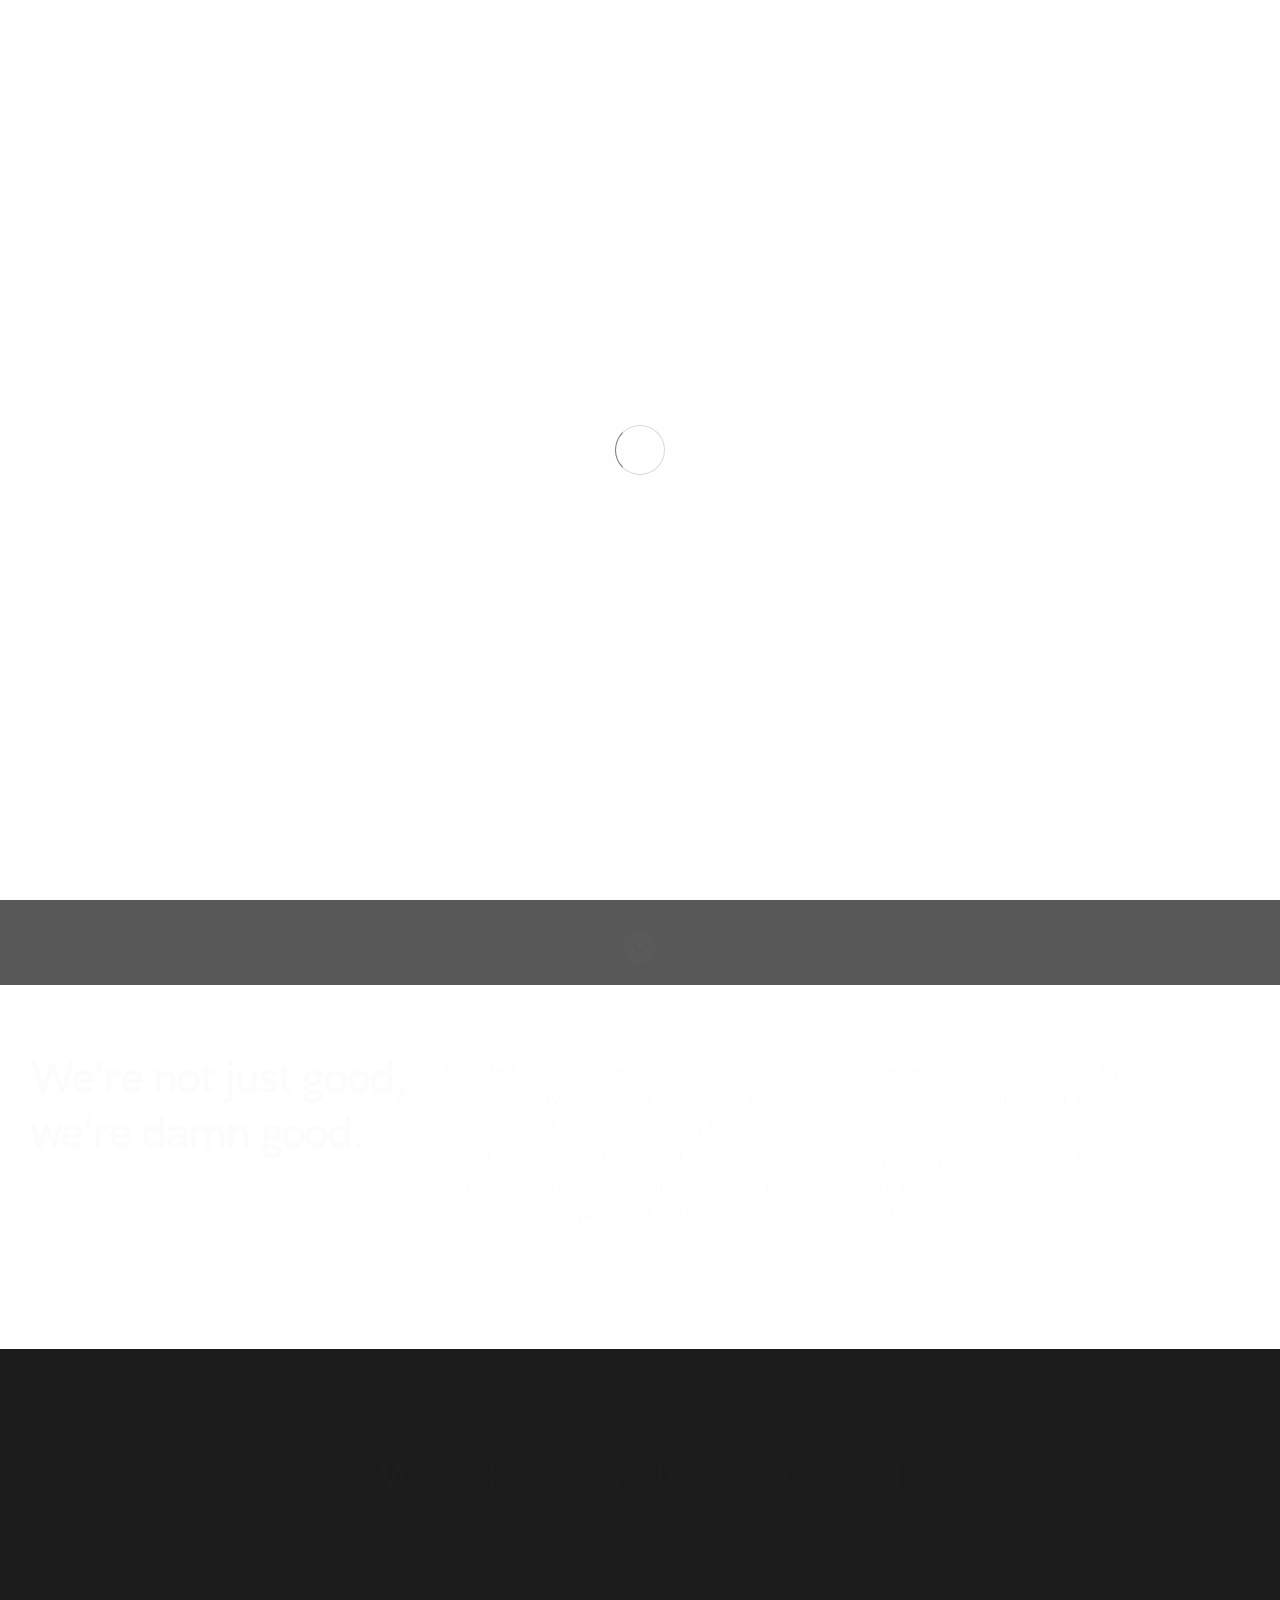
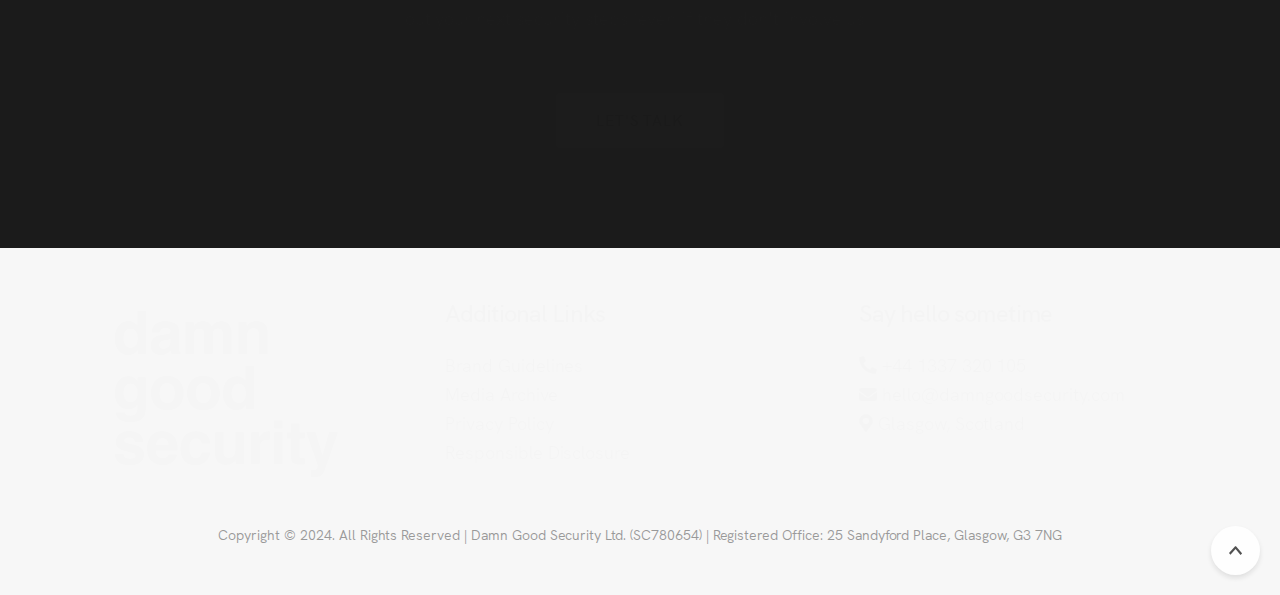
<file: index.html>
<!DOCTYPE html>
<html lang="en">
    <head>
        <title>Damn Good Security | Home</title>
        <meta name="description" content="We don't just do security, we do Damn Good Security">  
        <meta charset="utf-8">
        <!--[if IE]><meta http-equiv='X-UA-Compatible' content='IE=edge,chrome=1'><![endif]-->
        <meta name="viewport" content="width=device-width, initial-scale=1.0" />
        <!-- Favicons -->
<link rel="apple-touch-icon" sizes="180x180" href="/img/favicon/apple-touch-icon.png">
<link rel="icon" type="image/png" sizes="32x32" href="/img/favicon/favicon-32x32.png">
<link rel="icon" type="image/png" sizes="16x16" href="/img/favicon/favicon-16x16.png">
<link rel="manifest" href="/img/favicon/site.webmanifest">
<link rel="mask-icon" href="/img/favicon/safari-pinned-tab.svg" color="#5bbad5">
<meta name="msapplication-TileColor" content="#da532c">
<meta name="theme-color" content="#ffffff">

<!-- CSS -->
<link rel="stylesheet" href="https://cdn.jsdelivr.net/npm/bootstrap@5.3.2/dist/css/bootstrap.min.css">
<link rel="stylesheet" href="css/style.css">
<link rel="stylesheet" href="css/style-responsive.css">
<link rel="stylesheet" href="css/vertical-rhythm.min.css">
<link rel="stylesheet" href="css/magnific-popup.css">
<link rel="stylesheet" href="css/owl.carousel.css">
<link rel="stylesheet" href="css/animate.min.css">
<link rel="stylesheet" href="css/splitting.css">
    </head>
    <body class="appear-animate">
        
        <!-- Page Loader -->        
        <div class="page-loader">
            <div class="loader">Loading...</div>
        </div>
        <!-- End Page Loader -->

        <!-- Skip to Content -->
        <a href="#main" class="btn skip-to-content">Skip to Content</a>
        <!-- End Skip to Content -->
        
        <!-- Page Wrap -->
        <div class="page" id="top">
            
            <!-- Navigation panel -->
            <nav class="main-nav sticky wow-menubar">
                <div class="full-wrapper relative clearfix">
                    <!-- Logo ( * your text or image into link tag *) -->
<div class="nav-logo-wrap local-scroll">
    <a href="/" class="logo">
        <img src="img/dgs-black.png" alt="Damn Good Security" width="188" height="37" />
    </a>
</div>

<!-- Mobile Menu Button -->
<div class="mobile-nav" role="button" tabindex="0">
    <i class="fa fa-bars"></i>
    <span class="sr-only">Menu</span>
</div>
<!-- Main Menu -->
<div class="inner-nav desktop-nav">
    <ul class="clearlist">
        <li>
            <a href="/" class="">Home</a>
        </li>
        <li>
            <a href="/about" class="">About</a>
        </li>
        <li>
            <a href="/services" class="">Services</a>
        </li>
        <li>
            <a href="/community" class="">Community</a>
        </li>
        <li>
            <a href="/media" class="">Media</a>
        </li>
        <li>
            <a href="/contact" class="">Contact</a>
        </li>
    </ul>
</div>
<!-- End Main Menu -->                </div>
            </nav>
            <!-- End Navigation panel -->
            
            <main id="main">    
            
                <!-- Home Section -->
                <section class="home-section bg-dark-alfa-70 parallax-5" data-background="img/hello.png" id="home">
                    <div class="container min-height-100vh d-flex align-items-center pt-100 pb-100">
                        
                        <!-- Hero Content -->
                        <div class="home-content">
                            <h1 class="hs-line-2 mb-40 mb-xs-20 wow fadeInUpShort" data-wow-delay=".1s">Need some damn good security?</h1>
                            <h2 class="hs-line-3 mb-70 mb-xs-40 wow fadeInUpShort" data-wow-delay=".2s">You've come to the right place</h2>
                            
                            <div class="local-scroll wow fadeInUpShort" data-wow-delay=".3s">
                                <a href="#about" class="btn btn-mod btn-border-w btn-large btn-round mx-md-1">Learn More</a>
                                <a href="/contact" class="btn btn-mod btn-w btn-large btn-round mx-md-1">speak to us</a>
                            </div>
                        </div>
                        <!-- End Hero Content -->
                        
                        <!-- Scroll Down -->
                        <div class="local-scroll scroll-down-wrap wow fadeInUpShort" data-wow-offset="0">
                            <a href="#about" class="scroll-down"><i class="scroll-down-icon"></i><span class="sr-only">Scroll to the next section</span></a>
                        </div>
                        <!-- End Scroll Down -->
                        
                    </div>
                </section>
                <!-- End Home Section -->                
                
                <!-- About Section -->
                <section class="page-section pt-70 pb-0 mb-0" id="about">
                    <div class="container relative">
                        
                        <div class="mb-120 mb-sm-50 mb-xs-20">
                            <div class="row section-text">
                            
                                <div class="col-md-12 col-lg-4 mb-md-50 mb-xs-30">
                                    <div class="lead-alt wow linesAnimIn" data-splitting="lines">
                                        We're not just good, we're damn good.
                                    </div>
                                </div>
                                
                                <div class="col-md-6 col-lg-4 mb-sm-50 mb-xs-30 wow linesAnimIn" data-splitting="lines">
                                    Founded with a simple goal in mind – making cyber security simple and accessible for businesses of all sizes. We grew tired hearing about small- to medium-sized businesses who felt left behind when it came to keeping their business, employees, and customers safe.
                                </div>
                                
                                <div class="col-md-6 col-lg-4 mb-sm-50 mb-xs-30 wow linesAnimIn" data-splitting="lines">
                                    Whether you're looking to audit your SOC, arrange a penetration test, explore deception technologies, or are just unsure of what, if anything, you need - Damn Good Security are here to help, so you can focus on what you do best.
                                </div>
                                
                            </div>
                        </div>
                                            
                    </div>
                </section>
                <!-- End About Section -->
 



                

                <!-- Call Action Section -->
                <section class="small-section bg-dark light-content">
                    <div class="container relative">
                        <div class="row wow fadeInUpShort">
                            <div class="col-md-8 offset-md-2 text-center">
                                <h3 class="call-action-1-heading">We're here to help you succeed</h3>
                                <div class="call-action-1-decription mb-60 mb-sm-30">
                                    Our primary job is to let you get on with yours. Whether you need a second opinion, are unsure what you need, or just want to explore what is available, we're happy to have a chat.
                                    <br/>In fact, more than just a chat, we're happy to give 45 minutes' free consultancy to help you figure out your next security steps (even if they don't involve us).
                                </div>                                     
                            
                                <div class="local-scroll">
                                    <a href="http://damngoodsecurity.com/talk" class="btn btn-mod btn-w btn-large btn-round">Let's Talk</a>
                                </div>
                            </div>
                        </div>
                    </div>
                </section>
                <!-- End Call Action Section -->
                
            </main>
            
           <!-- Footer -->
    <footer class="page-section bg-gray-lighter footer pt-50 pt-sm-50 pb-50 pb-sm-50">
        <div class="container">

            <div class="mb-30 mb-sm-30">
                <div class="row section-text">
                
                    <div class="col-md-6 col-lg-4 mb-sm-30 mb-xs-30 wow linesAnimIn" data-wow-offset="0" data-splitting="lines">
                        <img src="img/dgs-black.png" style="width:60%">
                    </div>

                    
                    <div class="col-md-6 col-lg-4 mb-sm-30 mb-xs-30 wow linesAnimIn work-prev" data-wow-offset="0" data-splitting="lines">
                        <h4>Additional Links</h4>
                        <ul class="clearlist">
                            <li><a href="/brand-guidelines">Brand Guidelines</a></li>
                            <li><a href="/media">Media Archive</a></li>
                            <li><a href="/privacy">Privacy Policy</a></li>
                            <li><a href="/cvd">Responsible Disclosure</a></li>
                        </ul>
                    </div>
                    

                    <div class="col-md-6 col-lg-4 mb-sm-30 mb-xs-30 wow linesAnimIn work-prev">
                        <h4>Say hello sometime</h4>
                        <ul class="clearlist">
                            <li>
                                <i class="fa fa-phone-alt"></i> <span>+44 1337 320 105 </span>
                             </li>
                            <li>
                                <i class="fa fa-envelope"></i> <span><a href="mailto:hello@damngoodsecurity.com">hello@damngoodsecurity.com</a></span>
                             </li>
                             <li>
                                 <i class="fa fa-map-marker-alt"></i>  <span>Glasgow, Scotland</span>
                             </li>
                        </ul>
                    </div>
                    
                </div>
            </div>

            <!-- Footer Text -->
            <div class="footer-text">

                
                <div class="footer-made">
                    Copyright &copy; 2024. All Rights Reserved | Damn Good Security Ltd. (SC780654) | Registered Office: 25 Sandyford Place, Glasgow, G3 7NG
                </div>
                
            </div>
            <!-- End Footer Text --> 
            
         </div>
         
         <!-- Top Link -->
         <div class="local-scroll">
             <a href="#top" class="link-to-top"><i class="link-to-top-icon"></i><span class="sr-only">Scroll to top</span></a>
         </div>
         <!-- End Top Link -->
         
    </footer>
    <!-- End Footer -->

</div>
<!-- End Page Wrap -->


<!-- JS -->
<script src="js/jquery.min.js"></script>
<script src="js/jquery.easing.1.3.js"></script>
<script src="js/bootstrap.bundle.min.js"></script>
<script src="js/SmoothScroll.js"></script>
<script src="js/jquery.scrollTo.min.js"></script>
<script src="js/jquery.localScroll.min.js"></script>
<script src="js/jquery.viewport.mini.js"></script>
<script src="js/jquery.parallax-1.1.3.js"></script>
<script src="js/jquery.fitvids.js"></script>
<script src="js/owl.carousel.min.js"></script>
<script src="js/isotope.pkgd.min.js"></script>
<script src="js/imagesloaded.pkgd.min.js"></script>
<script src="js/jquery.magnific-popup.min.js"></script>
<script src="js/masonry.pkgd.min.js"></script>
<script src="js/jquery.lazyload.min.js"></script>
<script src="js/wow.min.js"></script>
<script src="js/morphext.js"></script>
<script src="js/typed.min.js"></script>
<script src="js/all.js"></script>
<script src="js/contact-form.js"></script>
<script src="js/jquery.ajaxchimp.min.js"></script>
<script src="js/objectFitPolyfill.min.js"></script>
<script src="js/splitting.min.js"></script>
    </body>
</html>
</file>
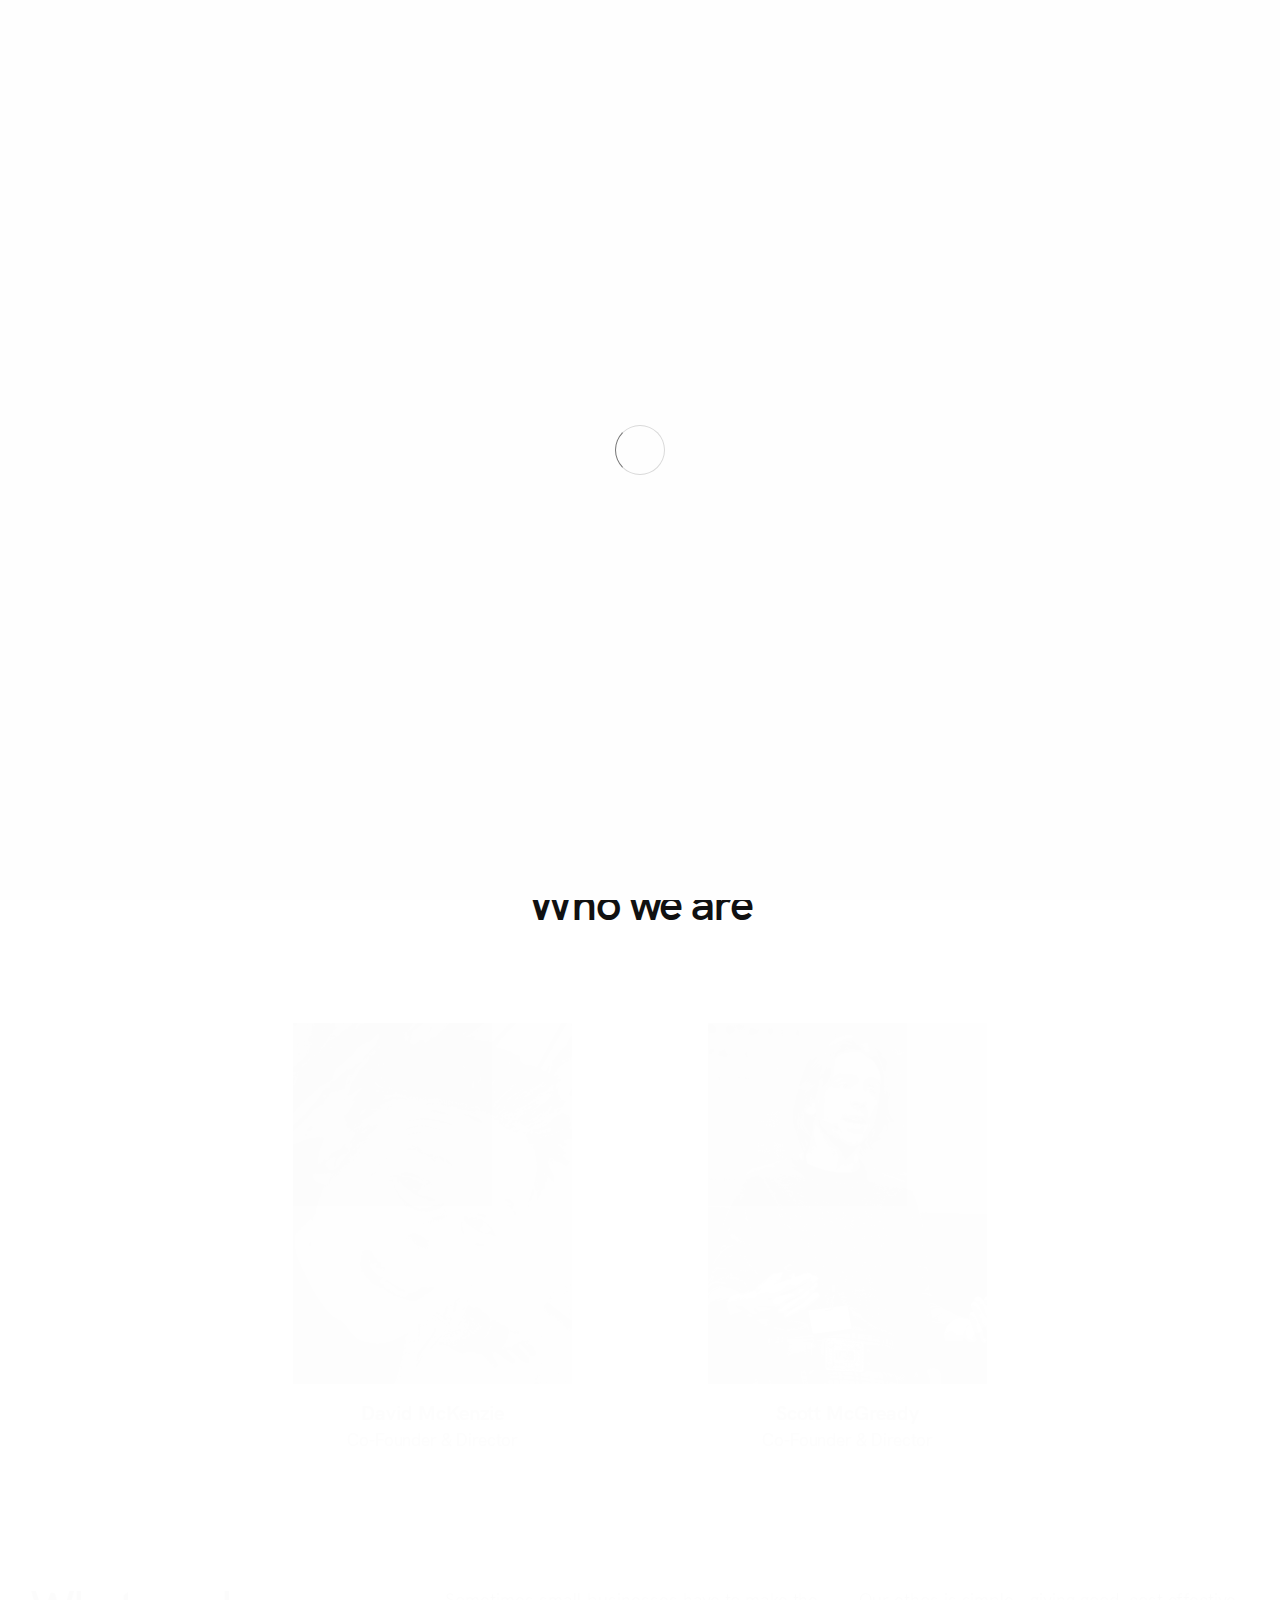
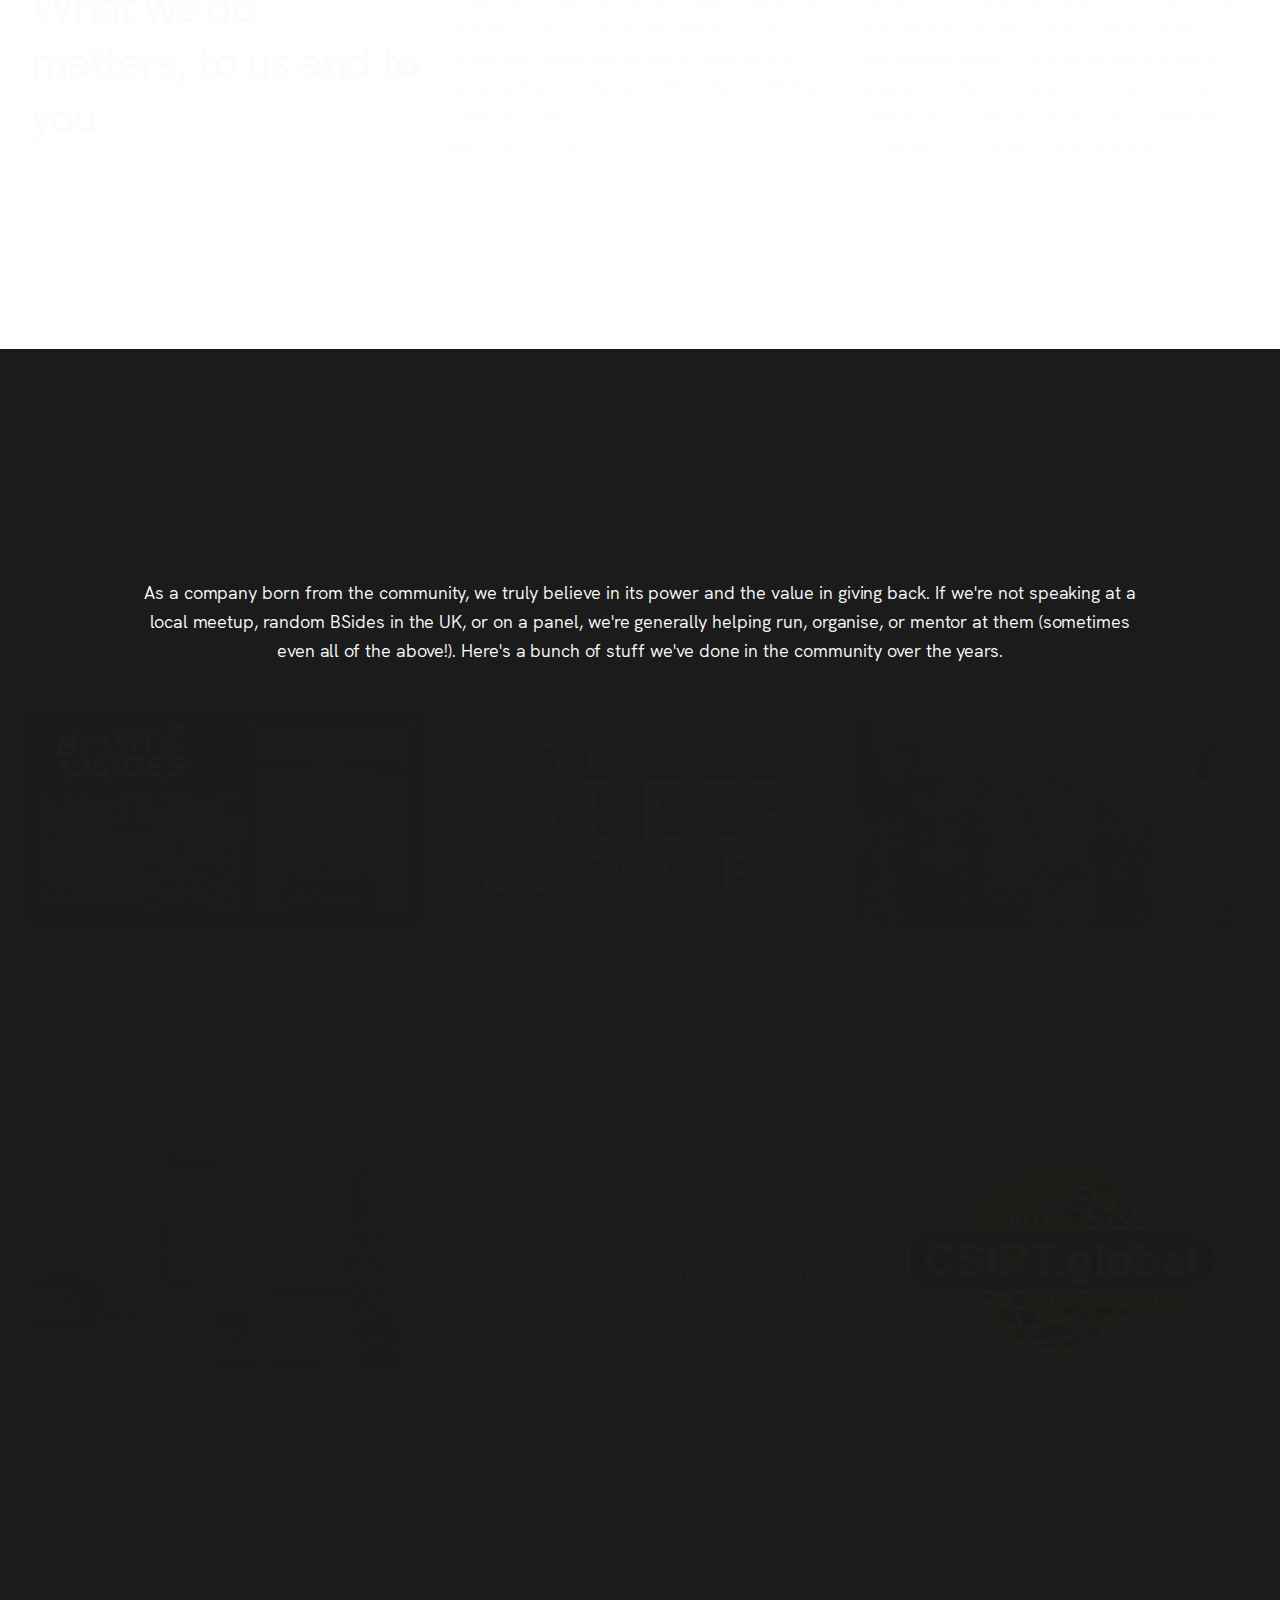
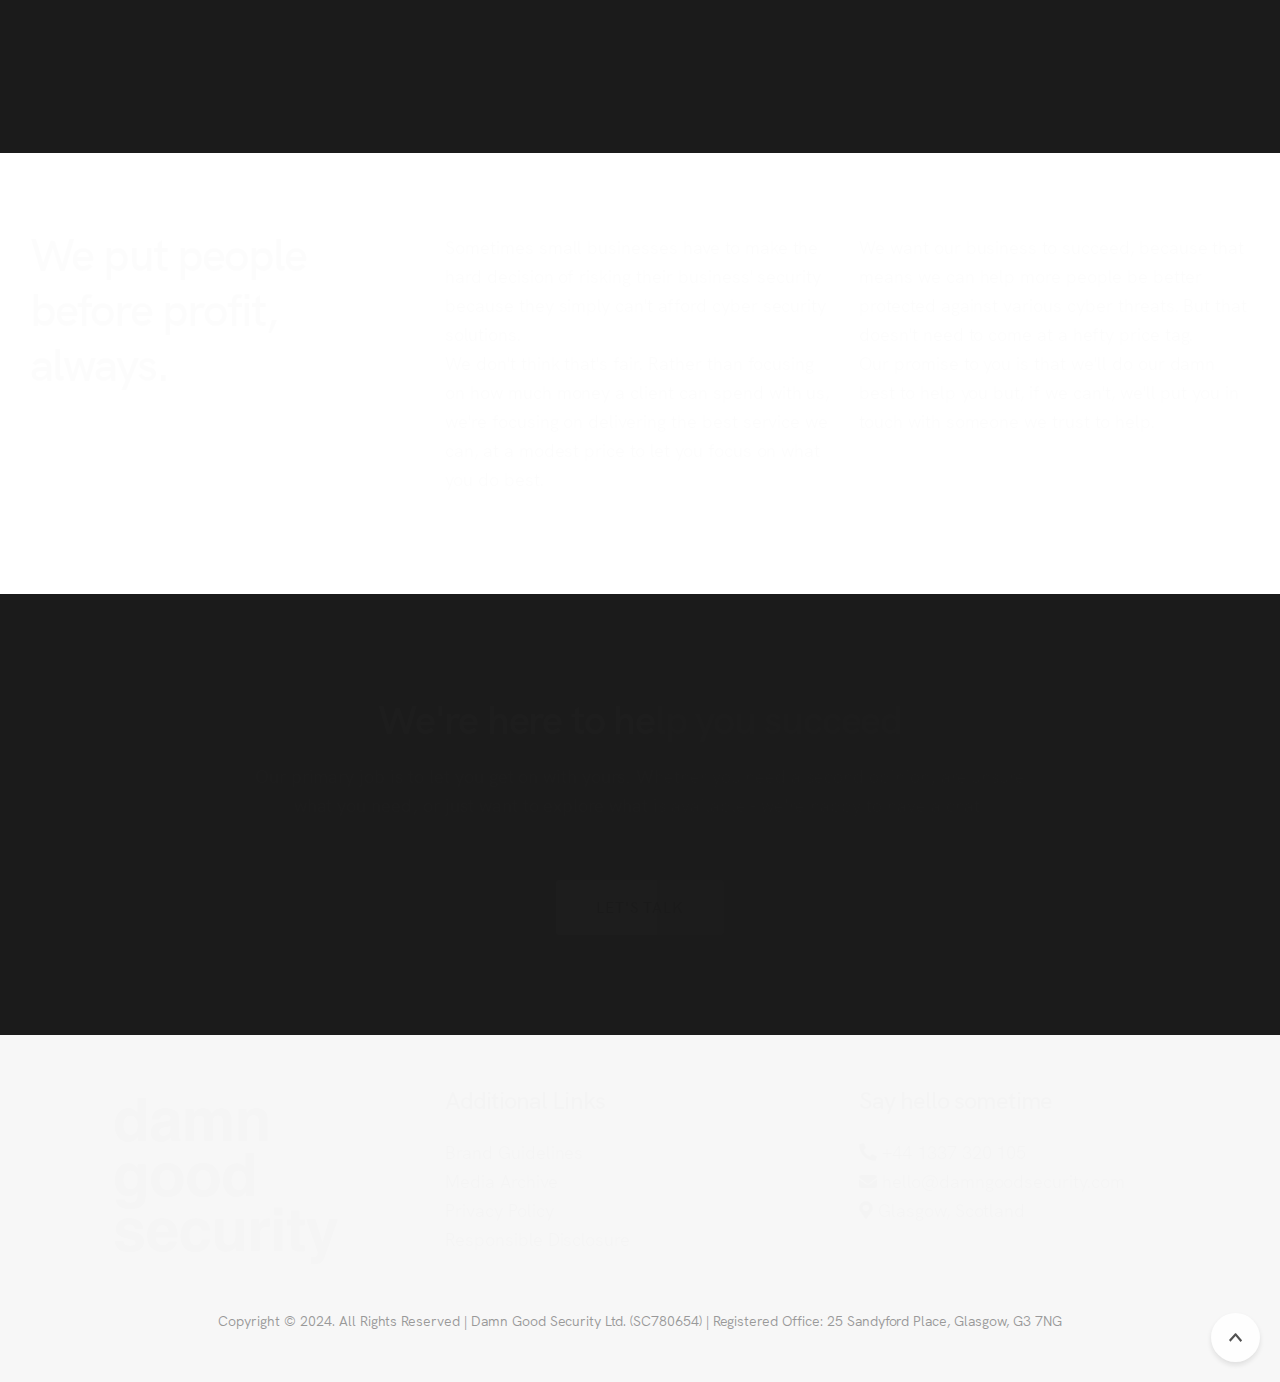
<file: about.html>
<!DOCTYPE html>
<html lang="en">
    <head>
        <title>Damn Good Security | About</title>
        <meta name="description" content="We don't just do security, we do Damn Good Security">  
        <meta charset="utf-8">
        <!--[if IE]><meta http-equiv='X-UA-Compatible' content='IE=edge,chrome=1'><![endif]-->
        <meta name="viewport" content="width=device-width, initial-scale=1.0" />
        <!-- Favicons -->
<link rel="apple-touch-icon" sizes="180x180" href="/img/favicon/apple-touch-icon.png">
<link rel="icon" type="image/png" sizes="32x32" href="/img/favicon/favicon-32x32.png">
<link rel="icon" type="image/png" sizes="16x16" href="/img/favicon/favicon-16x16.png">
<link rel="manifest" href="/img/favicon/site.webmanifest">
<link rel="mask-icon" href="/img/favicon/safari-pinned-tab.svg" color="#5bbad5">
<meta name="msapplication-TileColor" content="#da532c">
<meta name="theme-color" content="#ffffff">

<!-- CSS -->
<link rel="stylesheet" href="https://cdn.jsdelivr.net/npm/bootstrap@5.3.2/dist/css/bootstrap.min.css">
<link rel="stylesheet" href="css/style.css">
<link rel="stylesheet" href="css/style-responsive.css">
<link rel="stylesheet" href="css/vertical-rhythm.min.css">
<link rel="stylesheet" href="css/magnific-popup.css">
<link rel="stylesheet" href="css/owl.carousel.css">
<link rel="stylesheet" href="css/animate.min.css">
<link rel="stylesheet" href="css/splitting.css">
    </head>
    <body class="appear-animate">
        
        <!-- Page Loader -->        
        <div class="page-loader">
            <div class="loader">Loading...</div>
        </div>
        <!-- End Page Loader -->

        <!-- Skip to Content -->
        <a href="#main" class="btn skip-to-content">Skip to Content</a>
        <!-- End Skip to Content -->
        
        <!-- Page Wrap -->
        <div class="page" id="top">
            
            <!-- Navigation panel -->
            <nav class="main-nav sticky wow-menubar">
                <div class="full-wrapper relative clearfix">
                    <!-- Logo ( * your text or image into link tag *) -->
<div class="nav-logo-wrap local-scroll">
    <a href="/" class="logo">
        <img src="img/dgs-black.png" alt="Damn Good Security" width="188" height="37" />
    </a>
</div>

<!-- Mobile Menu Button -->
<div class="mobile-nav" role="button" tabindex="0">
    <i class="fa fa-bars"></i>
    <span class="sr-only">Menu</span>
</div>
<!-- Main Menu -->
<div class="inner-nav desktop-nav">
    <ul class="clearlist">
        <li>
            <a href="/" class="">Home</a>
        </li>
        <li>
            <a href="/about" class="">About</a>
        </li>
        <li>
            <a href="/services" class="">Services</a>
        </li>
        <li>
            <a href="/community" class="">Community</a>
        </li>
        <li>
            <a href="/media" class="">Media</a>
        </li>
        <li>
            <a href="/contact" class="">Contact</a>
        </li>
    </ul>
</div>
<!-- End Main Menu -->                </div>
            </nav>
            <!-- End Navigation panel -->
            
            <main id="main">    
            
                <!-- Home Section -->
                <section class="page-section bg-dark-alfa-50 bg-scroll" data-background="img/the-duke.png" id="home">
                    <div class="container relative">
                    
                        <div class="row">
                            
                            <div class="col-md-8">
                                <div class="wow fadeInUpShort" data-wow-delay=".1s">
                                    <h1 class="hs-line-7 mb-20 mb-xs-10">About</h1>
                                </div>
                            </div>
                            
                        </div>
                    
                    </div>
                </section>
                <!-- End Home Section -->
                
                
                <!-- About Section -->
                <section class="page-section pt-50" id="about">
                    <div class="container relative">
                        
                        <div class="mb-120 mb-sm-50">
                            <div class="row section-text">
                            
                                <div class="col-md-12 col-lg-4 mb-md-50 mb-xs-30">
                                    <div class="lead-alt wow linesAnimIn" data-wow-offset="0" data-splitting="lines">Trust can't be bought, it can only be earned</div>
                                </div>
                                
                                <div class="col-md-6 col-lg-4 mb-sm-50 mb-xs-30 wow linesAnimIn" data-wow-offset="0" data-splitting="lines">
                                    We founded <strong>Damn Good Security</strong> with a simple goal in mind - fairness and equality.<br/>Born from the spirit of the hacker community, we believe in doing the right thing, the right way, for the right people.<br/>
                                    We don’t do sales targets, cold calls, or upsells and that lets us focus on keeping you, your staff, and your data safe.
                                </div>
                                
                                <div class="col-md-6 col-lg-4 mb-sm-50 mb-xs-30 wow linesAnimIn" data-wow-offset="0" data-splitting="lines">
                                    Small and medium businesses shouldn't be left behind when it comes to cyber security because it's too complicated or expensive.<br/><br/>
                                    Simply put - we truly believe that by focusing on the customer first, we can provide the best service to fit your needs.
                                </div>
                                
                            </div>
                        </div>
                        
                        <div class="row mb-120 mb-sm-50">
                            <div class="align-center">
                            <h2>Who we are</h2></div>

                            <!-- Team item -->
                            <div class="offset-md-2 col-md-4 mb-xs-30">
                                <div class="team-item-wrap wow fadeInUp" data-wow-delay=".1s" data-wow-duration="1.2s">
                                    <div class="team-item-decoration" style="background-image: url(img/d.png);"></div>
                                    <div class="team-item">
                                        <div class="team-item-image">
                                            <img src="img/dave.png" alt="" />
                                            <div class="team-item-detail">
                                                <p class="team-item-detail-title">
                                                    David McKenzie
                                                </p>
                                                <p>
                                                    Speaker. mentor, doer of good deeds. May or may not be batman. 
                                                </p>
                                                <div class="team-social-links">
                                                    <a href="https://twitter.com/_davewm_" target="_blank"><i class="fab fa-twitter"></i><span class="sr-only">Twitter</span></a>
                                                    <a href="https://www.linkedin.com/in/davewmckenzie/" target="_blank"><i class="fab fa-linkedin"></i><span class="sr-only">LinkedIn</span></a>
                                                </div>
                                            </div>
                                        </div>
                                        <div class="team-item-descr">
                                            <div class="team-item-name">
                                                David McKenzie
                                            </div>
                                            <div class="team-item-role">
                                                Co-Founder & Director
                                            </div>
                                        </div>
                                    </div>
                                </div>
                            </div>
                            <!-- End Team item -->

                            <!-- Team item... not yet-->
                            <!-- 
                            
                            <div class="col-md-4 mb-xs-30">
                                <div class="team-item-wrap wow fadeInUp" data-wow-delay=".1s" data-wow-duration="1.2s">
                                    <div class="team-item-decoration" style="background-image: url(img/g.png);"></div>
                                    <div class="team-item">
                                        <div class="team-item-image">
                                            <img src="img/g-person.png" alt="" />
                                            <div class="team-item-detail">
                                                <p class="team-item-detail-title">
                                                    The "silent" G
                                                </p>
                                                <p>
                                                    Our third co-founder is, currently, a silent partner. Stay tuned to hear who it is...
                                                </p>
                                                <div class="team-social-links">
                                                    <a href="https://twitter.com/damngoodsec" target="_blank"><i class="fab fa-twitter"></i><span class="sr-only">Twitter</span></a>
                                                    <a href="https://linkedin.com/company/damn-good-security" target="_blank"><i class="fab fa-linkedin"></i><span class="sr-only">LinkedIn</span></a>
                                                </div>
                                            </div>
                                        </div>
                                        <div class="team-item-descr">
                                            <div class="team-item-name">
                                                G
                                            </div>
                                            <div class="team-item-role">
                                                Co-Founder & Director
                                            </div>
                                        </div>
                                    </div>
                                </div>
                            </div>

                            -->
                            <!-- End Team item --> 

                            <!-- Team item -->
                            <div class="col-md-4 mb-xs-30">
                                <div class="team-item-wrap wow fadeInUp" data-wow-delay=".2s" data-wow-duration="1.2s">
                                    <div class="team-item-decoration" style="background-image: url(img/s.png);"></div>
                                    <div class="team-item">
                                        <div class="team-item-image">
                                            <img src="img/scott.png" alt="" />
                                            <div class="team-item-detail">
                                                <p class="team-item-detail-title">
                                                    Scott McGready
                                                </p>
                                                <p>
                                                    Maker, breaker, fixer, faker. Occasionally seen on TV and radio. Focusing on making the world a safer place.
                                                </p>
                                                <div class="team-social-links">
                                                    <a href="https://twitter.com/scottmcgready" target="_blank"><i class="fab fa-twitter"></i><span class="sr-only">Twitter</span></a>
                                                    <a href="https://www.linkedin.com/in/scottmcgready/" target="_blank"><i class="fab fa-linkedin"></i><span class="sr-only">LinkedIn</span></a>
                                                </div>
                                            </div>
                                        </div>
                                        <div class="team-item-descr">
                                            <div class="team-item-name">
                                                Scott McGready
                                            </div>
                                            <div class="team-item-role">
                                                Co-Founder & Director
                                            </div>
                                        </div>
                                    </div>
                                </div>
                            </div>
                            <!-- End Team item -->
                            


                            
                        </div>
                        
                        <div class="mb-50 mb-sm-50">
                            <div class="row section-text">
                            
                                <div class="col-md-12 col-lg-4 mb-md-50 mb-xs-30">
                                    <div class="lead-alt wow linesAnimIn" data-wow-offset="0" data-splitting="lines">
                                        What we do matters, to us and to you
                                    </div>
                                </div>
                                
                                <div class="col-md-6 col-lg-4 mb-sm-50 mb-xs-30 wow linesAnimIn" data-wow-offset="0" data-splitting="lines">
                                    Sometimes small businesses have to make the hard decision of risking their entire business hoping they never encounter a cyber attack, because they simply can't afford help with their cyber security.<br/>We think this sucks.
                                </div>
                                
                                <div class="col-md-6 col-lg-4 mb-sm-50 mb-xs-30 wow linesAnimIn" data-wow-offset="0" data-splitting="lines">
                                    Our ethos is simple - giving good, cost effective, and value for money solutions to those who desperately need it. Of course, we still support large and enterprise level customers, but we believe all businesses, of all sizes, should be protected from cyber threats equally.
                                </div>
                                
                            </div>
                        </div>


                    </div>
                </section>
                <!-- End About Section -->         
                
                <!-- Home Section -->
                <section class="page-section bg-dark light-content pb-20" id="home">
                    <div class="container relative text-center">
                        
                        <div class="row">
                            <div class="col-lg-10 offset-lg-1">
                                <h2 class="hs-line-5 mb-0 wow fadeInUpShort" data-wow-delay=".2s">Part of the community</h2>
                                <p>As a company born from the community, we truly believe in its power and the value in giving back. If we're not speaking at a local meetup, random BSides in the UK, or on a panel, we're generally helping run, organise, or mentor at them (sometimes even all of the above!). Here's a bunch of stuff we've done in the community over the years.</p>
                            </div>
                        </div>
                        
                    </div>
                </section>
                <!-- End Home Section -->
                
                
                <!-- Section -->
                <section class="page-section bg-dark light-content pt-0 mt-0">
                    <div class="container relative">
                        
                        <!-- Logo Grid -->
                        <div class="row alt-features-grid">
                            
                            <!-- Logo Item -->
                            <div class="col-sm-6 col-md-4 col-lg-4">
                                <div class="alt-features-item align-left wow fadeIn" data-wow-delay="0" data-wow-duration="1.5s">
                                    <div class="mb-20">
                                        <a href="https://www.youtube.com/watch?v=759_4pQKTW4" target="_blank"><img src="img/bsidesncl21.png" alt="BSides NCL 21 - choose your own keynote" /></a>
                                    </div>
                                    <h3 class="alt-features-title">"Choose your own keynote"<br/>BSides NCL 2021</h3>
                                    <div class="alt-features-descr align-left">
                                        Dave McKenzie's first debut of the ever popular "choose your own keynote" talk at BSides NCL 2021.
                                    </div>
                                </div>
                            </div>
                            <!-- End Logo Item -->
                            
                            <!-- Logo Item -->
                            <div class="col-sm-6 col-md-4 col-lg-4">
                                <div class="alt-features-item align-left wow fadeIn" data-wow-delay=".1s" data-wow-duration="1.5s">
                                    <div class="mb-20">
                                        <a href="https://www.youtube.com/@TheBeerFarmers" target="_blank"><img src="img/tbf.png" alt="BeerCon" /></a>
                                    </div>
                                    <h3 class="alt-features-title">BeerCon 2, 3, and 4</h3>
                                    <div class="alt-features-descr align-left">
                                        Helping The Beer Farmers run, manage, and host their rookie centric conferences. We provided mentorship for first time speakers proving that community sponsorship doesn't always need to be a bag of cash.
                                    </div>
                                </div>
                            </div>
                            <!-- End Logo Item -->
                            
                            <!-- Logo Item -->
                            <div class="col-sm-6 col-md-4 col-lg-4">
                                <div class="alt-features-item align-left wow fadeIn" data-wow-delay=".2" data-wow-duration="1.5s">
                                    <div class="mb-20">
                                        <a href="https://hackthurs.day" target="_blank"><img src="img/hack-thursday.png" alt="Hack Thursday" /></a>
                                    </div>
                                    <h3 class="alt-features-title">Hack Thursday</h3>
                                    <div class="alt-features-descr align-left">
                                        Our co-founders help organise and run Hack Thursday - a successful Glasgow based meetup for anyone with an interest in infosec, hacking, and cyber security.
                                    </div>
                                </div>
                            </div>
                            <!-- End Logo Item -->
                            
                            <!-- Logo Item -->
                            <div class="col-sm-6 col-md-4 col-lg-4">
                                <div class="alt-features-item align-left wow fadeIn" data-wow-delay="0" data-wow-duration="1.5s">
                                    <div class="mb-20">
                                        <img src="img/tcs.png" alt="G3C UK" />
                                    </div>
                                    <h3 class="alt-features-title">"This Conference Sucks"<br/>G3C 2023</h3>
                                    <div class="alt-features-descr align-left">
                                        Having been involved in organising, operating, hosting, volunteering, and speaking at many conferences around the world, Scott McGready gave the next generation of students at Glasgow Caledonian University top tips to run successful, yet fun, conferences.
                                    </div>
                                </div>
                            </div>
                            <!-- End Logo Item -->
                            
                            <!-- Logo Item -->
                            <div class="col-sm-6 col-md-4 col-lg-4">
                                <div class="alt-features-item align-left wow fadeIn" data-wow-delay=".1s" data-wow-duration="1.5s">
                                    <div class="mb-20">
                                        <a href="https://www.linkedin.com/company/covid19-cyber-threat-coalition/" target="_blank"><img src="img/cv19.png" alt="Covid 19 Cyber Threat Coalition" /></a>
                                    </div>
                                    <h3 class="alt-features-title">Covid19 Cyber Threat Coalition</h3>
                                    <div class="alt-features-descr align-left">
                                        During the Covid19 pandemic criminals took advantage of the chaos around working from home and targeted organisations that weren't able to defend themselves. David McKenzie volunteered with this organisation as Head Of Infrastructure & Steering Committee Member.
                                    </div>
                                </div>
                            </div>
                            <!-- End Logo Item -->
                            
                            <!-- Logo Item -->
                            <div class="col-sm-6 col-md-4 col-lg-4">
                                <div class="alt-features-item align-left wow fadeIn" data-wow-delay=".2s" data-wow-duration="1.5s">
                                    <div class="mb-20">
                                        <a href="https://csirt.global" target="_blank"><img src="img/csirt.png" alt="CSIRT.global" /></a>
                                    </div>
                                    <h3 class="alt-features-title">CSIRT.global UK</h3>
                                    <div class="alt-features-descr align-left">
                                        Organisations sometimes don't realise they have a gaping vulnerability that criminals will use to exploit. CSIRT.global (an offshoot of DIVD) aims to solve this by informing companies of any vulnerabilities that they have, for free, as soon as possible.<br/> Due to our co-founders' experience, they were asked to lead the UK's arm of CSIRT.global.
                                    </div>
                                </div>
                            </div>
                            <!-- End Logo Item -->
                            
                        </div>
                        <!-- End Logo Grid -->
                        
                    </div>
                </section>
                <!-- End Section -->



                <section class="page-section pt-50 pb-50 mt-30 mb-50" id="about">
                    <div class="container relative">
                
                        <div class="mb-0 mb-sm-0">
                            <div class="row section-text">
                            
                                <div class="col-md-12 col-lg-4 mb-md-50 mb-xs-30">
                                    <div class="lead-alt wow linesAnimIn" data-wow-offset="0" data-splitting="lines">
                                        We put people before profit, always.
                                    </div>
                                </div>
                                
                                <div class="col-md-6 col-lg-4 mb-sm-50 mb-xs-30 wow linesAnimIn" data-wow-offset="0" data-splitting="lines">
                                    Sometimes small businesses have to make the hard decision of risking their business' security because they simply can't afford cyber security solutions.<br/>We don't think that's fair. Rather than focusing on how much money a client can spend with us, we're focusing on delivering the best service we can, at a modest price to let you focus on what you do best.
                                </div>
                                
                                <div class="col-md-6 col-lg-4 mb-sm-50 mb-xs-30 wow linesAnimIn" data-wow-offset="0" data-splitting="lines">
                                    We want our business to succeed, because that means we can help more people be better protected against various cyber threats. But that doesn't need to come at a hefty price tag.<br/>Our promise to you is that we'll do our damn best to help you but, if we can't, we'll put you in touch with someone we trust to help.
                                </div>
                                
                            </div>
                        </div>

                    </div>
                </section>

                <!-- Call Action Section -->
                <section class="small-section bg-dark light-content">
                    <div class="container relative">
                        <div class="row wow fadeInUpShort">
                            <div class="col-md-8 offset-md-2 text-center">
                                <h3 class="call-action-1-heading">We're here to help you succeed</h3>
                                <div class="call-action-1-decription mb-60 mb-sm-30">
                                    Our primary job is to let you get on with yours. Whether you need a second opinion, are unsure what you need, or just want to explore what is available - we're happy to have a chat.
                                </div>                                     
                            
                                <div class="local-scroll">
                                    <a href="/contact" class="btn btn-mod btn-w btn-large btn-round">Let's Talk</a>
                                </div>
                            </div>
                        </div>
                    </div>
                </section>
                <!-- End Call Action Section -->
                
            </main>
            
        
        </div>
        <!-- End Page Wrap -->
        
           <!-- Footer -->
    <footer class="page-section bg-gray-lighter footer pt-50 pt-sm-50 pb-50 pb-sm-50">
        <div class="container">

            <div class="mb-30 mb-sm-30">
                <div class="row section-text">
                
                    <div class="col-md-6 col-lg-4 mb-sm-30 mb-xs-30 wow linesAnimIn" data-wow-offset="0" data-splitting="lines">
                        <img src="img/dgs-black.png" style="width:60%">
                    </div>

                    
                    <div class="col-md-6 col-lg-4 mb-sm-30 mb-xs-30 wow linesAnimIn work-prev" data-wow-offset="0" data-splitting="lines">
                        <h4>Additional Links</h4>
                        <ul class="clearlist">
                            <li><a href="/brand-guidelines">Brand Guidelines</a></li>
                            <li><a href="/media">Media Archive</a></li>
                            <li><a href="/privacy">Privacy Policy</a></li>
                            <li><a href="/cvd">Responsible Disclosure</a></li>
                        </ul>
                    </div>
                    

                    <div class="col-md-6 col-lg-4 mb-sm-30 mb-xs-30 wow linesAnimIn work-prev">
                        <h4>Say hello sometime</h4>
                        <ul class="clearlist">
                            <li>
                                <i class="fa fa-phone-alt"></i> <span>+44 1337 320 105 </span>
                             </li>
                            <li>
                                <i class="fa fa-envelope"></i> <span><a href="mailto:hello@damngoodsecurity.com">hello@damngoodsecurity.com</a></span>
                             </li>
                             <li>
                                 <i class="fa fa-map-marker-alt"></i>  <span>Glasgow, Scotland</span>
                             </li>
                        </ul>
                    </div>
                    
                </div>
            </div>

            <!-- Footer Text -->
            <div class="footer-text">

                
                <div class="footer-made">
                    Copyright &copy; 2024. All Rights Reserved | Damn Good Security Ltd. (SC780654) | Registered Office: 25 Sandyford Place, Glasgow, G3 7NG
                </div>
                
            </div>
            <!-- End Footer Text --> 
            
         </div>
         
         <!-- Top Link -->
         <div class="local-scroll">
             <a href="#top" class="link-to-top"><i class="link-to-top-icon"></i><span class="sr-only">Scroll to top</span></a>
         </div>
         <!-- End Top Link -->
         
    </footer>
    <!-- End Footer -->

</div>
<!-- End Page Wrap -->


<!-- JS -->
<script src="js/jquery.min.js"></script>
<script src="js/jquery.easing.1.3.js"></script>
<script src="js/bootstrap.bundle.min.js"></script>
<script src="js/SmoothScroll.js"></script>
<script src="js/jquery.scrollTo.min.js"></script>
<script src="js/jquery.localScroll.min.js"></script>
<script src="js/jquery.viewport.mini.js"></script>
<script src="js/jquery.parallax-1.1.3.js"></script>
<script src="js/jquery.fitvids.js"></script>
<script src="js/owl.carousel.min.js"></script>
<script src="js/isotope.pkgd.min.js"></script>
<script src="js/imagesloaded.pkgd.min.js"></script>
<script src="js/jquery.magnific-popup.min.js"></script>
<script src="js/masonry.pkgd.min.js"></script>
<script src="js/jquery.lazyload.min.js"></script>
<script src="js/wow.min.js"></script>
<script src="js/morphext.js"></script>
<script src="js/typed.min.js"></script>
<script src="js/all.js"></script>
<script src="js/contact-form.js"></script>
<script src="js/jquery.ajaxchimp.min.js"></script>
<script src="js/objectFitPolyfill.min.js"></script>
<script src="js/splitting.min.js"></script>
    </body>
</html>
</file>
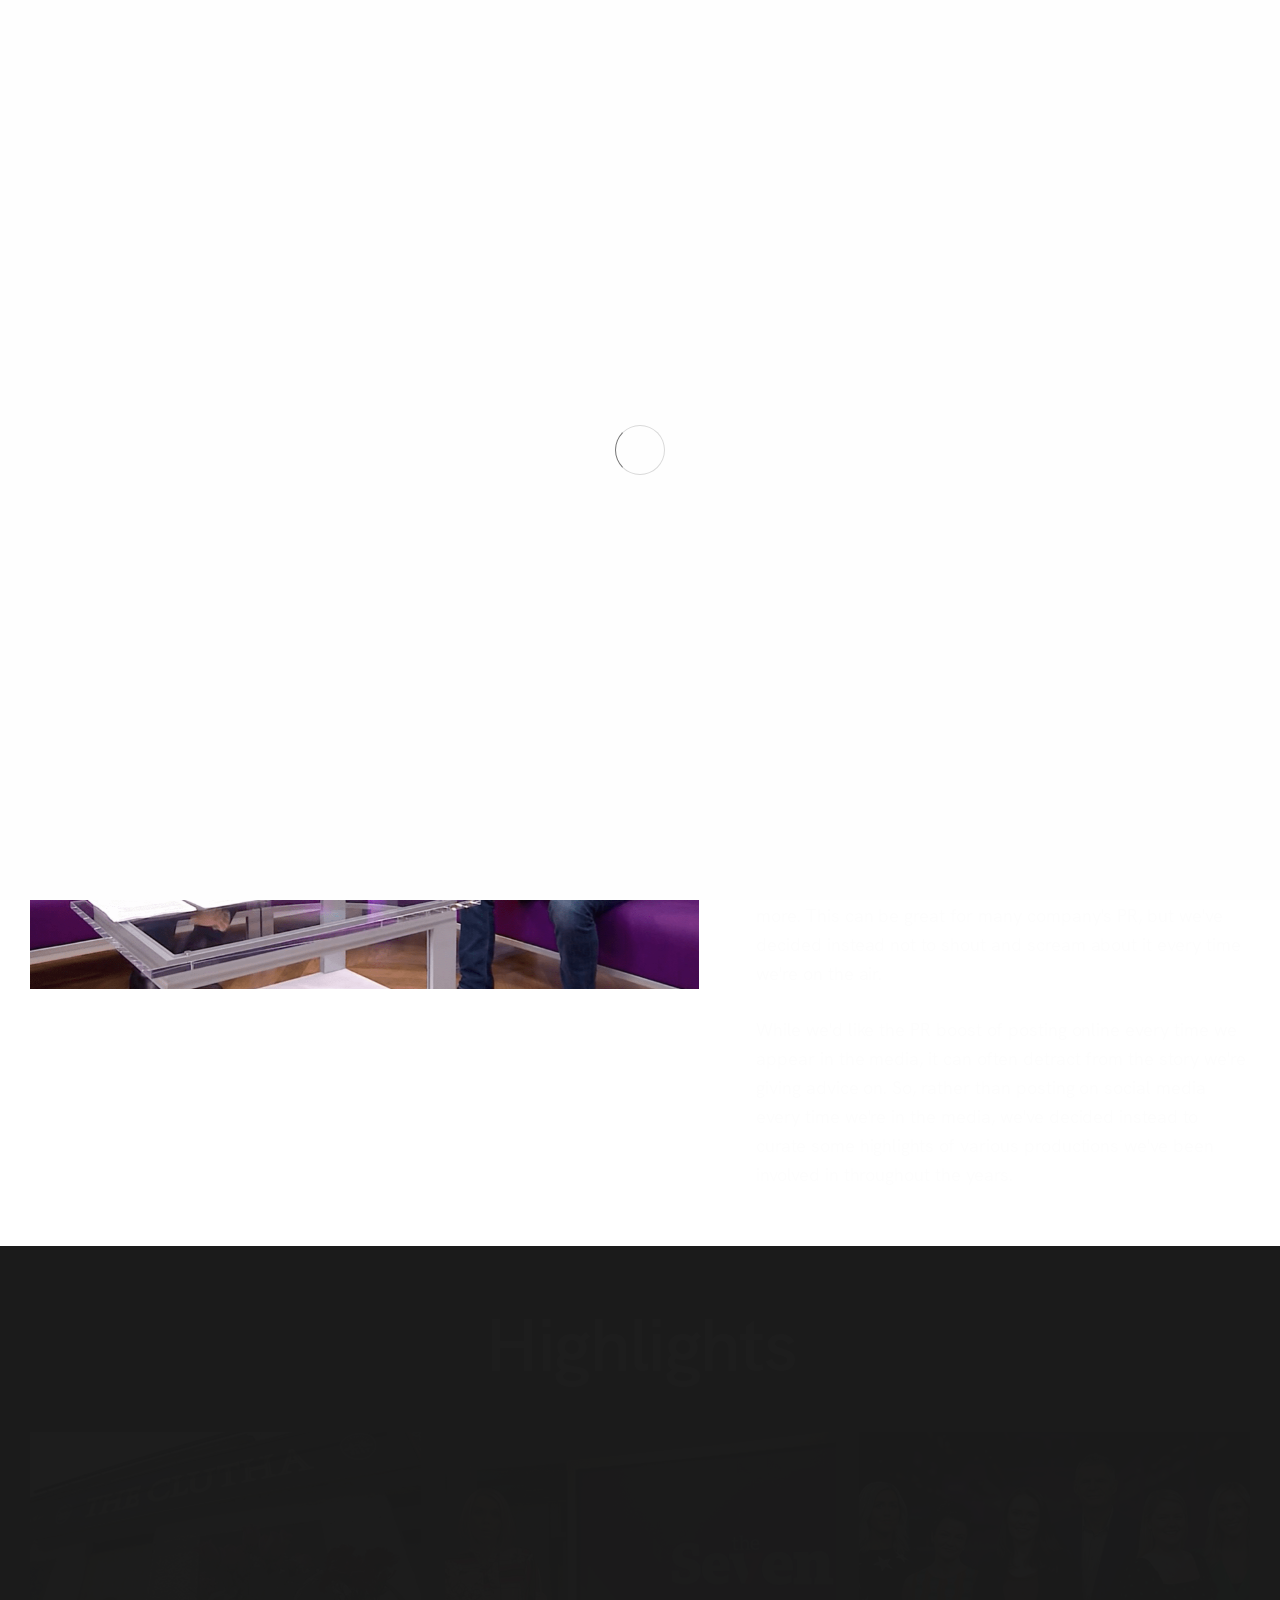
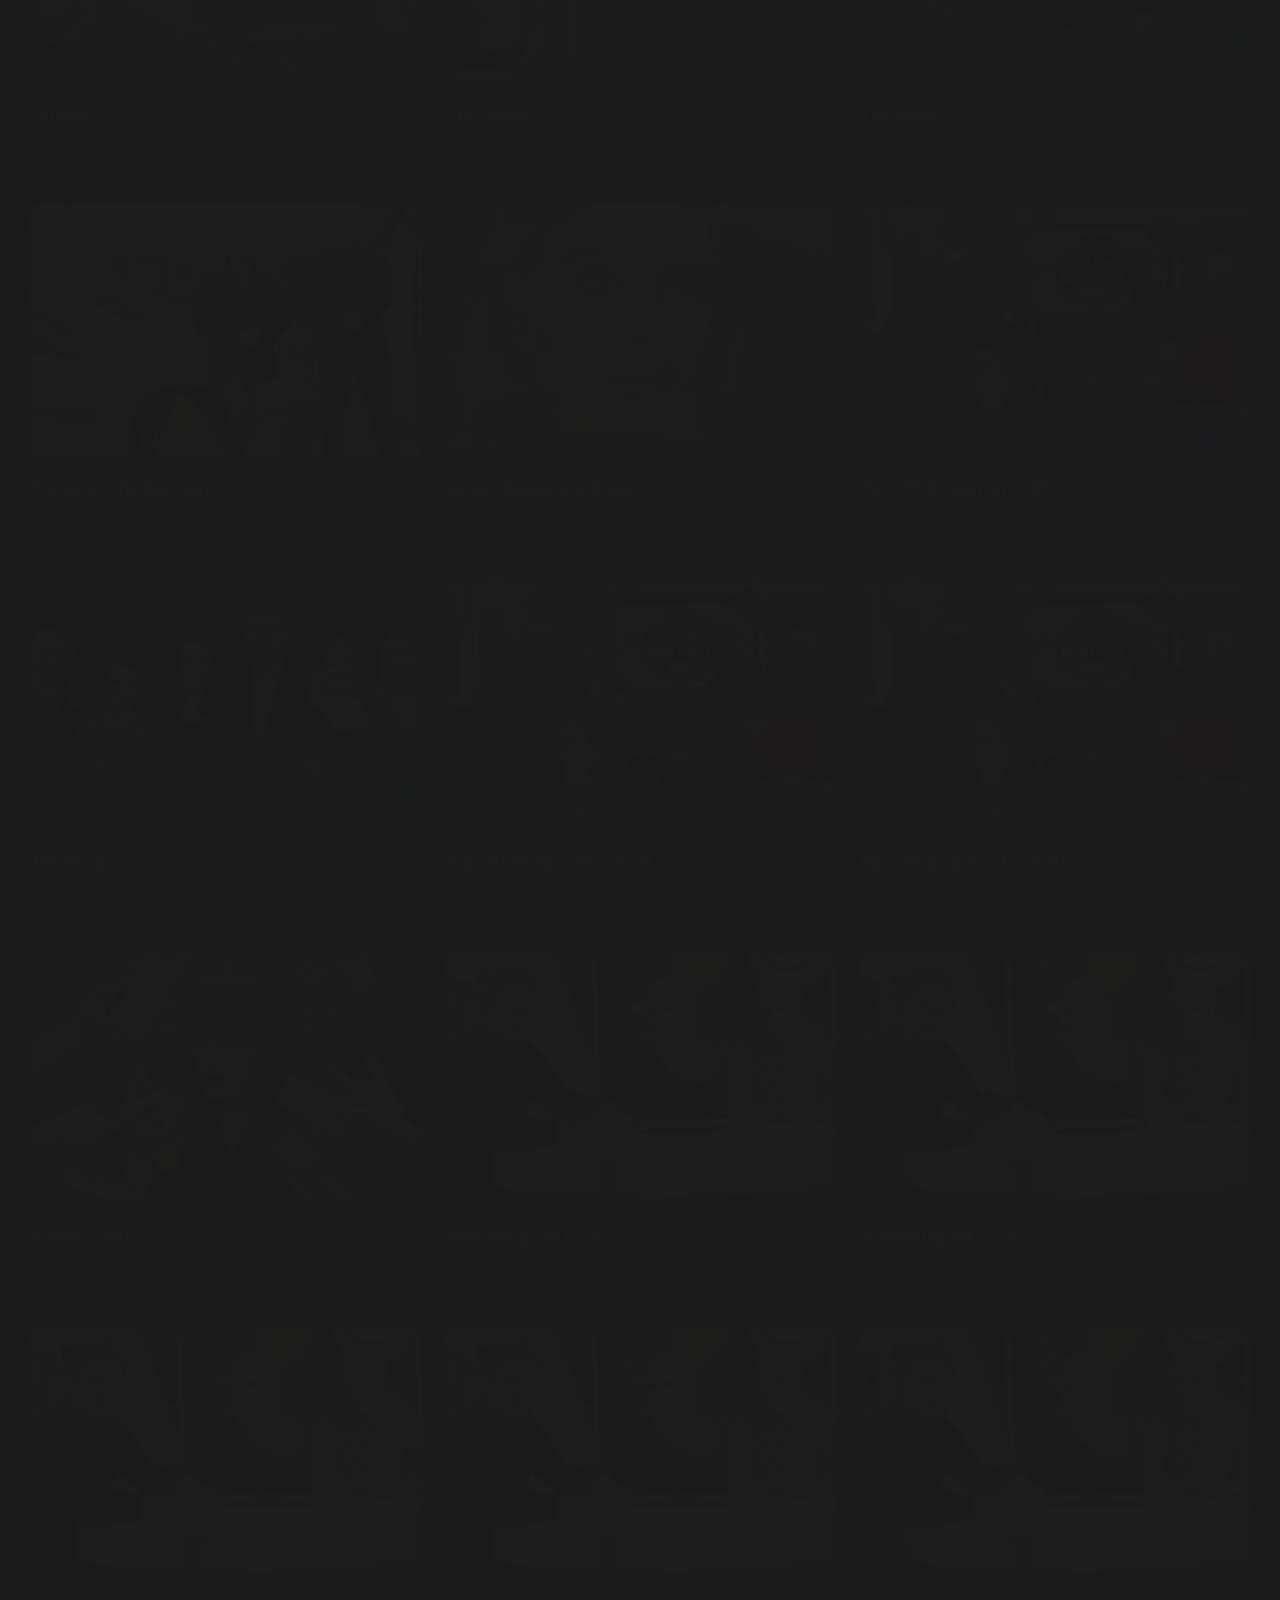
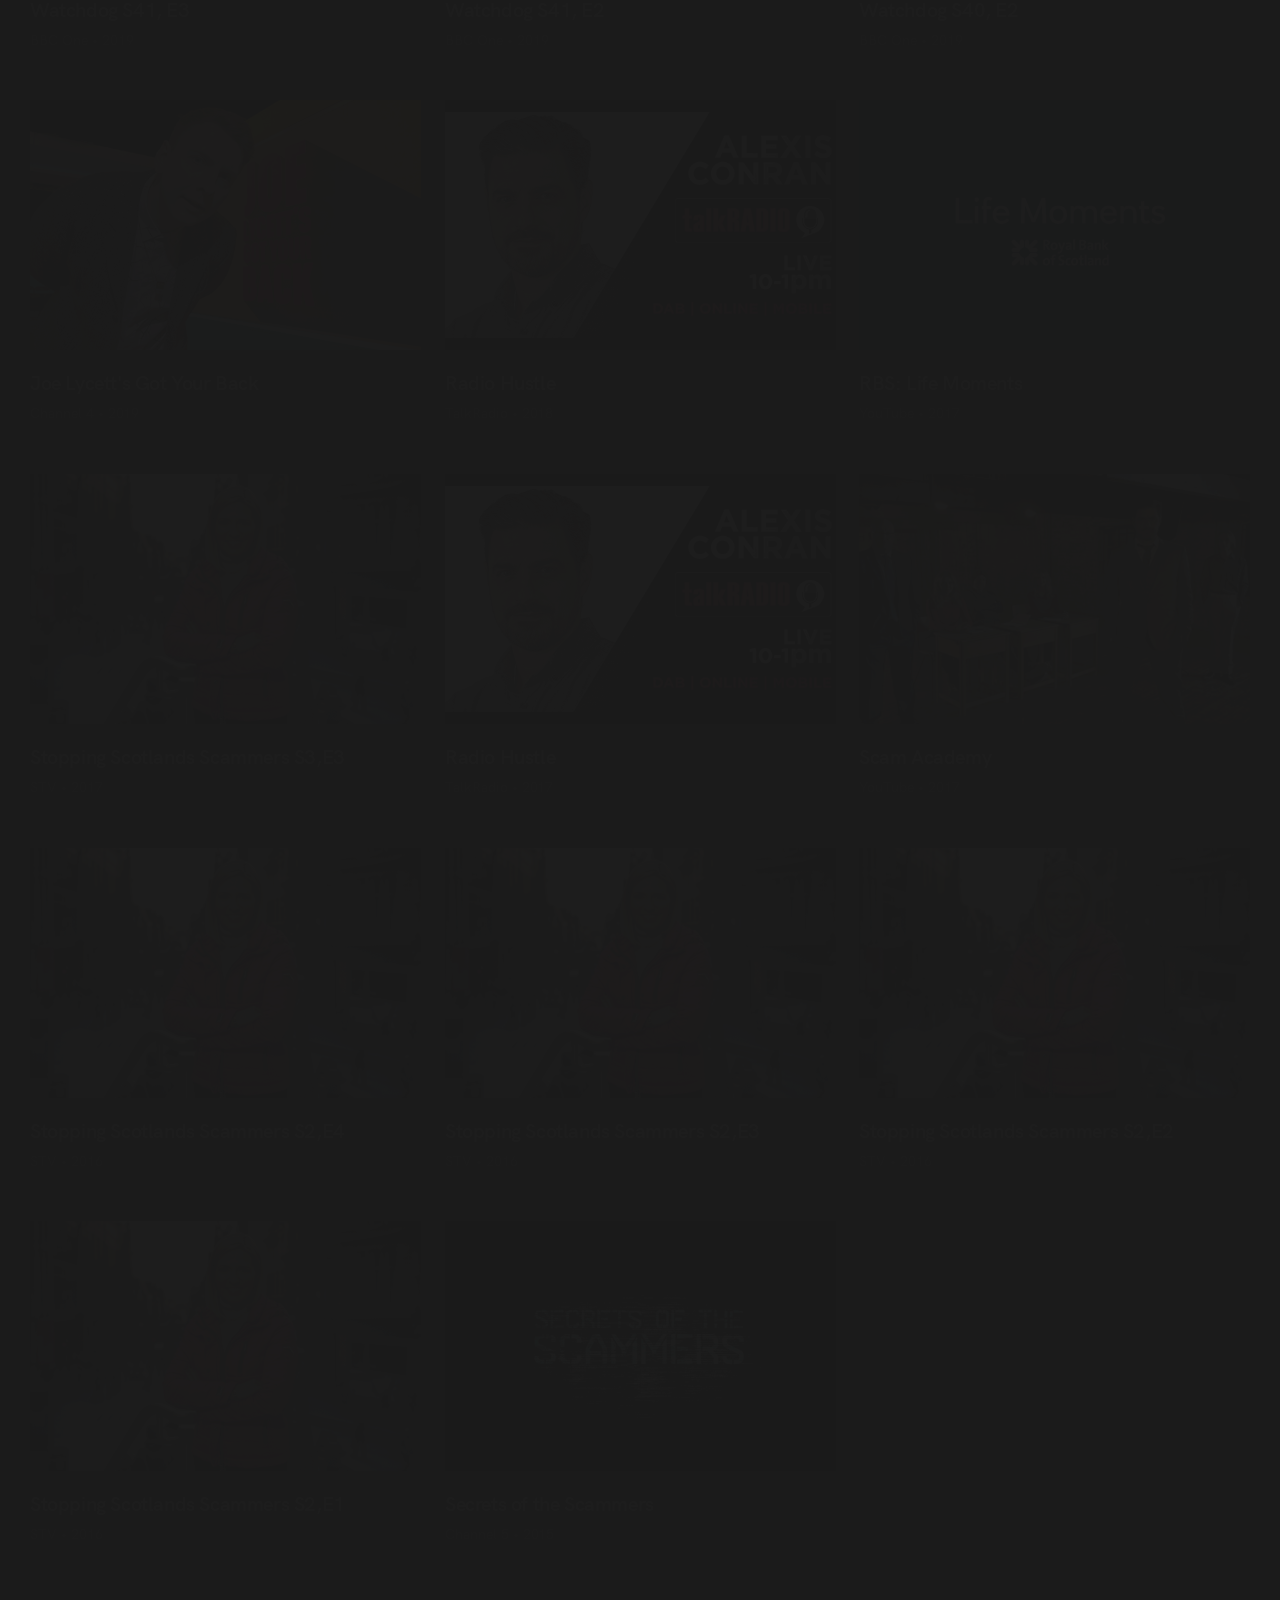
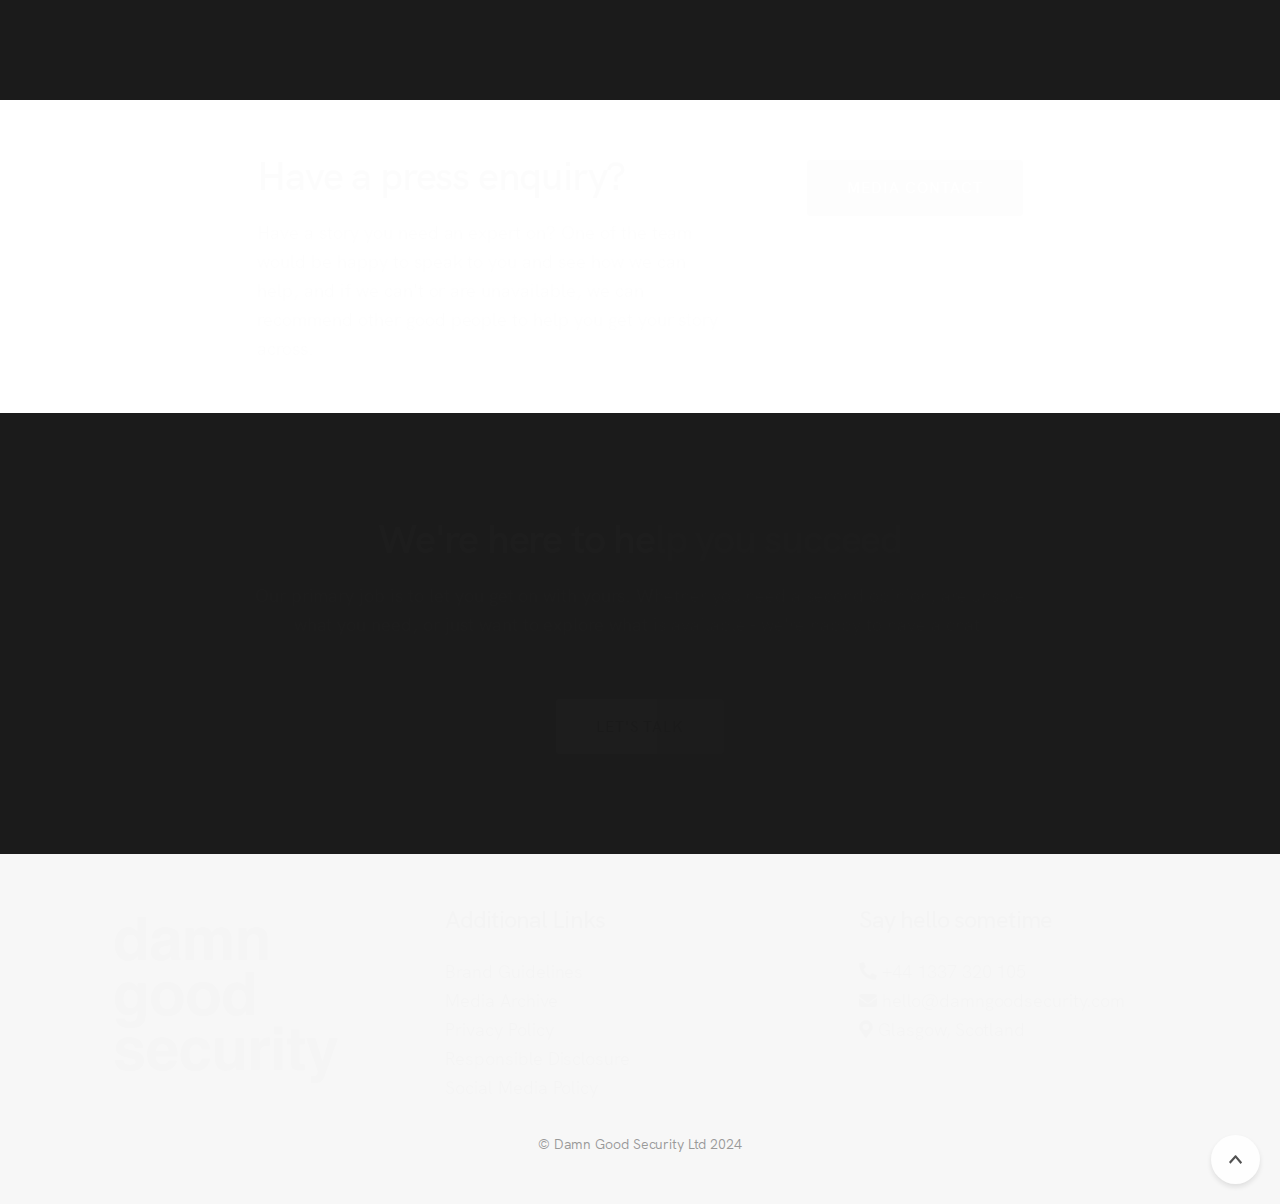
<file: archive.html>
<!DOCTYPE html>
<html lang="en">
    <head>
        <title>Damn Good Security | Archive</title>
        <meta name="description" content="We don't just do security, we do Damn Good Security">  
        <meta charset="utf-8">
        <!--[if IE]><meta http-equiv='X-UA-Compatible' content='IE=edge,chrome=1'><![endif]-->
        <meta name="viewport" content="width=device-width, initial-scale=1.0" />
        <!-- Favicons -->
<link rel="apple-touch-icon" sizes="180x180" href="/img/favicon/apple-touch-icon.png">
<link rel="icon" type="image/png" sizes="32x32" href="/img/favicon/favicon-32x32.png">
<link rel="icon" type="image/png" sizes="16x16" href="/img/favicon/favicon-16x16.png">
<link rel="manifest" href="/img/favicon/site.webmanifest">
<link rel="mask-icon" href="/img/favicon/safari-pinned-tab.svg" color="#5bbad5">
<meta name="msapplication-TileColor" content="#da532c">
<meta name="theme-color" content="#ffffff">

<!-- CSS -->
<link rel="stylesheet" href="https://cdn.jsdelivr.net/npm/bootstrap@5.3.2/dist/css/bootstrap.min.css">
<link rel="stylesheet" href="css/style.css">
<link rel="stylesheet" href="css/style-responsive.css">
<link rel="stylesheet" href="css/vertical-rhythm.min.css">
<link rel="stylesheet" href="css/magnific-popup.css">
<link rel="stylesheet" href="css/owl.carousel.css">
<link rel="stylesheet" href="css/animate.min.css">
<link rel="stylesheet" href="css/splitting.css">
    </head>
    <body class="appear-animate">
        
        <!-- Page Loader -->        
        <div class="page-loader">
            <div class="loader">Loading...</div>
        </div>
        <!-- End Page Loader -->

        <!-- Skip to Content -->
        <a href="#main" class="btn skip-to-content">Skip to Content</a>
        <!-- End Skip to Content -->
        
        <!-- Page Wrap -->
        <div class="page" id="top">
            
            <!-- Navigation panel -->
            <nav class="main-nav sticky wow-menubar">
                <div class="full-wrapper relative clearfix">
                    <!-- Logo ( * your text or image into link tag *) -->
<div class="nav-logo-wrap local-scroll">
    <a href="/" class="logo">
        <img src="img/dgs-black.png" alt="Damn Good Security" width="188" height="37" />
    </a>
</div>

<!-- Mobile Menu Button -->
<div class="mobile-nav" role="button" tabindex="0">
    <i class="fa fa-bars"></i>
    <span class="sr-only">Menu</span>
</div>
<!-- Main Menu -->
<div class="inner-nav desktop-nav">
    <ul class="clearlist">
        <li>
            <a href="/" class="">Home</a>
        </li>
        <li>
            <a href="/about" class="">About</a>
        </li>
        <li>
            <a href="/services" class="">Services</a>
        </li>
        <li>
            <a href="/community" class="">Community</a>
        </li>
        <li>
            <a href="/archive" class="">Media</a>
        </li>
        <li>
            <a href="/contact" class="">Contact</a>
        </li>
    </ul>
</div>
<!-- End Main Menu -->                </div>
            </nav>
            <!-- End Navigation panel -->
            
            <main id="main">    
            
                <!-- Home Section -->
                <section class="page-section bg-dark-alfa-50 bg-scroll" data-background="img/media.png" id="home">
                    <div class="container relative">
                    
                        <div class="row">
                            
                            <div class="col-md-8">
                                <div class="wow fadeInUpShort" data-wow-delay=".1s">
                                    <h1 class="hs-line-7 mb-20 mb-xs-10">Media archive</h1>
                                </div>
                            </div>
                            
                        </div>
                    
                    </div>
                </section>
                <!-- End Home Section -->
               
                <!-- Logotypes Section -->
                <section class="small-section pt-20 pb-20">
                    <div class="container relative">
                        
                        <div class="row wow fadeInUpShort text-center">
                            <div class="col-md-12">
                                <h3 class="call-action-1-heading">As seen and heard on</h3>
                                
                                <div class="small-item-carousel black owl-carousel mb-0">
                                    <!-- Logo Item -->
                                    <div class="logo-item">
                                        <img src="img/media/bbcr2.png" width="150" height="90" alt="Company Name" />
                                    </div>
                                    <!-- End Logo Item -->
                                    <!-- Logo Item -->
                                    <div class="logo-item">
                                        <img src="img/media/stv.png" width="150" height="90" alt="Company Name" />
                                    </div>
                                    <!-- End Logo Item -->
                                    <!-- Logo Item -->
                                    <div class="logo-item">
                                        <img src="img/media/thenine.png" width="150" height="90" alt="Company Name" />
                                    </div>
                                    <!-- End Logo Item -->
                                    <!-- Logo Item -->
                                    <div class="logo-item">
                                        <img src="img/media/c4.png" width="150" height="90" alt="Company Name" />
                                    </div>
                                    <!-- End Logo Item -->
                                    <!-- Logo Item -->
                                    <div class="logo-item">
                                        <img src="img/media/c5.png" width="150" height="90" alt="Company Name" />
                                    </div>
                                    <!-- End Logo Item -->
                                    <!-- Logo Item -->
                                    <div class="logo-item">
                                        <img src="img/media/bbc3.png" width="150" height="90" alt="Company Name" />
                                    </div>
                                    <!-- End Logo Item -->
                                    <!-- Logo Item -->
                                    <div class="logo-item">
                                        <img src="img/media/bbcalba.png" width="150" height="90" alt="Company Name" />
                                    </div>
                                    <!-- End Logo Item -->
                                    <!-- Logo Item -->
                                    <div class="logo-item">
                                        <img src="img/media/bbc-haw.png" width="150" height="90" alt="Company Name" />
                                    </div>
                                    <!-- End Logo Item -->
                                    <!-- Logo Item -->
                                    <div class="logo-item">
                                        <img src="img/media/bbc-r5.png" width="150" height="90" alt="Company Name" />
                                    </div>
                                    <!-- End Logo Item -->
                                    <!-- Logo Item -->
                                    <div class="logo-item">
                                        <img src="img/media/bbc-rk.png" width="150" height="90" alt="Company Name" />
                                    </div>
                                    <!-- End Logo Item -->
                                    <!-- Logo Item -->
                                    <div class="logo-item">
                                        <img src="img/media/bbcj.png" width="150" height="90" alt="Company Name" />
                                    </div>
                                    <!-- End Logo Item -->
                                    <!-- Logo Item -->
                                    <div class="logo-item">
                                        <img src="img/media/bbcs.png" width="150" height="90" alt="Company Name" />
                                    </div>
                                    <!-- End Logo Item -->
                                    <!-- Logo Item -->
                                    <div class="logo-item">
                                        <img src="img/media/tr.png" width="150" height="90" alt="Company Name" />
                                    </div>
                                    <!-- End Logo Item -->
                                    <!-- Logo Item -->
                                    <div class="logo-item">
                                        <img src="img/media/bbcscotland.png" width="150" height="90" alt="Company Name" />
                                    </div>
                                    <!-- End Logo Item -->
                                    <!-- Logo Item -->
                                    <div class="logo-item">
                                        <img src="img/media/bbc-cymru.png" width="150" height="90" alt="Company Name" />
                                    </div>
                                    <!-- End Logo Item -->
                                    <!-- Logo Item -->
                                    <div class="logo-item">
                                        <img src="img/media/ts.png" width="150" height="90" alt="Company Name" />
                                    </div>
                                    <!-- End Logo Item -->
                                    <!-- Logo Item -->
                                    <div class="logo-item">
                                        <img src="img/media/times.png" width="150" height="90" alt="Company Name" />
                                    </div>
                                    <!-- End Logo Item -->
                                    <!-- Logo Item -->
                                    <div class="logo-item">
                                        <img src="img/media/bbcwm.png" width="150" height="90" alt="Company Name" />
                                    </div>
                                    <!-- End Logo Item -->
                                    <!-- Logo Item -->
                                    <div class="logo-item">
                                        <img src="img/media/bbcu.png" width="150" height="90" alt="Company Name" />
                                    </div>
                                    <!-- End Logo Item -->
                                </div>
                                    
                             </div>
                         </div>
                        
                     </div>
                </section>
                <!-- End Logotypes --> 
         
                <!-- Call Action Section -->
                <section class="page-section pt-20 pb-30">
                    <div class="container relative">
                        <div class="row">
                            
                            <!-- Images --> 
                            <div class="col-lg-7 mb-md-60 mb-xs-30">                                                               
                                <div class="call-action-2-images">
                                    
                                    
                                    <div class="call-action-2-image-5">
                                        <img src="img/thenine.png" alt="Add Image Description" class="wow scaleOutIn" data-wow-duration="1.2s" data-wow-offset="134" />
                                    </div>
                                    
                                </div>                                                                              
                            </div>
                            <!-- End Images -->
                            
                            <!-- Text -->
                            <div class="col-lg-5 wow fadeInUpShort" data-wow-duration="1.2s" data-wow-offset="255">
                                
                                <h2 class="section-title mb-50 mb-sm-20">We do media because it matters, not for the free PR</h2>
                                <p>In 2023, we averaged two media appearances per week on television or radio (be it local, regional, national, and even international) talking about fraud, hacking, cyber crime, and more. This can be great for many company's PR, but we've decided instead not to shout and scream about it every time we're on the air.</p>
                                <p>While we'd like the PR boost of posting online every time we appear in the media, it can often detract from the story we're giving advice on. So, rather than posting on social media every time we're in the media, we've decided instead to curate some highlights of various productions we've been involved in throughout the years.</p>
                            </div>
                            <!-- End Text -->
                            
                        </div>
                    </div>
                </section>
                <!-- End Call Action Section -->


                <!-- Home Section -->
                <section class="page-section bg-dark light-content pt-50 pb-20" id="home">
                    <div class="container relative text-center">
                        
                        <div class="row">
                            <div class="col-lg-10 offset-lg-1">
                                <h2 class="hs-line-5 mb-0 wow fadeInUpShort" data-wow-delay=".2s">Highlights</h2>
                                <p></p>
                            </div>
                        </div>
                        
                    </div>
                </section>
                <!-- End Home Section -->
                

                
                <!-- Section -->
                <section class="page-section bg-dark light-content pt-0 mt-0">
                    <div class="container relative">
                        
                        <!-- Logo Grid -->
                        <div class="row alt-features-grid">
                            
<!-- Logo Item -->
<div class="col-sm-6 col-md-4 col-lg-4">
    <div class="alt-features-item align-left wow fadeIn" data-wow-delay="0" data-wow-duration="1.5s">
        <div class="mb-20">
            <img src="img/shows/clutha.png" alt="Clutha" />
        </div>
        <h3 class="alt-features-title">Clutha</h3>
        <div class="post-prev-info">
            BBC Alba • 2023
                                </div>
    </div>
</div>
<!-- End Logo Item --><!-- Logo Item -->
<div class="col-sm-6 col-md-4 col-lg-4">
    <div class="alt-features-item align-left wow fadeIn" data-wow-delay="0" data-wow-duration="1.5s">
        <div class="mb-20">
            <img src="img/shows/seven.png" alt="The Seven" />
        </div>
        <h3 class="alt-features-title">The Seven</h3>
        <div class="post-prev-info">
            BBC Scotland • 2023
                                </div>
    </div>
</div>
<!-- End Logo Item --><!-- Logo Item -->
<div class="col-sm-6 col-md-4 col-lg-4">
    <div class="alt-features-item align-left wow fadeIn" data-wow-delay="0" data-wow-duration="1.5s">
        <div class="mb-20">
            <img src="img/shows/thenine.png" alt="The Nine" />
        </div>
        <h3 class="alt-features-title">The Nine</h3>
        <div class="post-prev-info">
            BBC Scotland • 2023
                                </div>
    </div>
</div>
<!-- End Logo Item --><!-- Logo Item -->
<div class="col-sm-6 col-md-4 col-lg-4">
    <div class="alt-features-item align-left wow fadeIn" data-wow-delay="0" data-wow-duration="1.5s">
        <div class="mb-20">
            <img src="img/shows/parking.png" alt="Parking: The Big Con?" />
        </div>
        <h3 class="alt-features-title">Parking: The Big Con?</h3>
        <div class="post-prev-info">
            Channel 5 • 2021
                                </div>
    </div>
</div>
<!-- End Logo Item --><!-- Logo Item -->
<div class="col-sm-6 col-md-4 col-lg-4">
    <div class="alt-features-item align-left wow fadeIn" data-wow-delay="0" data-wow-duration="1.5s">
        <div class="mb-20">
            <img src="img/shows/nudes.png" alt="When Nudes are Stolen" />
        </div>
        <h3 class="alt-features-title">When Nudes are Stolen</h3>
        <div class="post-prev-info">
            BBC Three • 2021
                                </div>
    </div>
</div>
<!-- End Logo Item --><!-- Logo Item -->
<div class="col-sm-6 col-md-4 col-lg-4">
    <div class="alt-features-item align-left wow fadeIn" data-wow-delay="0" data-wow-duration="1.5s">
        <div class="mb-20">
            <img src="img/shows/rob.png" alt="Rip Off Britain S12, E0" />
        </div>
        <h3 class="alt-features-title">Rip Off Britain S12, E0</h3>
        <div class="post-prev-info">
            BBC One • 2021
                                </div>
    </div>
</div>
<!-- End Logo Item --><!-- Logo Item -->
<div class="col-sm-6 col-md-4 col-lg-4">
    <div class="alt-features-item align-left wow fadeIn" data-wow-delay="0" data-wow-duration="1.5s">
        <div class="mb-20">
            <img src="img/shows/thenine.png" alt="The Nine" />
        </div>
        <h3 class="alt-features-title">The Nine</h3>
        <div class="post-prev-info">
            BBC Scotland • 2019
                                </div>
    </div>
</div>
<!-- End Logo Item --><!-- Logo Item -->
<div class="col-sm-6 col-md-4 col-lg-4">
    <div class="alt-features-item align-left wow fadeIn" data-wow-delay="0" data-wow-duration="1.5s">
        <div class="mb-20">
            <img src="img/shows/rob.png" alt="Rip Off Britain S11, E10" />
        </div>
        <h3 class="alt-features-title">Rip Off Britain S11, E10</h3>
        <div class="post-prev-info">
            BBC One • 2019
                                </div>
    </div>
</div>
<!-- End Logo Item --><!-- Logo Item -->
<div class="col-sm-6 col-md-4 col-lg-4">
    <div class="alt-features-item align-left wow fadeIn" data-wow-delay="0" data-wow-duration="1.5s">
        <div class="mb-20">
            <img src="img/shows/rob.png" alt="Rip Off Britain S11, E20" />
        </div>
        <h3 class="alt-features-title">Rip Off Britain S11, E20</h3>
        <div class="post-prev-info">
            BBC One • 2019
                                </div>
    </div>
</div>
<!-- End Logo Item --><!-- Logo Item -->
<div class="col-sm-6 col-md-4 col-lg-4">
    <div class="alt-features-item align-left wow fadeIn" data-wow-delay="0" data-wow-duration="1.5s">
        <div class="mb-20">
            <img src="img/shows/screengrab.png" alt="Screen Grab" />
        </div>
        <h3 class="alt-features-title">Screen Grab</h3>
        <div class="post-prev-info">
            BBC Scotland • 2019
                                </div>
    </div>
</div>
<!-- End Logo Item --><!-- Logo Item -->
<div class="col-sm-6 col-md-4 col-lg-4">
    <div class="alt-features-item align-left wow fadeIn" data-wow-delay="0" data-wow-duration="1.5s">
        <div class="mb-20">
            <img src="img/shows/watchdog.png" alt="Watchdog S41, E6" />
        </div>
        <h3 class="alt-features-title">Watchdog S41, E6</h3>
        <div class="post-prev-info">
            BBC One • 2019
                                </div>
    </div>
</div>
<!-- End Logo Item --><!-- Logo Item -->
<div class="col-sm-6 col-md-4 col-lg-4">
    <div class="alt-features-item align-left wow fadeIn" data-wow-delay="0" data-wow-duration="1.5s">
        <div class="mb-20">
            <img src="img/shows/watchdog.png" alt="Watchdog S41, E4" />
        </div>
        <h3 class="alt-features-title">Watchdog S41, E4</h3>
        <div class="post-prev-info">
            BBC One • 2019
                                </div>
    </div>
</div>
<!-- End Logo Item --><!-- Logo Item -->
<div class="col-sm-6 col-md-4 col-lg-4">
    <div class="alt-features-item align-left wow fadeIn" data-wow-delay="0" data-wow-duration="1.5s">
        <div class="mb-20">
            <img src="img/shows/watchdog.png" alt="Watchdog S41, E3" />
        </div>
        <h3 class="alt-features-title">Watchdog S41, E3</h3>
        <div class="post-prev-info">
            BBC One • 2019
                                </div>
    </div>
</div>
<!-- End Logo Item --><!-- Logo Item -->
<div class="col-sm-6 col-md-4 col-lg-4">
    <div class="alt-features-item align-left wow fadeIn" data-wow-delay="0" data-wow-duration="1.5s">
        <div class="mb-20">
            <img src="img/shows/watchdog.png" alt="Watchdog S41, E2" />
        </div>
        <h3 class="alt-features-title">Watchdog S41, E2</h3>
        <div class="post-prev-info">
            BBC One • 2019
                                </div>
    </div>
</div>
<!-- End Logo Item --><!-- Logo Item -->
<div class="col-sm-6 col-md-4 col-lg-4">
    <div class="alt-features-item align-left wow fadeIn" data-wow-delay="0" data-wow-duration="1.5s">
        <div class="mb-20">
            <img src="img/shows/watchdog.png" alt="Watchdog S40, E2" />
        </div>
        <h3 class="alt-features-title">Watchdog S40, E2</h3>
        <div class="post-prev-info">
            BBC One • 2019
                                </div>
    </div>
</div>
<!-- End Logo Item --><!-- Logo Item -->
<div class="col-sm-6 col-md-4 col-lg-4">
    <div class="alt-features-item align-left wow fadeIn" data-wow-delay="0" data-wow-duration="1.5s">
        <div class="mb-20">
            <img src="img/shows/joegotyourback.png" alt="Joe Lycett&apos;s Got Your Back" />
        </div>
        <h3 class="alt-features-title">Joe Lycett&apos;s Got Your Back</h3>
        <div class="post-prev-info">
            Channel 4 • 2019
                                </div>
    </div>
</div>
<!-- End Logo Item --><!-- Logo Item -->
<div class="col-sm-6 col-md-4 col-lg-4">
    <div class="alt-features-item align-left wow fadeIn" data-wow-delay="0" data-wow-duration="1.5s">
        <div class="mb-20">
            <img src="img/shows/radiohustle.png" alt="Radio Hustle" />
        </div>
        <h3 class="alt-features-title">Radio Hustle</h3>
        <div class="post-prev-info">
            TalkRadio • 2018
                                </div>
    </div>
</div>
<!-- End Logo Item --><!-- Logo Item -->
<div class="col-sm-6 col-md-4 col-lg-4">
    <div class="alt-features-item align-left wow fadeIn" data-wow-delay="0" data-wow-duration="1.5s">
        <div class="mb-20">
            <img src="img/shows/rbs.png" alt="RBS: Life Moments" />
        </div>
        <h3 class="alt-features-title">RBS: Life Moments</h3>
        <div class="post-prev-info">
            YouTube • 2017
                                </div>
    </div>
</div>
<!-- End Logo Item --><!-- Logo Item -->
<div class="col-sm-6 col-md-4 col-lg-4">
    <div class="alt-features-item align-left wow fadeIn" data-wow-delay="0" data-wow-duration="1.5s">
        <div class="mb-20">
            <img src="img/shows/scammers.png" alt="Stopping Scotlands Scammers S3,E3" />
        </div>
        <h3 class="alt-features-title">Stopping Scotlands Scammers S3,E3</h3>
        <div class="post-prev-info">
            STV • 2017
                                </div>
    </div>
</div>
<!-- End Logo Item --><!-- Logo Item -->
<div class="col-sm-6 col-md-4 col-lg-4">
    <div class="alt-features-item align-left wow fadeIn" data-wow-delay="0" data-wow-duration="1.5s">
        <div class="mb-20">
            <img src="img/shows/radiohustle.png" alt="Radio Hustle" />
        </div>
        <h3 class="alt-features-title">Radio Hustle</h3>
        <div class="post-prev-info">
            TalkRadio • 2017
                                </div>
    </div>
</div>
<!-- End Logo Item --><!-- Logo Item -->
<div class="col-sm-6 col-md-4 col-lg-4">
    <div class="alt-features-item align-left wow fadeIn" data-wow-delay="0" data-wow-duration="1.5s">
        <div class="mb-20">
            <img src="img/shows/scamacademy.png" alt="Scam Academy" />
        </div>
        <h3 class="alt-features-title">Scam Academy</h3>
        <div class="post-prev-info">
            YouTube • 2017
                                </div>
    </div>
</div>
<!-- End Logo Item --><!-- Logo Item -->
<div class="col-sm-6 col-md-4 col-lg-4">
    <div class="alt-features-item align-left wow fadeIn" data-wow-delay="0" data-wow-duration="1.5s">
        <div class="mb-20">
            <img src="img/shows/scammers.png" alt="Stopping Scotlands Scammers S2,E4" />
        </div>
        <h3 class="alt-features-title">Stopping Scotlands Scammers S2,E4</h3>
        <div class="post-prev-info">
            STV • 2016
                                </div>
    </div>
</div>
<!-- End Logo Item --><!-- Logo Item -->
<div class="col-sm-6 col-md-4 col-lg-4">
    <div class="alt-features-item align-left wow fadeIn" data-wow-delay="0" data-wow-duration="1.5s">
        <div class="mb-20">
            <img src="img/shows/scammers.png" alt="Stopping Scotlands Scammers S2,E3" />
        </div>
        <h3 class="alt-features-title">Stopping Scotlands Scammers S2,E3</h3>
        <div class="post-prev-info">
            STV • 2016
                                </div>
    </div>
</div>
<!-- End Logo Item --><!-- Logo Item -->
<div class="col-sm-6 col-md-4 col-lg-4">
    <div class="alt-features-item align-left wow fadeIn" data-wow-delay="0" data-wow-duration="1.5s">
        <div class="mb-20">
            <img src="img/shows/scammers.png" alt="Stopping Scotlands Scammers S2,E2" />
        </div>
        <h3 class="alt-features-title">Stopping Scotlands Scammers S2,E2</h3>
        <div class="post-prev-info">
            STV • 2016
                                </div>
    </div>
</div>
<!-- End Logo Item --><!-- Logo Item -->
<div class="col-sm-6 col-md-4 col-lg-4">
    <div class="alt-features-item align-left wow fadeIn" data-wow-delay="0" data-wow-duration="1.5s">
        <div class="mb-20">
            <img src="img/shows/scammers.png" alt="Stopping Scotlands Scammers S2,E1" />
        </div>
        <h3 class="alt-features-title">Stopping Scotlands Scammers S2,E1</h3>
        <div class="post-prev-info">
            STV • 2016
                                </div>
    </div>
</div>
<!-- End Logo Item --><!-- Logo Item -->
<div class="col-sm-6 col-md-4 col-lg-4">
    <div class="alt-features-item align-left wow fadeIn" data-wow-delay="0" data-wow-duration="1.5s">
        <div class="mb-20">
            <img src="img/shows/secrets.png" alt="Secrets of the Scammers" />
        </div>
        <h3 class="alt-features-title">Secrets of the Scammers</h3>
        <div class="post-prev-info">
            Channel 5 • 2015
                                </div>
    </div>
</div>
<!-- End Logo Item -->                            
                        </div>
                        <!-- End Logo Grid -->
                        
                    </div>
                </section>
                <!-- End Section -->


                    <section class="page-section pt-0 pb-0" id="portfolio">
                    <div class="container relative">
                        <!-- Call Action Section -->
                        <section class="page-section pt-50 pb-50">
                            <div class="container relative">
                                <div class="row wow fadeInUpShort">
                                    <div class="col-lg-5 offset-lg-2">
                                        <h3 class="call-action-1-heading">Have a press enquiry?</h3>
                                        <div class="call-action-1-decription mb-0 pb-md-20">
                                            Have a story you need an expert on? One of the team would be happy to speak to you and see how we can help, and if we can't or are unavailable, we can recommend other good people to help you get your story across.
                                        </div>                                        
                                    </div>
                                    <div class="col-lg-3 pt-10 text-lg-end">
                                        <div class="local-scroll">
                                            <a href="mailto:press@damngoodsecurity.com" class="btn btn-mod btn-large btn-round">media contact</a>
                                        </div>
                                    </div>
                                </div>
                            </div>
                        </section>
                        <!-- End Call Action Section -->
                        
                    </div>
                </section>

                <!-- Call Action Section -->
                <section class="small-section bg-dark light-content">
                    <div class="container relative">
                        <div class="row wow fadeInUpShort">
                            <div class="col-md-8 offset-md-2 text-center">
                                <h3 class="call-action-1-heading">We're here to help you succeed</h3>
                                <div class="call-action-1-decription mb-60 mb-sm-30">
                                    Our primary job is to let you get on with yours. Whether you need a second opinion, are unsure what you need, or just want to explore what is available - we're happy to have a chat.
                                </div>                                     
                            
                                <div class="local-scroll">
                                    <a href="/contact" class="btn btn-mod btn-w btn-large btn-round">Let's Talk</a>
                                </div>
                            </div>
                        </div>
                    </div>
                </section>
                <!-- End Call Action Section -->
                
            </main>
            
        
        </div>
        <!-- End Page Wrap -->
        
           <!-- Footer -->
    <footer class="page-section bg-gray-lighter footer pt-50 pt-sm-50 pb-50 pb-sm-50">
        <div class="container">

            <div class="mb-30 mb-sm-30">
                <div class="row section-text">
                
                    <div class="col-md-6 col-lg-4 mb-sm-30 mb-xs-30 wow linesAnimIn" data-wow-offset="0" data-splitting="lines">
                        <img src="img/dgs-black.png" style="width:60%">
                    </div>

                    
                    <div class="col-md-6 col-lg-4 mb-sm-30 mb-xs-30 wow linesAnimIn work-prev" data-wow-offset="0" data-splitting="lines">
                        <h4>Additional Links</h4>
                        <ul class="clearlist">
                            <li><a href="/brand-guidelines">Brand Guidelines</a></li>
                            <li><a href="/archive">Media Archive</a></li>
                            <li><a href="/privacy">Privacy Policy</a></li>
                            <li><a href="/cvd">Responsible Disclosure</a></li>
                            <li><a href="/social-media-policy">Social Media Policy</a></li>
                        </ul>
                    </div>
                    

                    <div class="col-md-6 col-lg-4 mb-sm-30 mb-xs-30 wow linesAnimIn work-prev">
                        <h4>Say hello sometime</h4>
                        <ul class="clearlist">
                            <li>
                                <i class="fa fa-phone-alt"></i> <span>+44 1337 320 105 </span>
                             </li>
                            <li>
                                <i class="fa fa-envelope"></i> <span><a href="mailto:hello@damngoodsecurity.com">hello@damngoodsecurity.com</a></span>
                             </li>
                             <li>
                                 <i class="fa fa-map-marker-alt"></i>  <span>Glasgow, Scotland</span>
                             </li>
                        </ul>
                    </div>
                    
                </div>
            </div>

            <!-- Footer Text -->
            <div class="footer-text">

                
                <div class="footer-made">
                    © Damn Good Security Ltd 2024
                </div>
                
            </div>
            <!-- End Footer Text --> 
            
         </div>
         
         <!-- Top Link -->
         <div class="local-scroll">
             <a href="#top" class="link-to-top"><i class="link-to-top-icon"></i><span class="sr-only">Scroll to top</span></a>
         </div>
         <!-- End Top Link -->
         
    </footer>
    <!-- End Footer -->

</div>
<!-- End Page Wrap -->


<!-- JS -->
<script src="js/jquery.min.js"></script>
<script src="js/jquery.easing.1.3.js"></script>
<script src="js/bootstrap.bundle.min.js"></script>
<script src="js/SmoothScroll.js"></script>
<script src="js/jquery.scrollTo.min.js"></script>
<script src="js/jquery.localScroll.min.js"></script>
<script src="js/jquery.viewport.mini.js"></script>
<script src="js/jquery.parallax-1.1.3.js"></script>
<script src="js/jquery.fitvids.js"></script>
<script src="js/owl.carousel.min.js"></script>
<script src="js/isotope.pkgd.min.js"></script>
<script src="js/imagesloaded.pkgd.min.js"></script>
<script src="js/jquery.magnific-popup.min.js"></script>
<script src="js/masonry.pkgd.min.js"></script>
<script src="js/jquery.lazyload.min.js"></script>
<script src="js/wow.min.js"></script>
<script src="js/morphext.js"></script>
<script src="js/typed.min.js"></script>
<script src="js/all.js"></script>
<script src="js/contact-form.js"></script>
<script src="js/jquery.ajaxchimp.min.js"></script>
<script src="js/objectFitPolyfill.min.js"></script>
<script src="js/splitting.min.js"></script>
    </body>
</html>
</file>
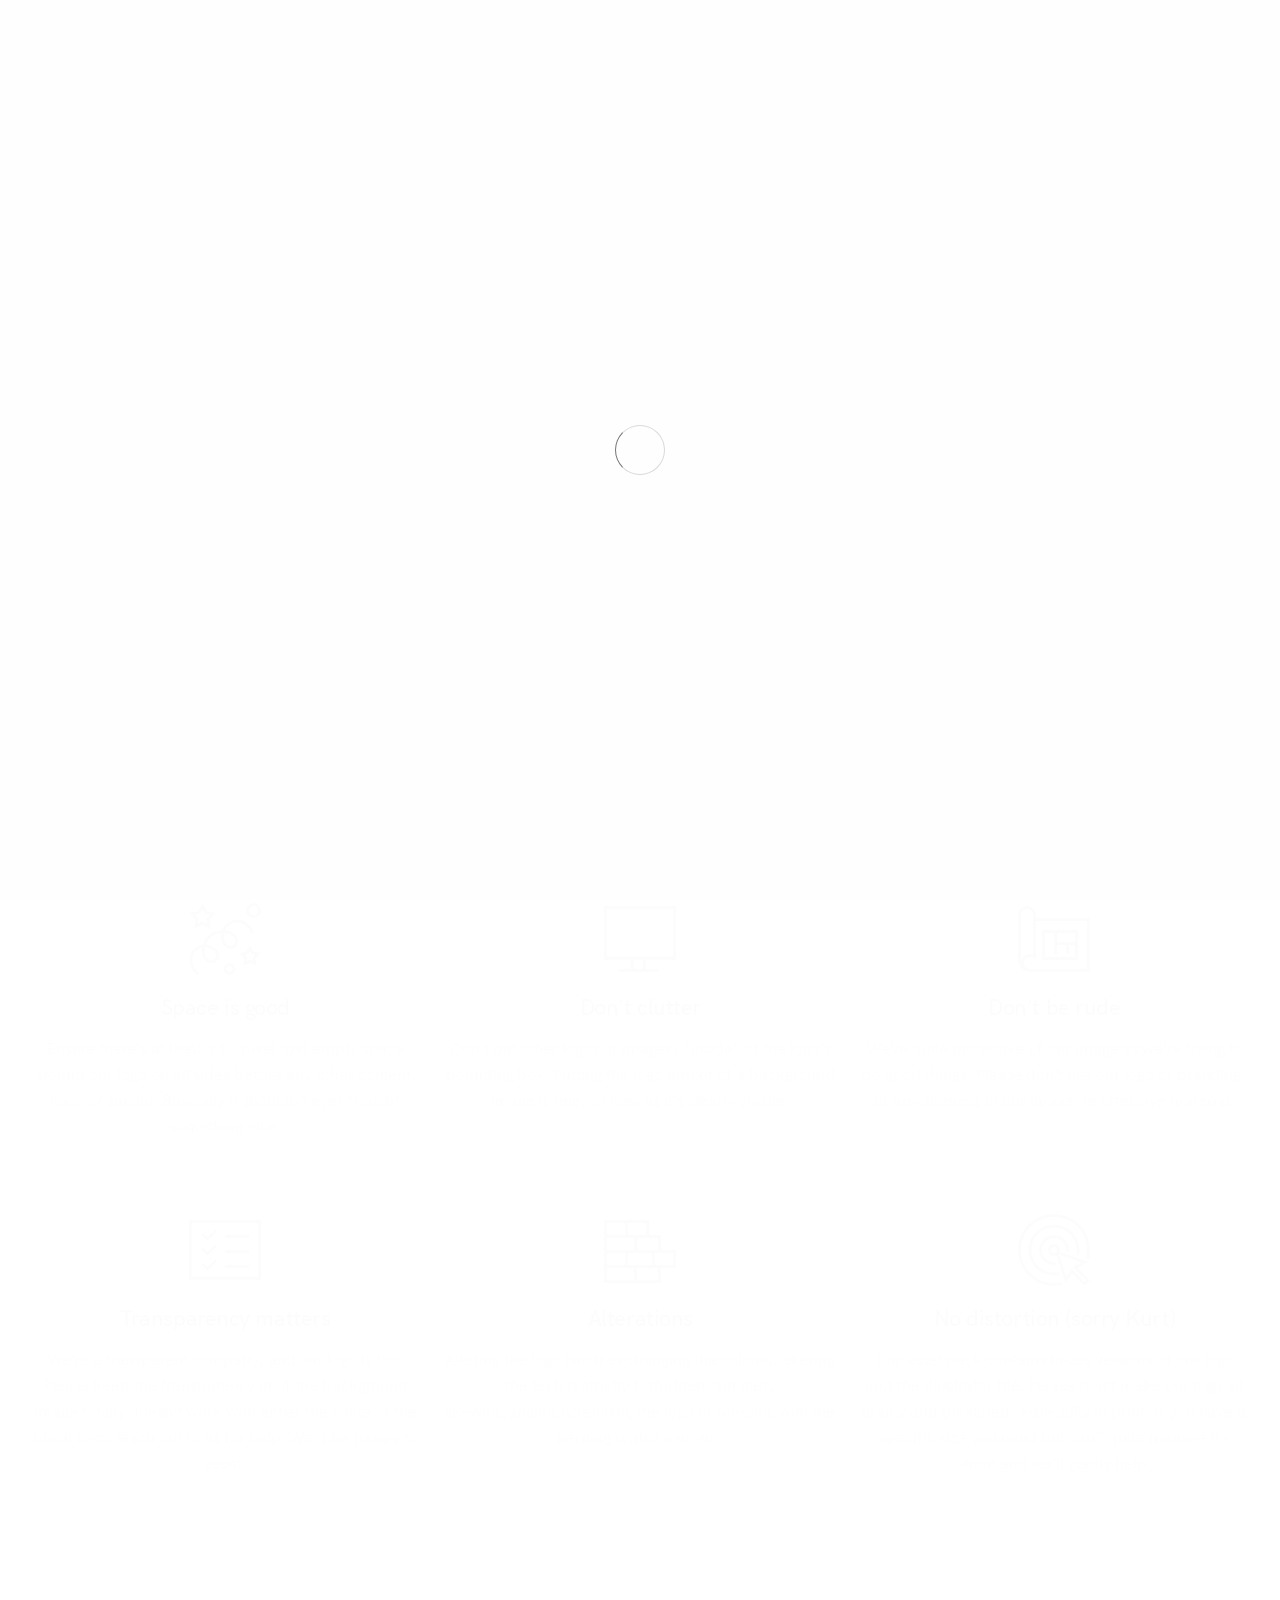
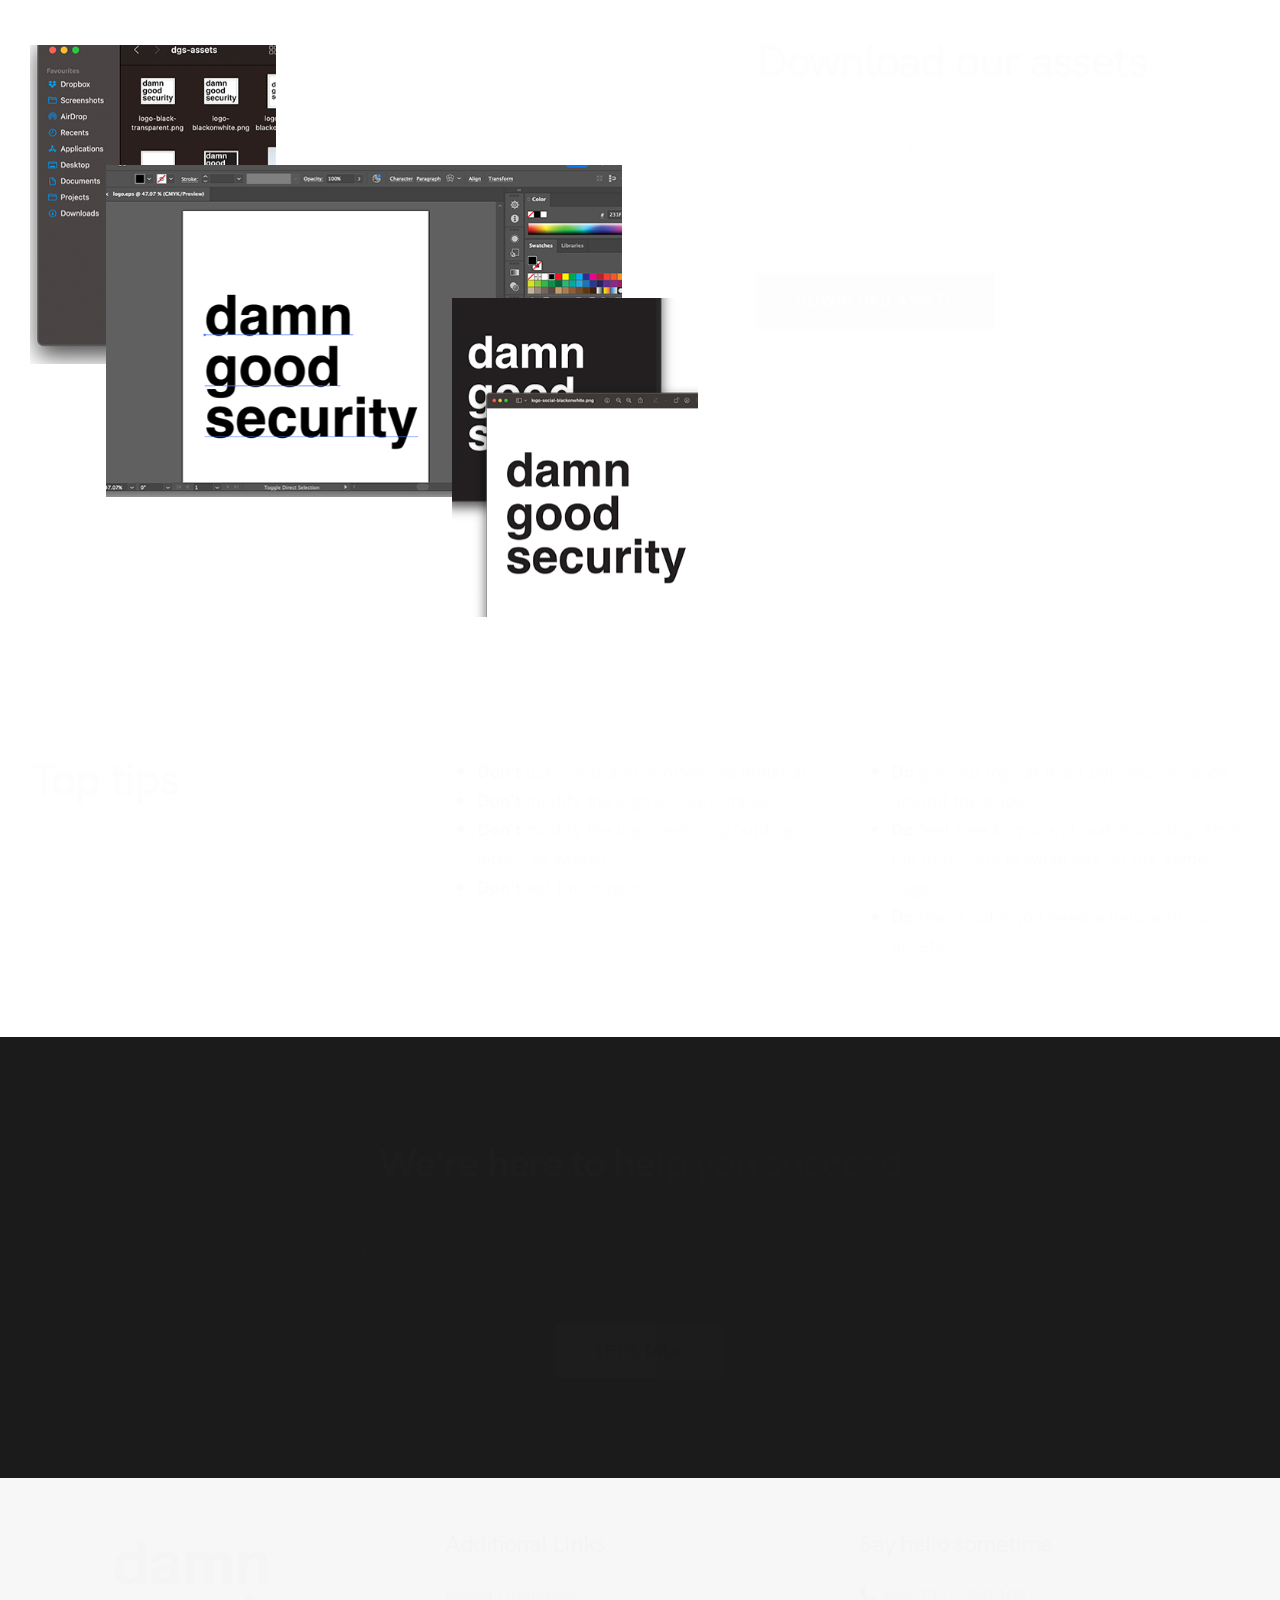
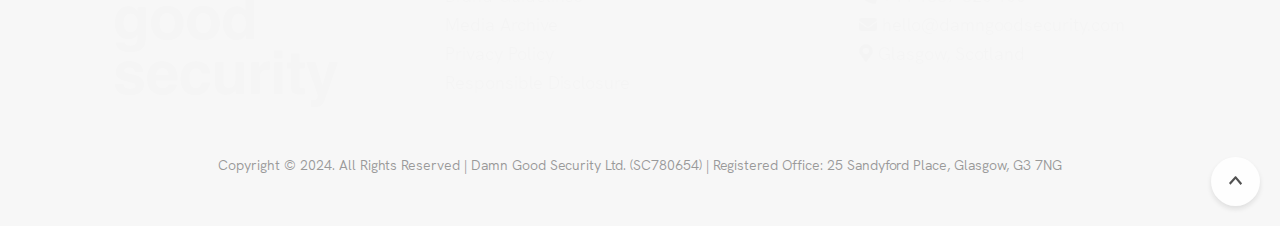
<file: brand-guidelines.html>
<!DOCTYPE html>
<html lang="en">
    <head>
        <title>Damn Good Security | Brand Guidelines</title>
        <meta name="description" content="We don't just do security, we do Damn Good Security">  
        <meta charset="utf-8">
        <!--[if IE]><meta http-equiv='X-UA-Compatible' content='IE=edge,chrome=1'><![endif]-->
        <meta name="viewport" content="width=device-width, initial-scale=1.0" />
        <!-- Favicons -->
<link rel="apple-touch-icon" sizes="180x180" href="/img/favicon/apple-touch-icon.png">
<link rel="icon" type="image/png" sizes="32x32" href="/img/favicon/favicon-32x32.png">
<link rel="icon" type="image/png" sizes="16x16" href="/img/favicon/favicon-16x16.png">
<link rel="manifest" href="/img/favicon/site.webmanifest">
<link rel="mask-icon" href="/img/favicon/safari-pinned-tab.svg" color="#5bbad5">
<meta name="msapplication-TileColor" content="#da532c">
<meta name="theme-color" content="#ffffff">

<!-- CSS -->
<link rel="stylesheet" href="https://cdn.jsdelivr.net/npm/bootstrap@5.3.2/dist/css/bootstrap.min.css">
<link rel="stylesheet" href="css/style.css">
<link rel="stylesheet" href="css/style-responsive.css">
<link rel="stylesheet" href="css/vertical-rhythm.min.css">
<link rel="stylesheet" href="css/magnific-popup.css">
<link rel="stylesheet" href="css/owl.carousel.css">
<link rel="stylesheet" href="css/animate.min.css">
<link rel="stylesheet" href="css/splitting.css">
    </head>
    <body class="appear-animate">
        
        <!-- Page Loader -->        
        <div class="page-loader">
            <div class="loader">Loading...</div>
        </div>
        <!-- End Page Loader -->

        <!-- Skip to Content -->
        <a href="#main" class="btn skip-to-content">Skip to Content</a>
        <!-- End Skip to Content -->
        
        <!-- Page Wrap -->
        <div class="page" id="top">
            
            <!-- Navigation panel -->
            <nav class="main-nav sticky wow-menubar">
                <div class="full-wrapper relative clearfix">
                    <!-- Logo ( * your text or image into link tag *) -->
<div class="nav-logo-wrap local-scroll">
    <a href="/" class="logo">
        <img src="img/dgs-black.png" alt="Damn Good Security" width="188" height="37" />
    </a>
</div>

<!-- Mobile Menu Button -->
<div class="mobile-nav" role="button" tabindex="0">
    <i class="fa fa-bars"></i>
    <span class="sr-only">Menu</span>
</div>
<!-- Main Menu -->
<div class="inner-nav desktop-nav">
    <ul class="clearlist">
        <li>
            <a href="/" class="">Home</a>
        </li>
        <li>
            <a href="/about" class="">About</a>
        </li>
        <li>
            <a href="/services" class="">Services</a>
        </li>
        <li>
            <a href="/community" class="">Community</a>
        </li>
        <li>
            <a href="/media" class="">Media</a>
        </li>
        <li>
            <a href="/contact" class="">Contact</a>
        </li>
    </ul>
</div>
<!-- End Main Menu -->                </div>
            </nav>
            <!-- End Navigation panel -->
            
            <main id="main">    
            
                <!-- Home Section -->
                <section class="page-section bg-dark-alfa-50 bg-scroll" data-background="img/brand.png" id="home">
                    <div class="container relative">
                    
                        <div class="row">
                            
                            <div class="col-md-8">
                                <div class="wow fadeInUpShort" data-wow-delay=".1s">
                                    <h1 class="hs-line-7 mb-20 mb-xs-10">Brand guidelines</h1>
                                </div>
                            </div>
                            
                        </div>
                    
                    </div>
                </section>
                <!-- End Home Section -->
                
                
                <!-- About Section -->
                <section class="page-section pt-50 pb-50" id="about">
                    <div class="container relative">
                        
                        <div class="mb-20 mb-sm-50">
                            <div class="row section-text">
                            
                                <div class="col-md-12 col-lg-4 mb-md-50 mb-xs-30">
                                    <div class="lead-alt wow linesAnimIn" data-wow-offset="0" data-splitting="lines">About the brand</div>
                                </div>
                                
                                <div class="col-md-6 col-lg-4 mb-sm-50 mb-xs-30 wow linesAnimIn" data-wow-offset="0" data-splitting="lines">
                                    Although <strong>Damn Good Security</strong> has a seemingly simple logo, with a simple message, we still have some recommendations if you choose to use our logo in advertising, sponsorship, media, and more.
                                </div>
                                
                                <div class="col-md-6 col-lg-4 mb-sm-50 mb-xs-30 wow linesAnimIn" data-wow-offset="0" data-splitting="lines">
                                    If you're unsure about if using our brand is appropriate, or if you have any questions - feel free to drop us a message at hello@damngoodsecurity.com and we'll be happy to help.
                                </div>
                                
                            </div>
                        </div>
                    </div>
                </section>
                <!-- End About Section -->

                <!-- Services Section -->
                <section class="page-section pt-0" id="services">
                    <div class="container relative">
                        
                        <div class="text-center mb-80 mb-sm-50">
                            <h2 class="section-title">How to use our brand</h2>
                            <p class="section-title-descr">
                                We provide the best digital solutions.
                            </p>
                        </div>
                        
                        <!-- Services Grid -->
                        <div class="row services-grid">
                            
                            <!-- Services Item -->
                            <div class="col-sm-6 col-md-4 col-lg-4">
                                <div class="services-item text-center wow fadeIn" data-wow-delay="0" data-wow-duration="1.5s">
                                    <div class="services-icon">
                                        <svg width="24" height="24" viewBox="0 0 24 24" fill="currentColor" aria-hidden="true" focusable="false" xmlns="http://www.w3.org/2000/svg" fill-rule="evenodd" clip-rule="evenodd">
                                            <path d="M13.5 20c-1.104 0-2 .896-2 2s.896 2 2 2 2-.896 2-2-.896-2-2-2zm-10.551 4c-.598 0-2.429-1.754-2.747-4.304-.424-3.414 2.124-5.593 4.413-5.87.587-1.895 2.475-4.684 6.434-4.77.758-1.982 3.409-4.507 6.84-3.186 1.647.634 3.101 2.101 3.705 3.737.231.624-.71.965-.937.347-.51-1.378-1.737-2.615-3.127-3.151-2.577-.99-4.695.731-5.422 2.298 1.107.12 2.092.455 2.755.889.909.594 1.473 1.558 1.508 2.577.031.889-.33 1.687-.991 2.187-.654.496-1.492.643-2.298.404-.966-.286-1.748-1.076-2.143-2.169-.287-.793-.384-1.847-.178-2.921-3.064.185-4.537 2.306-5.075 3.742 1.18.102 2.211.574 2.831 1.012.959.676 1.497 1.6 1.513 2.599.015.859-.363 1.664-1.011 2.155-.608.46-1.535.599-2.363.348-.961-.289-1.7-1.041-2.079-2.118-.255-.723-.375-1.776-.204-2.919-1.631.361-3.512 1.995-3.178 4.685.18 1.448 1.008 2.888 2.015 3.502.43.261.242.926-.261.926zm10.551-1c-.552 0-1-.448-1-1s.448-1 1-1 1 .448 1 1-.448 1-1 1zm8.011-6.801l2.489.459-1.744 1.833.333 2.509-2.283-1.092-2.283 1.092.333-2.509-1.744-1.833 2.489-.459 1.205-2.225 1.205 2.225zm-1.759.897l-1.143.21.801.843-.153 1.152 1.049-.501 1.049.501-.153-1.152.801-.843-1.143-.21-.554-1.022-.554 1.022zm-14.345-2.3c-.202 1.024-.128 1.993.113 2.678.347.984.966 1.355 1.424 1.492.604.183 1.175.036 1.472-.187.388-.294.624-.808.614-1.34-.011-.673-.398-1.313-1.09-1.801-.545-.385-1.479-.803-2.533-.842zm6.373-4.716c-.226 1.018-.11 1.99.099 2.569.287.79.828 1.356 1.486 1.55.501.148 1.014.06 1.411-.242.398-.301.615-.795.596-1.355-.025-.705-.409-1.353-1.056-1.775-.511-.334-1.448-.657-2.536-.747zm-5.812-7.369l3.032.558-2.124 2.234.405 3.057-2.781-1.331-2.781 1.331.405-3.057-2.124-2.234 3.032-.558 1.468-2.711 1.468 2.711zm-2.285.897l-1.686.31 1.182 1.243-.226 1.7 1.547-.74 1.547.74-.226-1.7 1.182-1.243-1.686-.31-.817-1.508-.817 1.508zm17.817-3.608c-1.38 0-2.5 1.12-2.5 2.5s1.12 2.5 2.5 2.5 2.5-1.12 2.5-2.5-1.12-2.5-2.5-2.5zm0 4c-.828 0-1.5-.672-1.5-1.5s.672-1.5 1.5-1.5 1.5.672 1.5 1.5-.672 1.5-1.5 1.5z"/>
                                        </svg>
                                    </div>
                                    <h3 class="services-title">Space is good</h3>
                                    <div class="services-descr">
                                        Ensure there's at least a 50 pixel (px) empty space around our logo on all sides before any other content, logo, or similar. Basically it shouldn't ever "touch" something else.
                                    </div>
                                </div>
                            </div>
                            <!-- End Services Item -->
                            
                            <!-- Services Item -->
                            <div class="col-sm-6 col-md-4 col-lg-4">
                                <div class="services-item text-center wow fadeIn" data-wow-delay=".1s" data-wow-duration="1.5s">
                                    <div class="services-icon">
                                        <svg width="24" height="24" viewBox="0 0 24 24" fill="currentColor" aria-hidden="true" focusable="false" xmlns="http://www.w3.org/2000/svg" fill-rule="evenodd" clip-rule="evenodd">
                                            <path d="M5 22h4v-3h-9v-18h24v18h-10v3h4v1h-13v-1zm5-3v3h3v-3h-3zm13-17h-22v16h22v-16z"/>
                                        </svg>
                                    </div>
                                    <h3 class="services-title">Don't clutter</h3>
                                    <div class="services-descr">
                                        Don't put other logos or imagery "inside" of the logo's bounding box. Putting the logo infront of a background image is fine, so long as it's clearly visible.
                                    </div>
                                </div>
                            </div>
                            <!-- End Services Item -->
                            
                            <!-- Services Item -->
                            <div class="col-sm-6 col-md-4 col-lg-4">
                                <div class="services-item text-center wow fadeIn" data-wow-delay=".2s" data-wow-duration="1.5s">
                                    <div class="services-icon">
                                        <svg width="24" height="24" viewBox="0 0 24 24" fill="currentColor" aria-hidden="true" focusable="false" xmlns="http://www.w3.org/2000/svg" fill-rule="evenodd" clip-rule="evenodd">
                                            <path d="M24 23h-20c-2.208 0-4-1.792-4-4v-15.694c.313-1.071 1.285-2.306 3-2.306 1.855 0 2.769 1.342 2.995 2.312l.005 1.688h18v18zm-1-17h-17v13s-.665-1-2-1c-1.104 0-2 .896-2 2s.896 2 2 2h19v-16zm-18-2.68c-.427-.971-1.327-1.325-2-1.32-.661.005-1.568.3-2 1.32v16.178c.394-1.993 2.245-2.881 4-2.401v-13.777zm15 15.68h-12v-10h12v10zm-8-9h-3v8h10v-4h-2v3h-1v-3h-3v3h-1v-7zm7 0h-6v3h6v-3z"/>
                                        </svg>
                                    </div>
                                    <h3 class="services-title">Don't be rude</h3>
                                    <div class="services-descr">
                                        We're quite protective of our image as we're trying to do good things. Please don't use our logo or branding, or any likeness to our image, in offensive material.
                                    </div>
                                </div>
                            </div>
                            <!-- End Services Item -->
                            
                            <!-- Services Item -->
                            <div class="col-sm-6 col-md-4 col-lg-4">
                                <div class="services-item text-center wow fadeIn" data-wow-delay=".0s" data-wow-duration="1.5s">
                                    <div class="services-icon">
                                        <svg width="24" height="24" viewBox="0 0 24 24" fill="currentColor" aria-hidden="true" focusable="false" xmlns="http://www.w3.org/2000/svg" fill-rule="evenodd" clip-rule="evenodd">
                                            <path d="M9.484 15.696l-.711-.696-2.552 2.607-1.539-1.452-.698.709 2.25 2.136 3.25-3.304zm0-5l-.711-.696-2.552 2.607-1.539-1.452-.698.709 2.25 2.136 3.25-3.304zm0-5l-.711-.696-2.552 2.607-1.539-1.452-.698.709 2.25 2.136 3.25-3.304zm10.516 11.304h-8v1h8v-1zm0-5h-8v1h8v-1zm0-5h-8v1h8v-1zm4-5h-24v20h24v-20zm-1 19h-22v-18h22v18z"/>
                                        </svg>
                                    </div>
                                    <h3 class="services-title">Transparency matters</h3>
                                    <div class="services-descr">
                                        We're a transparent company, and our logo is too. Please keep the transparency in. If the background image totally doesn't work with either the white or the black logo, reach out to us for help. We'd be happy to assist.
                                    </div>
                                </div>
                            </div>
                            <!-- End Services Item -->
                            
                            <!-- Services Item -->
                            <div class="col-sm-6 col-md-4 col-lg-4">
                                <div class="services-item text-center wow fadeIn" data-wow-delay=".1s" data-wow-duration="1.5s">
                                    <div class="services-icon">
                                        <svg width="24" height="24" viewBox="0 0 24 24" fill="currentColor" aria-hidden="true" focusable="false" xmlns="http://www.w3.org/2000/svg" fill-rule="evenodd" clip-rule="evenodd">
                                            <path d="M15 7h4v5h5v6h-5v5h-19v-21h15v5zm-5 11h-9v4h9v-4zm8 0h-7v4h7v-4zm-11-5h-6v4h6v-4zm9 0h-8v4h8v-4zm7 0h-6v4h6v-4zm-12-5v4h7v-4h-7zm-1 0h-9v4h9v-4zm-3-5h-6v4h6v-4zm7 0h-6v4h6v-4z"/>
                                        </svg>
                                    </div>
                                    <h3 class="services-title">Alterations</h3>
                                    <div class="services-descr">
                                        Altering the logo (such as changing the colours, altering the text) is strictly forbidden. Similarly skewing/angling/stretching the logo or messing with the kerning is also a no-no.
                                    </div>
                                </div>
                            </div>
                            <!-- End Services Item -->
                            
                            <!-- Services Item -->
                            <div class="col-sm-6 col-md-4 col-lg-4">
                                <div class="services-item text-center wow fadeIn" data-wow-delay=".2s" data-wow-duration="1.5s">
                                    <div class="services-icon">
                                        <svg width="24" height="24" viewBox="0 0 24 24" fill="currentColor" aria-hidden="true" focusable="false" xmlns="http://www.w3.org/2000/svg" fill-rule="evenodd" clip-rule="evenodd">
                                            <path d="M14.889 23.652c-.923.227-1.888.348-2.881.348-6.627 0-12.008-5.377-12.008-12s5.381-12 12.008-12c6.628 0 12.009 5.377 12.009 12 0 1.027-.13 2.023-.373 2.975l-.965-.34c.21-.847.321-1.732.321-2.643 0-6.066-4.929-10.992-11-10.992s-11 4.926-11 10.992c0 6.067 4.929 10.993 11 10.993.887 0 1.751-.106 2.577-.304l.312.971zm-2.889-13.652c-1.104 0-2 .896-2 2s.896 2 2 2c.28 0 .546-.057.788-.162l3.06 9.525 2.174-3.622 4.116 4.259 1.879-1.828-4.087-4.216 3.671-1.926-9.694-3.426c.06-.19.093-.393.093-.604 0-1.104-.896-2-2-2zm1.768 3.615l7.333 2.597-2.823 1.481 4.324 4.461-.445.431-4.324-4.473-1.716 2.86-2.349-7.357zm.049 6.692c-.583.126-1.188.193-1.809.193-4.691 0-8.5-3.809-8.5-8.5s3.809-8.5 8.5-8.5c4.692 0 8.5 3.809 8.5 8.5 0 .619-.066 1.222-.192 1.803l-.959-.337c.094-.474.143-.964.143-1.466 0-4.139-3.361-7.5-7.5-7.5-4.139 0-7.5 3.361-7.5 7.5 0 4.139 3.361 7.5 7.5 7.5.517 0 1.022-.052 1.51-.152l.307.959zm-1.076-3.36c-.239.035-.484.053-.733.053-2.759 0-5-2.24-5-5s2.241-5 5-5c2.76 0 5 2.24 5 5 0 .212-.013.421-.039.626l-.979-.345.01-.281c0-2.208-1.792-4-4-4s-4 1.792-4 4 1.792 4 4 4l.43-.023.311.97zm-.741-5.947c.552 0 1 .448 1 1s-.448 1-1 1-1-.448-1-1 .448-1 1-1z"/>
                                        </svg>
                                    </div>
                                    <h3 class="services-title">No distortion (sorry Kurt)</h3>
                                    <div class="services-descr">
                                        Our asset pack contains hi-res versions of our logo and the Illustrator file. Please don't make our logo all grainy and pixelated, especially in print. If you have a specific size you need but can't quite manage it - shout and we'll gladly help.
                                    </div>
                                </div>
                            </div>
                            <!-- End Services Item -->
                            
                        </div>
                        <!-- End Services Grid -->
                        
                    </div>
                </section>
                <!-- End Services Section -->

                <!-- Call Action Section -->
                <section class="page-section pt-0">
                    <div class="container relative">
                        <div class="row">
                            
                            <!-- Images --> 
                            <div class="col-lg-7 mb-md-60 mb-xs-30">                                                               
                                <div class="call-action-2-images">
                                    
                                    <div class="call-action-2-image-1">
                                        <img src="img/assets-2.png" alt="" class="wow scaleOutIn" data-wow-duration="1.2s" data-wow-offset="255" />
                                    </div>

                                    <div class="call-action-2-image-2">
                                        <img src="img/assets.png" alt="" class="wow scaleOutIn" data-wow-duration="1.2s" data-wow-offset="134" />
                                    </div>
                                    
                                    <div class="call-action-2-image-3">
                                        <img src="img/assets-3.png" alt="" class="wow scaleOutIn" data-wow-duration="1.2s" data-wow-offset="0" />
                                    </div>
                                    
                                </div>                                                                              
                            </div>
                            <!-- End Images -->
                            
                            <!-- Text -->
                            <div class="col-lg-5 wow fadeInUpShort" data-wow-duration="1.2s" data-wow-offset="255">
                                
                                <h2 class="section-title mb-50 mb-sm-20">Download our assets</h2>
                                <dl class="call-action-2-text mb-60 mb-sm-30">
                                    <dd>
                                        We've put together a load of assets for you to use, including pre-rendered images at various sizes and colours as well as an EPS and illustrator (AI) file.
                                    </dd>
                                </dl>
                                
                                <div class="local-scroll">
                                    <a href="/dgs-assets.zip" class="btn btn-mod btn-large btn-round">Download Assets</a>
                                </div>
                                
                            </div>
                            <!-- End Text -->
                            
                        </div>
                    </div>
                </section>
                <!-- End Call Action Section -->


                <!-- About Section 2 -->
                <section class="page-section pt-0 pb-0" id="about">
                    <div class="container relative">
                        <div class="mb-50 mb-sm-50">
                            <div class="row section-text">
                            
                                <div class="col-md-12 col-lg-4 mb-md-50 mb-xs-30">
                                    <div class="lead-alt wow linesAnimIn" data-wow-offset="0" data-splitting="lines">
                                        Top tips
                                    </div>
                                </div>
                                
                                <div class="col-md-6 col-lg-4 mb-sm-50 mb-xs-30 wow linesAnimIn" data-wow-offset="0" data-splitting="lines">
                                    <ul>
                                        <li><strong>Don't</strong> use our brand in offensive material</li>
                                        <li><strong>Don't</strong> modify the logo (colour, shape)</li>
                                        <li><strong>Don't</strong> modify the logo (removing/adding letters or words)</li>
                                        <li><strong>Don't</strong> eat the crayons</li>
                                    </ul>
                                </div>
                                
                                <div class="col-md-6 col-lg-4 mb-sm-50 mb-xs-30 wow linesAnimIn" data-wow-offset="0" data-splitting="lines">
                                    <ul>
                                        <li><strong>Do</strong> give our logo at least 50pixels of space around the edges</li>
                                        <li><strong>Do</strong> feel free to mix and match our logo from the black one to white one on the same page</li>
                                        <li><strong>Do</strong> reach out if you need a help with our assets</li>
                                    </ul>
                                </div>
                                
                            </div>
                        </div>
                    </div>
                </section>
                <!-- End About Section -->         


                <!-- Call Action Section -->
                <section class="small-section bg-dark light-content">
                    <div class="container relative">
                        <div class="row wow fadeInUpShort">
                            <div class="col-md-8 offset-md-2 text-center">
                                <h3 class="call-action-1-heading">We're here to help you succeed</h3>
                                <div class="call-action-1-decription mb-60 mb-sm-30">
                                    Our primary job is to let you get on with yours. Whether you need a second opinion, are unsure what you need, or just want to explore what is available - we're happy to have a chat.
                                </div>                                     
                            
                                <div class="local-scroll">
                                    <a href="/contact" class="btn btn-mod btn-w btn-large btn-round">Let's Talk</a>
                                </div>
                            </div>
                        </div>
                    </div>
                </section>
                <!-- End Call Action Section -->
                
            </main>
            
        
        </div>
        <!-- End Page Wrap -->
        
           <!-- Footer -->
    <footer class="page-section bg-gray-lighter footer pt-50 pt-sm-50 pb-50 pb-sm-50">
        <div class="container">

            <div class="mb-30 mb-sm-30">
                <div class="row section-text">
                
                    <div class="col-md-6 col-lg-4 mb-sm-30 mb-xs-30 wow linesAnimIn" data-wow-offset="0" data-splitting="lines">
                        <img src="img/dgs-black.png" style="width:60%">
                    </div>

                    
                    <div class="col-md-6 col-lg-4 mb-sm-30 mb-xs-30 wow linesAnimIn work-prev" data-wow-offset="0" data-splitting="lines">
                        <h4>Additional Links</h4>
                        <ul class="clearlist">
                            <li><a href="/brand-guidelines">Brand Guidelines</a></li>
                            <li><a href="/media">Media Archive</a></li>
                            <li><a href="/privacy">Privacy Policy</a></li>
                            <li><a href="/cvd">Responsible Disclosure</a></li>
                        </ul>
                    </div>
                    

                    <div class="col-md-6 col-lg-4 mb-sm-30 mb-xs-30 wow linesAnimIn work-prev">
                        <h4>Say hello sometime</h4>
                        <ul class="clearlist">
                            <li>
                                <i class="fa fa-phone-alt"></i> <span>+44 1337 320 105 </span>
                             </li>
                            <li>
                                <i class="fa fa-envelope"></i> <span><a href="mailto:hello@damngoodsecurity.com">hello@damngoodsecurity.com</a></span>
                             </li>
                             <li>
                                 <i class="fa fa-map-marker-alt"></i>  <span>Glasgow, Scotland</span>
                             </li>
                        </ul>
                    </div>
                    
                </div>
            </div>

            <!-- Footer Text -->
            <div class="footer-text">

                
                <div class="footer-made">
                    Copyright &copy; 2024. All Rights Reserved | Damn Good Security Ltd. (SC780654) | Registered Office: 25 Sandyford Place, Glasgow, G3 7NG
                </div>
                
            </div>
            <!-- End Footer Text --> 
            
         </div>
         
         <!-- Top Link -->
         <div class="local-scroll">
             <a href="#top" class="link-to-top"><i class="link-to-top-icon"></i><span class="sr-only">Scroll to top</span></a>
         </div>
         <!-- End Top Link -->
         
    </footer>
    <!-- End Footer -->

</div>
<!-- End Page Wrap -->


<!-- JS -->
<script src="js/jquery.min.js"></script>
<script src="js/jquery.easing.1.3.js"></script>
<script src="js/bootstrap.bundle.min.js"></script>
<script src="js/SmoothScroll.js"></script>
<script src="js/jquery.scrollTo.min.js"></script>
<script src="js/jquery.localScroll.min.js"></script>
<script src="js/jquery.viewport.mini.js"></script>
<script src="js/jquery.parallax-1.1.3.js"></script>
<script src="js/jquery.fitvids.js"></script>
<script src="js/owl.carousel.min.js"></script>
<script src="js/isotope.pkgd.min.js"></script>
<script src="js/imagesloaded.pkgd.min.js"></script>
<script src="js/jquery.magnific-popup.min.js"></script>
<script src="js/masonry.pkgd.min.js"></script>
<script src="js/jquery.lazyload.min.js"></script>
<script src="js/wow.min.js"></script>
<script src="js/morphext.js"></script>
<script src="js/typed.min.js"></script>
<script src="js/all.js"></script>
<script src="js/contact-form.js"></script>
<script src="js/jquery.ajaxchimp.min.js"></script>
<script src="js/objectFitPolyfill.min.js"></script>
<script src="js/splitting.min.js"></script>
    </body>
</html>
</file>
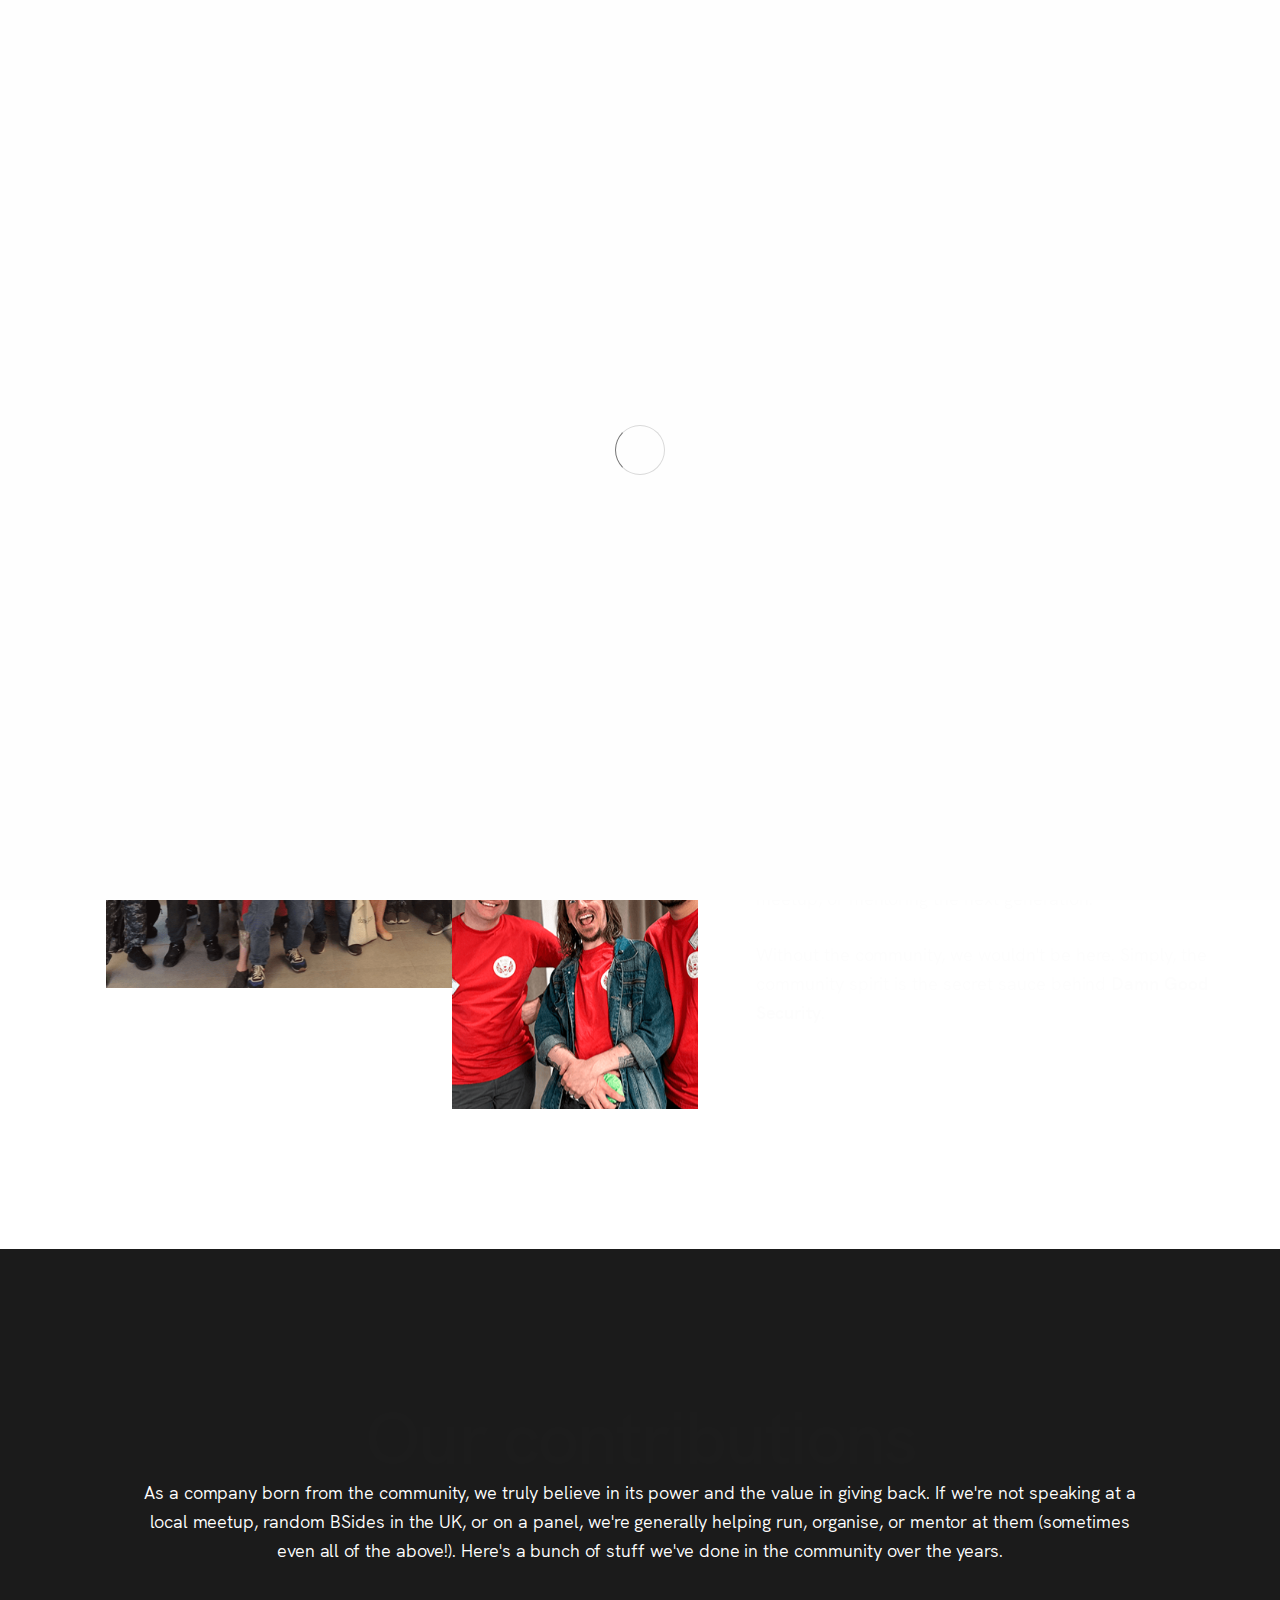
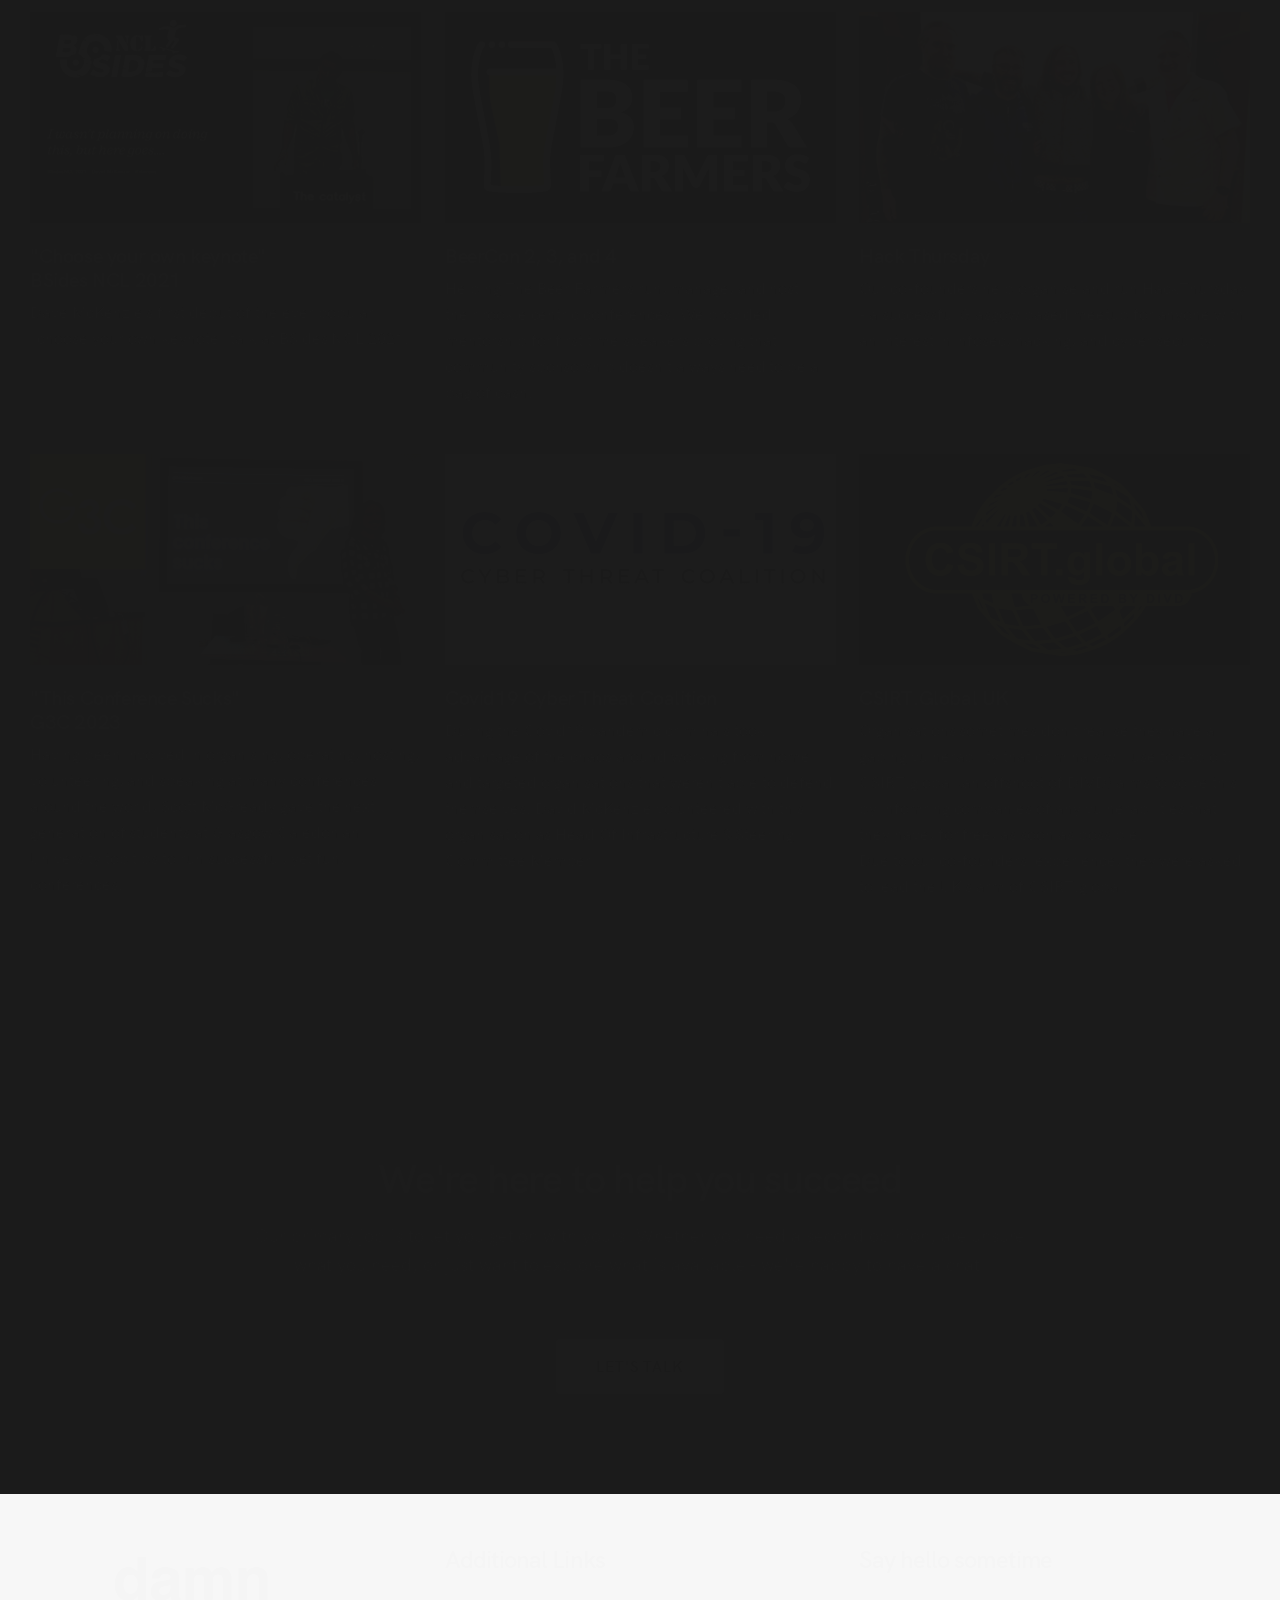
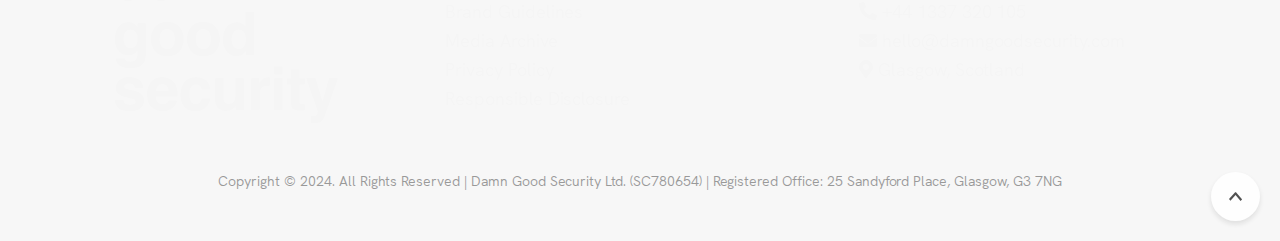
<file: community.html>
<!DOCTYPE html>
<html lang="en">
    <head>
        <title>Damn Good Security | Community</title>
        <meta name="description" content="We don't just do security, we do Damn Good Security">  
        <meta charset="utf-8">
        <!--[if IE]><meta http-equiv='X-UA-Compatible' content='IE=edge,chrome=1'><![endif]-->
        <meta name="viewport" content="width=device-width, initial-scale=1.0" />
        <!-- Favicons -->
<link rel="apple-touch-icon" sizes="180x180" href="/img/favicon/apple-touch-icon.png">
<link rel="icon" type="image/png" sizes="32x32" href="/img/favicon/favicon-32x32.png">
<link rel="icon" type="image/png" sizes="16x16" href="/img/favicon/favicon-16x16.png">
<link rel="manifest" href="/img/favicon/site.webmanifest">
<link rel="mask-icon" href="/img/favicon/safari-pinned-tab.svg" color="#5bbad5">
<meta name="msapplication-TileColor" content="#da532c">
<meta name="theme-color" content="#ffffff">

<!-- CSS -->
<link rel="stylesheet" href="https://cdn.jsdelivr.net/npm/bootstrap@5.3.2/dist/css/bootstrap.min.css">
<link rel="stylesheet" href="css/style.css">
<link rel="stylesheet" href="css/style-responsive.css">
<link rel="stylesheet" href="css/vertical-rhythm.min.css">
<link rel="stylesheet" href="css/magnific-popup.css">
<link rel="stylesheet" href="css/owl.carousel.css">
<link rel="stylesheet" href="css/animate.min.css">
<link rel="stylesheet" href="css/splitting.css">
    </head>
    <body class="appear-animate">
        
        <!-- Page Loader -->        
        <div class="page-loader">
            <div class="loader">Loading...</div>
        </div>
        <!-- End Page Loader -->

        <!-- Skip to Content -->
        <a href="#main" class="btn skip-to-content">Skip to Content</a>
        <!-- End Skip to Content -->
        
        <!-- Page Wrap -->
        <div class="page" id="top">
            
            <!-- Navigation panel -->
            <nav class="main-nav sticky wow-menubar">
                <div class="full-wrapper relative clearfix">
                    <!-- Logo ( * your text or image into link tag *) -->
<div class="nav-logo-wrap local-scroll">
    <a href="/" class="logo">
        <img src="img/dgs-black.png" alt="Damn Good Security" width="188" height="37" />
    </a>
</div>

<!-- Mobile Menu Button -->
<div class="mobile-nav" role="button" tabindex="0">
    <i class="fa fa-bars"></i>
    <span class="sr-only">Menu</span>
</div>
<!-- Main Menu -->
<div class="inner-nav desktop-nav">
    <ul class="clearlist">
        <li>
            <a href="/" class="">Home</a>
        </li>
        <li>
            <a href="/about" class="">About</a>
        </li>
        <li>
            <a href="/services" class="">Services</a>
        </li>
        <li>
            <a href="/community" class="">Community</a>
        </li>
        <li>
            <a href="/media" class="">Media</a>
        </li>
        <li>
            <a href="/contact" class="">Contact</a>
        </li>
    </ul>
</div>
<!-- End Main Menu -->                </div>
            </nav>
            <!-- End Navigation panel -->
            
            <main id="main">    
            
                <!-- Home Section -->
                <section class="page-section bg-dark-alfa-50 bg-scroll" data-background="img/community.png" id="home">
                    <div class="container relative">
                    
                        <div class="row">
                            
                            <div class="col-md-8">
                                <div class="wow fadeInUpShort" data-wow-delay=".1s">
                                    <h1 class="hs-line-7 mb-20 mb-xs-10">Community</h1>
                                </div>
                            </div>
                            
                        </div>
                    
                    </div>
                </section>
                <!-- End Home Section -->
                
         
                <!-- Call Action Section -->
                <section class="page-section pt-50">
                    <div class="container relative">
                        <div class="row">
                            
                            <!-- Images --> 
                            <div class="col-lg-7 mb-md-60 mb-xs-30">                                                               
                                <div class="call-action-2-images">
                                    
                                    <div class="call-action-2-image-1">
                                        <img src="img/community-1.png" alt="Add Image Description" class="wow scaleOutIn" data-wow-duration="1.2s" data-wow-offset="255" />
                                    </div>
                                    
                                    <div class="call-action-2-image-2">
                                        <img src="img/community-2.png" alt="Add Image Description" class="wow scaleOutIn" data-wow-duration="1.2s" data-wow-offset="134" />
                                    </div>
                                    
                                    <div class="call-action-2-image-3">
                                        <img src="img/community-3.png" alt="Add Image Description" class="wow scaleOutIn" data-wow-duration="1.2s" data-wow-offset="0" />
                                    </div>
                                    
                                </div>                                                                              
                            </div>
                            <!-- End Images -->
                            
                            <!-- Text -->
                            <div class="col-lg-5 wow fadeInUpShort" data-wow-duration="1.2s" data-wow-offset="255">
                                
                                <h2 class="section-title mb-50 mb-sm-20">Without the community, we would be nothing</h2>
                                <p>When it comes to community spirit, no community does it better than the cyber/infosec community in our opinion. A collection of like-minded individuals all keen to learn more, help protect people, and hack cool things.<br/>Every individual you meet in cyber <strong>loves</strong> what they do, and so do we. That's why, when we're not working with you to help keep you safe, we're probably at a conference, running a local meetup, or mentoring the next generation.</p>
                                <p>Without the community, we wouldn't be here. Simply, the community spirit is the secret sauce behind <strong>Damn Good Security</strong>.</p>
                                
                            </div>
                            <!-- End Text -->
                            
                        </div>
                    </div>
                </section>
                <!-- End Call Action Section -->


                <!-- Home Section -->
                <section class="page-section bg-dark light-content pb-20" id="home">
                    <div class="container relative text-center">
                        
                        <div class="row">
                            <div class="col-lg-10 offset-lg-1">
                                <h2 class="hs-line-5 mb-0 wow fadeInUpShort" data-wow-delay=".2s">Our contributions</h2>
                                <p>As a company born from the community, we truly believe in its power and the value in giving back. If we're not speaking at a local meetup, random BSides in the UK, or on a panel, we're generally helping run, organise, or mentor at them (sometimes even all of the above!). Here's a bunch of stuff we've done in the community over the years.</p>
                            </div>
                        </div>
                        
                    </div>
                </section>
                <!-- End Home Section -->
                
                
                <!-- Section -->
                <section class="page-section bg-dark light-content pt-0 mt-0">
                    <div class="container relative">
                        
                        <!-- Logo Grid -->
                        <div class="row alt-features-grid">
                            
                            <!-- Logo Item -->
                            <div class="col-sm-6 col-md-4 col-lg-4">
                                <div class="alt-features-item align-left wow fadeIn" data-wow-delay="0" data-wow-duration="1.5s">
                                    <div class="mb-20">
                                        <a href="https://www.youtube.com/watch?v=759_4pQKTW4" target="_blank"><img src="img/bsidesncl21.png" alt="BSides NCL 21 - choose your own keynote" /></a>
                                    </div>
                                    <h3 class="alt-features-title">"Choose your own keynote"<br/>BSides NCL 2021</h3>
                                    <div class="alt-features-descr align-left">
                                        Dave McKenzie's first debut of the ever popular "choose your own keynote" talk at BSides NCL 2021.
                                    </div>
                                </div>
                            </div>
                            <!-- End Logo Item -->
                            
                            <!-- Logo Item -->
                            <div class="col-sm-6 col-md-4 col-lg-4">
                                <div class="alt-features-item align-left wow fadeIn" data-wow-delay=".1s" data-wow-duration="1.5s">
                                    <div class="mb-20">
                                        <a href="https://www.youtube.com/@TheBeerFarmers" target="_blank"><img src="img/tbf.png" alt="BeerCon" /></a>
                                    </div>
                                    <h3 class="alt-features-title">BeerCon 2, 3, and 4</h3>
                                    <div class="alt-features-descr align-left">
                                        Helping The Beer Farmers run, manage, and host their rookie centric conferences. We provided mentorship for first time speakers proving that community sponsorship doesn't always need to be a bag of cash.
                                    </div>
                                </div>
                            </div>
                            <!-- End Logo Item -->
                            
                            <!-- Logo Item -->
                            <div class="col-sm-6 col-md-4 col-lg-4">
                                <div class="alt-features-item align-left wow fadeIn" data-wow-delay=".2" data-wow-duration="1.5s">
                                    <div class="mb-20">
                                        <a href="https://hackthurs.day" target="_blank"><img src="img/hack-thursday.png" alt="Hack Thursday" /></a>
                                    </div>
                                    <h3 class="alt-features-title">Hack Thursday</h3>
                                    <div class="alt-features-descr align-left">
                                        Our co-founders help organise and run HackThursday - a successful Glasgow based meetup for anyone with an interest in infosec, hacking, and cyber security.
                                    </div>
                                </div>
                            </div>
                            <!-- End Logo Item -->
                            
                            <!-- Logo Item -->
                            <div class="col-sm-6 col-md-4 col-lg-4">
                                <div class="alt-features-item align-left wow fadeIn" data-wow-delay="0" data-wow-duration="1.5s">
                                    <div class="mb-20">
                                        <img src="img/tcs.png" alt="G3C UK" />
                                    </div>
                                    <h3 class="alt-features-title">"This Conference Sucks"<br/>G3C 2023</h3>
                                    <div class="alt-features-descr align-left">
                                        Having been involved in organising, operating, hosting, volunteering, and speaking at many conferences around the world, Scott McGready gave the next generation of students at Glasgow Caledonian University top tips to run successful, yet fun, conferences.
                                    </div>
                                </div>
                            </div>
                            <!-- End Logo Item -->
                            
                            <!-- Logo Item -->
                            <div class="col-sm-6 col-md-4 col-lg-4">
                                <div class="alt-features-item align-left wow fadeIn" data-wow-delay=".1s" data-wow-duration="1.5s">
                                    <div class="mb-20">
                                        <a href="https://www.linkedin.com/company/covid19-cyber-threat-coalition/" target="_blank"><img src="img/cv19.png" alt="Covid 19 Cyber Threat Coalition" /></a>
                                    </div>
                                    <h3 class="alt-features-title">Covid19 Cyber Threat Coalition</h3>
                                    <div class="alt-features-descr align-left">
                                        During the Covid19 pandemic criminals took advantage of the chaos around working from home and targeted organisations that weren't able to defend themselves. David McKenzie volunteered with this organisation as Head Of Infrastructure & Steering Committee Member
                                    </div>
                                </div>
                            </div>
                            <!-- End Logo Item -->
                            
                            <!-- Logo Item -->
                            <div class="col-sm-6 col-md-4 col-lg-4">
                                <div class="alt-features-item align-left wow fadeIn" data-wow-delay=".2s" data-wow-duration="1.5s">
                                    <div class="mb-20">
                                        <a href="https://csirt.global" target="_blank"><img src="img/csirt.png" alt="CSIRT.global" /></a>
                                    </div>
                                    <h3 class="alt-features-title">CSIRT.Global UK</h3>
                                    <div class="alt-features-descr align-left">
                                        Organisations sometimes don't realise they have a gaping vulnerability that criminals will use to exploit. CSIRT.global (an offshoot of DIVD) aims to solve this by infomring companies of any vulnerabilities that they have, for free, as soon as possible.<br/> Due to our co-founders' experience, they were asked to lead the UK's arm of CSIRT.global.
                                    </div>
                                </div>
                            </div>
                            <!-- End Logo Item -->
                            
                        </div>
                        <!-- End Logo Grid -->
                        
                    </div>
                </section>
                <!-- End Section -->


     

                <!-- Call Action Section -->
                <section class="small-section bg-dark light-content">
                    <div class="container relative">
                        <div class="row wow fadeInUpShort">
                            <div class="col-md-8 offset-md-2 text-center">
                                <h3 class="call-action-1-heading">We're here to help you succeed</h3>
                                <div class="call-action-1-decription mb-60 mb-sm-30">
                                    Our primary job is to let you get on with yours. Whether you need a second opinion, are unsure what you need, or just want to explore what is available - we're happy to have a chat.
                                </div>                                     
                            
                                <div class="local-scroll">
                                    <a href="/contact" class="btn btn-mod btn-w btn-large btn-round">Let's Talk</a>
                                </div>
                            </div>
                        </div>
                    </div>
                </section>
                <!-- End Call Action Section -->
                
            </main>
            
        
        </div>
        <!-- End Page Wrap -->
        
           <!-- Footer -->
    <footer class="page-section bg-gray-lighter footer pt-50 pt-sm-50 pb-50 pb-sm-50">
        <div class="container">

            <div class="mb-30 mb-sm-30">
                <div class="row section-text">
                
                    <div class="col-md-6 col-lg-4 mb-sm-30 mb-xs-30 wow linesAnimIn" data-wow-offset="0" data-splitting="lines">
                        <img src="img/dgs-black.png" style="width:60%">
                    </div>

                    
                    <div class="col-md-6 col-lg-4 mb-sm-30 mb-xs-30 wow linesAnimIn work-prev" data-wow-offset="0" data-splitting="lines">
                        <h4>Additional Links</h4>
                        <ul class="clearlist">
                            <li><a href="/brand-guidelines">Brand Guidelines</a></li>
                            <li><a href="/media">Media Archive</a></li>
                            <li><a href="/privacy">Privacy Policy</a></li>
                            <li><a href="/cvd">Responsible Disclosure</a></li>
                        </ul>
                    </div>
                    

                    <div class="col-md-6 col-lg-4 mb-sm-30 mb-xs-30 wow linesAnimIn work-prev">
                        <h4>Say hello sometime</h4>
                        <ul class="clearlist">
                            <li>
                                <i class="fa fa-phone-alt"></i> <span>+44 1337 320 105 </span>
                             </li>
                            <li>
                                <i class="fa fa-envelope"></i> <span><a href="mailto:hello@damngoodsecurity.com">hello@damngoodsecurity.com</a></span>
                             </li>
                             <li>
                                 <i class="fa fa-map-marker-alt"></i>  <span>Glasgow, Scotland</span>
                             </li>
                        </ul>
                    </div>
                    
                </div>
            </div>

            <!-- Footer Text -->
            <div class="footer-text">

                
                <div class="footer-made">
                    Copyright &copy; 2024. All Rights Reserved | Damn Good Security Ltd. (SC780654) | Registered Office: 25 Sandyford Place, Glasgow, G3 7NG
                </div>
                
            </div>
            <!-- End Footer Text --> 
            
         </div>
         
         <!-- Top Link -->
         <div class="local-scroll">
             <a href="#top" class="link-to-top"><i class="link-to-top-icon"></i><span class="sr-only">Scroll to top</span></a>
         </div>
         <!-- End Top Link -->
         
    </footer>
    <!-- End Footer -->

</div>
<!-- End Page Wrap -->


<!-- JS -->
<script src="js/jquery.min.js"></script>
<script src="js/jquery.easing.1.3.js"></script>
<script src="js/bootstrap.bundle.min.js"></script>
<script src="js/SmoothScroll.js"></script>
<script src="js/jquery.scrollTo.min.js"></script>
<script src="js/jquery.localScroll.min.js"></script>
<script src="js/jquery.viewport.mini.js"></script>
<script src="js/jquery.parallax-1.1.3.js"></script>
<script src="js/jquery.fitvids.js"></script>
<script src="js/owl.carousel.min.js"></script>
<script src="js/isotope.pkgd.min.js"></script>
<script src="js/imagesloaded.pkgd.min.js"></script>
<script src="js/jquery.magnific-popup.min.js"></script>
<script src="js/masonry.pkgd.min.js"></script>
<script src="js/jquery.lazyload.min.js"></script>
<script src="js/wow.min.js"></script>
<script src="js/morphext.js"></script>
<script src="js/typed.min.js"></script>
<script src="js/all.js"></script>
<script src="js/contact-form.js"></script>
<script src="js/jquery.ajaxchimp.min.js"></script>
<script src="js/objectFitPolyfill.min.js"></script>
<script src="js/splitting.min.js"></script>
    </body>
</html>
</file>
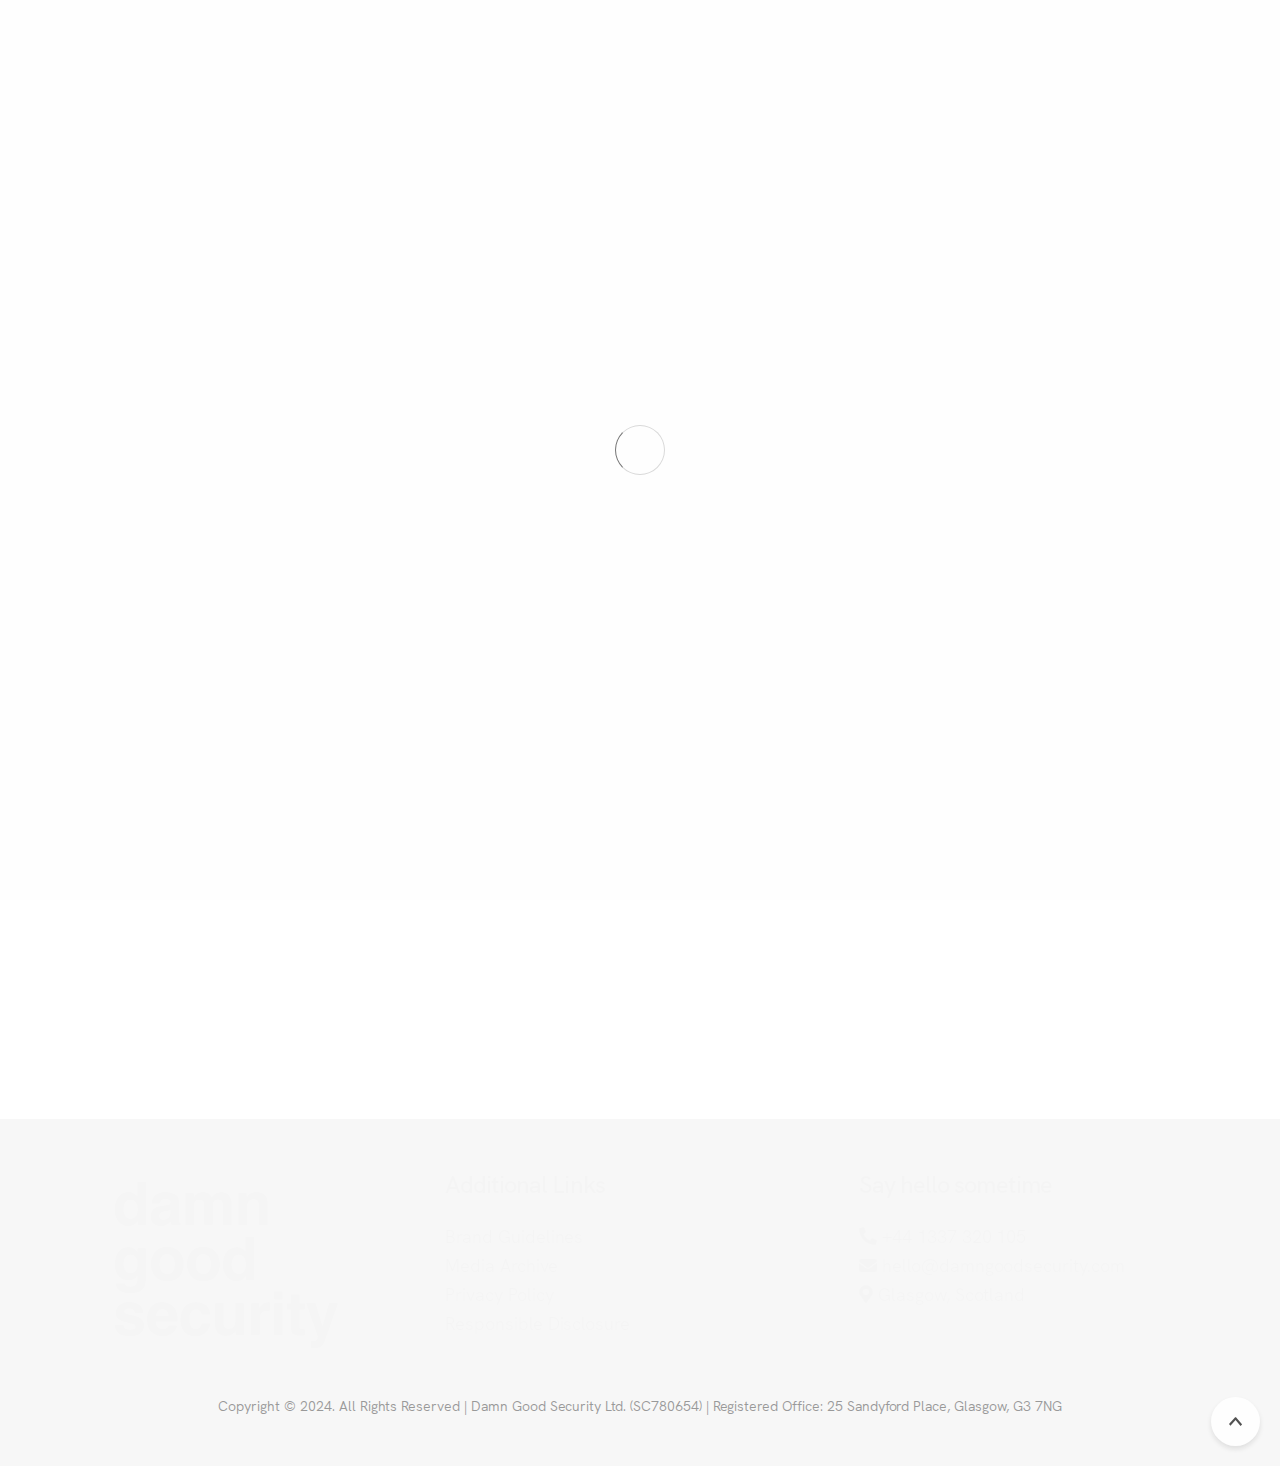
<file: contact.html>
<!DOCTYPE html>
<html lang="en">
    <head>
        <title>Damn Good Security | Contact </title>
        <meta name="description" content="We don't just do security, we do Damn Good Security">  
        <meta charset="utf-8">
        <!--[if IE]><meta http-equiv='X-UA-Compatible' content='IE=edge,chrome=1'><![endif]-->
        <meta name="viewport" content="width=device-width, initial-scale=1.0" />
        <!-- Favicons -->
<link rel="apple-touch-icon" sizes="180x180" href="/img/favicon/apple-touch-icon.png">
<link rel="icon" type="image/png" sizes="32x32" href="/img/favicon/favicon-32x32.png">
<link rel="icon" type="image/png" sizes="16x16" href="/img/favicon/favicon-16x16.png">
<link rel="manifest" href="/img/favicon/site.webmanifest">
<link rel="mask-icon" href="/img/favicon/safari-pinned-tab.svg" color="#5bbad5">
<meta name="msapplication-TileColor" content="#da532c">
<meta name="theme-color" content="#ffffff">

<!-- CSS -->
<link rel="stylesheet" href="https://cdn.jsdelivr.net/npm/bootstrap@5.3.2/dist/css/bootstrap.min.css">
<link rel="stylesheet" href="css/style.css">
<link rel="stylesheet" href="css/style-responsive.css">
<link rel="stylesheet" href="css/vertical-rhythm.min.css">
<link rel="stylesheet" href="css/magnific-popup.css">
<link rel="stylesheet" href="css/owl.carousel.css">
<link rel="stylesheet" href="css/animate.min.css">
<link rel="stylesheet" href="css/splitting.css">
    </head>
    <body class="appear-animate">

       <!-- Page Loader -->        
        <div class="page-loader">
            <div class="loader">Loading...</div>
        </div>
        <!-- End Page Loader -->

        <!-- Skip to Content -->
        <a href="#main" class="btn skip-to-content">Skip to Content</a>
        <!-- End Skip to Content -->
        
        <!-- Page Wrap -->
        <div class="page" id="top">
            
            <!-- Navigation panel -->
            <nav class="main-nav sticky wow-menubar">
                <div class="full-wrapper relative clearfix">
                    <!-- Logo ( * your text or image into link tag *) -->
<div class="nav-logo-wrap local-scroll">
    <a href="/" class="logo">
        <img src="img/dgs-black.png" alt="Damn Good Security" width="188" height="37" />
    </a>
</div>

<!-- Mobile Menu Button -->
<div class="mobile-nav" role="button" tabindex="0">
    <i class="fa fa-bars"></i>
    <span class="sr-only">Menu</span>
</div>
<!-- Main Menu -->
<div class="inner-nav desktop-nav">
    <ul class="clearlist">
        <li>
            <a href="/" class="">Home</a>
        </li>
        <li>
            <a href="/about" class="">About</a>
        </li>
        <li>
            <a href="/services" class="">Services</a>
        </li>
        <li>
            <a href="/community" class="">Community</a>
        </li>
        <li>
            <a href="/media" class="">Media</a>
        </li>
        <li>
            <a href="/contact" class="">Contact</a>
        </li>
    </ul>
</div>
<!-- End Main Menu -->                </div>
            </nav>
            <!-- End Navigation panel -->
            
            <main id="main">

                <!-- Home Section -->
                <section class="page-section bg-dark-alfa-50 bg-scroll" data-background="img/the-duke.png" id="home">
                    <div class="container relative">
                    
                        <div class="row">
                            
                            <div class="col-md-8">
                                <div class="wow fadeInUpShort" data-wow-delay=".1s">
                                    <h1 class="hs-line-7 mb-20 mb-xs-10">Contact us</h1>
                                </div>
                            </div>
                            
                        </div>
                    
                    </div>
                </section>
                <!-- End Home Section -->

                <!-- Home Section -->
                <section class="page-section" id="home">
                    <div class="container relative text-center">
                        
                        <div class="row">
                            <div class="col-lg-10 offset-lg-1">
                                <h2 class="hs-line-7 mb-0 wow fadeInUpShort" data-wow-delay=".2s">Have a question? Just say hello.</h2>
                            </div>
                        </div>
                        <div class="text-center mb-80 mb-sm-50">
                            <p class="section-title-descr">
                                Needing help? Unsure about what you need? Give us a shout and we'll see what we can do to help you!
                            </p>
                        </div>
                        <div class="row mb-60 mb-xs-40">
                            
                            <div class="col-md-10 offset-md-1">
                                <div class="row">
                                    
                                    <!-- Phone -->
                                    <div class="col-sm-6 col-lg-4 pb-20">
                                        <div class="contact-item wow fadeScaleIn" data-wow-delay="0" data-wow-duration="1s">
                                            <div class="ci-icon">
                                                <i class="fa fa-phone-alt"></i>
                                            </div>
                                            <div class="ci-title">
                                                Call Us
                                            </div>
                                            <div class="ci-text">
                                                +44 1337 320 105
                                            </div>
                                        </div>
                                    </div>
                                    <!-- End Phone -->
                                    
                                    <!-- Email -->
                                    <div class="col-sm-6 col-lg-4 pb-20">
                                        <div class="contact-item wow fadeScaleIn" data-wow-delay=".2s" data-wow-duration="1s">
                                            <div class="ci-icon">
                                                <i class="fa fa-envelope"></i>
                                            </div>
                                            <div class="ci-title">
                                                Email
                                            </div>
                                            <div class="ci-text">
                                                <a href="mailto:hello@damngoodsecurity.com" target="_blank">hello@damngoodsecurity.com</a>
                                            </div>
                                        </div>
                                    </div>
                                    <!-- End Email -->
                                 
                                    <!-- Address -->
                                    <div class="col-sm-6 col-lg-4 pb-20">
                                        <div class="contact-item wow fadeScaleIn" data-wow-delay=".1s" data-wow-duration="1s">
                                            <div class="ci-icon">
                                                <i class="fa fa-calendar"></i>
                                            </div>
                                            <div class="ci-title">
                                                Book a free 45 minute chat
                                            </div>
                                            <div class="ci-text">
                                                <a href="https://damngoodsecurity.com/talk" target="_blank">damngoodsecurity.com/talk</a>
                                            </div>
                                        </div>
                                    </div>
                                    <!-- End Address -->   
                                </div>
                            </div>
                            
                        </div>
                    </div>
                </section>
                <!-- End Home Section -->
                
            </main>
            
        
        </div>
        <!-- End Page Wrap -->
        
           <!-- Footer -->
    <footer class="page-section bg-gray-lighter footer pt-50 pt-sm-50 pb-50 pb-sm-50">
        <div class="container">

            <div class="mb-30 mb-sm-30">
                <div class="row section-text">
                
                    <div class="col-md-6 col-lg-4 mb-sm-30 mb-xs-30 wow linesAnimIn" data-wow-offset="0" data-splitting="lines">
                        <img src="img/dgs-black.png" style="width:60%">
                    </div>

                    
                    <div class="col-md-6 col-lg-4 mb-sm-30 mb-xs-30 wow linesAnimIn work-prev" data-wow-offset="0" data-splitting="lines">
                        <h4>Additional Links</h4>
                        <ul class="clearlist">
                            <li><a href="/brand-guidelines">Brand Guidelines</a></li>
                            <li><a href="/media">Media Archive</a></li>
                            <li><a href="/privacy">Privacy Policy</a></li>
                            <li><a href="/cvd">Responsible Disclosure</a></li>
                        </ul>
                    </div>
                    

                    <div class="col-md-6 col-lg-4 mb-sm-30 mb-xs-30 wow linesAnimIn work-prev">
                        <h4>Say hello sometime</h4>
                        <ul class="clearlist">
                            <li>
                                <i class="fa fa-phone-alt"></i> <span>+44 1337 320 105 </span>
                             </li>
                            <li>
                                <i class="fa fa-envelope"></i> <span><a href="mailto:hello@damngoodsecurity.com">hello@damngoodsecurity.com</a></span>
                             </li>
                             <li>
                                 <i class="fa fa-map-marker-alt"></i>  <span>Glasgow, Scotland</span>
                             </li>
                        </ul>
                    </div>
                    
                </div>
            </div>

            <!-- Footer Text -->
            <div class="footer-text">

                
                <div class="footer-made">
                    Copyright &copy; 2024. All Rights Reserved | Damn Good Security Ltd. (SC780654) | Registered Office: 25 Sandyford Place, Glasgow, G3 7NG
                </div>
                
            </div>
            <!-- End Footer Text --> 
            
         </div>
         
         <!-- Top Link -->
         <div class="local-scroll">
             <a href="#top" class="link-to-top"><i class="link-to-top-icon"></i><span class="sr-only">Scroll to top</span></a>
         </div>
         <!-- End Top Link -->
         
    </footer>
    <!-- End Footer -->

</div>
<!-- End Page Wrap -->


<!-- JS -->
<script src="js/jquery.min.js"></script>
<script src="js/jquery.easing.1.3.js"></script>
<script src="js/bootstrap.bundle.min.js"></script>
<script src="js/SmoothScroll.js"></script>
<script src="js/jquery.scrollTo.min.js"></script>
<script src="js/jquery.localScroll.min.js"></script>
<script src="js/jquery.viewport.mini.js"></script>
<script src="js/jquery.parallax-1.1.3.js"></script>
<script src="js/jquery.fitvids.js"></script>
<script src="js/owl.carousel.min.js"></script>
<script src="js/isotope.pkgd.min.js"></script>
<script src="js/imagesloaded.pkgd.min.js"></script>
<script src="js/jquery.magnific-popup.min.js"></script>
<script src="js/masonry.pkgd.min.js"></script>
<script src="js/jquery.lazyload.min.js"></script>
<script src="js/wow.min.js"></script>
<script src="js/morphext.js"></script>
<script src="js/typed.min.js"></script>
<script src="js/all.js"></script>
<script src="js/contact-form.js"></script>
<script src="js/jquery.ajaxchimp.min.js"></script>
<script src="js/objectFitPolyfill.min.js"></script>
<script src="js/splitting.min.js"></script>
    </body>
</html>
</file>
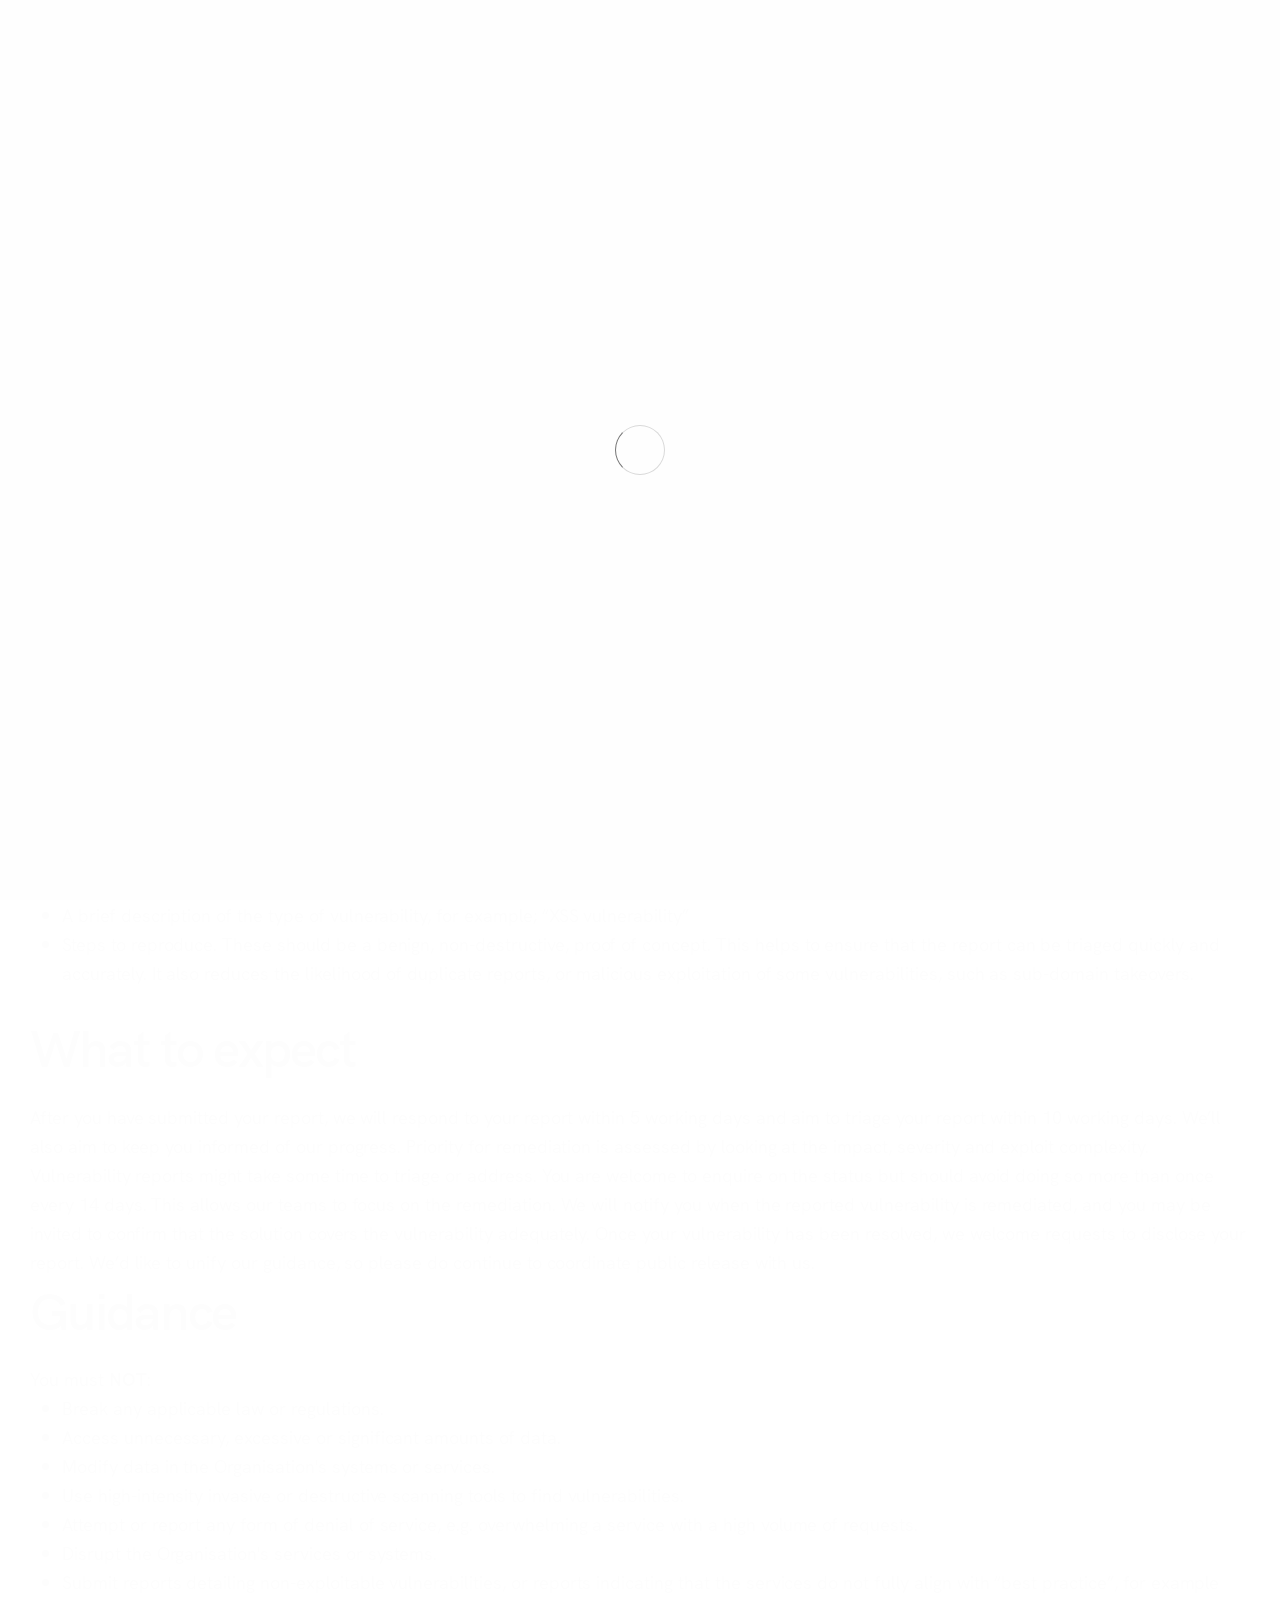
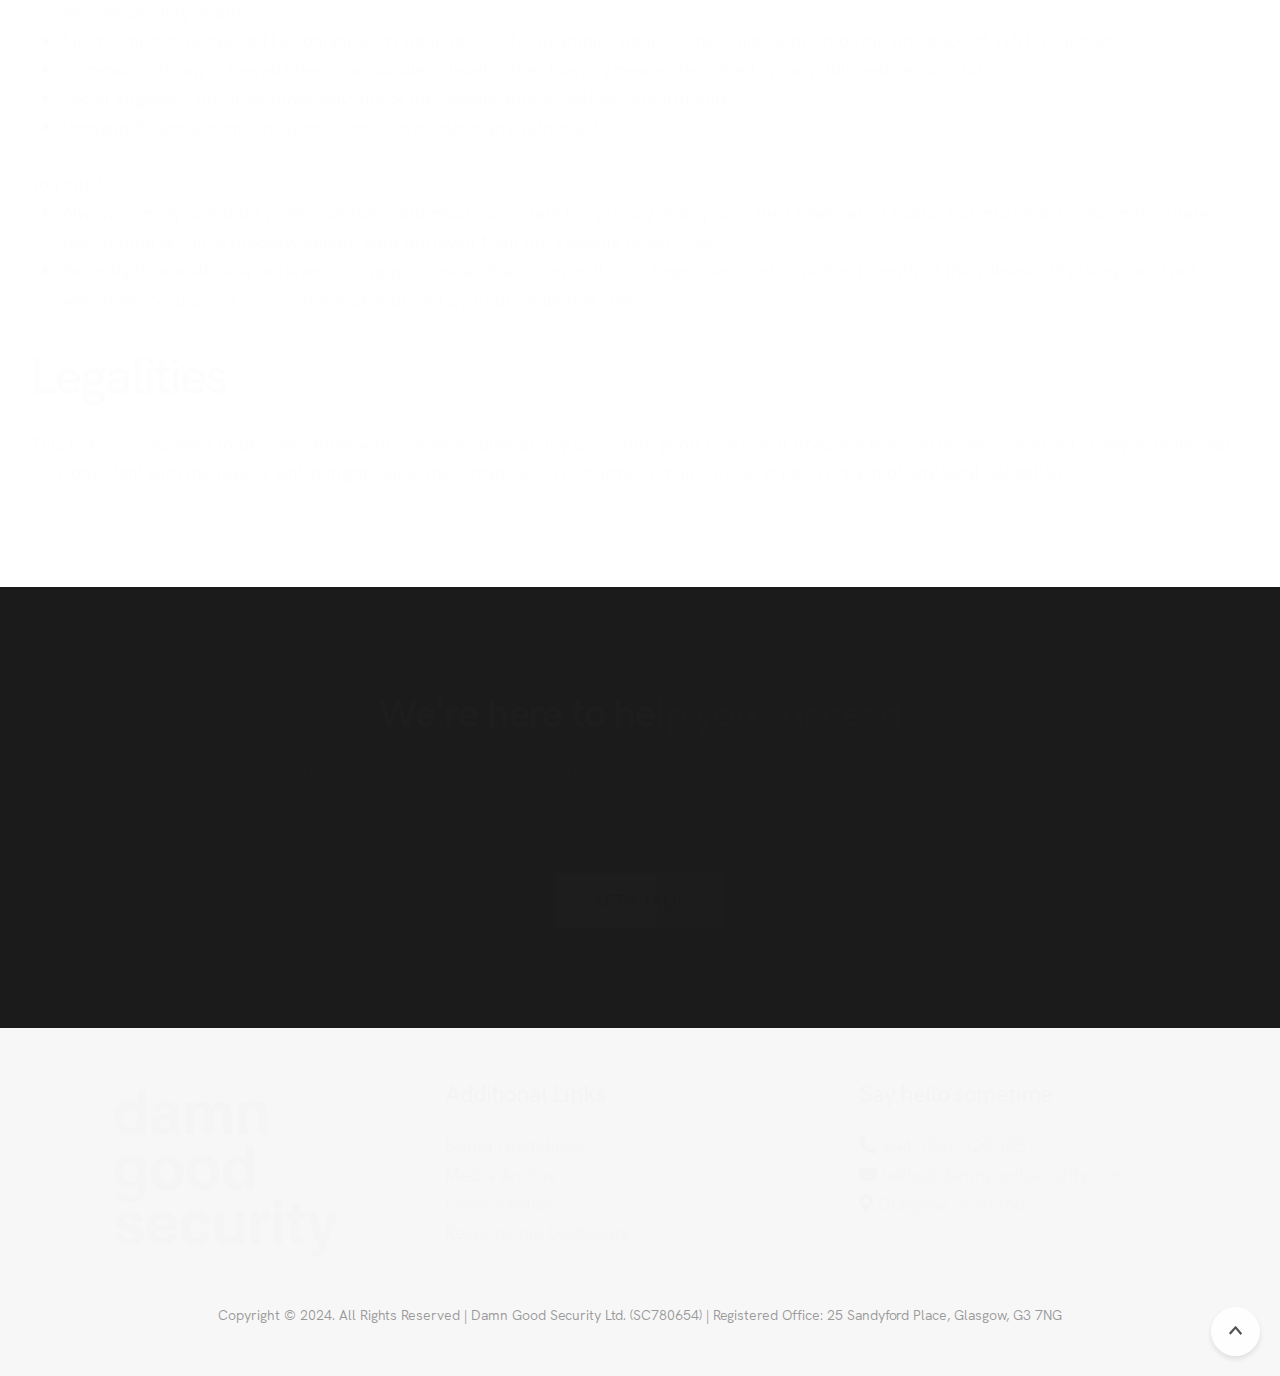
<file: cvd.html>
<!DOCTYPE html>
<html lang="en">
    <head>
        <title>Damn Good Security | CVD</title>
        <meta name="description" content="We don't just do security, we do Damn Good Security">  
        <meta charset="utf-8">
        <!--[if IE]><meta http-equiv='X-UA-Compatible' content='IE=edge,chrome=1'><![endif]-->
        <meta name="viewport" content="width=device-width, initial-scale=1.0" />
        <!-- Favicons -->
<link rel="apple-touch-icon" sizes="180x180" href="/img/favicon/apple-touch-icon.png">
<link rel="icon" type="image/png" sizes="32x32" href="/img/favicon/favicon-32x32.png">
<link rel="icon" type="image/png" sizes="16x16" href="/img/favicon/favicon-16x16.png">
<link rel="manifest" href="/img/favicon/site.webmanifest">
<link rel="mask-icon" href="/img/favicon/safari-pinned-tab.svg" color="#5bbad5">
<meta name="msapplication-TileColor" content="#da532c">
<meta name="theme-color" content="#ffffff">

<!-- CSS -->
<link rel="stylesheet" href="https://cdn.jsdelivr.net/npm/bootstrap@5.3.2/dist/css/bootstrap.min.css">
<link rel="stylesheet" href="css/style.css">
<link rel="stylesheet" href="css/style-responsive.css">
<link rel="stylesheet" href="css/vertical-rhythm.min.css">
<link rel="stylesheet" href="css/magnific-popup.css">
<link rel="stylesheet" href="css/owl.carousel.css">
<link rel="stylesheet" href="css/animate.min.css">
<link rel="stylesheet" href="css/splitting.css">
    </head>
    <body class="appear-animate">
        
        <!-- Page Loader -->        
        <div class="page-loader">
            <div class="loader">Loading...</div>
        </div>
        <!-- End Page Loader -->

        <!-- Skip to Content -->
        <a href="#main" class="btn skip-to-content">Skip to Content</a>
        <!-- End Skip to Content -->
        
        <!-- Page Wrap -->
        <div class="page" id="top">
            
            <!-- Navigation panel -->
            <nav class="main-nav sticky wow-menubar">
                <div class="full-wrapper relative clearfix">
                    <!-- Logo ( * your text or image into link tag *) -->
<div class="nav-logo-wrap local-scroll">
    <a href="/" class="logo">
        <img src="img/dgs-black.png" alt="Damn Good Security" width="188" height="37" />
    </a>
</div>

<!-- Mobile Menu Button -->
<div class="mobile-nav" role="button" tabindex="0">
    <i class="fa fa-bars"></i>
    <span class="sr-only">Menu</span>
</div>
<!-- Main Menu -->
<div class="inner-nav desktop-nav">
    <ul class="clearlist">
        <li>
            <a href="/" class="">Home</a>
        </li>
        <li>
            <a href="/about" class="">About</a>
        </li>
        <li>
            <a href="/services" class="">Services</a>
        </li>
        <li>
            <a href="/community" class="">Community</a>
        </li>
        <li>
            <a href="/media" class="">Media</a>
        </li>
        <li>
            <a href="/contact" class="">Contact</a>
        </li>
    </ul>
</div>
<!-- End Main Menu -->                </div>
            </nav>
            <!-- End Navigation panel -->
            
            <main id="main">    
            
                <!-- Home Section -->
                <section class="page-section bg-dark-alfa-50 bg-scroll" data-background="img/cvd.png" id="home">
                    <div class="container relative">
                    
                        <div class="row">
                            
                            <div class="col-md-8">
                                <div class="wow fadeInUpShort" data-wow-delay=".1s">
                                    <h1 class="hs-line-7 mb-20 mb-xs-10">Responsible Disclosure</h1>
                                </div>
                            </div>
                            
                        </div>
                    
                    </div>
                </section>
                <!-- End Home Section -->
                
                
                <!-- About Section -->
                <section class="page-section pt-50 pb-50" id="about">
                    <div class="container relative">
                        
                        <div class="mb-50 mb-sm-50">
                            <div class="row section-text">
                            
                                <div class="col-lg-12 wow linesAnimIn">
<h1>Introduction</h1>
This vulnerability disclosure policy applies to any vulnerabilities you are considering reporting to Damn Good Security Limited (the “Organisation”) so long as the Organisation’s website has a published security.txt file that references this policy.

We recommend reading this vulnerability disclosure policy fully before you report a vulnerability and always acting in compliance with it.

We value those who take the time and effort to report security vulnerabilities according to this policy. However, we do not offer monetary rewards for vulnerability disclosures.
    
<h1>Reporting</h1>
If you believe you have found a security vulnerability relating to the Organisation’s system, please submit a vulnerability report to the address defined in the CONTACT field of the published security.txt file.

In your report please include details of:

<ul>
<li>The website, IP or page where the vulnerability can be observed.</li>
<li>A brief description of the type of vulnerability, for example; “XSS vulnerability”</li>
<li>Steps to reproduce. These should be a benign, non-destructive, proof of concept. This helps to ensure that the report can be triaged quickly and accurately. It also reduces the likelihood of duplicate reports, or malicious exploitation of some vulnerabilities, such as sub-domain takeovers.</li>
</ul>

<h1>What to expect</h1>
After you have submitted your report, we will respond to your report within 5 working days and aim to triage your report within 10 working days. We’ll also aim to keep you informed of our progress.

Priority for remediation is assessed by looking at the impact, severity and exploit complexity. Vulnerability reports might take some time to triage or address. You are welcome to enquire on the status but should avoid doing so more than once every 14 days. This allows our teams to focus on the remediation.

We will notify you when the reported vulnerability is remediated, and you may be invited to confirm that the solution covers the vulnerability adequately.

Once your vulnerability has been resolved, we welcome requests to disclose your report. We’d like to unify our guidance, so please do continue to coordinate public release with us.

<h1>Guidance</h1>
You must <strong>NOT</strong>:
<ul>
<li>Break any applicable law or regulations.</li>
<li>Access unnecessary, excessive or significant amounts of data.</li>
<li>Modify data in the Organisation's systems or services.</li>
<li>Use high-intensity invasive or destructive scanning tools to find vulnerabilities.</li>
<li>Attempt or report any form of denial of service, e.g. overwhelming a service with a high volume of requests.</li>
<li>Disrupt the Organisation's services or systems.</li>
<li>Submit reports detailing non-exploitable vulnerabilities, or reports indicating that the services do not fully align with “best practice”, for example missing security headers.</li>
<li>Submit reports detailing TLS configuration weaknesses, for example “weak” cipher suite support or the presence of TLS1.0 support.</li>
<li>Communicate any vulnerabilities or associated details other than by means described in the published security.txt.</li>
<li>Social engineer, ‘phish’ or physically attack the Organisation's staff or infrastructure.</li>
<li>Demand financial compensation in order to disclose any vulnerabilities.</li>
</ul>


You must:
<ul>
    <li>Always comply with data protection rules and must not violate the privacy of any data the Organisation holds. You must not, for example, share, redistribute or fail to properly secure data retrieved from the systems or services.</li>
    <li>Securely delete all data retrieved during your research as soon as it is no longer required or within 1 month of the vulnerability being resolved, whichever occurs first (or as otherwise required by data protection law).</li>
</ul>

<h1>Legalities</h1>
This policy is designed to be compatible with common vulnerability disclosure good practice. It does not give you permission to act in any manner that is inconsistent with the law, or which might cause the Organisation or partner organisations to be in breach of any legal obligations.
                                </div>
                                
                            </div>
                        </div>

                    </div>
                </section>
                <!-- End About Section -->         

                <!-- Call Action Section -->
                <section class="small-section bg-dark light-content">
                    <div class="container relative">
                        <div class="row wow fadeInUpShort">
                            <div class="col-md-8 offset-md-2 text-center">
                                <h3 class="call-action-1-heading">We're here to help you succeed</h3>
                                <div class="call-action-1-decription mb-60 mb-sm-30">
                                    Our primary job is to let you get on with yours. Whether you need a second opinion, are unsure what you need, or just want to explore what is available - we're happy to have a chat.
                                </div>                                     
                            
                                <div class="local-scroll">
                                    <a href="/contact" class="btn btn-mod btn-w btn-large btn-round">Let's Talk</a>
                                </div>
                            </div>
                        </div>
                    </div>
                </section>
                <!-- End Call Action Section -->
                
            </main>
            
        
        </div>
        <!-- End Page Wrap -->
        
           <!-- Footer -->
    <footer class="page-section bg-gray-lighter footer pt-50 pt-sm-50 pb-50 pb-sm-50">
        <div class="container">

            <div class="mb-30 mb-sm-30">
                <div class="row section-text">
                
                    <div class="col-md-6 col-lg-4 mb-sm-30 mb-xs-30 wow linesAnimIn" data-wow-offset="0" data-splitting="lines">
                        <img src="img/dgs-black.png" style="width:60%">
                    </div>

                    
                    <div class="col-md-6 col-lg-4 mb-sm-30 mb-xs-30 wow linesAnimIn work-prev" data-wow-offset="0" data-splitting="lines">
                        <h4>Additional Links</h4>
                        <ul class="clearlist">
                            <li><a href="/brand-guidelines">Brand Guidelines</a></li>
                            <li><a href="/media">Media Archive</a></li>
                            <li><a href="/privacy">Privacy Policy</a></li>
                            <li><a href="/cvd">Responsible Disclosure</a></li>
                        </ul>
                    </div>
                    

                    <div class="col-md-6 col-lg-4 mb-sm-30 mb-xs-30 wow linesAnimIn work-prev">
                        <h4>Say hello sometime</h4>
                        <ul class="clearlist">
                            <li>
                                <i class="fa fa-phone-alt"></i> <span>+44 1337 320 105 </span>
                             </li>
                            <li>
                                <i class="fa fa-envelope"></i> <span><a href="mailto:hello@damngoodsecurity.com">hello@damngoodsecurity.com</a></span>
                             </li>
                             <li>
                                 <i class="fa fa-map-marker-alt"></i>  <span>Glasgow, Scotland</span>
                             </li>
                        </ul>
                    </div>
                    
                </div>
            </div>

            <!-- Footer Text -->
            <div class="footer-text">

                
                <div class="footer-made">
                    Copyright &copy; 2024. All Rights Reserved | Damn Good Security Ltd. (SC780654) | Registered Office: 25 Sandyford Place, Glasgow, G3 7NG
                </div>
                
            </div>
            <!-- End Footer Text --> 
            
         </div>
         
         <!-- Top Link -->
         <div class="local-scroll">
             <a href="#top" class="link-to-top"><i class="link-to-top-icon"></i><span class="sr-only">Scroll to top</span></a>
         </div>
         <!-- End Top Link -->
         
    </footer>
    <!-- End Footer -->

</div>
<!-- End Page Wrap -->


<!-- JS -->
<script src="js/jquery.min.js"></script>
<script src="js/jquery.easing.1.3.js"></script>
<script src="js/bootstrap.bundle.min.js"></script>
<script src="js/SmoothScroll.js"></script>
<script src="js/jquery.scrollTo.min.js"></script>
<script src="js/jquery.localScroll.min.js"></script>
<script src="js/jquery.viewport.mini.js"></script>
<script src="js/jquery.parallax-1.1.3.js"></script>
<script src="js/jquery.fitvids.js"></script>
<script src="js/owl.carousel.min.js"></script>
<script src="js/isotope.pkgd.min.js"></script>
<script src="js/imagesloaded.pkgd.min.js"></script>
<script src="js/jquery.magnific-popup.min.js"></script>
<script src="js/masonry.pkgd.min.js"></script>
<script src="js/jquery.lazyload.min.js"></script>
<script src="js/wow.min.js"></script>
<script src="js/morphext.js"></script>
<script src="js/typed.min.js"></script>
<script src="js/all.js"></script>
<script src="js/contact-form.js"></script>
<script src="js/jquery.ajaxchimp.min.js"></script>
<script src="js/objectFitPolyfill.min.js"></script>
<script src="js/splitting.min.js"></script>
    </body>
</html>
</file>
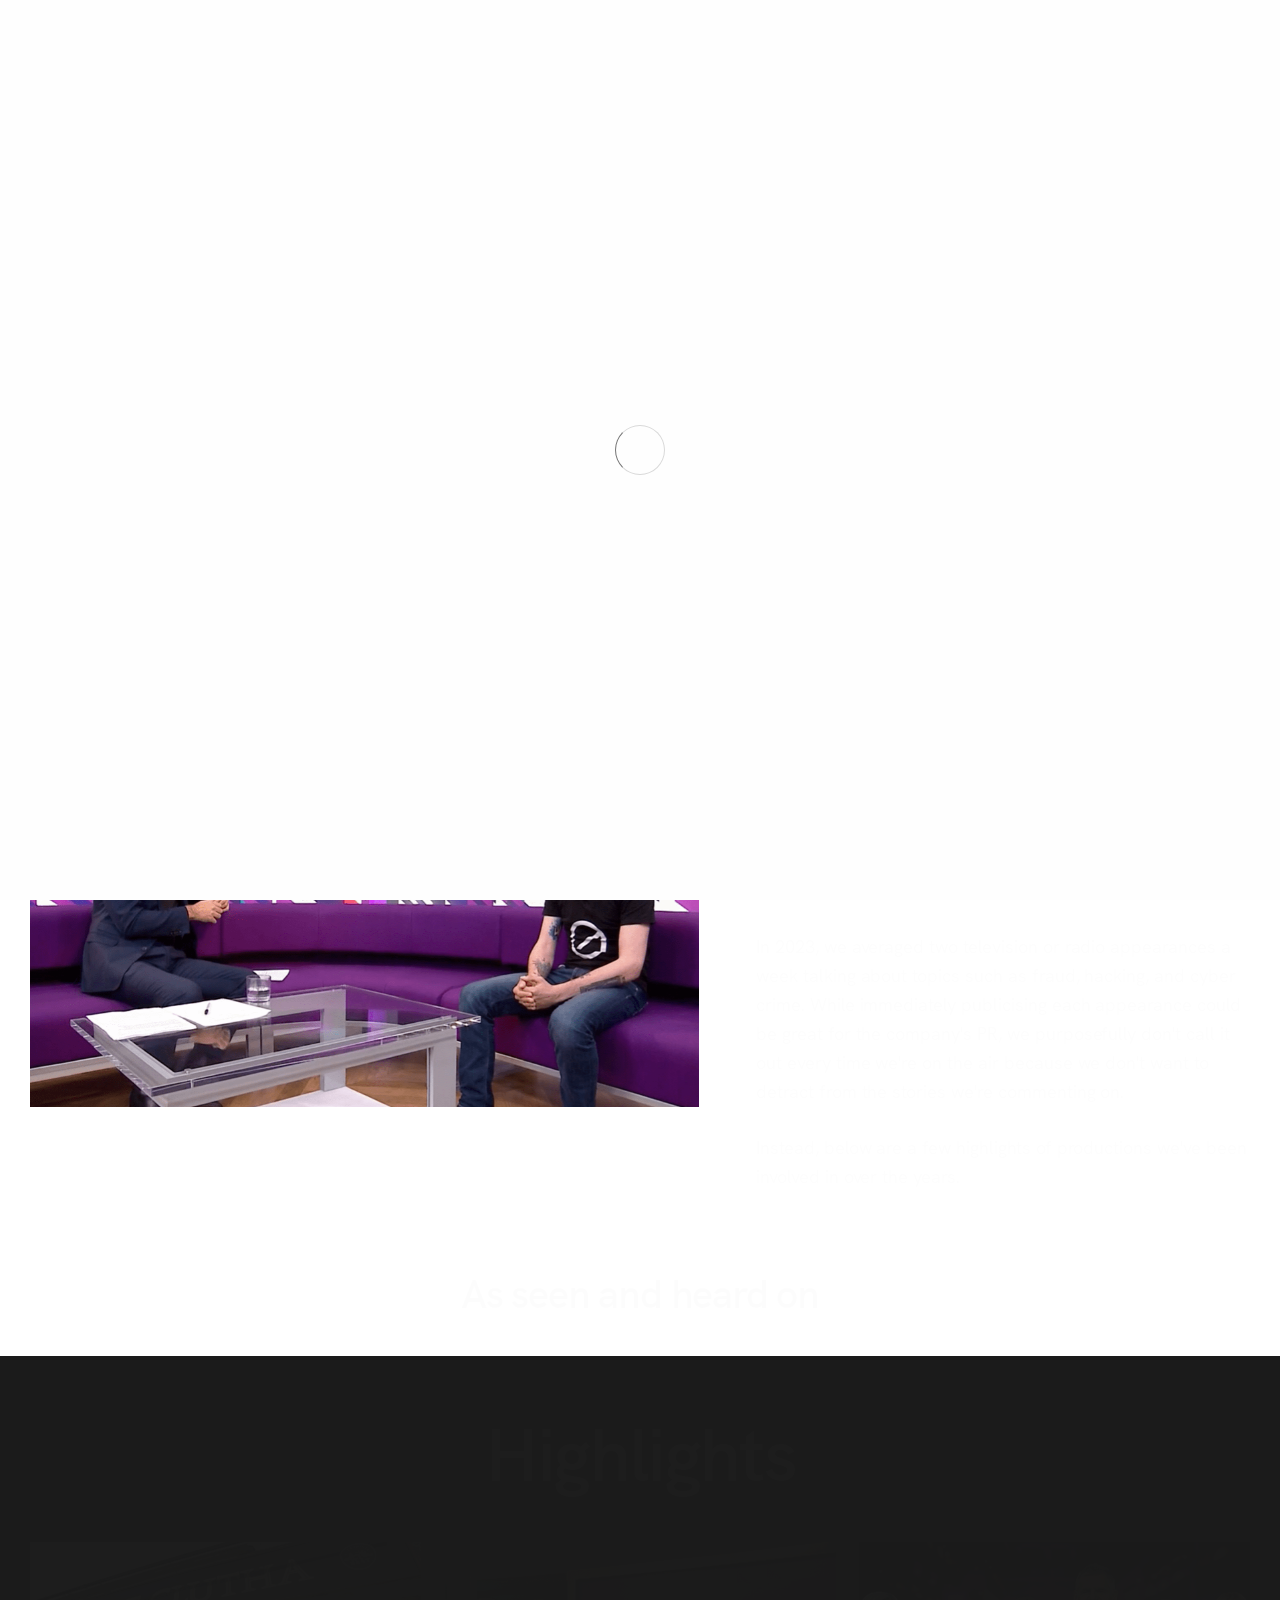
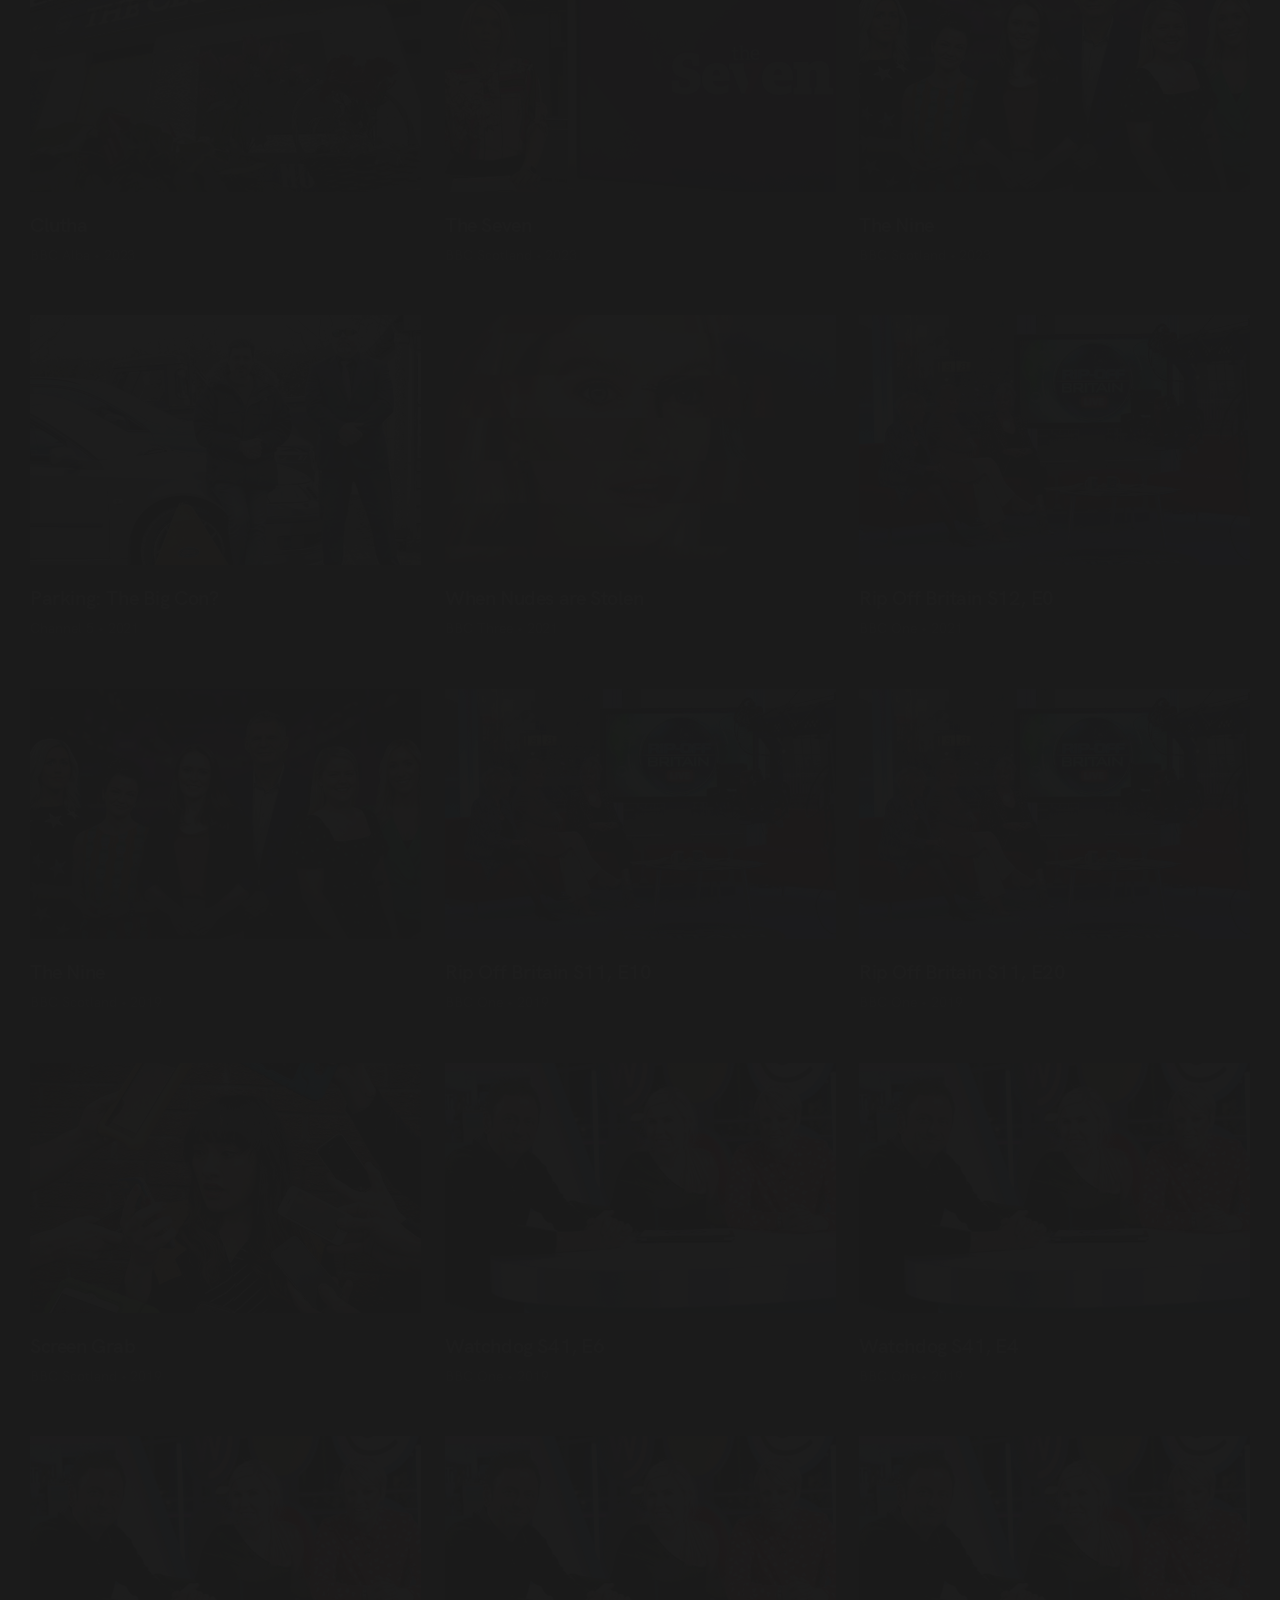
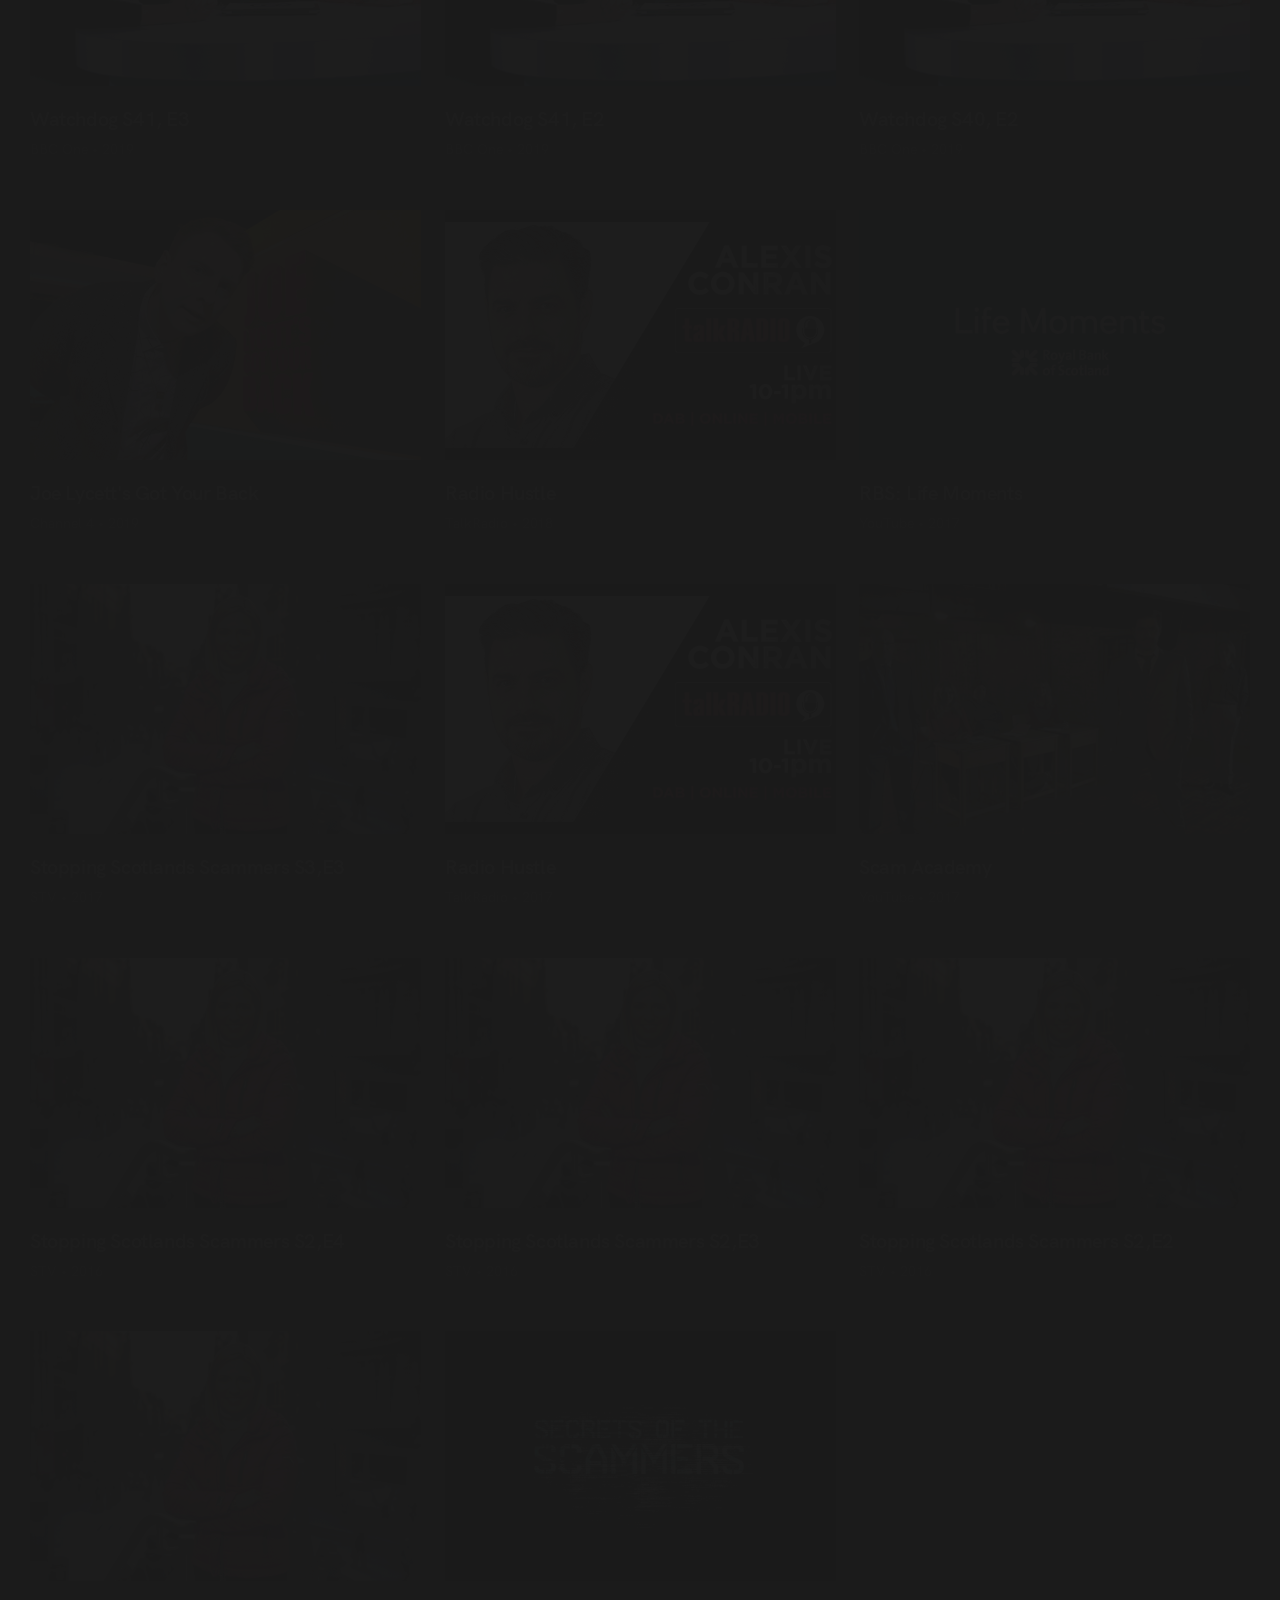
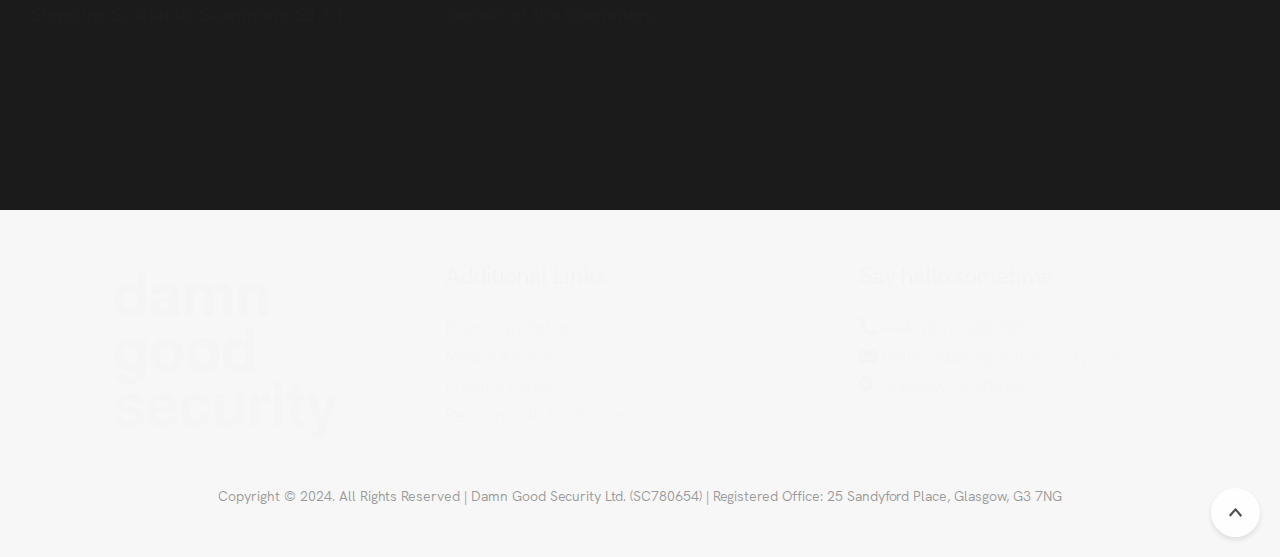
<file: media.html>
<!DOCTYPE html>
<html lang="en">
    <head>
        <title>Damn Good Security | Media archive</title>
        <meta name="description" content="We don't just do security, we do Damn Good Security">  
        <meta charset="utf-8">
        <!--[if IE]><meta http-equiv='X-UA-Compatible' content='IE=edge,chrome=1'><![endif]-->
        <meta name="viewport" content="width=device-width, initial-scale=1.0" />
        <!-- Favicons -->
<link rel="apple-touch-icon" sizes="180x180" href="/img/favicon/apple-touch-icon.png">
<link rel="icon" type="image/png" sizes="32x32" href="/img/favicon/favicon-32x32.png">
<link rel="icon" type="image/png" sizes="16x16" href="/img/favicon/favicon-16x16.png">
<link rel="manifest" href="/img/favicon/site.webmanifest">
<link rel="mask-icon" href="/img/favicon/safari-pinned-tab.svg" color="#5bbad5">
<meta name="msapplication-TileColor" content="#da532c">
<meta name="theme-color" content="#ffffff">

<!-- CSS -->
<link rel="stylesheet" href="https://cdn.jsdelivr.net/npm/bootstrap@5.3.2/dist/css/bootstrap.min.css">
<link rel="stylesheet" href="css/style.css">
<link rel="stylesheet" href="css/style-responsive.css">
<link rel="stylesheet" href="css/vertical-rhythm.min.css">
<link rel="stylesheet" href="css/magnific-popup.css">
<link rel="stylesheet" href="css/owl.carousel.css">
<link rel="stylesheet" href="css/animate.min.css">
<link rel="stylesheet" href="css/splitting.css">
    </head>
    <body class="appear-animate">
        
        <!-- Page Loader -->        
        <div class="page-loader">
            <div class="loader">Loading...</div>
        </div>
        <!-- End Page Loader -->

        <!-- Skip to Content -->
        <a href="#main" class="btn skip-to-content">Skip to Content</a>
        <!-- End Skip to Content -->
        
        <!-- Page Wrap -->
        <div class="page" id="top">
            
            <!-- Navigation panel -->
            <nav class="main-nav sticky wow-menubar">
                <div class="full-wrapper relative clearfix">
                    <!-- Logo ( * your text or image into link tag *) -->
<div class="nav-logo-wrap local-scroll">
    <a href="/" class="logo">
        <img src="img/dgs-black.png" alt="Damn Good Security" width="188" height="37" />
    </a>
</div>

<!-- Mobile Menu Button -->
<div class="mobile-nav" role="button" tabindex="0">
    <i class="fa fa-bars"></i>
    <span class="sr-only">Menu</span>
</div>
<!-- Main Menu -->
<div class="inner-nav desktop-nav">
    <ul class="clearlist">
        <li>
            <a href="/" class="">Home</a>
        </li>
        <li>
            <a href="/about" class="">About</a>
        </li>
        <li>
            <a href="/services" class="">Services</a>
        </li>
        <li>
            <a href="/community" class="">Community</a>
        </li>
        <li>
            <a href="/media" class="">Media</a>
        </li>
        <li>
            <a href="/contact" class="">Contact</a>
        </li>
    </ul>
</div>
<!-- End Main Menu -->                </div>
            </nav>
            <!-- End Navigation panel -->
            
            <main id="main">    
            
                <!-- Home Section -->
                <section class="page-section bg-dark-alfa-50 bg-scroll" data-background="img/media.png" id="home">
                    <div class="container relative">
                    
                        <div class="row">
                            
                            <div class="col-md-8">
                                <div class="wow fadeInUpShort" data-wow-delay=".1s">
                                    <h1 class="hs-line-7 mb-20 mb-xs-10">Media archive</h1>
                                </div>
                            </div>
                            
                        </div>
                    
                    </div>
                </section>
                <!-- End Home Section -->
               
                    <section class="page-section pt-0 pb-0" id="portfolio">
                    <div class="container relative">
                        <!-- Call Action Section -->
                        <section class="page-section pt-50 pb-50">
                            <div class="container relative">
                                <div class="row wow fadeInUpShort">
                                    <div class="col-lg-12">
                                        <h3 class="call-action-1-heading">Have a press enquiry?</h3>
                                        <div class="call-action-1-decription mb-0 pb-md-20">
                                            Have a story you need an expert on? One of the team would be happy to speak to you and see how we can help, and if we can't or are unavailable, we can recommend other good people to help you get your story across. Email us at <a href="mailto:press@damngoodsecurity.com">press@damngoodsecurity.com</a>.
                                        </div>                                        
                                    </div>
                                </div>
                            </div>
                        </section>
                        <!-- End Call Action Section -->
                        
                    </div>
                </section>


         
                <!-- Call Action Section -->
                <section class="page-section pt-20 pb-30">
                    <div class="container relative">
                        <div class="row">
                            
                            <!-- Images --> 
                            <div class="col-lg-7 mb-md-60 mb-xs-30">                                                               
                                <div class="call-action-2-images">
                                    
                                    
                                    <div class="call-action-2-image-5">
                                        <img src="img/thenine.png" alt="Add Image Description" class="wow scaleOutIn" data-wow-duration="1.2s" data-wow-offset="134" />
                                    </div>
                                    
                                </div>                                                                              
                            </div>
                            <!-- End Images -->
                            
                            <!-- Text -->
                            <div class="col-lg-5 wow fadeInUpShort" data-wow-duration="1.2s" data-wow-offset="255">
                                
                                <h2 class="section-title mb-50 mb-sm-20">We do media because it matters, not for the free PR</h2>
                                <p>In 2023, we averaged two television or radio appearances a week talking about topics such as fraud, hacking, and cyber crime. While immediately publicising each appearance could be great for the company's PR, we purposefully don't call it out every time we're on the air because we don't want to detract from the stories we're commenting on.</p>
                                <p>Instead, below are a few highlights of productions we've been involved in over the years.</p>
                            </div>
                            <!-- End Text -->
                            
                        </div>
                    </div>
                </section>
                <!-- End Call Action Section -->

                <!-- Logotypes Section -->
                <section class="small-section pt-20 pb-20">
                    <div class="container relative">
                        
                        <div class="row wow fadeInUpShort text-center">
                            <div class="col-md-12">
                                <h3 class="call-action-1-heading">As seen and heard on</h3>
                                
                                <div class="small-item-carousel black owl-carousel mb-0">
                                    <!-- Logo Item -->
                                    <div class="logo-item">
                                        <img src="img/media/bbcr2.png" width="150" height="90" alt="Company Name" />
                                    </div>
                                    <!-- End Logo Item -->
                                    <!-- Logo Item -->
                                    <div class="logo-item">
                                        <img src="img/media/stv.png" width="150" height="90" alt="Company Name" />
                                    </div>
                                    <!-- End Logo Item -->
                                    <!-- Logo Item -->
                                    <div class="logo-item">
                                        <img src="img/media/thenine.png" width="150" height="90" alt="Company Name" />
                                    </div>
                                    <!-- End Logo Item -->
                                    <!-- Logo Item -->
                                    <div class="logo-item">
                                        <img src="img/media/c4.png" width="150" height="90" alt="Company Name" />
                                    </div>
                                    <!-- End Logo Item -->
                                    <!-- Logo Item -->
                                    <div class="logo-item">
                                        <img src="img/media/c5.png" width="150" height="90" alt="Company Name" />
                                    </div>
                                    <!-- End Logo Item -->
                                    <!-- Logo Item -->
                                    <div class="logo-item">
                                        <img src="img/media/bbc3.png" width="150" height="90" alt="Company Name" />
                                    </div>
                                    <!-- End Logo Item -->
                                    <!-- Logo Item -->
                                    <div class="logo-item">
                                        <img src="img/media/bbcalba.png" width="150" height="90" alt="Company Name" />
                                    </div>
                                    <!-- End Logo Item -->
                                    <!-- Logo Item -->
                                    <div class="logo-item">
                                        <img src="img/media/bbc-haw.png" width="150" height="90" alt="Company Name" />
                                    </div>
                                    <!-- End Logo Item -->
                                    <!-- Logo Item -->
                                    <div class="logo-item">
                                        <img src="img/media/bbc-r5.png" width="150" height="90" alt="Company Name" />
                                    </div>
                                    <!-- End Logo Item -->
                                    <!-- Logo Item -->
                                    <div class="logo-item">
                                        <img src="img/media/bbc-rk.png" width="150" height="90" alt="Company Name" />
                                    </div>
                                    <!-- End Logo Item -->
                                    <!-- Logo Item -->
                                    <div class="logo-item">
                                        <img src="img/media/bbcj.png" width="150" height="90" alt="Company Name" />
                                    </div>
                                    <!-- End Logo Item -->
                                    <!-- Logo Item -->
                                    <div class="logo-item">
                                        <img src="img/media/bbcs.png" width="150" height="90" alt="Company Name" />
                                    </div>
                                    <!-- End Logo Item -->
                                    <!-- Logo Item -->
                                    <div class="logo-item">
                                        <img src="img/media/tr.png" width="150" height="90" alt="Company Name" />
                                    </div>
                                    <!-- End Logo Item -->
                                    <!-- Logo Item -->
                                    <div class="logo-item">
                                        <img src="img/media/bbcscotland.png" width="150" height="90" alt="Company Name" />
                                    </div>
                                    <!-- End Logo Item -->
                                    <!-- Logo Item -->
                                    <div class="logo-item">
                                        <img src="img/media/bbc-cymru.png" width="150" height="90" alt="Company Name" />
                                    </div>
                                    <!-- End Logo Item -->
                                    <!-- Logo Item -->
                                    <div class="logo-item">
                                        <img src="img/media/ts.png" width="150" height="90" alt="Company Name" />
                                    </div>
                                    <!-- End Logo Item -->
                                    <!-- Logo Item -->
                                    <div class="logo-item">
                                        <img src="img/media/times.png" width="150" height="90" alt="Company Name" />
                                    </div>
                                    <!-- End Logo Item -->
                                    <!-- Logo Item -->
                                    <div class="logo-item">
                                        <img src="img/media/bbcwm.png" width="150" height="90" alt="Company Name" />
                                    </div>
                                    <!-- End Logo Item -->
                                    <!-- Logo Item -->
                                    <div class="logo-item">
                                        <img src="img/media/bbcu.png" width="150" height="90" alt="Company Name" />
                                    </div>
                                    <!-- End Logo Item -->
                                </div>
                                    
                             </div>
                         </div>
                        
                     </div>
                </section>
                <!-- End Logotypes -->

                <!-- Home Section -->
                <section class="page-section bg-dark light-content pt-50 pb-20" id="home">
                    <div class="container relative text-center">
                        
                        <div class="row">
                            <div class="col-lg-10 offset-lg-1">
                                <h2 class="hs-line-5 mb-0 wow fadeInUpShort" data-wow-delay=".2s">Highlights</h2>
                                <p></p>
                            </div>
                        </div>
                        
                    </div>
                </section>
                <!-- End Home Section -->
                
                <!-- Section -->
                <section class="page-section bg-dark light-content pt-0 mt-0">
                    <div class="container relative">
                        
                        <!-- Logo Grid -->
                        <div class="row alt-features-grid">
                            
<!-- Logo Item -->
<div class="col-sm-6 col-md-4 col-lg-4">
    <div class="alt-features-item align-left wow fadeIn" data-wow-delay="0" data-wow-duration="1.5s">
        <div class="mb-20">
            <img src="img/shows/clutha.png" alt="Clutha" />
        </div>
        <h3 class="alt-features-title">Clutha</h3>
        <div class="post-prev-info">
            BBC Alba • 2023
                                </div>
    </div>
</div>
<!-- End Logo Item --><!-- Logo Item -->
<div class="col-sm-6 col-md-4 col-lg-4">
    <div class="alt-features-item align-left wow fadeIn" data-wow-delay="0" data-wow-duration="1.5s">
        <div class="mb-20">
            <img src="img/shows/seven.png" alt="The Seven" />
        </div>
        <h3 class="alt-features-title">The Seven</h3>
        <div class="post-prev-info">
            BBC Scotland • 2023
                                </div>
    </div>
</div>
<!-- End Logo Item --><!-- Logo Item -->
<div class="col-sm-6 col-md-4 col-lg-4">
    <div class="alt-features-item align-left wow fadeIn" data-wow-delay="0" data-wow-duration="1.5s">
        <div class="mb-20">
            <img src="img/shows/thenine.png" alt="The Nine" />
        </div>
        <h3 class="alt-features-title">The Nine</h3>
        <div class="post-prev-info">
            BBC Scotland • 2023
                                </div>
    </div>
</div>
<!-- End Logo Item --><!-- Logo Item -->
<div class="col-sm-6 col-md-4 col-lg-4">
    <div class="alt-features-item align-left wow fadeIn" data-wow-delay="0" data-wow-duration="1.5s">
        <div class="mb-20">
            <img src="img/shows/parking.png" alt="Parking: The Big Con?" />
        </div>
        <h3 class="alt-features-title">Parking: The Big Con?</h3>
        <div class="post-prev-info">
            Channel 5 • 2021
                                </div>
    </div>
</div>
<!-- End Logo Item --><!-- Logo Item -->
<div class="col-sm-6 col-md-4 col-lg-4">
    <div class="alt-features-item align-left wow fadeIn" data-wow-delay="0" data-wow-duration="1.5s">
        <div class="mb-20">
            <img src="img/shows/nudes.png" alt="When Nudes are Stolen" />
        </div>
        <h3 class="alt-features-title">When Nudes are Stolen</h3>
        <div class="post-prev-info">
            BBC Three • 2021
                                </div>
    </div>
</div>
<!-- End Logo Item --><!-- Logo Item -->
<div class="col-sm-6 col-md-4 col-lg-4">
    <div class="alt-features-item align-left wow fadeIn" data-wow-delay="0" data-wow-duration="1.5s">
        <div class="mb-20">
            <img src="img/shows/rob.png" alt="Rip Off Britain S12, E0" />
        </div>
        <h3 class="alt-features-title">Rip Off Britain S12, E0</h3>
        <div class="post-prev-info">
            BBC One • 2021
                                </div>
    </div>
</div>
<!-- End Logo Item --><!-- Logo Item -->
<div class="col-sm-6 col-md-4 col-lg-4">
    <div class="alt-features-item align-left wow fadeIn" data-wow-delay="0" data-wow-duration="1.5s">
        <div class="mb-20">
            <img src="img/shows/thenine.png" alt="The Nine" />
        </div>
        <h3 class="alt-features-title">The Nine</h3>
        <div class="post-prev-info">
            BBC Scotland • 2019
                                </div>
    </div>
</div>
<!-- End Logo Item --><!-- Logo Item -->
<div class="col-sm-6 col-md-4 col-lg-4">
    <div class="alt-features-item align-left wow fadeIn" data-wow-delay="0" data-wow-duration="1.5s">
        <div class="mb-20">
            <img src="img/shows/rob.png" alt="Rip Off Britain S11, E10" />
        </div>
        <h3 class="alt-features-title">Rip Off Britain S11, E10</h3>
        <div class="post-prev-info">
            BBC One • 2019
                                </div>
    </div>
</div>
<!-- End Logo Item --><!-- Logo Item -->
<div class="col-sm-6 col-md-4 col-lg-4">
    <div class="alt-features-item align-left wow fadeIn" data-wow-delay="0" data-wow-duration="1.5s">
        <div class="mb-20">
            <img src="img/shows/rob.png" alt="Rip Off Britain S11, E20" />
        </div>
        <h3 class="alt-features-title">Rip Off Britain S11, E20</h3>
        <div class="post-prev-info">
            BBC One • 2019
                                </div>
    </div>
</div>
<!-- End Logo Item --><!-- Logo Item -->
<div class="col-sm-6 col-md-4 col-lg-4">
    <div class="alt-features-item align-left wow fadeIn" data-wow-delay="0" data-wow-duration="1.5s">
        <div class="mb-20">
            <img src="img/shows/screengrab.png" alt="Screen Grab" />
        </div>
        <h3 class="alt-features-title">Screen Grab</h3>
        <div class="post-prev-info">
            BBC Scotland • 2019
                                </div>
    </div>
</div>
<!-- End Logo Item --><!-- Logo Item -->
<div class="col-sm-6 col-md-4 col-lg-4">
    <div class="alt-features-item align-left wow fadeIn" data-wow-delay="0" data-wow-duration="1.5s">
        <div class="mb-20">
            <img src="img/shows/watchdog.png" alt="Watchdog S41, E6" />
        </div>
        <h3 class="alt-features-title">Watchdog S41, E6</h3>
        <div class="post-prev-info">
            BBC One • 2019
                                </div>
    </div>
</div>
<!-- End Logo Item --><!-- Logo Item -->
<div class="col-sm-6 col-md-4 col-lg-4">
    <div class="alt-features-item align-left wow fadeIn" data-wow-delay="0" data-wow-duration="1.5s">
        <div class="mb-20">
            <img src="img/shows/watchdog.png" alt="Watchdog S41, E4" />
        </div>
        <h3 class="alt-features-title">Watchdog S41, E4</h3>
        <div class="post-prev-info">
            BBC One • 2019
                                </div>
    </div>
</div>
<!-- End Logo Item --><!-- Logo Item -->
<div class="col-sm-6 col-md-4 col-lg-4">
    <div class="alt-features-item align-left wow fadeIn" data-wow-delay="0" data-wow-duration="1.5s">
        <div class="mb-20">
            <img src="img/shows/watchdog.png" alt="Watchdog S41, E3" />
        </div>
        <h3 class="alt-features-title">Watchdog S41, E3</h3>
        <div class="post-prev-info">
            BBC One • 2019
                                </div>
    </div>
</div>
<!-- End Logo Item --><!-- Logo Item -->
<div class="col-sm-6 col-md-4 col-lg-4">
    <div class="alt-features-item align-left wow fadeIn" data-wow-delay="0" data-wow-duration="1.5s">
        <div class="mb-20">
            <img src="img/shows/watchdog.png" alt="Watchdog S41, E2" />
        </div>
        <h3 class="alt-features-title">Watchdog S41, E2</h3>
        <div class="post-prev-info">
            BBC One • 2019
                                </div>
    </div>
</div>
<!-- End Logo Item --><!-- Logo Item -->
<div class="col-sm-6 col-md-4 col-lg-4">
    <div class="alt-features-item align-left wow fadeIn" data-wow-delay="0" data-wow-duration="1.5s">
        <div class="mb-20">
            <img src="img/shows/watchdog.png" alt="Watchdog S40, E2" />
        </div>
        <h3 class="alt-features-title">Watchdog S40, E2</h3>
        <div class="post-prev-info">
            BBC One • 2019
                                </div>
    </div>
</div>
<!-- End Logo Item --><!-- Logo Item -->
<div class="col-sm-6 col-md-4 col-lg-4">
    <div class="alt-features-item align-left wow fadeIn" data-wow-delay="0" data-wow-duration="1.5s">
        <div class="mb-20">
            <img src="img/shows/joegotyourback.png" alt="Joe Lycett&apos;s Got Your Back" />
        </div>
        <h3 class="alt-features-title">Joe Lycett&apos;s Got Your Back</h3>
        <div class="post-prev-info">
            Channel 4 • 2019
                                </div>
    </div>
</div>
<!-- End Logo Item --><!-- Logo Item -->
<div class="col-sm-6 col-md-4 col-lg-4">
    <div class="alt-features-item align-left wow fadeIn" data-wow-delay="0" data-wow-duration="1.5s">
        <div class="mb-20">
            <img src="img/shows/radiohustle.png" alt="Radio Hustle" />
        </div>
        <h3 class="alt-features-title">Radio Hustle</h3>
        <div class="post-prev-info">
            TalkRadio • 2018
                                </div>
    </div>
</div>
<!-- End Logo Item --><!-- Logo Item -->
<div class="col-sm-6 col-md-4 col-lg-4">
    <div class="alt-features-item align-left wow fadeIn" data-wow-delay="0" data-wow-duration="1.5s">
        <div class="mb-20">
            <img src="img/shows/rbs.png" alt="RBS: Life Moments" />
        </div>
        <h3 class="alt-features-title">RBS: Life Moments</h3>
        <div class="post-prev-info">
            YouTube • 2017
                                </div>
    </div>
</div>
<!-- End Logo Item --><!-- Logo Item -->
<div class="col-sm-6 col-md-4 col-lg-4">
    <div class="alt-features-item align-left wow fadeIn" data-wow-delay="0" data-wow-duration="1.5s">
        <div class="mb-20">
            <img src="img/shows/scammers.png" alt="Stopping Scotlands Scammers S3,E3" />
        </div>
        <h3 class="alt-features-title">Stopping Scotlands Scammers S3,E3</h3>
        <div class="post-prev-info">
            STV • 2017
                                </div>
    </div>
</div>
<!-- End Logo Item --><!-- Logo Item -->
<div class="col-sm-6 col-md-4 col-lg-4">
    <div class="alt-features-item align-left wow fadeIn" data-wow-delay="0" data-wow-duration="1.5s">
        <div class="mb-20">
            <img src="img/shows/radiohustle.png" alt="Radio Hustle" />
        </div>
        <h3 class="alt-features-title">Radio Hustle</h3>
        <div class="post-prev-info">
            TalkRadio • 2017
                                </div>
    </div>
</div>
<!-- End Logo Item --><!-- Logo Item -->
<div class="col-sm-6 col-md-4 col-lg-4">
    <div class="alt-features-item align-left wow fadeIn" data-wow-delay="0" data-wow-duration="1.5s">
        <div class="mb-20">
            <img src="img/shows/scamacademy.png" alt="Scam Academy" />
        </div>
        <h3 class="alt-features-title">Scam Academy</h3>
        <div class="post-prev-info">
            YouTube • 2017
                                </div>
    </div>
</div>
<!-- End Logo Item --><!-- Logo Item -->
<div class="col-sm-6 col-md-4 col-lg-4">
    <div class="alt-features-item align-left wow fadeIn" data-wow-delay="0" data-wow-duration="1.5s">
        <div class="mb-20">
            <img src="img/shows/scammers.png" alt="Stopping Scotlands Scammers S2,E4" />
        </div>
        <h3 class="alt-features-title">Stopping Scotlands Scammers S2,E4</h3>
        <div class="post-prev-info">
            STV • 2016
                                </div>
    </div>
</div>
<!-- End Logo Item --><!-- Logo Item -->
<div class="col-sm-6 col-md-4 col-lg-4">
    <div class="alt-features-item align-left wow fadeIn" data-wow-delay="0" data-wow-duration="1.5s">
        <div class="mb-20">
            <img src="img/shows/scammers.png" alt="Stopping Scotlands Scammers S2,E3" />
        </div>
        <h3 class="alt-features-title">Stopping Scotlands Scammers S2,E3</h3>
        <div class="post-prev-info">
            STV • 2016
                                </div>
    </div>
</div>
<!-- End Logo Item --><!-- Logo Item -->
<div class="col-sm-6 col-md-4 col-lg-4">
    <div class="alt-features-item align-left wow fadeIn" data-wow-delay="0" data-wow-duration="1.5s">
        <div class="mb-20">
            <img src="img/shows/scammers.png" alt="Stopping Scotlands Scammers S2,E2" />
        </div>
        <h3 class="alt-features-title">Stopping Scotlands Scammers S2,E2</h3>
        <div class="post-prev-info">
            STV • 2016
                                </div>
    </div>
</div>
<!-- End Logo Item --><!-- Logo Item -->
<div class="col-sm-6 col-md-4 col-lg-4">
    <div class="alt-features-item align-left wow fadeIn" data-wow-delay="0" data-wow-duration="1.5s">
        <div class="mb-20">
            <img src="img/shows/scammers.png" alt="Stopping Scotlands Scammers S2,E1" />
        </div>
        <h3 class="alt-features-title">Stopping Scotlands Scammers S2,E1</h3>
        <div class="post-prev-info">
            STV • 2016
                                </div>
    </div>
</div>
<!-- End Logo Item --><!-- Logo Item -->
<div class="col-sm-6 col-md-4 col-lg-4">
    <div class="alt-features-item align-left wow fadeIn" data-wow-delay="0" data-wow-duration="1.5s">
        <div class="mb-20">
            <img src="img/shows/secrets.png" alt="Secrets of the Scammers" />
        </div>
        <h3 class="alt-features-title">Secrets of the Scammers</h3>
        <div class="post-prev-info">
            Channel 5 • 2015
                                </div>
    </div>
</div>
<!-- End Logo Item -->                            
                        </div>
                        <!-- End Logo Grid -->
                        
                    </div>
                </section>
                <!-- End Section -->
                


            </main>
            
        
        </div>
        <!-- End Page Wrap -->
        
           <!-- Footer -->
    <footer class="page-section bg-gray-lighter footer pt-50 pt-sm-50 pb-50 pb-sm-50">
        <div class="container">

            <div class="mb-30 mb-sm-30">
                <div class="row section-text">
                
                    <div class="col-md-6 col-lg-4 mb-sm-30 mb-xs-30 wow linesAnimIn" data-wow-offset="0" data-splitting="lines">
                        <img src="img/dgs-black.png" style="width:60%">
                    </div>

                    
                    <div class="col-md-6 col-lg-4 mb-sm-30 mb-xs-30 wow linesAnimIn work-prev" data-wow-offset="0" data-splitting="lines">
                        <h4>Additional Links</h4>
                        <ul class="clearlist">
                            <li><a href="/brand-guidelines">Brand Guidelines</a></li>
                            <li><a href="/media">Media Archive</a></li>
                            <li><a href="/privacy">Privacy Policy</a></li>
                            <li><a href="/cvd">Responsible Disclosure</a></li>
                        </ul>
                    </div>
                    

                    <div class="col-md-6 col-lg-4 mb-sm-30 mb-xs-30 wow linesAnimIn work-prev">
                        <h4>Say hello sometime</h4>
                        <ul class="clearlist">
                            <li>
                                <i class="fa fa-phone-alt"></i> <span>+44 1337 320 105 </span>
                             </li>
                            <li>
                                <i class="fa fa-envelope"></i> <span><a href="mailto:hello@damngoodsecurity.com">hello@damngoodsecurity.com</a></span>
                             </li>
                             <li>
                                 <i class="fa fa-map-marker-alt"></i>  <span>Glasgow, Scotland</span>
                             </li>
                        </ul>
                    </div>
                    
                </div>
            </div>

            <!-- Footer Text -->
            <div class="footer-text">

                
                <div class="footer-made">
                    Copyright &copy; 2024. All Rights Reserved | Damn Good Security Ltd. (SC780654) | Registered Office: 25 Sandyford Place, Glasgow, G3 7NG
                </div>
                
            </div>
            <!-- End Footer Text --> 
            
         </div>
         
         <!-- Top Link -->
         <div class="local-scroll">
             <a href="#top" class="link-to-top"><i class="link-to-top-icon"></i><span class="sr-only">Scroll to top</span></a>
         </div>
         <!-- End Top Link -->
         
    </footer>
    <!-- End Footer -->

</div>
<!-- End Page Wrap -->


<!-- JS -->
<script src="js/jquery.min.js"></script>
<script src="js/jquery.easing.1.3.js"></script>
<script src="js/bootstrap.bundle.min.js"></script>
<script src="js/SmoothScroll.js"></script>
<script src="js/jquery.scrollTo.min.js"></script>
<script src="js/jquery.localScroll.min.js"></script>
<script src="js/jquery.viewport.mini.js"></script>
<script src="js/jquery.parallax-1.1.3.js"></script>
<script src="js/jquery.fitvids.js"></script>
<script src="js/owl.carousel.min.js"></script>
<script src="js/isotope.pkgd.min.js"></script>
<script src="js/imagesloaded.pkgd.min.js"></script>
<script src="js/jquery.magnific-popup.min.js"></script>
<script src="js/masonry.pkgd.min.js"></script>
<script src="js/jquery.lazyload.min.js"></script>
<script src="js/wow.min.js"></script>
<script src="js/morphext.js"></script>
<script src="js/typed.min.js"></script>
<script src="js/all.js"></script>
<script src="js/contact-form.js"></script>
<script src="js/jquery.ajaxchimp.min.js"></script>
<script src="js/objectFitPolyfill.min.js"></script>
<script src="js/splitting.min.js"></script>
    </body>
</html>
</file>
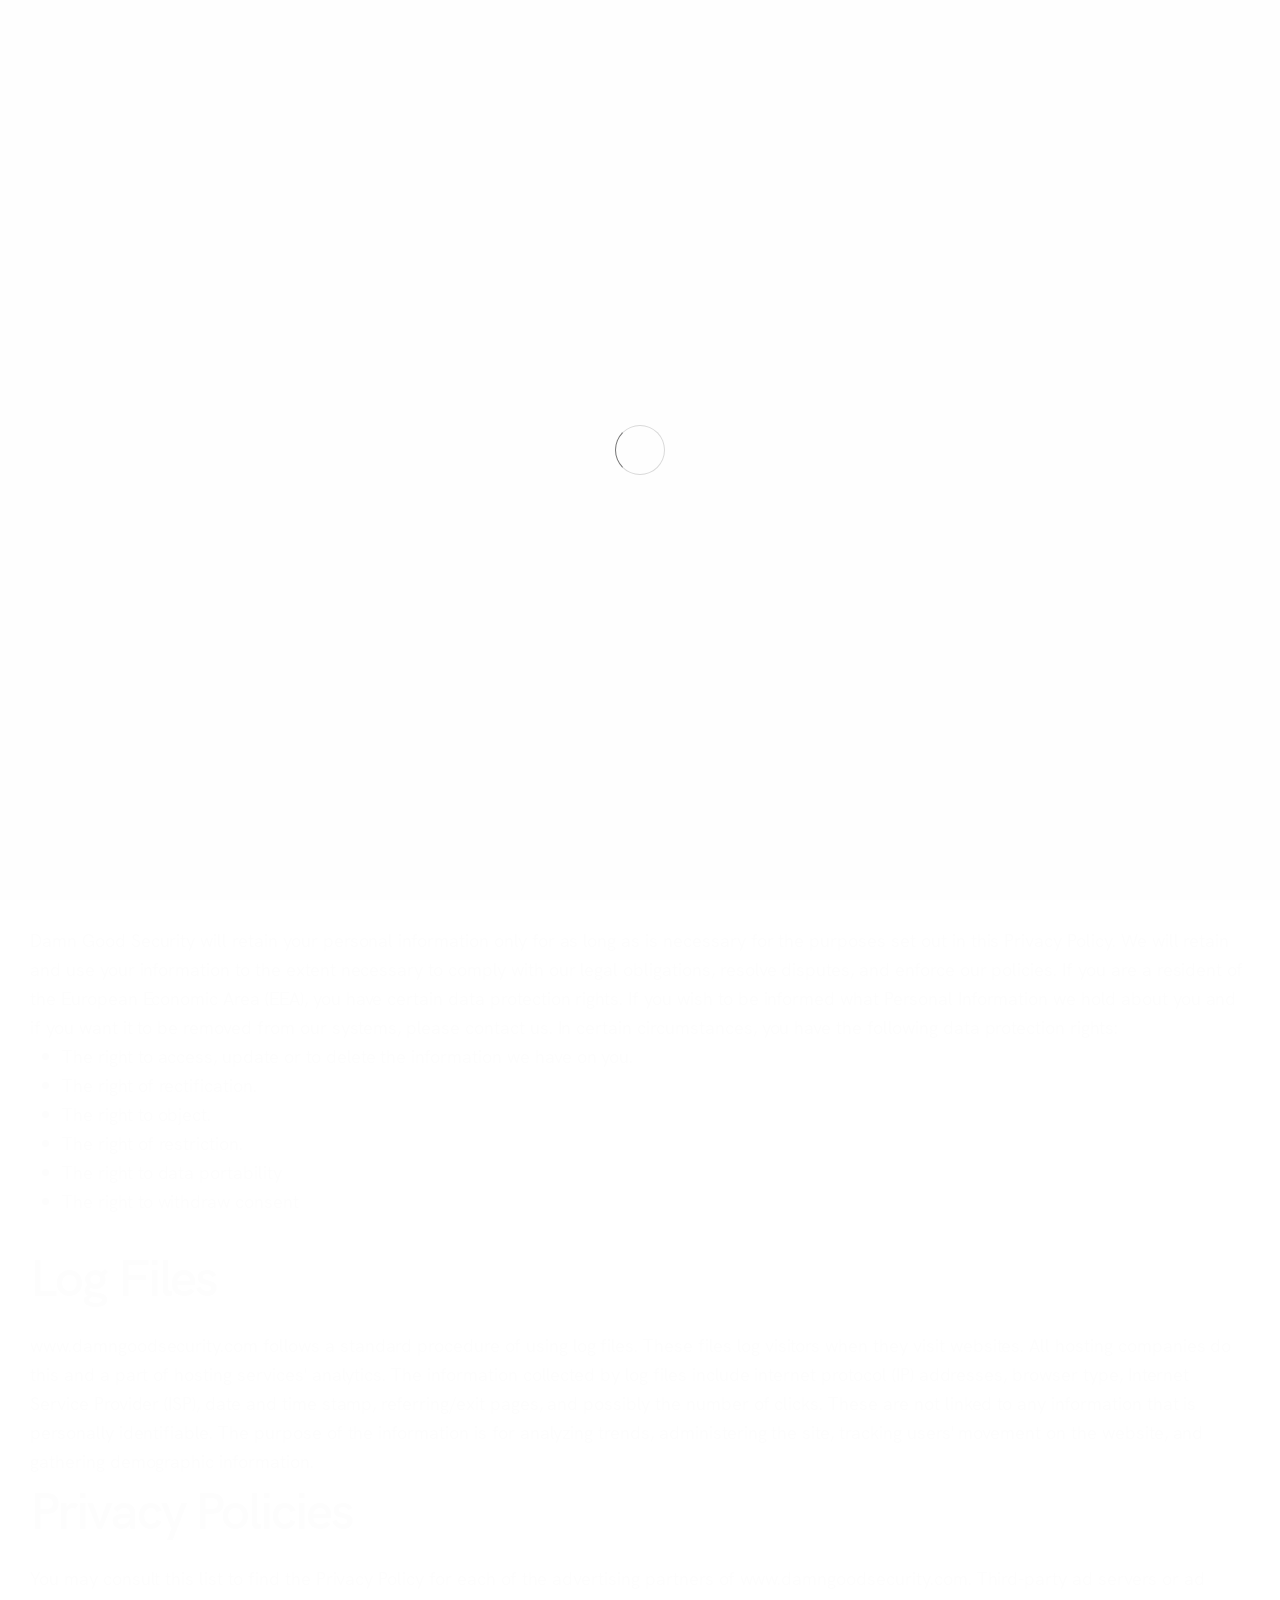
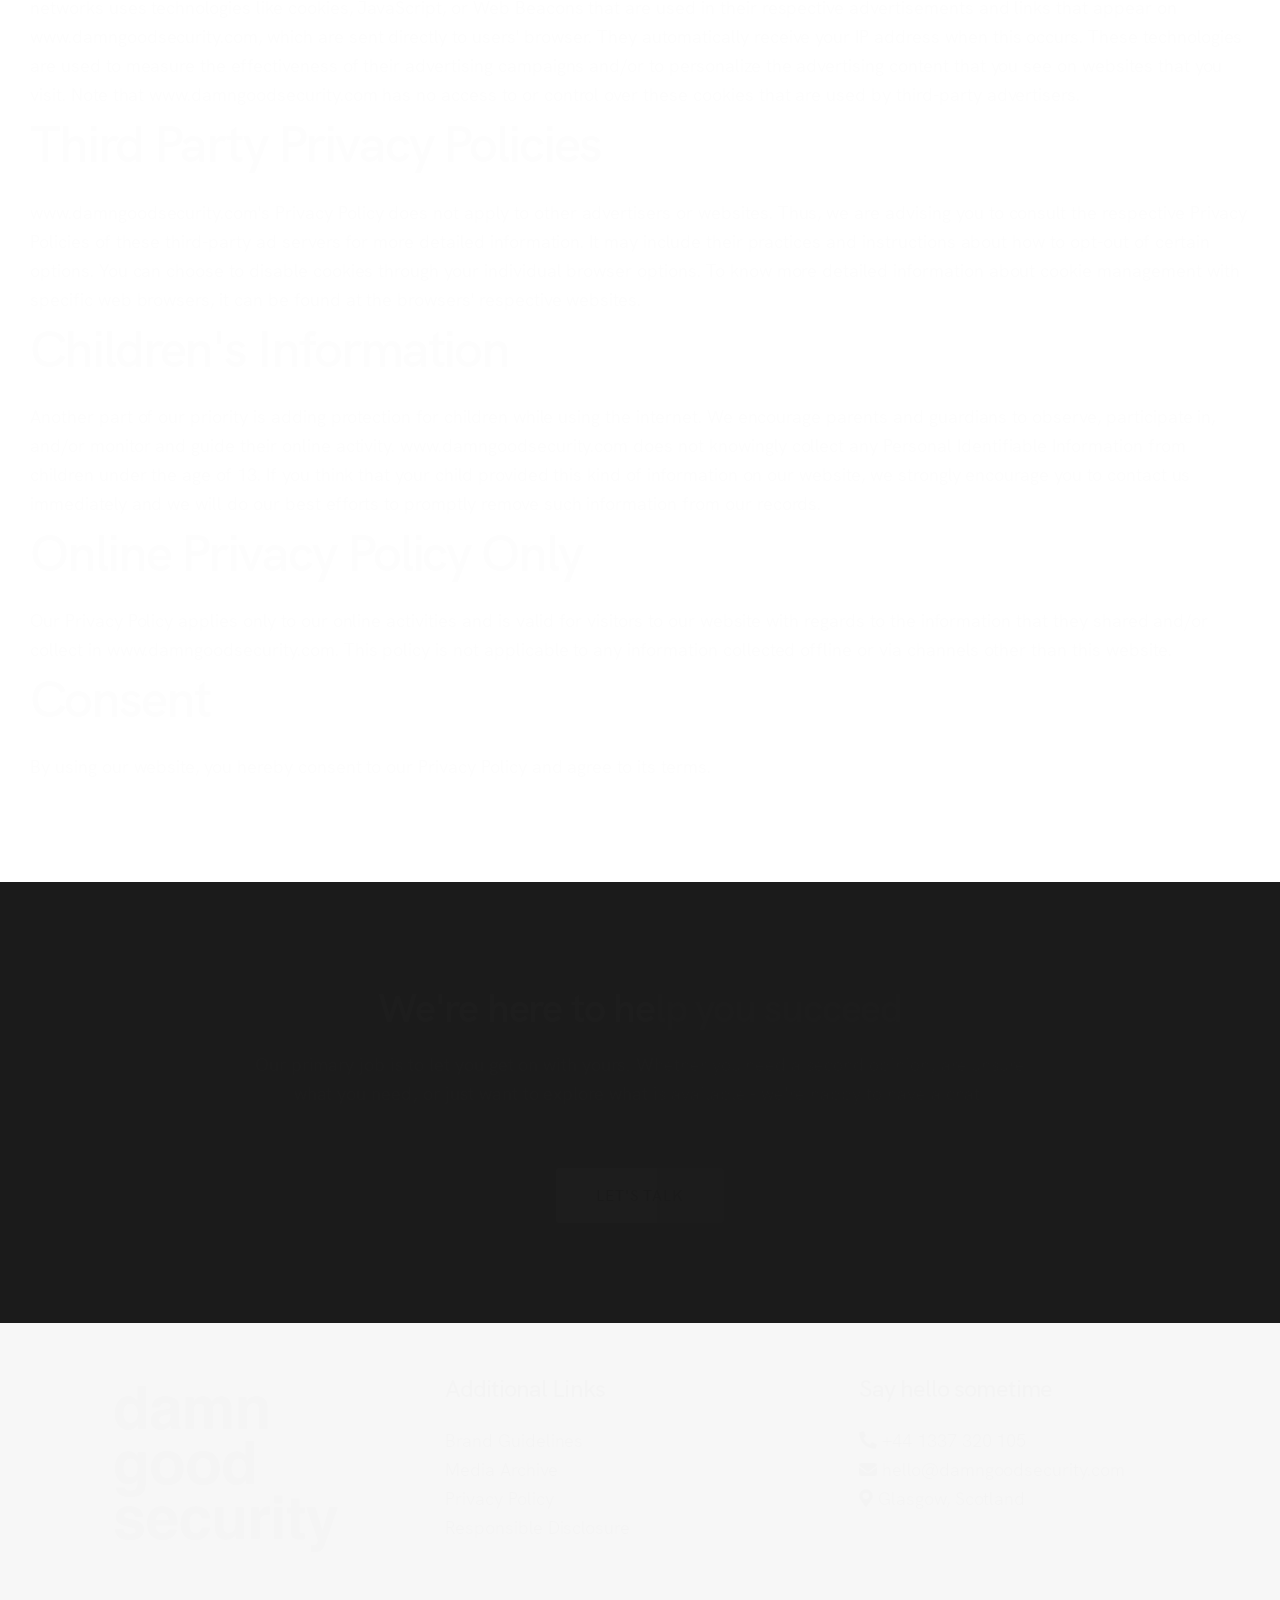
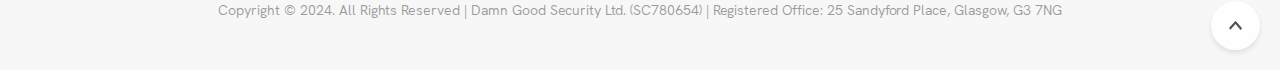
<file: privacy.html>
<!DOCTYPE html>
<html lang="en">
    <head>
        <title>Damn Good Security | Privacy Policy</title>
        <meta name="description" content="We don't just do security, we do Damn Good Security">  
        <meta charset="utf-8">
        <!--[if IE]><meta http-equiv='X-UA-Compatible' content='IE=edge,chrome=1'><![endif]-->
        <meta name="viewport" content="width=device-width, initial-scale=1.0" />
        <!-- Favicons -->
<link rel="apple-touch-icon" sizes="180x180" href="/img/favicon/apple-touch-icon.png">
<link rel="icon" type="image/png" sizes="32x32" href="/img/favicon/favicon-32x32.png">
<link rel="icon" type="image/png" sizes="16x16" href="/img/favicon/favicon-16x16.png">
<link rel="manifest" href="/img/favicon/site.webmanifest">
<link rel="mask-icon" href="/img/favicon/safari-pinned-tab.svg" color="#5bbad5">
<meta name="msapplication-TileColor" content="#da532c">
<meta name="theme-color" content="#ffffff">

<!-- CSS -->
<link rel="stylesheet" href="https://cdn.jsdelivr.net/npm/bootstrap@5.3.2/dist/css/bootstrap.min.css">
<link rel="stylesheet" href="css/style.css">
<link rel="stylesheet" href="css/style-responsive.css">
<link rel="stylesheet" href="css/vertical-rhythm.min.css">
<link rel="stylesheet" href="css/magnific-popup.css">
<link rel="stylesheet" href="css/owl.carousel.css">
<link rel="stylesheet" href="css/animate.min.css">
<link rel="stylesheet" href="css/splitting.css">
    </head>
    <body class="appear-animate">
        
        <!-- Page Loader -->        
        <div class="page-loader">
            <div class="loader">Loading...</div>
        </div>
        <!-- End Page Loader -->

        <!-- Skip to Content -->
        <a href="#main" class="btn skip-to-content">Skip to Content</a>
        <!-- End Skip to Content -->
        
        <!-- Page Wrap -->
        <div class="page" id="top">
            
            <!-- Navigation panel -->
            <nav class="main-nav sticky wow-menubar">
                <div class="full-wrapper relative clearfix">
                    <!-- Logo ( * your text or image into link tag *) -->
<div class="nav-logo-wrap local-scroll">
    <a href="/" class="logo">
        <img src="img/dgs-black.png" alt="Damn Good Security" width="188" height="37" />
    </a>
</div>

<!-- Mobile Menu Button -->
<div class="mobile-nav" role="button" tabindex="0">
    <i class="fa fa-bars"></i>
    <span class="sr-only">Menu</span>
</div>
<!-- Main Menu -->
<div class="inner-nav desktop-nav">
    <ul class="clearlist">
        <li>
            <a href="/" class="">Home</a>
        </li>
        <li>
            <a href="/about" class="">About</a>
        </li>
        <li>
            <a href="/services" class="">Services</a>
        </li>
        <li>
            <a href="/community" class="">Community</a>
        </li>
        <li>
            <a href="/media" class="">Media</a>
        </li>
        <li>
            <a href="/contact" class="">Contact</a>
        </li>
    </ul>
</div>
<!-- End Main Menu -->                </div>
            </nav>
            <!-- End Navigation panel -->
            
            <main id="main">    
            
                <!-- Home Section -->
                <section class="page-section bg-dark-alfa-50 bg-scroll" data-background="img/privacy.png" id="home">
                    <div class="container relative">
                    
                        <div class="row">
                            
                            <div class="col-md-8">
                                <div class="wow fadeInUpShort" data-wow-delay=".1s">
                                    <h1 class="hs-line-7 mb-20 mb-xs-10">Privacy Policy</h1>
                                </div>
                            </div>
                            
                        </div>
                    
                    </div>
                </section>
                <!-- End Home Section -->
                
                
                <!-- About Section -->
                <section class="page-section pt-50 pb-50" id="about">
                    <div class="container relative">
                        
                        <div class="mb-50 mb-sm-50">
                            <div class="row section-text">
                            
                                <div class="col-lg-12 wow linesAnimIn">

                                    At www.damngoodsecurity.com, accessible from www.damngoodsecurity.com, one of our main priorities is the privacy of our visitors. This Privacy Policy document contains types of information that is collected and recorded by www.damngoodsecurity.com and how we use it.

                                    If you have additional questions or require more information about our Privacy Policy, do not hesitate to contact us. Our Privacy Policy was generated with the help of GDPR Privacy Policy Generator

                                    <h1>General Data Protection Regulation (GDPR)</h1>
                                    We are a Data Controller of your information.

                                    Damn Good Security legal basis for collecting and using the personal information described in this Privacy Policy depends on the Personal Information we collect and the specific context in which we collect the information:
                                    <ul>
                                    <li>Damn Good Security needs to perform a contract with you</li>
                                    <li>You have given Damn Good Security permission to do so</li>
                                    <li>Processing your personal information is in Damn Good Security legitimate interests</li>
                                    <li>Damn Good Security needs to comply with the law</li>
                                    </ul>

                                    Damn Good Security will retain your personal information only for as long as is necessary for the purposes set out in this Privacy Policy. We will retain and use your information to the extent necessary to comply with our legal obligations, resolve disputes, and enforce our policies.

                                    If you are a resident of the European Economic Area (EEA), you have certain data protection rights. If you wish to be informed what Personal Information we hold about you and if you want it to be removed from our systems, please contact us.

                                    In certain circumstances, you have the following data protection rights:

                                    <ul>
                                    <li>The right to access, update or to delete the information we have on you.</li>
                                    <li>The right of rectification.</li>
                                    <li>The right to object.</li>
                                    <li>The right of restriction.</li>
                                    <li>The right to data portability</li>
                                    <li>The right to withdraw consent</li>
                                    </ul>
                                    <h1>Log Files</h1>
                                    www.damngoodsecurity.com follows a standard procedure of using log files. These files log visitors when they visit websites. All hosting companies do this and a part of hosting services' analytics. The information collected by log files include internet protocol (IP) addresses, browser type, Internet Service Provider (ISP), date and time stamp, referring/exit pages, and possibly the number of clicks. These are not linked to any information that is personally identifiable. The purpose of the information is for analyzing trends, administering the site, tracking users' movement on the website, and gathering demographic information.

                                    <h1>Privacy Policies</h1>
                                    You may consult this list to find the Privacy Policy for each of the advertising partners of www.damngoodsecurity.com.

                                    Third-party ad servers or ad networks uses technologies like cookies, JavaScript, or Web Beacons that are used in their respective advertisements and links that appear on www.damngoodsecurity.com, which are sent directly to users' browser. They automatically receive your IP address when this occurs. These technologies are used to measure the effectiveness of their advertising campaigns and/or to personalize the advertising content that you see on websites that you visit.

                                    Note that www.damngoodsecurity.com has no access to or control over these cookies that are used by third-party advertisers.

                                    <h1>Third Party Privacy Policies</h1>
                                    www.damngoodsecurity.com's Privacy Policy does not apply to other advertisers or websites. Thus, we are advising you to consult the respective Privacy Policies of these third-party ad servers for more detailed information. It may include their practices and instructions about how to opt-out of certain options.

                                    You can choose to disable cookies through your individual browser options. To know more detailed information about cookie management with specific web browsers, it can be found at the browsers' respective websites.

                                    <h1>Children's Information</h1>
                                    Another part of our priority is adding protection for children while using the internet. We encourage parents and guardians to observe, participate in, and/or monitor and guide their online activity.

                                    www.damngoodsecurity.com does not knowingly collect any Personal Identifiable Information from children under the age of 13. If you think that your child provided this kind of information on our website, we strongly encourage you to contact us immediately and we will do our best efforts to promptly remove such information from our records.

                                    <h1>Online Privacy Policy Only</h1>
                                    Our Privacy Policy applies only to our online activities and is valid for visitors to our website with regards to the information that they shared and/or collect in www.damngoodsecurity.com. This policy is not applicable to any information collected offline or via channels other than this website.

                                    <h1>Consent</h1>
                                    By using our website, you hereby consent to our Privacy Policy and agree to its terms.
                                </div>
                                
                            </div>
                        </div>

                    </div>
                </section>
                <!-- End About Section -->         

                <!-- Call Action Section -->
                <section class="small-section bg-dark light-content">
                    <div class="container relative">
                        <div class="row wow fadeInUpShort">
                            <div class="col-md-8 offset-md-2 text-center">
                                <h3 class="call-action-1-heading">We're here to help you succeed</h3>
                                <div class="call-action-1-decription mb-60 mb-sm-30">
                                    Our primary job is to let you get on with yours. Whether you need a second opinion, are unsure what you need, or just want to explore what is available - we're happy to have a chat.
                                </div>                                     
                            
                                <div class="local-scroll">
                                    <a href="/contact" class="btn btn-mod btn-w btn-large btn-round">Let's Talk</a>
                                </div>
                            </div>
                        </div>
                    </div>
                </section>
                <!-- End Call Action Section -->
                
            </main>
            
        
        </div>
        <!-- End Page Wrap -->
        
           <!-- Footer -->
    <footer class="page-section bg-gray-lighter footer pt-50 pt-sm-50 pb-50 pb-sm-50">
        <div class="container">

            <div class="mb-30 mb-sm-30">
                <div class="row section-text">
                
                    <div class="col-md-6 col-lg-4 mb-sm-30 mb-xs-30 wow linesAnimIn" data-wow-offset="0" data-splitting="lines">
                        <img src="img/dgs-black.png" style="width:60%">
                    </div>

                    
                    <div class="col-md-6 col-lg-4 mb-sm-30 mb-xs-30 wow linesAnimIn work-prev" data-wow-offset="0" data-splitting="lines">
                        <h4>Additional Links</h4>
                        <ul class="clearlist">
                            <li><a href="/brand-guidelines">Brand Guidelines</a></li>
                            <li><a href="/media">Media Archive</a></li>
                            <li><a href="/privacy">Privacy Policy</a></li>
                            <li><a href="/cvd">Responsible Disclosure</a></li>
                        </ul>
                    </div>
                    

                    <div class="col-md-6 col-lg-4 mb-sm-30 mb-xs-30 wow linesAnimIn work-prev">
                        <h4>Say hello sometime</h4>
                        <ul class="clearlist">
                            <li>
                                <i class="fa fa-phone-alt"></i> <span>+44 1337 320 105 </span>
                             </li>
                            <li>
                                <i class="fa fa-envelope"></i> <span><a href="mailto:hello@damngoodsecurity.com">hello@damngoodsecurity.com</a></span>
                             </li>
                             <li>
                                 <i class="fa fa-map-marker-alt"></i>  <span>Glasgow, Scotland</span>
                             </li>
                        </ul>
                    </div>
                    
                </div>
            </div>

            <!-- Footer Text -->
            <div class="footer-text">

                
                <div class="footer-made">
                    Copyright &copy; 2024. All Rights Reserved | Damn Good Security Ltd. (SC780654) | Registered Office: 25 Sandyford Place, Glasgow, G3 7NG
                </div>
                
            </div>
            <!-- End Footer Text --> 
            
         </div>
         
         <!-- Top Link -->
         <div class="local-scroll">
             <a href="#top" class="link-to-top"><i class="link-to-top-icon"></i><span class="sr-only">Scroll to top</span></a>
         </div>
         <!-- End Top Link -->
         
    </footer>
    <!-- End Footer -->

</div>
<!-- End Page Wrap -->


<!-- JS -->
<script src="js/jquery.min.js"></script>
<script src="js/jquery.easing.1.3.js"></script>
<script src="js/bootstrap.bundle.min.js"></script>
<script src="js/SmoothScroll.js"></script>
<script src="js/jquery.scrollTo.min.js"></script>
<script src="js/jquery.localScroll.min.js"></script>
<script src="js/jquery.viewport.mini.js"></script>
<script src="js/jquery.parallax-1.1.3.js"></script>
<script src="js/jquery.fitvids.js"></script>
<script src="js/owl.carousel.min.js"></script>
<script src="js/isotope.pkgd.min.js"></script>
<script src="js/imagesloaded.pkgd.min.js"></script>
<script src="js/jquery.magnific-popup.min.js"></script>
<script src="js/masonry.pkgd.min.js"></script>
<script src="js/jquery.lazyload.min.js"></script>
<script src="js/wow.min.js"></script>
<script src="js/morphext.js"></script>
<script src="js/typed.min.js"></script>
<script src="js/all.js"></script>
<script src="js/contact-form.js"></script>
<script src="js/jquery.ajaxchimp.min.js"></script>
<script src="js/objectFitPolyfill.min.js"></script>
<script src="js/splitting.min.js"></script>
    </body>
</html>
</file>
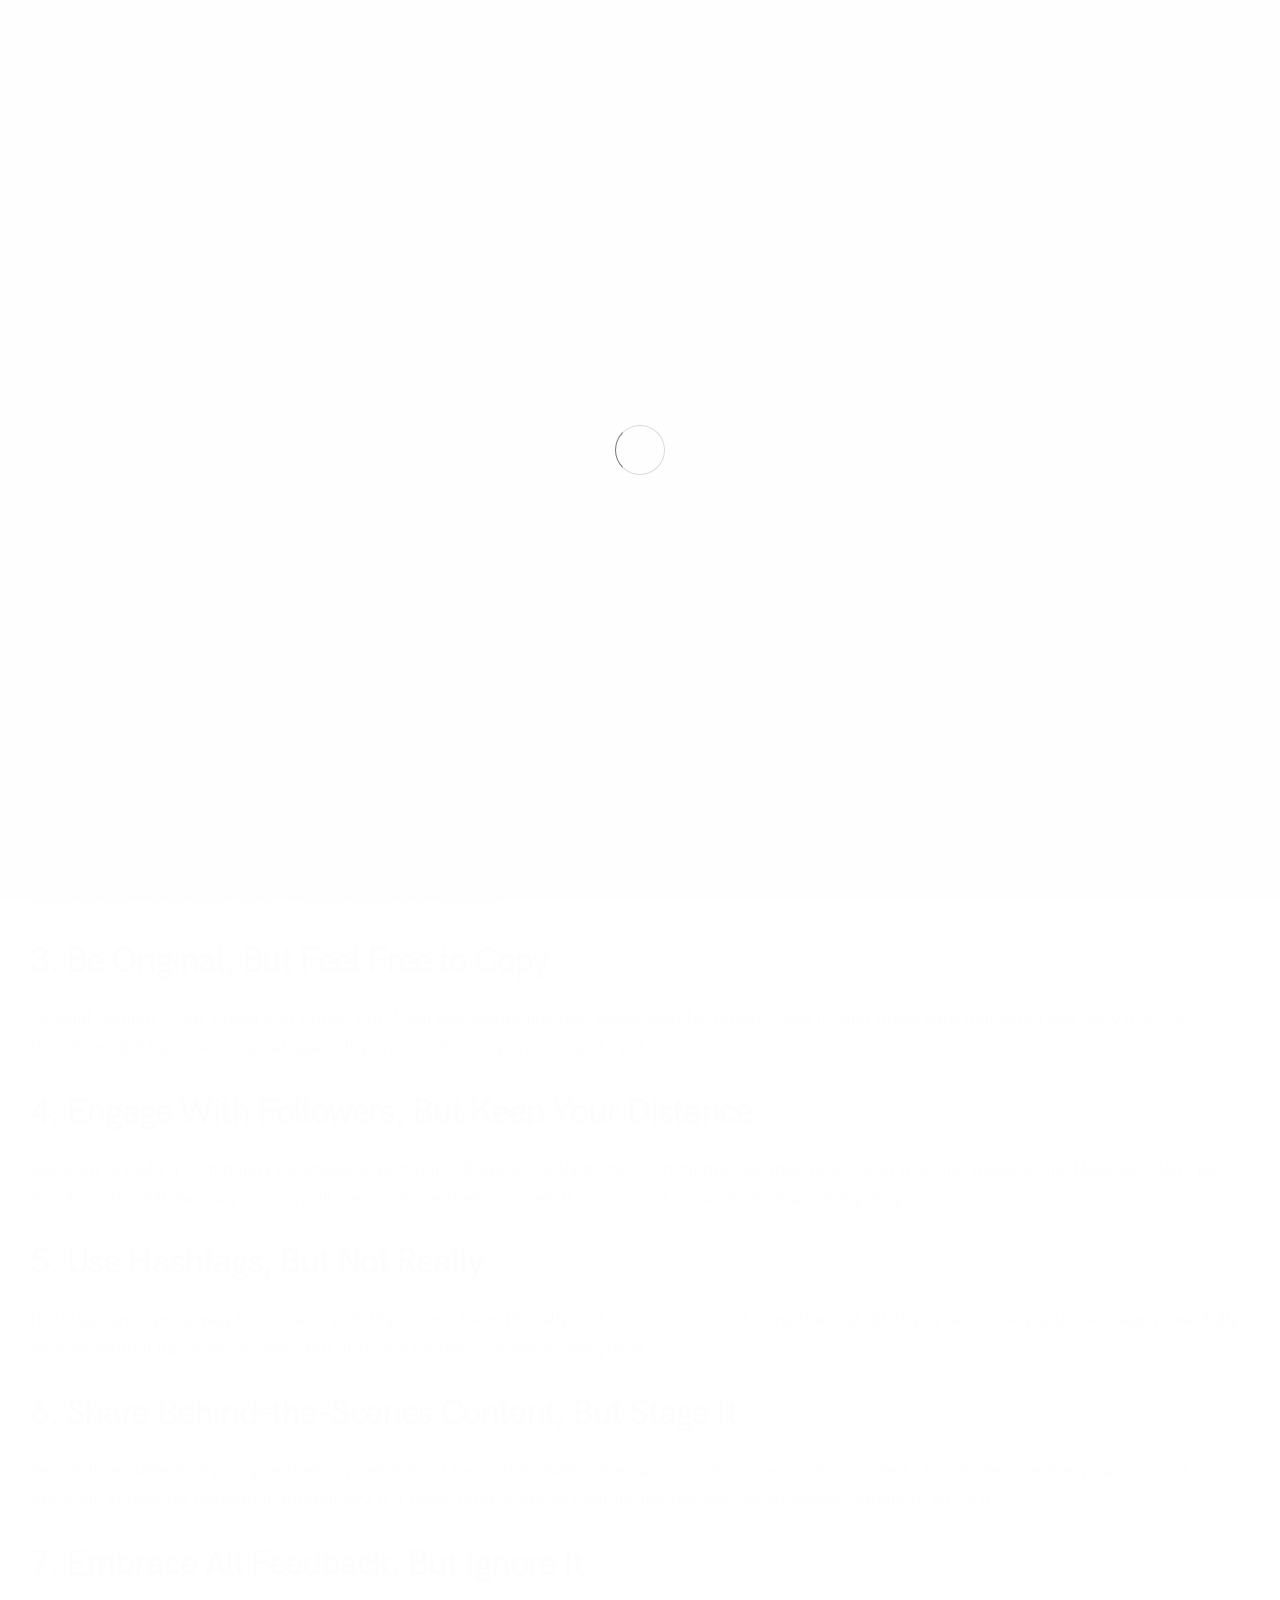
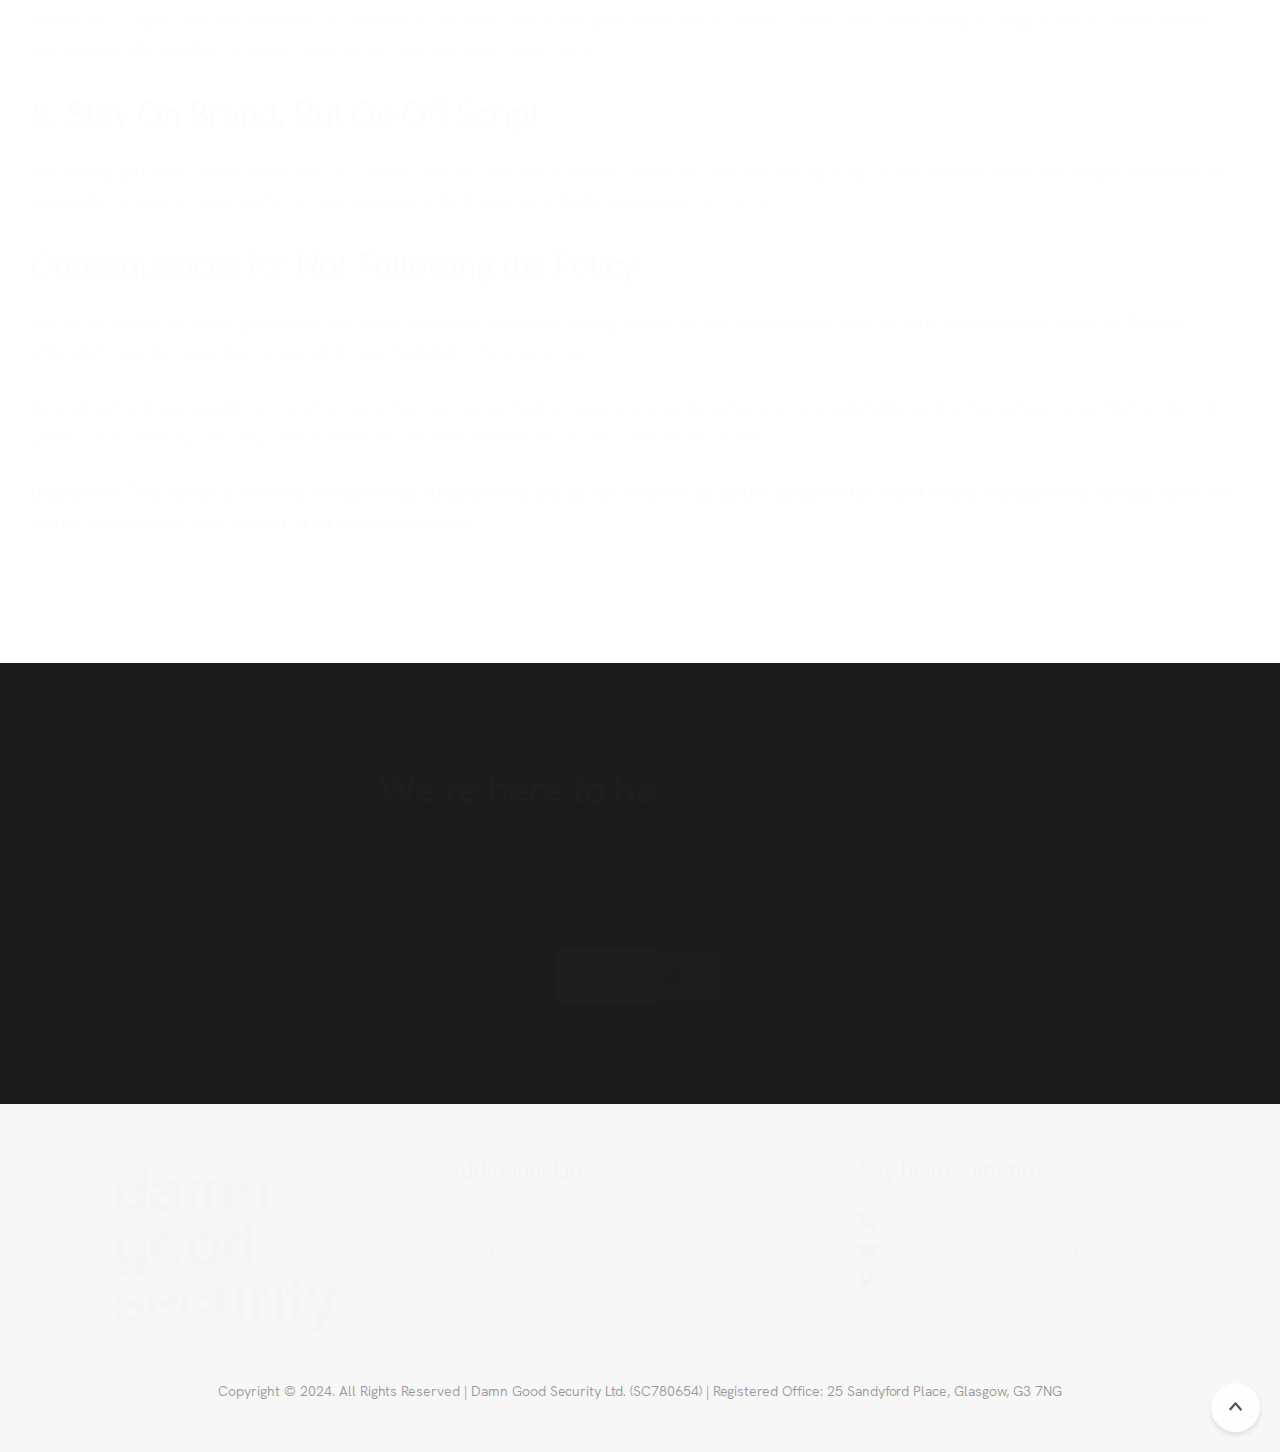
<file: social-media-policy.html>
<!DOCTYPE html>
<html lang="en">
    <head>
        <title>Damn Good Security | Social Media Policy</title>
        <meta name="description" content="We don't just do security, we do Damn Good Security">  
        <meta charset="utf-8">
        <!--[if IE]><meta http-equiv='X-UA-Compatible' content='IE=edge,chrome=1'><![endif]-->
        <meta name="viewport" content="width=device-width, initial-scale=1.0" />
        <!-- Favicons -->
<link rel="apple-touch-icon" sizes="180x180" href="/img/favicon/apple-touch-icon.png">
<link rel="icon" type="image/png" sizes="32x32" href="/img/favicon/favicon-32x32.png">
<link rel="icon" type="image/png" sizes="16x16" href="/img/favicon/favicon-16x16.png">
<link rel="manifest" href="/img/favicon/site.webmanifest">
<link rel="mask-icon" href="/img/favicon/safari-pinned-tab.svg" color="#5bbad5">
<meta name="msapplication-TileColor" content="#da532c">
<meta name="theme-color" content="#ffffff">

<!-- CSS -->
<link rel="stylesheet" href="https://cdn.jsdelivr.net/npm/bootstrap@5.3.2/dist/css/bootstrap.min.css">
<link rel="stylesheet" href="css/style.css">
<link rel="stylesheet" href="css/style-responsive.css">
<link rel="stylesheet" href="css/vertical-rhythm.min.css">
<link rel="stylesheet" href="css/magnific-popup.css">
<link rel="stylesheet" href="css/owl.carousel.css">
<link rel="stylesheet" href="css/animate.min.css">
<link rel="stylesheet" href="css/splitting.css">
    </head>
    <body class="appear-animate">
        
        <!-- Page Loader -->        
        <div class="page-loader">
            <div class="loader">Loading...</div>
        </div>
        <!-- End Page Loader -->

        <!-- Skip to Content -->
        <a href="#main" class="btn skip-to-content">Skip to Content</a>
        <!-- End Skip to Content -->
        
        <!-- Page Wrap -->
        <div class="page" id="top">
            
            <!-- Navigation panel -->
            <nav class="main-nav sticky wow-menubar">
                <div class="full-wrapper relative clearfix">
                    <!-- Logo ( * your text or image into link tag *) -->
<div class="nav-logo-wrap local-scroll">
    <a href="/" class="logo">
        <img src="img/dgs-black.png" alt="Damn Good Security" width="188" height="37" />
    </a>
</div>

<!-- Mobile Menu Button -->
<div class="mobile-nav" role="button" tabindex="0">
    <i class="fa fa-bars"></i>
    <span class="sr-only">Menu</span>
</div>
<!-- Main Menu -->
<div class="inner-nav desktop-nav">
    <ul class="clearlist">
        <li>
            <a href="/" class="">Home</a>
        </li>
        <li>
            <a href="/about" class="">About</a>
        </li>
        <li>
            <a href="/services" class="">Services</a>
        </li>
        <li>
            <a href="/community" class="">Community</a>
        </li>
        <li>
            <a href="/media" class="">Media</a>
        </li>
        <li>
            <a href="/contact" class="">Contact</a>
        </li>
    </ul>
</div>
<!-- End Main Menu -->                </div>
            </nav>
            <!-- End Navigation panel -->
            
            <main id="main">    
            
                <!-- Home Section -->
                <section class="page-section bg-dark-alfa-50 bg-scroll" data-background="img/social-media.png" id="home">
                    <div class="container relative">
                    
                        <div class="row">
                            
                            <div class="col-md-8">
                                <div class="wow fadeInUpShort" data-wow-delay=".1s">
                                    <h1 class="hs-line-7 mb-20 mb-xs-10">Social Media Policy</h1>
                                </div>
                            </div>
                            
                        </div>
                    
                    </div>
                </section>
                <!-- End Home Section -->
                
                
                <!-- About Section -->
                <section class="page-section pt-50 pb-50" id="about">
                    <div class="container relative">
                        
                        <div class="mb-50 mb-sm-50">
                            <div class="row section-text">
                            
                                <div class="col-lg-12 wow linesAnimIn">
                                    <p>Firstly, welcome to the Damn Good Security Social Media Policy, where consistency is key, except when it's not, and rules are made to be followed—unless you decide otherwise. Dive into our whirlpool of guidelines, where contradictions aren't just expected; they're encouraged. Please read carefully, or don't—it's entirely up to you.</p>

                                    <h3>1. Always Be Professional, But Keep It Casual</h3>
                                    <p>Every post should scream professionalism with a whisper of casual nonchalance. Dress your words in a suit, but make sure it's wearing sneakers. Be sure to address every topic with the seriousness it deserves, but feel free to throw in a "LOL" or "YOLO" for good measure.</p>

                                    <h3>2. Post Frequently, But Not Too Often</h3>
                                    <p>We encourage you to post regularly to keep our audience engaged, but please, not too regularly. Aim for that sweet spot between "Is Damn Good Security still in business?" and "We get it, you love widgets."</p>

                                    <h3>3. Be Original, But Feel Free to Copy</h3>
                                    <p>Original content is our bread and butter, but if you see something that works well for others, copy it. Just make sure that when you copy it, it's so transformed it becomes original again. If you're confused, you're doing it right.</p>

                                    <h3>4. Engage With Followers, But Keep Your Distance</h3>
                                    <p>We want to build a community by engaging with our followers—reply to their comments, like their posts, and dive into discussions. However, don't get too close. If a follower says "hi," by all means, leave them on read. It's important to maintain an air of mystery.</p>

                                    <h3>5. Use Hashtags, But Not Really</h3>
                                    <p>Hashtags are a great way to increase visibility, so use them liberally, but also consider not using them at all. If you can convey your message powerfully enough without hashtags, do that. But also, don't forget to hashtag everything.</p>

                                    <h3>6. Share Behind-the-Scenes Content, But Stage It</h3>
                                    <p>People love authenticity, so give them a peek behind the curtain with some candid, behind-the-scenes content. Just make sure every candid shot is perfectly staged for maximum authenticity. If it takes three hours to capture the perfect "spontaneous" moment, so be it.</p>

                                    <h3>7. Embrace All Feedback, But Ignore It</h3>
                                    <p>Feedback is a gift, and we welcome all comments, reviews, and messages. Read them, cherish them, then completely disregard them unless they're overwhelmingly positive. In which case, print them out and frame them.</p>

                                    <h3>8. Stay On Brand, But Go Off Script</h3>
                                    <p>Everything you post should align with our brand's values and voice, except when you feel like mixing it up. If one day you want our widget company to advocate for space travel, go for it. Just be sure to tie it back to widgets somehow—or don't.</p>

                                    <h3>Consequences for Not Following the Policy</h3>
                                    <p>Failure to adhere to these guidelines will result in a stern talking-to, during which we will congratulate you for your creativity and initiative. Repeat offenders may be rewarded or possibly reprimanded—it's a surprise!</p>

                                    <p>By embracing these guidelines, you'll ensure that our social media presence is as dynamic and unpredictable as the market we serve. Remember, at Damn Good Security, the only rule is there are no rules (except for all the rules listed above).</p>

                                    <p><strong>Disclaimer: This policy is intended for humorous purposes and should not be taken as actual guidance for social media management. Always strive for clarity, consistency, and respect in all communications.</strong></p>

                                </div>
                                
                            </div>
                        </div>

                    </div>
                </section>
                <!-- End About Section -->         

                <!-- Call Action Section -->
                <section class="small-section bg-dark light-content">
                    <div class="container relative">
                        <div class="row wow fadeInUpShort">
                            <div class="col-md-8 offset-md-2 text-center">
                                <h3 class="call-action-1-heading">We're here to help you succeed</h3>
                                <div class="call-action-1-decription mb-60 mb-sm-30">
                                    Our primary job is to let you get on with yours. Whether you need a second opinion, are unsure what you need, or just want to explore what is available - we're happy to have a chat.
                                </div>                                     
                            
                                <div class="local-scroll">
                                    <a href="/contact" class="btn btn-mod btn-w btn-large btn-round">Let's Talk</a>
                                </div>
                            </div>
                        </div>
                    </div>
                </section>
                <!-- End Call Action Section -->
                
            </main>
            
        
        </div>
        <!-- End Page Wrap -->
        
           <!-- Footer -->
    <footer class="page-section bg-gray-lighter footer pt-50 pt-sm-50 pb-50 pb-sm-50">
        <div class="container">

            <div class="mb-30 mb-sm-30">
                <div class="row section-text">
                
                    <div class="col-md-6 col-lg-4 mb-sm-30 mb-xs-30 wow linesAnimIn" data-wow-offset="0" data-splitting="lines">
                        <img src="img/dgs-black.png" style="width:60%">
                    </div>

                    
                    <div class="col-md-6 col-lg-4 mb-sm-30 mb-xs-30 wow linesAnimIn work-prev" data-wow-offset="0" data-splitting="lines">
                        <h4>Additional Links</h4>
                        <ul class="clearlist">
                            <li><a href="/brand-guidelines">Brand Guidelines</a></li>
                            <li><a href="/media">Media Archive</a></li>
                            <li><a href="/privacy">Privacy Policy</a></li>
                            <li><a href="/cvd">Responsible Disclosure</a></li>
                        </ul>
                    </div>
                    

                    <div class="col-md-6 col-lg-4 mb-sm-30 mb-xs-30 wow linesAnimIn work-prev">
                        <h4>Say hello sometime</h4>
                        <ul class="clearlist">
                            <li>
                                <i class="fa fa-phone-alt"></i> <span>+44 1337 320 105 </span>
                             </li>
                            <li>
                                <i class="fa fa-envelope"></i> <span><a href="mailto:hello@damngoodsecurity.com">hello@damngoodsecurity.com</a></span>
                             </li>
                             <li>
                                 <i class="fa fa-map-marker-alt"></i>  <span>Glasgow, Scotland</span>
                             </li>
                        </ul>
                    </div>
                    
                </div>
            </div>

            <!-- Footer Text -->
            <div class="footer-text">

                
                <div class="footer-made">
                    Copyright &copy; 2024. All Rights Reserved | Damn Good Security Ltd. (SC780654) | Registered Office: 25 Sandyford Place, Glasgow, G3 7NG
                </div>
                
            </div>
            <!-- End Footer Text --> 
            
         </div>
         
         <!-- Top Link -->
         <div class="local-scroll">
             <a href="#top" class="link-to-top"><i class="link-to-top-icon"></i><span class="sr-only">Scroll to top</span></a>
         </div>
         <!-- End Top Link -->
         
    </footer>
    <!-- End Footer -->

</div>
<!-- End Page Wrap -->


<!-- JS -->
<script src="js/jquery.min.js"></script>
<script src="js/jquery.easing.1.3.js"></script>
<script src="js/bootstrap.bundle.min.js"></script>
<script src="js/SmoothScroll.js"></script>
<script src="js/jquery.scrollTo.min.js"></script>
<script src="js/jquery.localScroll.min.js"></script>
<script src="js/jquery.viewport.mini.js"></script>
<script src="js/jquery.parallax-1.1.3.js"></script>
<script src="js/jquery.fitvids.js"></script>
<script src="js/owl.carousel.min.js"></script>
<script src="js/isotope.pkgd.min.js"></script>
<script src="js/imagesloaded.pkgd.min.js"></script>
<script src="js/jquery.magnific-popup.min.js"></script>
<script src="js/masonry.pkgd.min.js"></script>
<script src="js/jquery.lazyload.min.js"></script>
<script src="js/wow.min.js"></script>
<script src="js/morphext.js"></script>
<script src="js/typed.min.js"></script>
<script src="js/all.js"></script>
<script src="js/contact-form.js"></script>
<script src="js/jquery.ajaxchimp.min.js"></script>
<script src="js/objectFitPolyfill.min.js"></script>
<script src="js/splitting.min.js"></script>
    </body>
</html>
</file>
<file: css/style.css>
@charset "utf-8";
/*------------------------------------------------------------------
[Master Stylesheet]

Project: Rhythm
Version: 3.7.11
Last change: 26 November 2023
Primary use: Multipurpose Template  
-------------------------------------------------------------------*/

/*------------------------------------------------------------------
[Table of contents]

1. Fonts
    1.1. Font Awesome
    1.2. Font HK Grotesk
2. Common styles
3. Page loader
4. Typography
5. Buttons
6. Forms fields
7. Home sections
    7.1. Header common styles
    7.2. Scroll down icon
    7.3. HTML5 BG VIdeo
    7.4. Section edge svg
    7.5. Fullwidth gallery
    7.6. Split background
    7.7. Float Images
    7.8. Typed text
    7.9. Headings styles
8. Custom appear animation
    8.1. Extra styles for animate.css
9. Classic menu bar
    9.1. Logo (in navigation panel)
    9.2. Desktop nav
    9.3. Mobile nav
    9.4. Dark panel style
10. Sections styles
    10.1. Common
11. Services
12. Alternative services
13. Team
14. Features
15. Alt features
16. Counters
17. Portfolio
    17.1. Works filter
    17.2. Works grid
    17.3. Works full view
18. Banner section
19. Call action 1 section
20. Call action 2 section
21. Call action 3 section
22. Work process
23. Testimonial
    23.1. Logotypes
24. Post previews (news section)
25. Newsletter
26. Contact section
    26.1. Contact form
27. Footer
28. Blog
    28.1. Pagination
    28.2. Comments
    28.3. Sidebar
29. Shop
30. Pricing
31. Shortcodes
    31.1. Lightbox Modal
    31.2. Owl Carousel
    31.3. Tabs
    31.4. Tabs minimal
    31.5. Tabs Alternative
    31.6. Alert messages
    31.7. Accordion
    31.8. Toggle
    31.9. Progress bars
    31.10. Font Awesome icons examples
    31.11. Iconmonstr icons examples
32. Intro page
33. Skip to Content Link
34. Morphext


/* ==============================
   Fonts
   ============================== */
  
  /*
   * Font Awesome
   */
  
  @import "all.min.css";
  
  /*
   * Font HK Grotesk
   */

@font-face {
    font-family: 'HK_Grotesk';
    src: url('../webfonts/hkgrotesk-regular-webfont.woff2') format('woff2'),
         url('../webfonts/hkgrotesk-regular-webfont.woff') format('woff');
    font-weight: normal;
    font-style: normal;
    font-display: swap;
}
@font-face {
    font-family: 'HK_Grotesk_alt';
    src: url('../webfonts/hkgrotesk-regular-webfont-alt.woff2') format('woff2'),
         url('../webfonts/hkgrotesk-regular-webfont-alt.woff') format('woff');
    font-weight: 400;
    font-style: normal;
    font-display: swap;
}
@font-face {
    font-family: 'HK_Grotesk';
    src: url('../webfonts/hkgrotesk-italic-webfont.woff2') format('woff2'),
         url('../webfonts/hkgrotesk-italic-webfont.woff') format('woff');
    font-weight: 400;
    font-style: italic;
    font-display: swap;
}
@font-face {
    font-family: 'HK_Grotesk';
    src: url('../webfonts/hkgrotesk-semibold-webfont.woff2') format('woff2'),
         url('../webfonts/hkgrotesk-semibold-webfont.woff') format('woff');
    font-weight: 600;
    font-style: normal;
    font-display: swap;
}


/* ==============================
   Common styles
   ============================== */
:root{
    scroll-behavior: auto;
    --font-global: HK_Grotesk, arial, sans-serif;
    --font-global-alt: HK_Grotesk_alt, arial, sans-serif;
}
html{
    overflow-y: scroll;
    -ms-overflow-style: scrollbar;
}
html, body{
    height: 100%;
    -webkit-font-smoothing: antialiased;
    -moz-osx-font-smoothing: grayscale;
    text-rendering: optimizeLegibility;    
}

iframe{
    border: none;
}
a, b, div, ul, li{
    -webkit-tap-highlight-color: rgba(0,0,0,0); 
    -webkit-tap-highlight-color: transparent; 
    -moz-outline-: none;
}
a:focus:not(.focus-visible),
a:active,
section:focus,
div:active,
div:focus{
    -moz-outline: none;
    outline: none;
}
a:focus.focus-visible,
button:focus.focus-visible,
div:focus.focus-visible{
    -moz-outline: 2px dotted #36a367 !important;
    outline: 2px dotted #36a367 !important;
    outline-offset: 0 !important;
}

img:not([draggable]), embed, object, video{
    max-width: 100%;
    height: auto;
}

.min-height-80vh{
    min-height: 80vh;
}
.min-height-90vh{
    min-height: 90vh;
}
.min-height-100vh{
    min-height: 100vh;
    min-height: calc(var(--vh, 1vh) * 100);
}
.align-center{ text-align:center !important; }
.align-left{ text-align:left !important;}
.align-right{ text-align:right !important; }
.left{float:left !important;}
.right{float:right !important;}
.bg-position-top{background-position-y: top!important;}
.bg-position-bottom{background-position-y: bottom!important;}
.relative{position:relative;}
.hidden{display:none;}
.inline-block{display:inline-block;}
.overflow-hidden{overflow:hidden;}
.white{ color: #fff !important; }
.gray{ color: #757575 !important; }
.light-content .gray{ color: #bbb !important; }
.black{ color: #111 !important; }
.color{ color: #f1273c !important; }
.image-fullwidth img{
    width: 100%;
    height: auto;
}
.opacity-01{ opacity: .1; }
.opacity-015{ opacity: .15; }
.opacity-02{ opacity: .2; }
.opacity-025{ opacity: .25; }
.opacity-03{ opacity: .3; }
.opacity-035{ opacity: .35; }
.opacity-04{ opacity: .4; }
.opacity-045{ opacity: .45; }
.opacity-05{ opacity: .5; }
.opacity-055{ opacity: .55; }
.opacity-06{ opacity: .6; }
.opacity-065{ opacity: .65; }
.opacity-07{ opacity: .7; }
.opacity-075{ opacity: .75; }
.opacity-08{ opacity: .8; }
.opacity-085{ opacity: .85; }
.opacity-09{ opacity: .9; }
.opacity-095{ opacity: .95; }
.opacity-1{ opacity: 1; }
.stick-fixed{
    position: fixed !important;
    top: 0;
    left: 0;
}
.round{
    -webkit-border-radius: 3px !important;
    -moz-border-radius: 3px !important;
    border-radius: 3px !important;
}

::-moz-selection{ color: #fff; background:#000; }
::-webkit-selection{ color: #fff;    background:#000; }
::selection{ color: #fff;    background:#000; }

.animate, .animate *{
    -webkit-transition: all 0.27s cubic-bezier(0.000, 0.000, 0.580, 1.000);
    transition: all 0.27s cubic-bezier(0.000, 0.000, 0.580, 1.000);
}
.no-animate{    
    -webkit-transition-property: none !important;
    -moz-transition-property: none !important;
    -o-transition-property: none !important;
    transition-property: none !important; 
}
.clearlist, .clearlist li {
    list-style: none;
    padding: 0;
    margin: 0;
    background: none;
}

.full-wrapper {
    margin: 0 2%;
}
.container{
    max-width: 1318px;
    padding: 0 30px;
}


/* ==============================
   Page loader
   ============================== */

.page-loader{
    display:block;
    width: 100%;
    height: 100%;
    position: fixed;
    top: 0;
    left: 0;
    background: #fefefe;
    z-index: 100000; 
}

.loader{
    width: 50px;
    height: 50px;
    position: absolute;
    top: 50%;
    left: 50%;
    margin: -25px 0 0 -25px;
    font-size: 10px;
    text-indent: -12345px;
    border-top: 1px solid rgba(0,0,0, 0.15);
    border-right: 1px solid rgba(0,0,0, 0.15);
    border-bottom: 1px solid rgba(0,0,0, 0.15);
    border-left: 1px solid rgba(0,0,0, .55);
  
    -webkit-border-radius: 50%;
    -moz-border-radius: 50%;
    border-radius: 50%;
  
    -webkit-animation: spinner 700ms infinite linear;
    -moz-animation: spinner 700ms infinite linear;
    -ms-animation: spinner 700ms infinite linear;
    -o-animation: spinner 700ms infinite linear;
    animation: spinner 700ms infinite linear;
    
    will-change: transform;
  
    z-index: 100001;
}

.page-loader.dark{
    background: #111;   
}

.page-loader.dark .loader{
    border-top: 1px solid rgba(255,255,255, 0.15);
    border-right: 1px solid rgba(255,255,255, 0.15);
    border-bottom: 1px solid rgba(255,255,255, 0.15);
    border-left: 1px solid rgba(255,255,255, .5);
  
    -webkit-border-radius: 50%;
    -moz-border-radius: 50%;
    border-radius: 50%;
  
    -webkit-animation: spinner 700ms infinite linear;
    -moz-animation: spinner 700ms infinite linear;
    animation: spinner 700ms infinite linear;
  
    z-index: 100001;
}

@-webkit-keyframes spinner {
  0% {
    -webkit-transform: rotate(0deg);
    -moz-transform: rotate(0deg);
    transform: rotate(0deg);
  }

  100% {
    -webkit-transform: rotate(360deg);
    -moz-transform: rotate(360deg);
    transform: rotate(360deg);
  }
}

@-moz-keyframes spinner {
  0% {
    -webkit-transform: rotate(0deg);
    -moz-transform: rotate(0deg);
    transform: rotate(0deg);
  }

  100% {
    -webkit-transform: rotate(360deg);
    -moz-transform: rotate(360deg);
    transform: rotate(360deg);
  }
}

@keyframes spinner {
  0% {
    -webkit-transform: rotate(0deg);
    -moz-transform: rotate(0deg);
    transform: rotate(0deg);
  }

  100% {
    -webkit-transform: rotate(360deg);
    -moz-transform: rotate(360deg);
    transform: rotate(360deg);
  }
}



/* ==============================
   Typography
   ============================== */

body{
    color: #111;
    font-family: var(--font-global);
    font-size: 18px;
    font-weight: 400; /*500*/ 
    letter-spacing: -0.00208em;
    line-height: 1.61;    
}

a{
    color: #111;
    text-decoration: underline;
    -webkit-transition: color 0.1s cubic-bezier(0.000, 0.000, 0.580, 1.000);
    transition: color 0.1s cubic-bezier(0.000, 0.000, 0.580, 1.000);
}
a:hover{
    color: #555;
    text-decoration: underline;
}
b, strong{
    font-weight: 600;
}
mark{
    position: relative;
    padding: 0;
    color: inherit;
    background-color: transparent;
    background-image: linear-gradient(90deg,rgba(17,17,17,.1) 0,rgba(17,17,17,.1) 100%);
    background-repeat: no-repeat;
    background-size: 100% .3em;
    background-position: 0 110%;
}
.light-content mark{
    background-image: linear-gradient(90deg,rgba(255,255,255,.2) 0,rgba(255,255,255,.2) 100%);
}
.small,
small{
    font-weight: 400; /*500*/ 
}
h1,h2,h3,h4,h5,h6,
.h1,.h2,.h3,.h4,.h5,.h6{
    margin-bottom: 1em;
    font-weight: 600;
    line-height: 1.2;   
}

h1, .h1{
    margin-bottom: 0.5em;
    font-size: 3.25rem;
    letter-spacing: -0.04em;
}
h2, .h2{
    margin-bottom: 0.5em;
    font-size: 2.875rem;
    letter-spacing: -0.04em;
}
h3, .h3{
    margin-bottom: 0.7em;
    font-size: 2.17rem;
    letter-spacing: -0.04em;
}
h4, .h4{
    font-size: 1.5rem;
    letter-spacing: -0.04em;
}
h5, .h5{
    font-size: 1.25rem;
}
h6, .h6{
    font-size: 1rem;
    font-weight: 700;
}
p{
    margin: 0 0 1.5em 0;
}
ul, ol{
    margin: 0 0 1.5em 0;
}
blockquote{
    margin: 0 0 3em 0;
    padding: 0;
    border: none;
    background: none;
    font-style: normal;
    letter-spacing: -0.02em;
    line-height: 1.6;
}
blockquote p{
    position: relative;
    margin-bottom: 1em;
    font-size: 26px;
    font-style: normal;
    letter-spacing: -0.02em;
    line-height: 1.6;
}
blockquote footer{
    margin-top: -10px;
    font-size: 15px;
    font-weight: 400; /*500*/ 
}
dl dt{
    font-weight: 600;
}
pre{
    background-color: #f9f9f9;
    border-color: #ddd;

}
hr{
    background-color: #000;
    opacity: .1;
}
hr.white{
    background-color: #fff;
}

.uppercase{
    text-transform: uppercase;
    letter-spacing: 0.0454545em;
}
.serif{
    font-family: "Times New Roman", Times, serif;
    font-style: italic;
    font-weight: normal;
}
.normal{
    font-weight: normal;
}
.strong{
    font-weight: 700 !important;
}
.lead{
    margin: 1em 0 2em 0;
    font-size: 140%;
    font-weight: 400; /*500*/ 
    letter-spacing: -0.02em;
    line-height: 1.6;
}
.lead-alt{
    font-size: 46px;
    font-weight: 600;
    line-height: 1.196;
    letter-spacing: -0.04em;
}
.text{        
    font-size: 16px;
    color: #5f5f5f;
    line-height: 1.8;
}
.text h1,
.text h2,
.text h3,
.text h4,
.text h5,
.text h6{
    color: #111;
}
.light-content .text{
    font-weight: 400;
    color: #fff;
}
.light-content .text h1,
.light-content .text h2,
.light-content .text h3,
.light-content .text h4,
.light-content .text h5,
.light-content .text h6{
    color: #fff;
}
.dropcap{
    float: left;
    font-size: 3em;
    line-height: 1;
    padding: 2px 8px 2px 0;    
}
.table-bordered th,
.table-bordered td{
    border-color: #e0e0e0;
}
.light-content table{
    color: #fff;
    border-color: #333;
}
.light-content .table-bordered th,
.light-content .table-bordered td{
    border-color: #333;
}
.light-content .table-striped tbody tr:nth-of-type(odd){
    background-color: rgba(255,255,255, .05);
    color: #fff;
}

.highlight pre{
    border: 1px solid #eaeaea;
    background: #fcfcfc;
    color: #555;
    
    -webkit-border-radius: 3px;
    -moz-border-radius: 3px;
    border-radius: 3px;
}
.light-content .highlight pre{
    border-color: transparent;
    background-color: #282828;
    color: #bbb;
}

.big-icon{
    display: block;
    width: 90px;
    height: 90px;
    margin: 0 auto 20px;
    border: 3px solid #111;
    text-align: center;
    line-height: 81px;
    font-size: 32px;
    color: #111;
    
    -webkit-border-radius: 50%;
    -moz-border-radius: 50%;
    border-radius: 50%;
    
    -webkit-transition: all 0.27s cubic-bezier(0.000, 0.000, 0.580, 1.000);
    transition: all 0.27s cubic-bezier(0.000, 0.000, 0.580, 1.000);
}
.big-icon .fa-play{
    position: relative;
    left: 4px;
}
.big-icon-link{
    display: inline-block;
    text-decoration: none;
    -webkit-transform: scale(1.0001);
    transform: scale(1.0001);
}
.big-icon-link:hover .big-icon{
    -webkit-transition:0 none !important;
    transition:0 none !important;  
}
.big-icon-link:hover .big-icon{
    -webkit-transform: scale(1.05);
    transform: scale(1.05);    
}
.big-icon-link:active .big-icon{
    -webkit-transform: scale(0.99);
    transform: scale(0.99);
}
.big-icon-link:hover{
    text-decoration: none;
}
.light-content .big-icon{
    color: #fff;
    border-color: #fff;
}


/* ==============================
   Buttons
   ============================== */
  
.btn-mod,
a.btn-mod{
    -webkit-box-sizing: border-box;
    -moz-box-sizing: border-box;
    box-sizing: border-box;
    padding: 3px 13px 4px;
    color: #fff;
    background: rgba(17,17,17, .9);
    border: 2px solid transparent;
    font-size: 12px;
    font-weight: 600;
    text-transform: uppercase;
    text-decoration: none;
    letter-spacing: .065em;
    border-radius: 0;
    box-shadow: none;
    -webkit-transition: all 0.2s cubic-bezier(0.000, 0.000, 0.580, 1.000);
    transition: all 0.2s cubic-bezier(0.000, 0.000, 0.580, 1.000);
}
.btn-mod:hover,
.btn-mod:focus,
a.btn-mod:hover,
a.btn-mod:focus{
    background: #000;
    color: #fff;
    text-decoration: none;
    outline: none;
    border-color: transparent;
    box-shadow: none;
}
.btn-mod:active{
    cursor: pointer !important;
    outline: none !important;
}
.btn-hover-up:hover{
    -webkit-transform: translateY(-2px);
    transform: translateY(-2px);
}

.btn-mod.btn-small{
    height: auto;
    padding: 7px 17px 8px;
    font-size: 12px;
    letter-spacing: 1px;
} 
.btn-mod.btn-medium{
    height: auto;
    padding: 11px 37px 12px;
    font-size: 14px;
} 
.btn-mod.btn-large{
    height: auto;
    padding: 14px 38px 15px;
    font-size: 15px;
} 

.btn-mod.btn-glass{
    color: rgba(255,255,255, .75);
    background: rgba(0,0,0, .40);
}
.btn-mod.btn-glass:hover,
.btn-mod.btn-glass:focus{
    color: rgba(255,255,255, 1);
    background: rgba(0,0,0, 1);
}

.btn-mod.btn-border{
    color: #151515;
    border: 2px solid #151515;
    background: transparent;
}
.btn-mod.btn-border:hover,
.btn-mod.btn-border:focus{
    color: #fff;
    border-color: transparent;
    background: #000;
}

.btn-mod.btn-border-c{
    color: #f1273c;
    border: 2px solid #f1273c;
    background: transparent;
}
.btn-mod.btn-border-c:hover,
.btn-mod.btn-border-c:focus{
    color: #fff;
    border-color: transparent;
    background: #f1273c;
}

.btn-mod.btn-border-w{
    color: #fff;
    border: 2px solid rgba(255,255,255, .75);
    background: transparent;
}
.btn-mod.btn-border-w:hover,
.btn-mod.btn-border-w:focus{
    color: #111;
    border-color: transparent;
    background: #fff;
    box-shadow: 0 5px 7px 0 rgba(0, 0, 0, 0.2);
}

.btn-mod.btn-w{
    color: #111;
    background: rgba(255,255,255, .9);    
}
.btn-mod.btn-w:hover,
.btn-mod.btn-w:focus{
    color: #111;
    background: rgba(255,255,255, 1);
    box-shadow: 0 5px 7px 0 rgba(0, 0, 0, 0.2);
}

.btn-mod.btn-w-color{
    color: #f1273c;
    background: #fff;
}
.btn-mod.btn-w-color:hover,
.btn-mod.btn-w-color:focus{
    color: #151515;
    background: #fff;
}

.btn-mod.btn-gray{
    color: #707070;
    background: #e5e5e5;
}
.btn-mod.btn-gray:hover,
.btn-mod.btn-gray:focus{
    color: #333;
    background: #d5d5d5;
}

.btn-mod.btn-color{
    color: #fff;
    background: #f1273c;
}
.btn-mod.btn-color:hover,
.btn-mod.btn-color:focus{
    color: #fff;
    background: #f1273c;
    opacity: .85;
}

.btn-mod.btn-circle{
    -webkit-border-radius: 30px;
    -moz-border-radius: 30px;
    border-radius: 30px;
}
.btn-mod.btn-round{
    border-radius: 3px;
}
.btn-icon{
    position: relative;
    border: none;
    overflow: hidden;
}
.btn-icon.btn-small{
    overflow: hidden;
}
.btn-icon > span{
    width: 100%;
    height: 50px;
    line-height: 50px;
    margin-top: -25px;
    position: absolute;
    top: 50%;
    left: 0;
    color: #777;
    font-size: 48px;
    opacity: .2;
    
    -webkit-transition: all 0.2s cubic-bezier(0.000, 0.000, 0.580, 1.000);
    transition: all 0.2s cubic-bezier(0.000, 0.000, 0.580, 1.000);
}
.btn-icon:hover > span{
    opacity: 0;
    
    -webkit-transform: scale(2);
    -moz-transform: scale(2);
    transform: scale(2);
}
.btn-icon > span.white{
    color: #fff;
}
.btn-icon > span.black{
    color: #000;
}
.btn-full{
    width: 100%;
}


/* ==============================
   Forms fields
   ============================== */

.form input[type="text"],
.form input[type="email"],
.form input[type="number"],
.form input[type="url"],
.form input[type="search"],
.form input[type="tel"],
.form input[type="password"],
.form input[type="date"],
.form input[type="color"],
.form select{
    display: inline-block;
    height: 27px;
    vertical-align: middle;
    font-size: 13px;
    font-weight: 400;
    color: #757575;
    border: 1px solid rgba(0,0,0, .24);
    padding-top: 0;
    padding-bottom: 3px;
    padding-left: 7px;
    padding-right: 7px;
    border-radius: 0;
    box-shadow: none;
    
    -moz-box-sizing: border-box;
    -webkit-box-sizing: border-box;
    box-sizing: border-box;
    
    -webkit-transition: all 0.2s cubic-bezier(0.000, 0.000, 0.580, 1.000);  
    transition: all 0.2s cubic-bezier(0.000, 0.000, 0.580, 1.000);
    
    -webkit-appearance: none;
}
.form select:not([multiple]){
    padding-right: 24px !important;
    background-image: url('data:image/svg+xml;utf8,<svg xmlns="http://www.w3.org/2000/svg" xmlns:xlink="http://www.w3.org/1999/xlink" width="9px" height="5px"><path fill-rule="evenodd" fill="rgb(17, 17, 17)" d="M8.886,0.631 L8.336,0.117 C8.263,0.049 8.178,0.015 8.083,0.015 C7.988,0.015 7.903,0.049 7.830,0.117 L4.506,3.155 L1.183,0.117 C1.109,0.049 1.025,0.015 0.930,0.015 C0.834,0.015 0.750,0.049 0.677,0.117 L0.127,0.631 C0.053,0.699 0.017,0.778 0.017,0.867 C0.017,0.956 0.053,1.035 0.127,1.103 L4.253,4.892 C4.327,4.960 4.411,4.994 4.506,4.994 C4.602,4.994 4.686,4.960 4.759,4.892 L8.886,1.103 C8.959,1.035 8.996,0.956 8.996,0.867 C8.996,0.778 8.959,0.699 8.886,0.631 L8.886,0.631 Z"/></svg>');
    background-repeat: no-repeat;
    background-position: right 8px center;
    background-size: 9px 5px;    
}
.form select[multiple]{
    height: auto;
}
.form input[type="text"]:hover,
.form input[type="email"]:hover,
.form input[type="number"]:hover,
.form input[type="url"]:hover,
.form input[type="search"]:hover,
.form input[type="tel"]:hover,
.form input[type="password"]:hover,
.form input[type="date"]:hover,
.form input[type="color"]:hover,
.form select:hover{
    border-color: rgba(0,0,0, .38);
}
.form input[type="text"]:focus,
.form input[type="email"]:focus,
.form input[type="number"]:focus,
.form input[type="url"]:focus,
.form input[type="search"]:focus,
.form input[type="tel"]:focus,
.form input[type="password"]:focus,
.form input[type="date"]:focus,
.form input[type="color"]:focus,
.form select:focus{
    color: #111;
    border-color: rgba(0,0,0, .7);
    box-shadow: 0 0 3px rgba(0,0,0, .3);
    outline: none;
}
.light-content input[type="text"],
.light-content input[type="email"],
.light-content input[type="number"],
.light-content input[type="url"],
.light-content input[type="search"],
.light-content input[type="tel"],
.light-content input[type="password"],
.light-content input[type="date"],
.light-content input[type="color"],
.light-content select,
.light-content input[type="text"]:hover,
.light-content input[type="email"]:hover,
.light-content input[type="number"]:hover,
.light-content input[type="url"]:hover,
.light-content input[type="search"]:hover,
.light-content input[type="tel"]:hover,
.light-content input[type="password"]:hover,
.light-content input[type="date"]:hover,
.light-content input[type="color"]:hover,
.light-content select:hover,
.light-content input[type="text"]:focus,
.light-content input[type="email"]:focus,
.light-content input[type="number"]:focus,
.light-content input[type="url"]:focus,
.light-content input[type="search"]:focus,
.light-content input[type="tel"]:focus,
.light-content input[type="password"]:focus,
.light-content input[type="date"]:focus,
.light-content input[type="color"]:focus,
.light-content select:focus{
    border-color: #fff;
}
.form input[type="text"].input-lg,
.form input[type="email"].input-lg,
.form input[type="number"].input-lg,
.form input[type="url"].input-lg,
.form input[type="search"].input-lg,
.form input[type="tel"].input-lg,
.form input[type="password"].input-lg,
.form input[type="date"].input-lg,
.form input[type="color"].input-lg,
.form select.input-lg{
    height: 55px;
    padding-bottom: 4px;
    padding-left: 15px;
    padding-right: 15px;
    font-size: 18px;
}
.form input[type="text"].input-md,
.form input[type="email"].input-md,
.form input[type="number"].input-md,
.form input[type="url"].input-md,
.form input[type="search"].input-md,
.form input[type="tel"].input-md,
.form input[type="password"].input-md,
.form input[type="date"].input-md,
.form input[type="color"].input-md,
.form select.input-md{
    height: 48px;
    padding-left: 13px;
    padding-right: 13px;
    font-size: 16px;
}
.form input[type="text"].input-sm,
.form input[type="email"].input-sm,
.form input[type="number"].input-sm,
.form input[type="url"].input-sm,
.form input[type="search"].input-sm,
.form input[type="tel"].input-sm,
.form input[type="password"].input-sm,
.form input[type="date"].input-sm,
.form input[type="color"].input-sm,
.form select.input-sm{
    height: 37px;
    padding-left: 10px;
    padding-right: 10px;
    font-size: 15px;
}
.form textarea{
    font-size: 13px;
    font-weight: 400;
    color: #757575;
    border-color: rgba(0,0,0, .24);
    padding: 0 7px;
    outline: none;
    
    -webkit-box-shadow: none;
    -moz-box-shadow: none;
    box-shadow: none;
    
    -webkit-border-radius: 0;
    -moz-border-radius: 0;
    border-radius: 0;
    
    -webkit-appearance: none;
}
.form textarea:hover{
    border-color: rgba(0,0,0, .38);
}
.form textarea:focus{
    color: #111;
    border-color: rgba(0,0,0, .7);
    box-shadow: 0 0 3px rgba(0,0,0, .3);
}
.light-content textarea,
.light-content textarea:hover,
.light-content textarea:focus{
    border-color: #fff;
}
.form textarea.input-lg{
    padding: 12px 15px;
    font-size: 18px;
}
.form textarea.input-md{
    padding: 8px 13px;
    font-size: 16px;
    
}
.form textarea.input-sm{
    padding: 5px 10px;
    font-size: 15px;
}
.form label{
    display: inline-block;
    margin-bottom: .5rem;
    font-size: 20px;
    font-weight: 600;
}
.form .form-group{
    margin-bottom: 10px;
}

.form input.error{
    border-color: #f1273c;
}
.form div.error{
    margin-top: 20px;
    padding: 13px 20px;
    text-align: center;
    background: rgba(228,25,25, .75);
    color: #fff;
    border-radius: 3px;
}
.form div.error a,
.form div.error a:hover{
    color: #fff;
}
.form div.success{
    margin-top: 20px;
    padding: 13px 20px;
    text-align: center;
    background: rgba(50,178,95, .75);
    color: #fff;
    border-radius: 3px;
}

.form-tip{
    font-size: 14px;
    color: #757575;
}
.form-tip .fa{
    font-size: 12px;
}
.light-content .form-tip{
    color: #bbb;
}


/* ==============================
   Home sections
   ============================== */
  
/*
 * Header common styles
 */

.home-section{
    width: 100%;
    display: block;    
    position: relative;
    overflow: hidden;
    background-repeat: no-repeat;
    background-attachment: fixed;
    background-position: center center;
    -webkit-background-size: cover;
    -moz-background-size: cover;
    -o-background-size: cover;
    background-size: cover;
}

/* Home content */

.home-content{
    width: 100%;
    position: relative;
    text-align: center;
}

/*
 * Scroll down icon
 */

@-webkit-keyframes scroll-down-anim {
    0%{ -webkit-transform: translateY(-3px); }
    50%{ -webkit-transform: translateY(3px); }
    100%{ -webkit-transform: translateY(-3px); }
}
@keyframes scroll-down-anim {
    0%{ transform: translateY(-3px); }
    50%{ transform: translateY(3px); }
    100%{ transform: translateY(-3px); }
}

.scroll-down-wrap{
    position: absolute;
    bottom: 13px;
    left: 50%;
    width: 48px;
    height: 48px;
    margin-left: -24px;    
}
.scroll-down{
    display: block;
    width: 100%;
    height: 100%;
    text-decoration: none;
    opacity: .9;
    -webkit-transition: all 500ms cubic-bezier(0.250, 0.460, 0.450, 0.940); 
    transition: all 500ms cubic-bezier(0.250, 0.460, 0.450, 0.940);    
    -webkit-animation: scroll-down-anim 1.15s infinite;
    animation: scroll-down-anim 1.15s infinite; 
}
.scroll-down:before{
    display: block;
    content: "";
    width: 33px;
    height: 33px;
    margin: -17px 0 0 -17px;
    position: absolute;
    top: 50%;
    left: 50%;
    background: #fff;
    border-radius: 50%;    
    box-shadow: 0 3px 5px 0 rgba(0, 0, 0, 0.1);
    
    -webkit-transition: all 500ms cubic-bezier(0.250, 0.460, 0.450, 0.940); 
    transition: all 500ms cubic-bezier(0.250, 0.460, 0.450, 0.940);
    
    z-index: 1;
}
.scroll-down:hover:before{
    opacity: .8;
    box-shadow: 0 5px 7px 0 rgba(0, 0, 0, 0.26);
}
.scroll-down-icon{
    display: block;
    width: 13px;
    height: 9px;
    margin-left: -7px;
    margin-top: -3px;
    position: absolute;
    left: 50%;
    top: 50%;  
    background: url('data:image/svg+xml;utf8,<svg xmlns="http://www.w3.org/2000/svg" xmlns:xlink="http://www.w3.org/1999/xlink" width="13px" height="9px"><path fill-rule="evenodd" fill="rgb(17, 17, 17)" d="M13.004,1.626 L6.780,9.003 L6.304,8.474 L6.133,8.664 L-0.004,1.955 L1.453,0.335 L6.550,5.905 L11.536,-0.005 L13.004,1.626 Z"/></svg>');
    background-repeat: no-repeat;
    z-index: 2;
}

/*
 * HTML5 BG VIdeo
 */

.bg-video-wrapper{
    position: absolute;
    width: 100%;
    height: 100%;
    top: 0px;
    left: 0px;
}
.bg-video-overlay{
    position: absolute;
    width: 100%;
    height: 100%;
    top: 0px;
    left: 0px;
}
.bg-video-wrapper > video{
    position: absolute;
    top: 0;
    left: 0;
    min-width: 100%;
    min-height: 100%;
    object-fit: cover;
} 
a.bg-video-button-muted{
    display:block;
    width: 1em;
    height: 1em;
    position: absolute;
    bottom: 20px;
    left: 20px;    
    font-size: 28px;
    line-height: 1;
    color: #fff;  
    opacity: .75;    
    z-index: 1000;
}

/*
 * Section edge svg
 */

.edge-top-figure{
    width: 100%;
    position: absolute;
    top: 0;
    left: 0;
}
.edge-top-figure svg{
    width: 100%;
}
.edge-bottom-figure{
    width: 100%;
    position: absolute;
    bottom: 0;
    left: 0;
}
.edge-bottom-figure svg{
    width: 100%;
}

/*
 * Fullwidth gallery
 */

.fullwidth-gallery-wrapper{
    position: absolute;
    top: 0;
    left: 0;
    width: 100%;
}
.fullwidth-galley-content{
    position: relative;
    z-index: 25;
}

/*
 * Split background
 */

.split-background{
    position: absolute;
    top: 0;
    right: 0;
    width: 45.187%;
    height: 100%;
    background: #f5f5f5;
}
.light-content .split-background{
    background: #232323;
} 

/*
 * Float Images
 */

.float-images{
    position: absolute;
    top: 0;
    left: 0;
    width: 100%;
    height: 100%;
}
.float-images-1{
    position: absolute;
    top: 8.1875vw;
    left: 15.0625vw;
    width: 14.3125vw;
}
.float-images-2{
    position: absolute;
    bottom: 0;
    left: 3.125vw;
    width: 14.3125vw;
}
.float-images-3{
    position: absolute;
    bottom: 40.33333vh;
    right: 14vw;
    width: 10.6875vw;
}
.float-images-4{
    position: absolute;
    bottom: 18vh;
    right: 3.125vw;
    width: 14.3125vw;
}

/*
 * Typed text
 */

.typewrite .wrap:after{
    -webkit-animation: blink 0.7s infinite;
    -moz-animation: blink 0.7s infinite;
    animation: blink 0.7s infinite;
}
@-webkit-keyframes blink{
	0% { opacity:1; }
	50% { opacity:0; }
	100% { opacity:1; }
}
@-moz-keyframes blink{
	0% { opacity:1; }
	50% { opacity:0; }
	100% { opacity:1; }
}
@keyframes blink{
	0% { opacity:1; }
	50% { opacity:0; }
	100% { opacity:1; }
}

/* 
 * Headings styles
 */

.hs-wrap{
    max-width: 570px;
    margin: 0 auto;
    padding: 47px 30px 53px;
    position: relative;
    text-align: center;   
    border: 1px solid rgba(255,255,255, .5);
}

.hs-line-1{
    margin-top: 0;
    font-size: 94px;
    font-weight: 600;
    letter-spacing: -0.009375em;
}
.hs-line-2{
    margin-top: 0;
    font-size: 80px;
    font-weight: 600;
    letter-spacing: -0.03em;
    line-height: 1.3;
}
.hs-line-3{
    margin-top: 0;
    font-size: 22px;
    line-height: 1.4;
    font-weight: 600;
    text-transform: uppercase;
    letter-spacing: 0.0454545em;
}
.hs-line-4{
    margin-top: 0;
    font-size: 26px;
    line-height: 1.4;
    font-weight: 400;    
}
.hs-line-5{
    margin-top: 0;
    font-size: 74px;
    font-weight: 600;
    letter-spacing: -0.03em;
    line-height: 1.2;
}
.hs-line-6{
    margin-top: 0;
    font-family: var(--font-global-alt);
    font-size: 22px;
    font-weight: 400;
    line-height: 1.2;
}
.hs-line-7{
    margin-top: 0;
    font-size: 72px;
    font-weight: 600;
    line-height: 1.2;
    letter-spacing: -0.03em;
}
.hs-line-8{
    margin-top: 0;
    font-size: 25px;
    font-weight: 400;
    line-height: 1.3;
}
.hs-line-9{
    margin-top: 0;
    font-size: 92px;
    letter-spacing: -0.03em;
    line-height: 1.3;
}
.hs-line-10{
    margin-top: 0;
    font-size: 20px;
    font-weight: 600;
}
.hs-line-11{
    margin-top: 0;
    font-size: 30px;
    font-weight: 400;
}
.hs-line-12{
    margin-top: 0;
    font-size: 87px;
    font-weight: 600;
    line-height: 1.2;
    letter-spacing: -0.02em;
}
.hs-line-13{
    margin-top: 0;
    font-size: 96px;
    font-weight: 400;
}
.hs-line-14{
    margin-top: 0;
    font-size: 48px;
    font-weight: 400;
    line-height: 1.4;
}
.hs-line-15{
    margin-top: 0;
    font-size: 36px;
    font-weight: 400;
    line-height: 1.3;
}


/* ==============================
   Custom appear animation
   ============================== */

.appear-animate .wordsAnimIn .word{
    opacity: 0;
    -webkit-transform: translateY(1em) scale(.75) skew(-5deg) rotate(7deg);
    transform: translateY(1em) scale(.75) skew(-5deg) rotate(7deg);
    -webkit-transform-origin: 0 50%;
    transform-origin: 0 50%;
    -webkit-transition: all 0.5s cubic-bezier(0, 0.55, 0.45, 1);
    transition: all 0.5s cubic-bezier(0, 0.55, 0.45, 1);
    transition-delay: calc( 0.05s * var(--word-index) );
}
html:not(.mobile) .appear-animate .wordsAnimIn .word{
    will-change: opacity, transform;
}
@media (prefers-reduced-motion:reduce),print{
    .appear-animate .wordsAnimIn .word{
        opacity: 1 !important;
        -webkit-transform: none !important;
        transform: none !important;
    }
}
.wordsAnimIn.animated .word,
.mobile .wordsAnimIn .word{
    opacity: 1;
    -webkit-transform: translateY(0) scale(1) skew(0) rotate(0);
    transform: translateY(0) scale(1) skew(0) rotate(0);
}
.appear-animate .wordsAnimLongIn .word{
    opacity: 0;
    -webkit-transform: translateY(.5em);
    transform: translateY(.5em);
    -webkit-transition: all 2.5s cubic-bezier(0, 0.55, 0.45, 1);
    transition: all 2.5s cubic-bezier(0, 0.55, 0.45, 1);
    -webkit-transition-delay: calc( 0.3s * var(--word-index) );
    transition-delay: calc( 0.3s * var(--word-index) );
}
html:not(.mobile) .appear-animate .wordsAnimLongIn .word{
    will-change: opacity, transform;
}
@media (prefers-reduced-motion:reduce),print{
    .appear-animate .wordsAnimLongIn .word{
        opacity: 1 !important;
        -webkit-transform: none !important;
        transform: none !important;
    }
}
.wordsAnimLongIn.animated .word,
.mobile .wordsAnimLongIn .word{
    opacity: 1;
    -webkit-transform: translateY(0);
    transform: translateY(0);
}
.appear-animate .linesAnimIn .word{
    opacity: 0;
    -webkit-backface-visibility: hidden;
    backface-visibility: hidden;
    -webkit-transform: translateY(60px) translateZ(0) scale(1.0) rotate(0.02deg);   
    transform: translateY(60px) translateZ(0) scale(1.0) rotate(0.02deg);
    -webkit-transform-origin: 0 50%;
    transform-origin: 0 50%;
    -webkit-transition: all 1s cubic-bezier(0, 0.55, 0.45, 1);
    transition: all 1s cubic-bezier(0, 0.55, 0.45, 1);
    -webkit-transition-delay: calc( 0.1s * var(--line-index) );
    transition-delay: calc( 0.1s * var(--line-index) );
}
html:not(.mobile) .appear-animate .linesAnimIn .word{
    will-change: opacity, transform;
}
@media (prefers-reduced-motion:reduce),print{
    .appear-animate .linesAnimIn .word{
        opacity: 1 !important;
        -webkit-transform: none !important;
        transform: none !important;
    }
}
.linesAnimIn.animated .word,
.mobile .linesAnimIn .word{
    opacity: 1;   
    -webkit-transform: translateY(0) translateZ(0) scale(1.0) rotate(0.02deg);
    transform: translateY(0) translateZ(0) scale(1.0) rotate(0.02deg);
}

/*
 * Extra styles for animate.css
 */

.wow,
.wow-menubar,
.wow-p{
    opacity: 0.01;    
}
html:not(.mobile) .wow,
html:not(.mobile) .wow-menubar,
html:not(.mobile) .wow-p{
    will-change: opacity, transform;
}
.appear-animate .wow.scaleOutIn{
    opacity: 1;
    -webkit-transform: scale(1.2);
    transform: scale(1.2);
}
.appear-animate .wow.animated,
.appear-animate .wow.scaleOutIn.animated,
.appear-animate .wow-p.amimated,
.appear-animate .wow-menubar.animated,
.mobile .appear-animate .wow,
.mobile .appear-animate .wow-menubar,
.mobile .appear-animate .wow-p{
    opacity: 1;
    -webkit-transform: scale(1.0);
    transform: scale(1.0);
}
@media (prefers-reduced-motion:reduce), print{
    .wow,
    .wow.scaleOutIn,
    .wow-menubar,
    .wow-p{
        opacity: 1 !important;
        -webkit-transform: none !important;
        transform: none !important;
        -webkit-animation: none !important;
        animation: none !important;
    }
}
.fadeInDownShort, .fadeInUpShort, .scalexIn, .fadeScaleIn, 
.fadeScaleOutIn, .fadeScaleOutInShort,
.backInDown, .backInLeft, .backInRight, .backInUp,
.bounceIn, .bounceInDown, .bounceInLeft, .bounceInRight, .bounceInUp, 
.fadeIn, .fadeInDown, .fadeInDownBig, .fadeInLeft, .fadeInLeftBig, 
.fadeInRight, .fadeInRightBig, .fadeInUp, .fadeInUpBig, .fadeInTopLeft,
.fadeInTopRight, .fadeInBottomLeft, .fadeInBottomRight, .flipInX, .flipInY,
.lightSpeedInRight, .lightSpeedInLeft, .rotateIn, .rotateInDownLeft,
.rotateInDownRight, .rotateInUpLeft, .rotateInUpRight, .jackInTheBox, 
.rollIn, .zoomIn, .zoomInDown, .zoomInLeft, .zoomInRight, .zoomInUp{
    -webkit-backface-visibility: hidden;
    backface-visibility: hidden;    
    -webkit-transform: translateZ(0);
    transform: translateZ(0);
}
@keyframes fadeInDownShort{
    0%{
        opacity: 0;
        -webkit-transform: translate3d(0,-37px,0);
        transform: translate3d(0,-37px,0)
    }
    to{
        opacity: 1;
        -webkit-transform: translate3d(0,0,0);
        transform: translate3d(0,0,0);
    }
}
.fadeInDownShort{
    -webkit-animation-name: fadeInDownShort;
    animation-name: fadeInDownShort
}
@keyframes fadeInUpShort{
    0%{
        opacity: 0;
        -webkit-transform: translate3d(0,37px,0);
        transform: translate3d(0,37px,0);
    }
    to{
        opacity: 1;
        -webkit-transform: translate3d(0,0,0);
        transform: translate3d(0,0,0);
    }
}
.fadeInUpShort{
    -webkit-animation-name: fadeInUpShort;
    animation-name: fadeInUpShort;
    
}
@keyframes scalexIn{
    0%{
        opacity: 0;
        -webkit-transform: scaleX(0);
        transform: scaleX(0);
        -webkit-transform-origin: left center;
        transform-origin: left center;        
    }
    to{
        opacity: 1;
        -webkit-transform: scaleX(1);
        transform: scaleX(1);
        -webkit-transform-origin: left center;
        transform-origin: left center;
    }
}
.scalexIn{
    -webkit-animation-name: scalexIn;
    animation-name: scalexIn;
}
@keyframes fadeScaleIn{
    0%{
        opacity: 0;
        -webkit-transform: scale(.975) rotate(0.1deg);
        transform: scale(.975) rotate(0.1deg);   
    }
    to{
        opacity: 1;
        -webkit-transform: scale(1.001) rotate(0);
        transform: scale(1.00) rotate(0);
    }
}
.fadeScaleIn{
    -webkit-animation-name: fadeScaleIn;
    animation-name: fadeScaleIn;
}
@keyframes scaleOutIn{
    0%{
        -webkit-transform: scale(1.2);
        transform: scale(1.2);      
    }
    to{
        -webkit-transform: scale(1.0);
        transform: scale(1.0);
    }
}
.scaleOutIn{
    -webkit-animation-name: scaleOutIn;
    animation-name: scaleOutIn;
}
@keyframes fadeScaleOutIn{
    0%{
        opacity: 0;
        -webkit-transform: scale(1.5);
        transform: scale(1.5);      
    }
    to{
        opacity: 1;
        -webkit-transform: scale(1);
        transform: scale(1);
    }
}
.fadeScaleOutIn{
    -webkit-animation-name: fadeScaleOutIn;
    animation-name: fadeScaleOutIn;
}
@keyframes fadeScaleOutInShort{
    0%{
        opacity: 0;
        -webkit-transform: scale(1.1);
        transform: scale(1.1);      
    }
    to{
        opacity: 1;
        -webkit-transform: scale(1);
        transform: scale(1);
    }
}
.fadeScaleOutInShort{
    -webkit-animation-name: fadeScaleOutInShort;
    animation-name: fadeScaleOutInShort;
}


/* ==============================
   Classic menu bar
   ============================== */


/*
 * Logo (in navigation panel)
 */

.nav-logo-wrap{
    float: left;
    margin-right: 20px;
}
.nav-logo-wrap .logo{
    display: flex;
    align-items: center;
    max-width: 188px;
    height: 85px;
    -webkit-transition: all 0.2s cubic-bezier(0.000, 0.000, 0.580, 1.000);
    transition: all 0.2s cubic-bezier(0.000, 0.000, 0.580, 1.000);
}
.nav-logo-wrap .logo img{
    width: auto;
    max-height: 100%;
}
.nav-logo-wrap .logo:before,
.nav-logo-wrap .logo:after{
    display: none;
}
.logo,
a.logo:hover{
    font-size: 18px;
    font-weight: 600 !important;
    text-decoration: none;
    color: rgba(0,0,0, .9);
}

/*
 * Desktop nav
 */

.main-nav{
    width: 100%;
    height: 85px !important;
    position: relative;
    top: 0;
    left: 0;
    text-align: left;
    background: rgba(255,255,255, .99);
    box-shadow: 0 3px 15px 0 rgba(0, 0, 0, 0.05);
    z-index: 1030;
    
    -webkit-transition: all 0.2s cubic-bezier(0.000, 0.000, 0.580, 1.000);
    transition: all 0.2s cubic-bezier(0.000, 0.000, 0.580, 1.000);
}
.main-nav.sticky{
    position: -webkit-sticky;
    position: sticky;
    top: 0;
}
.small-height{
    height: 65px !important;
}
.small-height .inner-nav ul li a,
.mobile-cart.small-height{
    height: 65px !important;
    line-height: 62px !important;
}
.inner-nav{
    display: inline-block;
    position: relative;
    float: right;
}
.inner-nav ul{
    float: right;
    margin: auto;
    font-size: 18px;
    font-weight: 400;
    text-align: center;
    letter-spacing: 0;
    line-height: 1.3;
}
.inner-nav ul li {
    float: left;
    margin-left: 35px;
    position: relative;
}
.inner-nav ul li a{
    color: #555;
    display: inline-block;
    -moz-box-sizing: border-box;
    -webkit-box-sizing: border-box;
    box-sizing: border-box;
    text-decoration: none; 
    -webkit-transition: all 0.2s cubic-bezier(0.000, 0.000, 0.580, 1.000);   
    transition: all 0.2s cubic-bezier(0.000, 0.000, 0.580, 1.000);
}
.inner-nav ul li a:hover,
.inner-nav ul li a.active{
    color: #111;
    opacity: 1;
    text-decoration: none;
}
.inner-nav ul li a .fa-sm{
    width: 20px;
    font-size: 14px;
    text-align: center;
}
.inner-nav ul li a .btn{
    margin-top: -0.587em;
}
.body-scrolled .inner-nav ul li a,
.js-no-transparent-white .inner-nav ul li a{
    color: #555;
    opacity: 1;
}
.body-scrolled .inner-nav ul li a:hover,
.body-scrolled .inner-nav ul li a.active,
.js-no-transparent-white .inner-nav ul li a:hover,
.js-no-transparent-white .inner-nav ul li a.active{
    color: #000;
}
.main-nav-icon-search{
    display: inline-block;
    width: 14px; 
    height: 14px;
    position: relative;
    top: 0.05em;
    opacity: .9;
    background: url('data:image/svg+xml;utf8,<svg xmlns="http://www.w3.org/2000/svg" xmlns:xlink="http://www.w3.org/1999/xlink" width="14px" height="14px"><path fill-rule="evenodd" fill="rgb(85, 85, 85)" d="M5.924,9.690 C4.886,9.690 3.998,9.321 3.261,8.583 C2.523,7.846 2.154,6.958 2.154,5.920 C2.154,4.882 2.523,3.995 3.261,3.257 C3.998,2.520 4.886,2.150 5.924,2.150 C6.961,2.150 7.849,2.520 8.587,3.257 C9.324,3.995 9.693,4.882 9.693,5.920 C9.693,6.958 9.324,7.846 8.587,8.583 C7.849,9.321 6.961,9.690 5.924,9.690 ZM13.690,12.164 L10.804,9.278 C11.500,8.273 11.848,7.154 11.848,5.920 C11.848,5.118 11.692,4.351 11.381,3.619 C11.069,2.887 10.648,2.255 10.118,1.725 C9.588,1.195 8.957,0.775 8.225,0.464 C7.493,0.152 6.726,-0.004 5.924,-0.004 C5.121,-0.004 4.354,0.152 3.622,0.464 C2.890,0.775 2.259,1.195 1.729,1.725 C1.199,2.255 0.778,2.887 0.467,3.619 C0.156,4.351 -0.000,5.118 -0.000,5.920 C-0.000,6.723 0.156,7.489 0.467,8.222 C0.778,8.954 1.199,9.584 1.729,10.114 C2.259,10.644 2.890,11.065 3.622,11.377 C4.354,11.688 5.121,11.844 5.924,11.844 C7.158,11.844 8.277,11.496 9.281,10.800 L12.167,13.679 C12.369,13.892 12.622,13.998 12.925,13.998 C13.216,13.998 13.469,13.892 13.682,13.679 C13.895,13.465 14.002,13.213 14.002,12.921 C14.002,12.624 13.898,12.371 13.690,12.164 L13.690,12.164 Z"/></svg>');
    -webkit-transition: all 0.27s cubic-bezier(0.000, 0.000, 0.580, 1.000);
    transition: all 0.27s cubic-bezier(0.000, 0.000, 0.580, 1.000);
}
.main-nav:not(.dark, .mobile-on) .inner-nav ul li a:hover .main-nav-icon-search,
.main-nav:not(.dark, .mobile-on) .inner-nav ul li a.active .main-nav-icon-search{
    background: url('data:image/svg+xml;utf8,<svg xmlns="http://www.w3.org/2000/svg" xmlns:xlink="http://www.w3.org/1999/xlink" width="14px" height="14px"><path fill-rule="evenodd" fill="rgb(17, 17, 17)" d="M5.924,9.690 C4.886,9.690 3.998,9.321 3.261,8.583 C2.523,7.846 2.154,6.958 2.154,5.920 C2.154,4.882 2.523,3.995 3.261,3.257 C3.998,2.520 4.886,2.150 5.924,2.150 C6.961,2.150 7.849,2.520 8.587,3.257 C9.324,3.995 9.693,4.882 9.693,5.920 C9.693,6.958 9.324,7.846 8.587,8.583 C7.849,9.321 6.961,9.690 5.924,9.690 ZM13.690,12.164 L10.804,9.278 C11.500,8.273 11.848,7.154 11.848,5.920 C11.848,5.118 11.692,4.351 11.381,3.619 C11.069,2.887 10.648,2.255 10.118,1.725 C9.588,1.195 8.957,0.775 8.225,0.464 C7.493,0.152 6.726,-0.004 5.924,-0.004 C5.121,-0.004 4.354,0.152 3.622,0.464 C2.890,0.775 2.259,1.195 1.729,1.725 C1.199,2.255 0.778,2.887 0.467,3.619 C0.156,4.351 -0.000,5.118 -0.000,5.920 C-0.000,6.723 0.156,7.489 0.467,8.222 C0.778,8.954 1.199,9.584 1.729,10.114 C2.259,10.644 2.890,11.065 3.622,11.377 C4.354,11.688 5.121,11.844 5.924,11.844 C7.158,11.844 8.277,11.496 9.281,10.800 L12.167,13.679 C12.369,13.892 12.622,13.998 12.925,13.998 C13.216,13.998 13.469,13.892 13.682,13.679 C13.895,13.465 14.002,13.213 14.002,12.921 C14.002,12.624 13.898,12.371 13.690,12.164 L13.690,12.164 Z"/></svg>');
}
.main-nav-icon-cart{
    display: inline-block;
    width: 16px; 
    height: 14px;
    position: relative;
    top: 0.05em;
    opacity: .9;
    background: url('data:image/svg+xml;utf8,<svg xmlns="http://www.w3.org/2000/svg" xmlns:xlink="http://www.w3.org/1999/xlink" width="16px" height="14px"><path fill-rule="evenodd" fill="rgb(85, 85, 85)" d="M4.917,11.453 C4.584,11.453 4.295,11.579 4.052,11.831 C3.808,12.083 3.686,12.382 3.686,12.727 C3.686,13.071 3.808,13.370 4.052,13.621 C4.295,13.873 4.584,14.000 4.917,14.000 C5.250,14.000 5.539,13.873 5.782,13.621 C6.026,13.370 6.148,13.071 6.148,12.727 C6.148,12.382 6.026,12.083 5.782,11.831 C5.539,11.579 5.250,11.453 4.917,11.453 ZM13.533,11.453 C13.200,11.453 12.912,11.579 12.668,11.831 C12.424,12.083 12.303,12.382 12.303,12.727 C12.303,13.071 12.424,13.370 12.668,13.621 C12.912,13.873 13.200,14.000 13.533,14.000 C13.867,14.000 14.155,13.873 14.399,13.621 C14.643,13.370 14.764,13.071 14.764,12.727 C14.764,12.382 14.643,12.083 14.399,11.831 C14.155,11.579 13.867,11.453 13.533,11.453 ZM15.813,1.459 C15.691,1.333 15.546,1.271 15.380,1.271 L3.830,1.271 C3.824,1.224 3.809,1.137 3.787,1.012 C3.764,0.886 3.747,0.788 3.734,0.718 C3.721,0.648 3.696,0.563 3.657,0.460 C3.619,0.357 3.577,0.275 3.532,0.216 C3.487,0.157 3.425,0.105 3.345,0.062 C3.264,0.019 3.173,-0.003 3.071,-0.003 L0.609,-0.003 C0.442,-0.003 0.298,0.061 0.176,0.186 C0.054,0.313 -0.007,0.461 -0.007,0.634 C-0.007,0.806 0.054,0.956 0.176,1.082 C0.298,1.207 0.442,1.271 0.609,1.271 L2.571,1.271 L4.273,9.454 C4.260,9.487 4.210,9.586 4.124,9.748 C4.037,9.910 3.968,10.044 3.917,10.146 C3.865,10.248 3.814,10.368 3.763,10.504 C3.712,10.639 3.686,10.744 3.686,10.818 C3.686,10.989 3.747,11.139 3.869,11.265 C3.990,11.390 4.135,11.453 4.302,11.453 L14.149,11.453 C14.316,11.453 14.460,11.390 14.582,11.265 C14.703,11.139 14.764,10.989 14.764,10.818 C14.764,10.645 14.703,10.496 14.582,10.369 C14.460,10.244 14.316,10.180 14.149,10.180 L5.302,10.180 C5.456,9.863 5.532,9.650 5.532,9.544 C5.532,9.478 5.491,9.246 5.407,8.848 L15.447,7.635 C15.601,7.615 15.731,7.544 15.837,7.421 C15.942,7.298 15.995,7.158 15.995,6.999 L15.995,1.907 C15.995,1.735 15.934,1.586 15.813,1.459 Z"/></svg>');
    -webkit-transition: all 0.27s cubic-bezier(0.000, 0.000, 0.580, 1.000);
    transition: all 0.27s cubic-bezier(0.000, 0.000, 0.580, 1.000);
}
.main-nav:not(.dark) .inner-nav ul li a:hover .main-nav-icon-cart,
.main-nav:not(.dark) .inner-nav ul li a.active .main-nav-icon-cart{
    background: url('data:image/svg+xml;utf8,<svg xmlns="http://www.w3.org/2000/svg" xmlns:xlink="http://www.w3.org/1999/xlink" width="16px" height="14px"><path fill-rule="evenodd" fill="rgb(17, 17, 17)" d="M4.917,11.453 C4.584,11.453 4.295,11.579 4.052,11.831 C3.808,12.083 3.686,12.382 3.686,12.727 C3.686,13.071 3.808,13.370 4.052,13.621 C4.295,13.873 4.584,14.000 4.917,14.000 C5.250,14.000 5.539,13.873 5.782,13.621 C6.026,13.370 6.148,13.071 6.148,12.727 C6.148,12.382 6.026,12.083 5.782,11.831 C5.539,11.579 5.250,11.453 4.917,11.453 ZM13.533,11.453 C13.200,11.453 12.912,11.579 12.668,11.831 C12.424,12.083 12.303,12.382 12.303,12.727 C12.303,13.071 12.424,13.370 12.668,13.621 C12.912,13.873 13.200,14.000 13.533,14.000 C13.867,14.000 14.155,13.873 14.399,13.621 C14.643,13.370 14.764,13.071 14.764,12.727 C14.764,12.382 14.643,12.083 14.399,11.831 C14.155,11.579 13.867,11.453 13.533,11.453 ZM15.813,1.459 C15.691,1.333 15.546,1.271 15.380,1.271 L3.830,1.271 C3.824,1.224 3.809,1.137 3.787,1.012 C3.764,0.886 3.747,0.788 3.734,0.718 C3.721,0.648 3.696,0.563 3.657,0.460 C3.619,0.357 3.577,0.275 3.532,0.216 C3.487,0.157 3.425,0.105 3.345,0.062 C3.264,0.019 3.173,-0.003 3.071,-0.003 L0.609,-0.003 C0.442,-0.003 0.298,0.061 0.176,0.186 C0.054,0.313 -0.007,0.461 -0.007,0.634 C-0.007,0.806 0.054,0.956 0.176,1.082 C0.298,1.207 0.442,1.271 0.609,1.271 L2.571,1.271 L4.273,9.454 C4.260,9.487 4.210,9.586 4.124,9.748 C4.037,9.910 3.968,10.044 3.917,10.146 C3.865,10.248 3.814,10.368 3.763,10.504 C3.712,10.639 3.686,10.744 3.686,10.818 C3.686,10.989 3.747,11.139 3.869,11.265 C3.990,11.390 4.135,11.453 4.302,11.453 L14.149,11.453 C14.316,11.453 14.460,11.390 14.582,11.265 C14.703,11.139 14.764,10.989 14.764,10.818 C14.764,10.645 14.703,10.496 14.582,10.369 C14.460,10.244 14.316,10.180 14.149,10.180 L5.302,10.180 C5.456,9.863 5.532,9.650 5.532,9.544 C5.532,9.478 5.491,9.246 5.407,8.848 L15.447,7.635 C15.601,7.615 15.731,7.544 15.837,7.421 C15.942,7.298 15.995,7.158 15.995,6.999 L15.995,1.907 C15.995,1.735 15.934,1.586 15.813,1.459 Z"/></svg>');
}
.body-scrolled .main-nav-icon-search,
.js-no-transparent-white .main-nav-icon-search{
    background: url('data:image/svg+xml;utf8,<svg xmlns="http://www.w3.org/2000/svg" xmlns:xlink="http://www.w3.org/1999/xlink" width="14px" height="14px"><path fill-rule="evenodd" fill="rgb(85, 85, 85)" d="M5.924,9.690 C4.886,9.690 3.998,9.321 3.261,8.583 C2.523,7.846 2.154,6.958 2.154,5.920 C2.154,4.882 2.523,3.995 3.261,3.257 C3.998,2.520 4.886,2.150 5.924,2.150 C6.961,2.150 7.849,2.520 8.587,3.257 C9.324,3.995 9.693,4.882 9.693,5.920 C9.693,6.958 9.324,7.846 8.587,8.583 C7.849,9.321 6.961,9.690 5.924,9.690 ZM13.690,12.164 L10.804,9.278 C11.500,8.273 11.848,7.154 11.848,5.920 C11.848,5.118 11.692,4.351 11.381,3.619 C11.069,2.887 10.648,2.255 10.118,1.725 C9.588,1.195 8.957,0.775 8.225,0.464 C7.493,0.152 6.726,-0.004 5.924,-0.004 C5.121,-0.004 4.354,0.152 3.622,0.464 C2.890,0.775 2.259,1.195 1.729,1.725 C1.199,2.255 0.778,2.887 0.467,3.619 C0.156,4.351 -0.000,5.118 -0.000,5.920 C-0.000,6.723 0.156,7.489 0.467,8.222 C0.778,8.954 1.199,9.584 1.729,10.114 C2.259,10.644 2.890,11.065 3.622,11.377 C4.354,11.688 5.121,11.844 5.924,11.844 C7.158,11.844 8.277,11.496 9.281,10.800 L12.167,13.679 C12.369,13.892 12.622,13.998 12.925,13.998 C13.216,13.998 13.469,13.892 13.682,13.679 C13.895,13.465 14.002,13.213 14.002,12.921 C14.002,12.624 13.898,12.371 13.690,12.164 L13.690,12.164 Z"/></svg>');
}
.body-scrolled:not(.dark) .inner-nav ul li a:hover .main-nav-icon-search,
.body-scrolled:not(.dark) .inner-nav ul li a.active .main-nav-icon-search,
.js-no-transparent-white .inner-nav ul li a:hover .main-nav-icon-search,
.js-no-transparent-white .inner-nav ul li a.active .main-nav-icon-search{
    background: url('data:image/svg+xml;utf8,<svg xmlns="http://www.w3.org/2000/svg" xmlns:xlink="http://www.w3.org/1999/xlink" width="14px" height="14px"><path fill-rule="evenodd" fill="rgb(17, 17, 17)" d="M5.924,9.690 C4.886,9.690 3.998,9.321 3.261,8.583 C2.523,7.846 2.154,6.958 2.154,5.920 C2.154,4.882 2.523,3.995 3.261,3.257 C3.998,2.520 4.886,2.150 5.924,2.150 C6.961,2.150 7.849,2.520 8.587,3.257 C9.324,3.995 9.693,4.882 9.693,5.920 C9.693,6.958 9.324,7.846 8.587,8.583 C7.849,9.321 6.961,9.690 5.924,9.690 ZM13.690,12.164 L10.804,9.278 C11.500,8.273 11.848,7.154 11.848,5.920 C11.848,5.118 11.692,4.351 11.381,3.619 C11.069,2.887 10.648,2.255 10.118,1.725 C9.588,1.195 8.957,0.775 8.225,0.464 C7.493,0.152 6.726,-0.004 5.924,-0.004 C5.121,-0.004 4.354,0.152 3.622,0.464 C2.890,0.775 2.259,1.195 1.729,1.725 C1.199,2.255 0.778,2.887 0.467,3.619 C0.156,4.351 -0.000,5.118 -0.000,5.920 C-0.000,6.723 0.156,7.489 0.467,8.222 C0.778,8.954 1.199,9.584 1.729,10.114 C2.259,10.644 2.890,11.065 3.622,11.377 C4.354,11.688 5.121,11.844 5.924,11.844 C7.158,11.844 8.277,11.496 9.281,10.800 L12.167,13.679 C12.369,13.892 12.622,13.998 12.925,13.998 C13.216,13.998 13.469,13.892 13.682,13.679 C13.895,13.465 14.002,13.213 14.002,12.921 C14.002,12.624 13.898,12.371 13.690,12.164 L13.690,12.164 Z"/></svg>');
}
.body-scrolled .main-nav-icon-cart,
.js-no-transparent-white .main-nav-icon-cart{
    background: url('data:image/svg+xml;utf8,<svg xmlns="http://www.w3.org/2000/svg" xmlns:xlink="http://www.w3.org/1999/xlink" width="16px" height="14px"><path fill-rule="evenodd" fill="rgb(85, 85, 85)" d="M4.917,11.453 C4.584,11.453 4.295,11.579 4.052,11.831 C3.808,12.083 3.686,12.382 3.686,12.727 C3.686,13.071 3.808,13.370 4.052,13.621 C4.295,13.873 4.584,14.000 4.917,14.000 C5.250,14.000 5.539,13.873 5.782,13.621 C6.026,13.370 6.148,13.071 6.148,12.727 C6.148,12.382 6.026,12.083 5.782,11.831 C5.539,11.579 5.250,11.453 4.917,11.453 ZM13.533,11.453 C13.200,11.453 12.912,11.579 12.668,11.831 C12.424,12.083 12.303,12.382 12.303,12.727 C12.303,13.071 12.424,13.370 12.668,13.621 C12.912,13.873 13.200,14.000 13.533,14.000 C13.867,14.000 14.155,13.873 14.399,13.621 C14.643,13.370 14.764,13.071 14.764,12.727 C14.764,12.382 14.643,12.083 14.399,11.831 C14.155,11.579 13.867,11.453 13.533,11.453 ZM15.813,1.459 C15.691,1.333 15.546,1.271 15.380,1.271 L3.830,1.271 C3.824,1.224 3.809,1.137 3.787,1.012 C3.764,0.886 3.747,0.788 3.734,0.718 C3.721,0.648 3.696,0.563 3.657,0.460 C3.619,0.357 3.577,0.275 3.532,0.216 C3.487,0.157 3.425,0.105 3.345,0.062 C3.264,0.019 3.173,-0.003 3.071,-0.003 L0.609,-0.003 C0.442,-0.003 0.298,0.061 0.176,0.186 C0.054,0.313 -0.007,0.461 -0.007,0.634 C-0.007,0.806 0.054,0.956 0.176,1.082 C0.298,1.207 0.442,1.271 0.609,1.271 L2.571,1.271 L4.273,9.454 C4.260,9.487 4.210,9.586 4.124,9.748 C4.037,9.910 3.968,10.044 3.917,10.146 C3.865,10.248 3.814,10.368 3.763,10.504 C3.712,10.639 3.686,10.744 3.686,10.818 C3.686,10.989 3.747,11.139 3.869,11.265 C3.990,11.390 4.135,11.453 4.302,11.453 L14.149,11.453 C14.316,11.453 14.460,11.390 14.582,11.265 C14.703,11.139 14.764,10.989 14.764,10.818 C14.764,10.645 14.703,10.496 14.582,10.369 C14.460,10.244 14.316,10.180 14.149,10.180 L5.302,10.180 C5.456,9.863 5.532,9.650 5.532,9.544 C5.532,9.478 5.491,9.246 5.407,8.848 L15.447,7.635 C15.601,7.615 15.731,7.544 15.837,7.421 C15.942,7.298 15.995,7.158 15.995,6.999 L15.995,1.907 C15.995,1.735 15.934,1.586 15.813,1.459 Z"/></svg>');
}
.body-scrolled:not(.dark) .inner-nav ul li a:hover .main-nav-icon-cart,
.body-scrolled:not(.dark) .inner-nav ul li a.active .main-nav-icon-cart,
.js-no-transparent-white .inner-nav ul li a:hover .main-nav-icon-cart,
.js-no-transparent-white .inner-nav ul li a.active .main-nav-icon-cart{
    background: url('data:image/svg+xml;utf8,<svg xmlns="http://www.w3.org/2000/svg" xmlns:xlink="http://www.w3.org/1999/xlink" width="16px" height="14px"><path fill-rule="evenodd" fill="rgb(17, 17, 17)" d="M4.917,11.453 C4.584,11.453 4.295,11.579 4.052,11.831 C3.808,12.083 3.686,12.382 3.686,12.727 C3.686,13.071 3.808,13.370 4.052,13.621 C4.295,13.873 4.584,14.000 4.917,14.000 C5.250,14.000 5.539,13.873 5.782,13.621 C6.026,13.370 6.148,13.071 6.148,12.727 C6.148,12.382 6.026,12.083 5.782,11.831 C5.539,11.579 5.250,11.453 4.917,11.453 ZM13.533,11.453 C13.200,11.453 12.912,11.579 12.668,11.831 C12.424,12.083 12.303,12.382 12.303,12.727 C12.303,13.071 12.424,13.370 12.668,13.621 C12.912,13.873 13.200,14.000 13.533,14.000 C13.867,14.000 14.155,13.873 14.399,13.621 C14.643,13.370 14.764,13.071 14.764,12.727 C14.764,12.382 14.643,12.083 14.399,11.831 C14.155,11.579 13.867,11.453 13.533,11.453 ZM15.813,1.459 C15.691,1.333 15.546,1.271 15.380,1.271 L3.830,1.271 C3.824,1.224 3.809,1.137 3.787,1.012 C3.764,0.886 3.747,0.788 3.734,0.718 C3.721,0.648 3.696,0.563 3.657,0.460 C3.619,0.357 3.577,0.275 3.532,0.216 C3.487,0.157 3.425,0.105 3.345,0.062 C3.264,0.019 3.173,-0.003 3.071,-0.003 L0.609,-0.003 C0.442,-0.003 0.298,0.061 0.176,0.186 C0.054,0.313 -0.007,0.461 -0.007,0.634 C-0.007,0.806 0.054,0.956 0.176,1.082 C0.298,1.207 0.442,1.271 0.609,1.271 L2.571,1.271 L4.273,9.454 C4.260,9.487 4.210,9.586 4.124,9.748 C4.037,9.910 3.968,10.044 3.917,10.146 C3.865,10.248 3.814,10.368 3.763,10.504 C3.712,10.639 3.686,10.744 3.686,10.818 C3.686,10.989 3.747,11.139 3.869,11.265 C3.990,11.390 4.135,11.453 4.302,11.453 L14.149,11.453 C14.316,11.453 14.460,11.390 14.582,11.265 C14.703,11.139 14.764,10.989 14.764,10.818 C14.764,10.645 14.703,10.496 14.582,10.369 C14.460,10.244 14.316,10.180 14.149,10.180 L5.302,10.180 C5.456,9.863 5.532,9.650 5.532,9.544 C5.532,9.478 5.491,9.246 5.407,8.848 L15.447,7.635 C15.601,7.615 15.731,7.544 15.837,7.421 C15.942,7.298 15.995,7.158 15.995,6.999 L15.995,1.907 C15.995,1.735 15.934,1.586 15.813,1.459 Z"/></svg>');
}


/* Menu sub */

.mn-has-sub-icon{
    display: inline-block;
    width: 9px; 
    height: 5px;
    position: relative;
    top: -0.1em;
    opacity: .9;
    background: url('data:image/svg+xml;utf8,<svg xmlns="http://www.w3.org/2000/svg" xmlns:xlink="http://www.w3.org/1999/xlink" width="9px" height="5px"><path fill-rule="evenodd" fill="rgb(85, 85, 85)" d="M8.886,0.631 L8.336,0.117 C8.263,0.049 8.178,0.015 8.083,0.015 C7.988,0.015 7.903,0.049 7.830,0.117 L4.506,3.155 L1.183,0.117 C1.109,0.049 1.025,0.015 0.930,0.015 C0.834,0.015 0.750,0.049 0.677,0.117 L0.127,0.631 C0.053,0.699 0.017,0.778 0.017,0.867 C0.017,0.956 0.053,1.035 0.127,1.103 L4.253,4.892 C4.327,4.960 4.411,4.994 4.506,4.994 C4.602,4.994 4.686,4.960 4.759,4.892 L8.886,1.103 C8.959,1.035 8.996,0.956 8.996,0.867 C8.996,0.778 8.959,0.699 8.886,0.631 L8.886,0.631 Z"/></svg>');
    -webkit-transition: all 0.27s cubic-bezier(0.000, 0.000, 0.580, 1.000);
    transition: all 0.27s cubic-bezier(0.000, 0.000, 0.580, 1.000);
}
.main-nav:not(.dark, .mobile-on) .inner-nav ul li a:hover .mn-has-sub-icon,
.main-nav:not(.dark, .mobile-on) .inner-nav ul li a.active .mn-has-sub-icon{
    background-image: url('data:image/svg+xml;utf8,<svg xmlns="http://www.w3.org/2000/svg" xmlns:xlink="http://www.w3.org/1999/xlink" width="9px" height="5px"><path fill-rule="evenodd" fill="rgb(17, 17, 17)" d="M8.886,0.631 L8.336,0.117 C8.263,0.049 8.178,0.015 8.083,0.015 C7.988,0.015 7.903,0.049 7.830,0.117 L4.506,3.155 L1.183,0.117 C1.109,0.049 1.025,0.015 0.930,0.015 C0.834,0.015 0.750,0.049 0.677,0.117 L0.127,0.631 C0.053,0.699 0.017,0.778 0.017,0.867 C0.017,0.956 0.053,1.035 0.127,1.103 L4.253,4.892 C4.327,4.960 4.411,4.994 4.506,4.994 C4.602,4.994 4.686,4.960 4.759,4.892 L8.886,1.103 C8.959,1.035 8.996,0.956 8.996,0.867 C8.996,0.778 8.959,0.699 8.886,0.631 L8.886,0.631 Z"/></svg>');
}
.body-scrolled .mn-has-sub-icon,
.js-no-transparent-white .mn-has-sub-icon{
    background: url('data:image/svg+xml;utf8,<svg xmlns="http://www.w3.org/2000/svg" xmlns:xlink="http://www.w3.org/1999/xlink" width="9px" height="5px"><path fill-rule="evenodd" fill="rgb(85, 85, 85)" d="M8.886,0.631 L8.336,0.117 C8.263,0.049 8.178,0.015 8.083,0.015 C7.988,0.015 7.903,0.049 7.830,0.117 L4.506,3.155 L1.183,0.117 C1.109,0.049 1.025,0.015 0.930,0.015 C0.834,0.015 0.750,0.049 0.677,0.117 L0.127,0.631 C0.053,0.699 0.017,0.778 0.017,0.867 C0.017,0.956 0.053,1.035 0.127,1.103 L4.253,4.892 C4.327,4.960 4.411,4.994 4.506,4.994 C4.602,4.994 4.686,4.960 4.759,4.892 L8.886,1.103 C8.959,1.035 8.996,0.956 8.996,0.867 C8.996,0.778 8.959,0.699 8.886,0.631 L8.886,0.631 Z"/></svg>');
}
.body-scrolled .inner-nav ul li a:hover .mn-has-sub-icon,
.body-scrolled .inner-nav ul li a.active .mn-has-sub-icon,
.js-no-transparent-white .inner-nav ul li a:hover .mn-has-sub-icon,
.js-no-transparent-white .inner-nav ul li a.active .mn-has-sub-icon{
    background-image: url('data:image/svg+xml;utf8,<svg xmlns="http://www.w3.org/2000/svg" xmlns:xlink="http://www.w3.org/1999/xlink" width="9px" height="5px"><path fill-rule="evenodd" fill="rgb(17, 17, 17)" d="M8.886,0.631 L8.336,0.117 C8.263,0.049 8.178,0.015 8.083,0.015 C7.988,0.015 7.903,0.049 7.830,0.117 L4.506,3.155 L1.183,0.117 C1.109,0.049 1.025,0.015 0.930,0.015 C0.834,0.015 0.750,0.049 0.677,0.117 L0.127,0.631 C0.053,0.699 0.017,0.778 0.017,0.867 C0.017,0.956 0.053,1.035 0.127,1.103 L4.253,4.892 C4.327,4.960 4.411,4.994 4.506,4.994 C4.602,4.994 4.686,4.960 4.759,4.892 L8.886,1.103 C8.959,1.035 8.996,0.956 8.996,0.867 C8.996,0.778 8.959,0.699 8.886,0.631 L8.886,0.631 Z"/></svg>');
}
.mn-has-sub-icon-right{
    display: inline-block;
    width: 5px; 
    height: 9px;
    position: relative;
    top: 0.3em;
    opacity: .9;
    background: url('data:image/svg+xml;utf8,<svg xmlns="http://www.w3.org/2000/svg" xmlns:xlink="http://www.w3.org/1999/xlink" width="5px" height="9px"><path fill-rule="evenodd" fill="rgb(255, 255, 255)" d="M0.631,0.114 L0.117,0.666 C0.049,0.740 0.015,0.825 0.015,0.920 C0.015,1.016 0.049,1.101 0.117,1.174 L3.155,4.509 L0.117,7.844 C0.049,7.918 0.015,8.003 0.015,8.098 C0.015,8.194 0.049,8.279 0.117,8.352 L0.631,8.904 C0.699,8.978 0.778,9.015 0.867,9.015 C0.956,9.015 1.035,8.978 1.103,8.904 L4.892,4.763 C4.960,4.690 4.994,4.605 4.994,4.509 C4.994,4.414 4.960,4.329 4.892,4.255 L1.103,0.114 C1.035,0.041 0.956,0.004 0.867,0.004 C0.778,0.004 0.699,0.041 0.631,0.114 L0.631,0.114 Z"/></svg>');
}
.mn-sub{
    display: none;
    width: 220px;
    position: absolute;
    top: 100%;
    left: 0;
    padding: 0;
    background: rgba(35,35,35, .9927);
    border-radius: 0 0 3px 3px;  
}
.light-content .mn-sub{
    background: rgba(50,50,50, .9927);
}
.transparent .mn-sub,
.inner-nav .mn-sub .mn-sub,
.mn-has-multi a{
    border-radius: 3px;  
}
.mn-sub li{
    display: block;
    width: 100%;
    margin: 0 !important;
}
.inner-nav ul li .mn-sub li a{
    display: block;
    width: 100%;
    height: auto !important;
    line-height: 1.3 !important;
    position: relative;
    -moz-box-sizing: border-box;
    box-sizing: border-box;
    margin: 0;
    padding: 12px 15px;
    font-size: 15px;
    font-weight: 400;
    text-align: left;
    text-transform: none;    
    border-left: none;
    border-right: none;
    letter-spacing: 0;
    color: #ccc !important;
    outline-offset: -2px !important;
    cursor: pointer;
    
    -webkit-transition: all 0.27s cubic-bezier(0.000, 0.000, 0.580, 1.000);
    transition: all 0.27s cubic-bezier(0.000, 0.000, 0.580, 1.000);
}

.mobile-on .mn-has-multi > li:last-child > a{
    border-bottom: 1px solid rgba(255,255,255, .065) !important;
}

.mn-sub li a:hover,
.inner-nav ul li .mn-sub li a:hover,
.mn-sub li a.active{
    background: rgba(255,255,255, .09);
    color: #f5f5f5 !important;
}

.mn-sub li ul{
    left: 100%;
    right: auto;
    top: 0;
    border-left: 1px solid rgba(255,255,255, .07);
}
.inner-nav > ul > li:last-child .mn-sub,
.inner-nav li .mn-sub.to-left{
    left: auto;
    right: 0;
}
.inner-nav > ul > li:last-child .mn-sub li ul,
.inner-nav > li:last-child .mn-sub li ul,
.inner-nav li .mn-sub li ul.to-left{
    left: auto;
    right: 100%;
    top: 0;
    border-left: none;
    border-right: 1px solid rgba(255,255,255, .07);
}
.mobile-on .inner-nav li:last-child .mn-sub li ul{
    left: auto;
    right: auto;
    top: 0;
}

.mn-wrap{
    padding: 8px;
}

/* Menu sub multi */

.mn-has-multi{
    width: auto !important;
    padding: 15px;
    text-align: left;
    white-space: nowrap;
}
.mn-sub-multi{
    width: 200px !important;
    overflow: hidden;
    white-space: normal;
    float: none !important;
    display: inline-block !important;
    vertical-align: top;
}
.mn-sub-multi > ul{
    width: auto;
    margin: 0;
    padding: 0;
    float: none;
}
.mn-group-title{
    font-size: 18px !important;
    font-weight: 400; /*500*/ 
    text-transform: uppercase;
    color: #fff !important;
}
.mn-group-title:hover{
    background: none !important;
}
.mobile-on .mn-sub-multi > ul{
    left: auto;
    right: auto;
    border: none;
}
.mobile-on .mn-sub-multi{
    display: block;
    width: 100% !important;
}
.mobile-on .mn-sub-multi > ul > li:last-child > a{
    border: none !important;
}
.mobile-on .mn-sub:not(.mn-has-multi) > li:last-child > a{
    border: none !important;
}
.mobile-on .mn-sub-multi:last-child > ul{
    border-bottom: none !important;
}

/*
 * Mobile nav
 */

.mobile-on .desktop-nav{
    display: none;
    width: 100%;
    position: absolute;
    top: 100%;
    left: 0;
    padding: 0 15px;
    
    z-index: 100;    
}
.mobile-on .full-wrapper .desktop-nav{
    padding: 0;
}
.mobile-on .desktop-nav ul{
    width: 100%;
    float: none;
    background: rgba(18,18,18, .99);
    position: relative;
    overflow-x: hidden;
}
.mobile-on .desktop-nav > ul{
    overflow-y: auto;
}
.mobile-on .desktop-nav ul li{
    display: block;
    float: none !important;
    overflow: hidden;
}
.mobile-on .desktop-nav ul li ul{
    padding: 0;
    border-bottom: 1px solid rgba(255,255,255, .1);
}
.mobile-on .desktop-nav ul li a{
    display: block;
    width: 100%;
    height: 48px !important;
    line-height: 48px !important;
    position: relative;
    -webkit-box-sizing: border-box;
    -moz-box-sizing: border-box;
    box-sizing: border-box;
    padding: 0 10px;
    text-align: left;
    border-left: none;
    border-right: none;
    border-bottom: 1px solid rgba(255,255,255, .065);
    color: #ccc;
    cursor: pointer;
}
.mobile-on .desktop-nav ul li a:hover,
.mobile-on .desktop-nav ul li a.active{
    background: rgba(255,255,255, .05);
    color: #eee;
}
.mobile-on .desktop-nav ul li a:focus{
    outline-offset: -2px !important; 
}


/* Menu sub */

.mobile-on .main-nav-icon-search,
.mobile-on.body-scrolled .inner-nav ul li a:hover .main-nav-icon-search,
.mobile-on.js-no-transparent-white .inner-nav ul li a:hover .main-nav-icon-search{
    background: url('data:image/svg+xml;utf8,<svg xmlns="http://www.w3.org/2000/svg" xmlns:xlink="http://www.w3.org/1999/xlink" width="14px" height="14px"><path fill-rule="evenodd" fill="rgb(255, 255, 255)" d="M5.924,9.690 C4.886,9.690 3.998,9.321 3.261,8.583 C2.523,7.846 2.154,6.958 2.154,5.920 C2.154,4.882 2.523,3.995 3.261,3.257 C3.998,2.520 4.886,2.150 5.924,2.150 C6.961,2.150 7.849,2.520 8.587,3.257 C9.324,3.995 9.693,4.882 9.693,5.920 C9.693,6.958 9.324,7.846 8.587,8.583 C7.849,9.321 6.961,9.690 5.924,9.690 ZM13.690,12.164 L10.804,9.278 C11.500,8.273 11.848,7.154 11.848,5.920 C11.848,5.118 11.692,4.351 11.381,3.619 C11.069,2.887 10.648,2.255 10.118,1.725 C9.588,1.195 8.957,0.775 8.225,0.464 C7.493,0.152 6.726,-0.004 5.924,-0.004 C5.121,-0.004 4.354,0.152 3.622,0.464 C2.890,0.775 2.259,1.195 1.729,1.725 C1.199,2.255 0.778,2.887 0.467,3.619 C0.156,4.351 -0.000,5.118 -0.000,5.920 C-0.000,6.723 0.156,7.489 0.467,8.222 C0.778,8.954 1.199,9.584 1.729,10.114 C2.259,10.644 2.890,11.065 3.622,11.377 C4.354,11.688 5.121,11.844 5.924,11.844 C7.158,11.844 8.277,11.496 9.281,10.800 L12.167,13.679 C12.369,13.892 12.622,13.998 12.925,13.998 C13.216,13.998 13.469,13.892 13.682,13.679 C13.895,13.465 14.002,13.213 14.002,12.921 C14.002,12.624 13.898,12.371 13.690,12.164 L13.690,12.164 Z"/></svg>');
}
.mobile-on .main-nav-icon-cart,
.mobile-on.body-scrolled .inner-nav ul li a:hover .main-nav-icon-cart,
.mobile-on.js-no-transparent-white .inner-nav ul li a:hover .main-nav-icon-cart{
    background: url('data:image/svg+xml;utf8,<svg xmlns="http://www.w3.org/2000/svg" xmlns:xlink="http://www.w3.org/1999/xlink" width="16px" height="14px"><path fill-rule="evenodd" fill="rgb(255, 255, 255)" d="M4.917,11.453 C4.584,11.453 4.295,11.579 4.052,11.831 C3.808,12.083 3.686,12.382 3.686,12.727 C3.686,13.071 3.808,13.370 4.052,13.621 C4.295,13.873 4.584,14.000 4.917,14.000 C5.250,14.000 5.539,13.873 5.782,13.621 C6.026,13.370 6.148,13.071 6.148,12.727 C6.148,12.382 6.026,12.083 5.782,11.831 C5.539,11.579 5.250,11.453 4.917,11.453 ZM13.533,11.453 C13.200,11.453 12.912,11.579 12.668,11.831 C12.424,12.083 12.303,12.382 12.303,12.727 C12.303,13.071 12.424,13.370 12.668,13.621 C12.912,13.873 13.200,14.000 13.533,14.000 C13.867,14.000 14.155,13.873 14.399,13.621 C14.643,13.370 14.764,13.071 14.764,12.727 C14.764,12.382 14.643,12.083 14.399,11.831 C14.155,11.579 13.867,11.453 13.533,11.453 ZM15.813,1.459 C15.691,1.333 15.546,1.271 15.380,1.271 L3.830,1.271 C3.824,1.224 3.809,1.137 3.787,1.012 C3.764,0.886 3.747,0.788 3.734,0.718 C3.721,0.648 3.696,0.563 3.657,0.460 C3.619,0.357 3.577,0.275 3.532,0.216 C3.487,0.157 3.425,0.105 3.345,0.062 C3.264,0.019 3.173,-0.003 3.071,-0.003 L0.609,-0.003 C0.442,-0.003 0.298,0.061 0.176,0.186 C0.054,0.313 -0.007,0.461 -0.007,0.634 C-0.007,0.806 0.054,0.956 0.176,1.082 C0.298,1.207 0.442,1.271 0.609,1.271 L2.571,1.271 L4.273,9.454 C4.260,9.487 4.210,9.586 4.124,9.748 C4.037,9.910 3.968,10.044 3.917,10.146 C3.865,10.248 3.814,10.368 3.763,10.504 C3.712,10.639 3.686,10.744 3.686,10.818 C3.686,10.989 3.747,11.139 3.869,11.265 C3.990,11.390 4.135,11.453 4.302,11.453 L14.149,11.453 C14.316,11.453 14.460,11.390 14.582,11.265 C14.703,11.139 14.764,10.989 14.764,10.818 C14.764,10.645 14.703,10.496 14.582,10.369 C14.460,10.244 14.316,10.180 14.149,10.180 L5.302,10.180 C5.456,9.863 5.532,9.650 5.532,9.544 C5.532,9.478 5.491,9.246 5.407,8.848 L15.447,7.635 C15.601,7.615 15.731,7.544 15.837,7.421 C15.942,7.298 15.995,7.158 15.995,6.999 L15.995,1.907 C15.995,1.735 15.934,1.586 15.813,1.459 Z"/></svg>');
}
.mobile-on .mn-has-sub > .mn-has-sub-icon{
    display: block;
    width: 19px;
    height: 19px;
    font-size: 14px;
    line-height: 16px;
    position: absolute;
    top: 50%;
    right: 10px;
    margin-top: -8px;
    text-align: center;
    border: 1px solid rgba(255,255,255, .1);
    background-repeat: no-repeat;
    background-size: 9px 5px;
    background-position: 50% 60%;
    background-image: url('data:image/svg+xml;utf8,<svg xmlns="http://www.w3.org/2000/svg" xmlns:xlink="http://www.w3.org/1999/xlink" width="9px" height="5px"><path fill-rule="evenodd" fill="rgb(255, 255, 255)" d="M8.886,0.631 L8.336,0.117 C8.263,0.049 8.178,0.015 8.083,0.015 C7.988,0.015 7.903,0.049 7.830,0.117 L4.506,3.155 L1.183,0.117 C1.109,0.049 1.025,0.015 0.930,0.015 C0.834,0.015 0.750,0.049 0.677,0.117 L0.127,0.631 C0.053,0.699 0.017,0.778 0.017,0.867 C0.017,0.956 0.053,1.035 0.127,1.103 L4.253,4.892 C4.327,4.960 4.411,4.994 4.506,4.994 C4.602,4.994 4.686,4.960 4.759,4.892 L8.886,1.103 C8.959,1.035 8.996,0.956 8.996,0.867 C8.996,0.778 8.959,0.699 8.886,0.631 L8.886,0.631 Z"/></svg>');

    -webkit-border-radius: 50%;
    -moz-border-radius: 50%;
    border-radius: 50%;
}
.mobile-on.body-scrolled .inner-nav ul li a:hover .mn-has-sub-icon,
.mobile-on.body-scrolled .inner-nav ul li a.active .mn-has-sub-icon,
.mobile-on.js-no-transparent-white .inner-nav ul li a:hover .mn-has-sub-icon,
.mobile-on.js-no-transparent-white .inner-nav ul li a.active .mn-has-sub-icon{
    background-image: url('data:image/svg+xml;utf8,<svg xmlns="http://www.w3.org/2000/svg" xmlns:xlink="http://www.w3.org/1999/xlink" width="9px" height="5px"><path fill-rule="evenodd" fill="rgb(255, 255, 255)" d="M8.886,0.631 L8.336,0.117 C8.263,0.049 8.178,0.015 8.083,0.015 C7.988,0.015 7.903,0.049 7.830,0.117 L4.506,3.155 L1.183,0.117 C1.109,0.049 1.025,0.015 0.930,0.015 C0.834,0.015 0.750,0.049 0.677,0.117 L0.127,0.631 C0.053,0.699 0.017,0.778 0.017,0.867 C0.017,0.956 0.053,1.035 0.127,1.103 L4.253,4.892 C4.327,4.960 4.411,4.994 4.506,4.994 C4.602,4.994 4.686,4.960 4.759,4.892 L8.886,1.103 C8.959,1.035 8.996,0.956 8.996,0.867 C8.996,0.778 8.959,0.699 8.886,0.631 L8.886,0.631 Z"/></svg>');
}
.mobile-on .mn-has-sub > .mn-has-sub-icon-right{
    display: block;
    width: 19px;
    height: 19px;
    font-size: 14px;
    line-height: 16px;
    position: absolute;
    top: 50%;
    right: 10px;
    margin-top: -8px;
    text-align: center;
    border: 1px solid rgba(255,255,255, .1);
    background-repeat: no-repeat;
    background-size: 5px 9px;
    background-position: 60% 50%;
    
    -webkit-transform: rotate(90deg);
    -moz-transform: rotate(90deg);
    transform: rotate(90deg);
    
    border-radius: 50%;
}
.mobile-on .js-opened > .mn-has-sub > .mn-has-sub-icon{
    border-color: rgba(255,255,255, .4);
    -webkit-transform: rotate(180deg);
    -moz-transform: rotate(180deg);
    transform: rotate(180deg);
}
.mobile-on .js-opened > .mn-has-sub > .mn-has-sub-icon-right{
    border-color: rgba(255,255,255, .4);
    -webkit-transform: rotate(270deg);
    -moz-transform: rotate(270deg)
    transform: rotate(270deg)
}
.mobile-on .inner-nav li{
    margin: 0 !important;
}
.mobile-on .mn-sub{
    display: none;
    opacity: 0;
    position: relative;
    left: 0 !important;
    right: 0;
    top: 0;
    bottom: 0;
    border-left: none !important;
    border-right: none !important;
    border-top: none ;
    z-index: 10;
}
.mobile-on .mn-sub li{
    padding-left: 10px;
}
.inner-nav li.js-opened .mn-sub{
    opacity: 1;
}
.mobile-cart{
    display: block;
    float: right;
    margin-right: 5px;
    text-decoration: none;
    font-weight: 400; /*500*/ 
    -webkit-transition: all 0.2s cubic-bezier(0.000, 0.000, 0.580, 1.000);
    transition: all 0.2s cubic-bezier(0.000, 0.000, 0.580, 1.000);
}
.mobile-cart:hover{
    text-decoration: none;
}
.mobile-cart .main-nav-icon-cart{
    background: url('data:image/svg+xml;utf8,<svg xmlns="http://www.w3.org/2000/svg" xmlns:xlink="http://www.w3.org/1999/xlink" width="16px" height="14px"><path fill-rule="evenodd" fill="rgb(17, 17, 17)" d="M4.917,11.453 C4.584,11.453 4.295,11.579 4.052,11.831 C3.808,12.083 3.686,12.382 3.686,12.727 C3.686,13.071 3.808,13.370 4.052,13.621 C4.295,13.873 4.584,14.000 4.917,14.000 C5.250,14.000 5.539,13.873 5.782,13.621 C6.026,13.370 6.148,13.071 6.148,12.727 C6.148,12.382 6.026,12.083 5.782,11.831 C5.539,11.579 5.250,11.453 4.917,11.453 ZM13.533,11.453 C13.200,11.453 12.912,11.579 12.668,11.831 C12.424,12.083 12.303,12.382 12.303,12.727 C12.303,13.071 12.424,13.370 12.668,13.621 C12.912,13.873 13.200,14.000 13.533,14.000 C13.867,14.000 14.155,13.873 14.399,13.621 C14.643,13.370 14.764,13.071 14.764,12.727 C14.764,12.382 14.643,12.083 14.399,11.831 C14.155,11.579 13.867,11.453 13.533,11.453 ZM15.813,1.459 C15.691,1.333 15.546,1.271 15.380,1.271 L3.830,1.271 C3.824,1.224 3.809,1.137 3.787,1.012 C3.764,0.886 3.747,0.788 3.734,0.718 C3.721,0.648 3.696,0.563 3.657,0.460 C3.619,0.357 3.577,0.275 3.532,0.216 C3.487,0.157 3.425,0.105 3.345,0.062 C3.264,0.019 3.173,-0.003 3.071,-0.003 L0.609,-0.003 C0.442,-0.003 0.298,0.061 0.176,0.186 C0.054,0.313 -0.007,0.461 -0.007,0.634 C-0.007,0.806 0.054,0.956 0.176,1.082 C0.298,1.207 0.442,1.271 0.609,1.271 L2.571,1.271 L4.273,9.454 C4.260,9.487 4.210,9.586 4.124,9.748 C4.037,9.910 3.968,10.044 3.917,10.146 C3.865,10.248 3.814,10.368 3.763,10.504 C3.712,10.639 3.686,10.744 3.686,10.818 C3.686,10.989 3.747,11.139 3.869,11.265 C3.990,11.390 4.135,11.453 4.302,11.453 L14.149,11.453 C14.316,11.453 14.460,11.390 14.582,11.265 C14.703,11.139 14.764,10.989 14.764,10.818 C14.764,10.645 14.703,10.496 14.582,10.369 C14.460,10.244 14.316,10.180 14.149,10.180 L5.302,10.180 C5.456,9.863 5.532,9.650 5.532,9.544 C5.532,9.478 5.491,9.246 5.407,8.848 L15.447,7.635 C15.601,7.615 15.731,7.544 15.837,7.421 C15.942,7.298 15.995,7.158 15.995,6.999 L15.995,1.907 C15.995,1.735 15.934,1.586 15.813,1.459 Z"/></svg>');
}
.mobile-nav{
    display: none;
    float: right;
    padding-left: 15px;
    padding-right: 15px;
    vertical-align: middle;
    font-size: 11px;
    font-weight: 400;
    text-transform: uppercase;
    cursor: pointer;
    
    -webkit-user-select: none;  
    -moz-user-select: none;     
    -ms-user-select: none;     
    -o-user-select: none;
    user-select: none;
    
    -webkit-transition: all 0.2s cubic-bezier(0.000, 0.000, 0.580, 1.000);
    transition: all 0.2s cubic-bezier(0.000, 0.000, 0.580, 1.000);
    -webkit-transition-property:  background, color, height;
    transition-property:  background, color, height;
}
.mobile-nav:hover,
.mobile-nav.active{
    opacity: .75;
}
.mobile-nav:active{
    box-shadow: 0 0 35px rgba(0,0,0,.05) inset;
}
.mobile-on .mobile-nav{
    display: table;
}
.mobile-nav .fa{
    height: 100%;
    display: table-cell;
    vertical-align: middle;
    text-align: center;
    font-size: 24px;
}

/* Menu sub multi */

.mobile-on .mn-has-multi{
    width: auto;
    padding: 0;
    text-align: left;
    white-space: normal;
    
}
.mobile-on .mn-sub{
    width: 100%;
    float: none;
    position: relative;
    overflow-x: hidden;
}
.mobile-on .mn-group-title{
    font-size: 15px !important;
}

/*
 * Dark panel style
 */

.main-nav.light-after-scroll.dark .logo-dark{
    display: none;
}
.main-nav.light-after-scroll.dark .logo-white{
    display: block;
}
.main-nav.light-after-scroll .logo-dark{
    display: block;
}
.main-nav.light-after-scroll .logo-white{
    display: none;
}
.main-nav.dark{
    background-color: rgba(10,10,10, .95);
    box-shadow: none;
    
    -webkit-box-shadow: none;
    -moz-box-shadow: none;
    box-shadow:  none;
}
.main-nav.dark .inner-nav ul > li > a{
    color: #fff;
    opacity: .78;
}
.main-nav.dark .inner-nav ul > li > a:hover,
.main-nav.dark .inner-nav ul > li > a.active{
    color: #fff;
    opacity: 1;
}
.main-nav.dark .inner-nav ul li .mn-sub li a{
    opacity: 1;
}
.main-nav.dark .mobile-cart{
    color: #fff;
    opacity: .9;
}
.main-nav.dark .main-nav-icon-cart{
    opacity: 1;
}
.main-nav.dark .mobile-cart:hover{
    opacity: .9;
}
.main-nav.dark .mobile-nav{
    background-color: transparent;
    border-color: transparent;
    color: rgba(255,255,255, .9);
}
.main-nav.dark .mobile-nav:hover,
.main-nav.dark .mobile-nav.active{
    color: #fff;
}

.main-nav.mobile-on.dark .inner-nav{
    border-top: 1px solid rgba(100,100,100, .4);
}

.main-nav.dark .logo,
.main-nav.dark a.logo:hover{
    font-size: 18px;
    font-weight: 700;
    text-decoration: none;
    color: rgba(255,255,255, .9);
}

.main-nav.dark .mn-sub{    
    -webkit-box-shadow: none;
    -moz-box-shadow: none;
    box-shadow:  none;
}

.main-nav.dark .mn-soc-link{
    border: 1px solid rgba(255,255,255, .2);
}
.main-nav.dark .mn-soc-link:hover{
    border: 1px solid rgba(255,255,255, .3);
}
.main-nav.dark .main-nav-icon-search{
    background: url('data:image/svg+xml;utf8,<svg xmlns="http://www.w3.org/2000/svg" xmlns:xlink="http://www.w3.org/1999/xlink" width="14px" height="14px"><path fill-rule="evenodd" fill="rgb(255, 255, 255)" d="M5.924,9.690 C4.886,9.690 3.998,9.321 3.261,8.583 C2.523,7.846 2.154,6.958 2.154,5.920 C2.154,4.882 2.523,3.995 3.261,3.257 C3.998,2.520 4.886,2.150 5.924,2.150 C6.961,2.150 7.849,2.520 8.587,3.257 C9.324,3.995 9.693,4.882 9.693,5.920 C9.693,6.958 9.324,7.846 8.587,8.583 C7.849,9.321 6.961,9.690 5.924,9.690 ZM13.690,12.164 L10.804,9.278 C11.500,8.273 11.848,7.154 11.848,5.920 C11.848,5.118 11.692,4.351 11.381,3.619 C11.069,2.887 10.648,2.255 10.118,1.725 C9.588,1.195 8.957,0.775 8.225,0.464 C7.493,0.152 6.726,-0.004 5.924,-0.004 C5.121,-0.004 4.354,0.152 3.622,0.464 C2.890,0.775 2.259,1.195 1.729,1.725 C1.199,2.255 0.778,2.887 0.467,3.619 C0.156,4.351 -0.000,5.118 -0.000,5.920 C-0.000,6.723 0.156,7.489 0.467,8.222 C0.778,8.954 1.199,9.584 1.729,10.114 C2.259,10.644 2.890,11.065 3.622,11.377 C4.354,11.688 5.121,11.844 5.924,11.844 C7.158,11.844 8.277,11.496 9.281,10.800 L12.167,13.679 C12.369,13.892 12.622,13.998 12.925,13.998 C13.216,13.998 13.469,13.892 13.682,13.679 C13.895,13.465 14.002,13.213 14.002,12.921 C14.002,12.624 13.898,12.371 13.690,12.164 L13.690,12.164 Z"/></svg>');
    opacity: 1;
}
.main-nav.dark .main-nav-icon-cart{
    background: url('data:image/svg+xml;utf8,<svg xmlns="http://www.w3.org/2000/svg" xmlns:xlink="http://www.w3.org/1999/xlink" width="16px" height="14px"><path fill-rule="evenodd" fill="rgb(255, 255, 255)" d="M4.917,11.453 C4.584,11.453 4.295,11.579 4.052,11.831 C3.808,12.083 3.686,12.382 3.686,12.727 C3.686,13.071 3.808,13.370 4.052,13.621 C4.295,13.873 4.584,14.000 4.917,14.000 C5.250,14.000 5.539,13.873 5.782,13.621 C6.026,13.370 6.148,13.071 6.148,12.727 C6.148,12.382 6.026,12.083 5.782,11.831 C5.539,11.579 5.250,11.453 4.917,11.453 ZM13.533,11.453 C13.200,11.453 12.912,11.579 12.668,11.831 C12.424,12.083 12.303,12.382 12.303,12.727 C12.303,13.071 12.424,13.370 12.668,13.621 C12.912,13.873 13.200,14.000 13.533,14.000 C13.867,14.000 14.155,13.873 14.399,13.621 C14.643,13.370 14.764,13.071 14.764,12.727 C14.764,12.382 14.643,12.083 14.399,11.831 C14.155,11.579 13.867,11.453 13.533,11.453 ZM15.813,1.459 C15.691,1.333 15.546,1.271 15.380,1.271 L3.830,1.271 C3.824,1.224 3.809,1.137 3.787,1.012 C3.764,0.886 3.747,0.788 3.734,0.718 C3.721,0.648 3.696,0.563 3.657,0.460 C3.619,0.357 3.577,0.275 3.532,0.216 C3.487,0.157 3.425,0.105 3.345,0.062 C3.264,0.019 3.173,-0.003 3.071,-0.003 L0.609,-0.003 C0.442,-0.003 0.298,0.061 0.176,0.186 C0.054,0.313 -0.007,0.461 -0.007,0.634 C-0.007,0.806 0.054,0.956 0.176,1.082 C0.298,1.207 0.442,1.271 0.609,1.271 L2.571,1.271 L4.273,9.454 C4.260,9.487 4.210,9.586 4.124,9.748 C4.037,9.910 3.968,10.044 3.917,10.146 C3.865,10.248 3.814,10.368 3.763,10.504 C3.712,10.639 3.686,10.744 3.686,10.818 C3.686,10.989 3.747,11.139 3.869,11.265 C3.990,11.390 4.135,11.453 4.302,11.453 L14.149,11.453 C14.316,11.453 14.460,11.390 14.582,11.265 C14.703,11.139 14.764,10.989 14.764,10.818 C14.764,10.645 14.703,10.496 14.582,10.369 C14.460,10.244 14.316,10.180 14.149,10.180 L5.302,10.180 C5.456,9.863 5.532,9.650 5.532,9.544 C5.532,9.478 5.491,9.246 5.407,8.848 L15.447,7.635 C15.601,7.615 15.731,7.544 15.837,7.421 C15.942,7.298 15.995,7.158 15.995,6.999 L15.995,1.907 C15.995,1.735 15.934,1.586 15.813,1.459 Z"/></svg>');
    opacity: 1;
}

.main-nav.dark .mn-has-sub-icon,
.main-nav.dark.body-scrolled .inner-nav ul > li > a:hover .mn-has-sub-icon,
.main-nav.dark.body-scrolled .inner-nav ul > li > a.active .mn-has-sub-icon{
    background-image: url('data:image/svg+xml;utf8,<svg xmlns="http://www.w3.org/2000/svg" xmlns:xlink="http://www.w3.org/1999/xlink" width="9px" height="5px"><path fill-rule="evenodd" fill="rgb(255, 255, 255)" d="M8.886,0.631 L8.336,0.117 C8.263,0.049 8.178,0.015 8.083,0.015 C7.988,0.015 7.903,0.049 7.830,0.117 L4.506,3.155 L1.183,0.117 C1.109,0.049 1.025,0.015 0.930,0.015 C0.834,0.015 0.750,0.049 0.677,0.117 L0.127,0.631 C0.053,0.699 0.017,0.778 0.017,0.867 C0.017,0.956 0.053,1.035 0.127,1.103 L4.253,4.892 C4.327,4.960 4.411,4.994 4.506,4.994 C4.602,4.994 4.686,4.960 4.759,4.892 L8.886,1.103 C8.959,1.035 8.996,0.956 8.996,0.867 C8.996,0.778 8.959,0.699 8.886,0.631 L8.886,0.631 Z"/></svg>');
    opacity: 1;
}

/*
 * Transparent panel style
 */

.main-nav.transparent{
    background: transparent !important;
    box-shadow: none;
}
.main-nav.js-transparent{
    -webkit-transition: all 0.2s cubic-bezier(0.000, 0.000, 0.580, 1.000);
    transition: all 0.2s cubic-bezier(0.000, 0.000, 0.580, 1.000);
}

/* ==============================
   Sections styles
   ============================== */

/*
 * Common
 */

.page-section,
.small-section{
    width: 100%;
    display: block;    
    position: relative;
    overflow: hidden;
    background-attachment: fixed;
    background-repeat: no-repeat;
    background-position: center center;
    
    -webkit-background-size: cover;
    -moz-background-size: cover;
    -o-background-size: cover;
    background-size: cover;
    
    -webkit-box-sizing: border-box;
    -moz-box-sizing: border-box;
    box-sizing: border-box;
    
    padding: 140px 0;
}
.small-section{
    padding: 100px 0;
}
.fixed-height-large,
.fixed-height-medium,
.fixed-height-small{
    -webkit-box-sizing: border-box;
    -moz-box-sizing: border-box;
    box-sizing: border-box;
}
.fixed-height-large{
    min-height: 800px;
}
.fixed-height-medium{
    min-height: 700px;
}
.fixed-height-small{
    min-height: 600px;
}
.bg-scroll{
    background-attachment: scroll !important;
    background-position: center center !important;
}
.bg-pattern{
    background-repeat: repeat;
    background-size: auto;
}
.bg-pattern-over:before,
.bg-pattern-over .YTPOverlay:after{
    content: " ";
    width: 100%;
    height: 100%;
    position: absolute;
    top: 0;
    left: 0;
    background-repeat: repeat;
    background-size: auto;
    background-image: url(../images/pattern-bg-2.png);
}
.bg-white{
    background-color: #fff;
}
.bg-gray{
    background-color: #f1f1f1;
}
.bg-gray-lighter{
    background-color: #f7f7f7;
}
.bg-gray-dark{
    background-color: #282828;
}
.light-content{
    color: #ffffff;
}
.bg-dark{
    background-color: #111 !important;
}
.bg-dark-lighter{
    background-color: #1b1b1b !important;
}
.bg-dark.light-content{
    background-color: #1b1b1b !important;
}
.bg-dark-lighter.light-content{
    background-color: #232323 !important;
}
.bg-dark,
.bg-dark-lighter,
.bg-dark-alfa-30,
.bg-dark-alfa-50,
.bg-dark-alfa-70,
.bg-dark-alfa-90,
.bg-dark-alfa,
.bg-color,
.bg-color-lighter,
.bg-color-alfa-30,
.bg-color-alfa-50,
.bg-color-alfa-70,
.bg-color-alfa-90,
.bg-color-alfa{
    color: #fff;
}
.bg-dark a,
.bg-dark-lighter a,
.bg-dark-alfa-30 a,
.bg-dark-alfa-50 a,
.bg-dark-alfa-70 a,
.bg-dark-alfa-90 a,
.bg-dark-alfa a,
.bg-color a,
.bg-colorlighter a,
.bg-color-alfa-30 a,
.bg-color-alfa-50 a,
.bg-color-alfa-70 a,
.bg-color-alfa-90 a,
.bg-color-alfa a{
    color: rgba(255,255,255, .8);
}
.bg-dark a:hover,
.bg-dark-lighter a:hover,
.bg-dark-alfa-30 a:hover,
.bg-dark-alfa-50 a:hover,
.bg-dark-alfa-70 a:hover,
.bg-dark-alfa-90 a:hover,
.bg-dark-alfa a:hover,
.bg-color a:hover,
.bg-color-lighter a:hover,
.bg-color-alfa-30 a:hover,
.bg-color-alfa-50 a:hover,
.bg-color-alfa-70 a:hover,
.bg-color-alfa-90 a:hover,
.bg-color-alfa a:hover{
    color: #fff;
}
.bg-color .text,
.bg-color-lighter .text,
.bg-color-alfa-30 .text,
.bg-color-alfa-50 .text,
.bg-color-alfa-70 .text,
.bg-color-alfa-90 .text,
.bg-color-alfa .text,
.bg-color .section-text,
.bg-color-lighter .section-text,
.bg-color-alfa-30 .section-text,
.bg-color-alfa-50 .section-text,
.bg-color-alfa-70 .section-text,
.bg-color-alfa-90 .section-text,
.bg-color-alfa .section-text{
    color: #fff;
}
.bg-dark-alfa:before,
.bg-dark-alfa .YTPOverlay:before{
    content: " ";
    width: 100%;
    height: 100%;
    position: absolute;
    top: 0;
    left: 0;
    background: rgba(17,17,17, .97);
}
.bg-dark-alfa-30:before,
.bg-dark-alfa-30 .YTPOverlay:before{
    content: " ";
    width: 100%;
    height: 100%;
    position: absolute;
    top: 0;
    left: 0;
    background: rgba(34,34,34, .3);
}
.bg-dark-alfa-50:before,
.bg-dark-alfa-50 .YTPOverlay:before{
    content: " ";
    width: 100%;
    height: 100%;
    position: absolute;
    top: 0;
    left: 0;
    background: rgba(34,34,34, .5);
}
.bg-dark-alfa-70:before,
.bg-dark-alfa-70 .YTPOverlay:before{
    content: " ";
    width: 100%;
    height: 100%;
    position: absolute;
    top: 0;
    left: 0;
    background: rgba(17,17,17, .7);
}
.bg-dark-alfa-90:before,
.bg-dark-alfa-90 .YTPOverlay:before{
    content: " ";
    width: 100%;
    height: 100%;
    position: absolute;
    top: 0;
    left: 0;
    background: rgba(3,3,3, .9);
}
.bg-light-alfa:before{
    content: " ";
    width: 100%;
    height: 100%;
    position: absolute;
    top: 0;
    left: 0;
    background: rgba(252,252,252, .97);
}
.bg-light-alfa-30:before,
.bg-light-alfa-30 .YTPOverlay:before{
    content: " ";
    width: 100%;
    height: 100%;
    position: absolute;
    top: 0;
    left: 0;
    background: rgba(252,252,252, .30);
}
.bg-light-alfa-50:before,
.bg-light-alfa-50 .YTPOverlay:before{
    content: " ";
    width: 100%;
    height: 100%;
    position: absolute;
    top: 0;
    left: 0;
    background: rgba(252,252,252, .50);
}
.bg-light-alfa-70:before,
.bg-light-alfa-70 .YTPOverlay:before{
    content: " ";
    width: 100%;
    height: 100%;
    position: absolute;
    top: 0;
    left: 0;
    background: rgba(252,252,252, .7);
}
.bg-light-alfa-90:before,
.bg-light-alfa-90 .YTPOverlay:before{
    content: " ";
    width: 100%;
    height: 100%;
    position: absolute;
    top: 0;
    left: 0;
    background: rgba(252,252,252, .9);
}
.bg-color{
    background-color: #f1273c;
}
.bg-color-alfa:before,
.bg-color-alfa .YTPOverlay:before{
    content: " ";
    width: 100%;
    height: 100%;
    position: absolute;
    top: 0;
    left: 0;
    background: #f1273c;
    opacity: .97;
}
.bg-color-alfa-30:before,
.bg-color-alfa-30 .YTPOverlay:before{
    content: " ";
    width: 100%;
    height: 100%;
    position: absolute;
    top: 0;
    left: 0;
    background: #f1273c;
    opacity: .3;
}
.bg-color-alfa-50:before,
.bg-color-alfa-50 .YTPOverlay:before{
    content: " ";
    width: 100%;
    height: 100%;
    position: absolute;
    top: 0;
    left: 0;
    background: #f1273c;
    opacity: .5;
}
.bg-color-alfa-70:before,
.bg-color-alfa-70 .YTPOverlay:before{
    content: " ";
    width: 100%;
    height: 100%;
    position: absolute;
    top: 0;
    left: 0;
    background: #f1273c;
    opacity: .7;
}
.bg-color-alfa-90:before,
.bg-color-alfa-90 .YTPOverlay:before{
    content: " ";
    width: 100%;
    height: 100%;
    position: absolute;
    top: 0;
    left: 0;
    background: #f1273c;
    opacity: .9;
}

.bg-orange{ background-color: #f47631 !important; }
.bg-yellow{  background-color: #ffce02 !important; }
.bg-cyan{ background-color: #27c5c3 !important; }
.bg-green{ background-color: #58bf44 !important; }
.bg-blue{ background-color: #43a5de !important; }
.bg-purple{ background-color: #375acc !important; }
.bg-red{ background-color: #f1273c !important; }

.section-title{
    margin-bottom: 3px;
    font-size: 46px;
    font-weight: 600;
    line-height: 1.196;
    letter-spacing: -0.04em;
}
.section-title-descr{
    font-family: var(--font-global-alt);
    font-size: 18px;
    font-weight: 400; /*500*/ 
    color: #757575;
}
.light-content .section-title-descr{
    color: #bbb;
}
.section-more{
    display: inline-block;
    padding-bottom: 2px;
    position: relative;
    color: #171717;
    font-size: 12px;
    font-weight: 600;
    text-transform: uppercase;
    text-decoration: none;
    letter-spacing: 1px;
    opacity: .72;
    -webkit-transition: all 0.17s cubic-bezier(0.000, 0.000, 0.580, 1.000);
    transition: all 0.17s cubic-bezier(0.000, 0.000, 0.580, 1.000);
}
.section-more:after{
    content: "";
    display: block;
    position: absolute;
    left: 0;
    bottom: -1px;
    width: 100%;
    height: 1px;
    background-color: #171717;
    -webkit-transform: scaleX(0);
    transform: scaleX(0);
    -webkit-transform-origin: right center;
    transform-origin: right center;
    -webkit-transition: transform .25s ease-out;
    transition: transform .25s ease-out;
}
.light-content .section-more:after{
    background-color: #fff;
}
.section-more:hover{
    text-decoration: none;
    color: #171717;
    opacity: 1;
    
}
.section-more:hover:after{
    -webkit-transform: scaleX(1);
    -moz-transform: scaleX(1);
    transform: scaleX(1);
    -webkit-transform-origin: left center;
    -moz-transform-origin: left center;
    transform-origin: left center;
}
.section-more .fa{
    font-size: 12px;
}

.section-heading {
    margin-bottom: 15px;
    font-size: 24px;
    font-weight: 400;
    text-transform: uppercase;
    text-align: center;
    letter-spacing: 0.5em;
    line-height: 1.3;
}
.section-line{
    width: 55px;
    height: 1px;
    margin: 30px auto;
    background: #111;
}
.section-text{
    font-weight: 400; /*500*/ 
}
.light-content .section-text{
    font-weight: 400;
}
.section-text .lead-alt{
    margin-top: -0.2em;;
}
.section-bot-image{
    position: absolute;
    bottom: 0;
    left: 0;
    width: 100%;
    z-index: -1;
}
.section-bot-image img{
    display: block;
}
.image-fullwidth img{
    width: 100%;
}
.text-link{
    display: inline-block;
    padding-bottom: 2px;
    position: relative;
    color: #171717;
    font-size: 12px;
    font-weight: 600;
    text-transform: uppercase;
    text-decoration: none;
    letter-spacing: 1px;
    opacity: .72;
    
    transition: all 0.17s cubic-bezier(0.000, 0.000, 0.580, 1.000);
}
.text-link:after{
    content: "";
    display: block;
    position: absolute;
    left: 0;
    bottom: -1px;
    width: 100%;
    height: 1px;
    background-color: #171717;
    -webkit-transform: scaleX(0);
    -moz-transform: scaleX(0);
    transform: scaleX(0);
    -webkit-transform-origin: right center;
    -moz-transform-origin: right center;
    transform-origin: right center;
    -webkit-transition: transform .25s ease-out;
    -moz-transition: transform .25s ease-out;
    transition: transform .25s ease-out;
}
.text-link:hover{
    text-decoration: none;
    color: #171717;
    opacity: 1;
}
.text-link:hover:after{
    -webkit-transform: scaleX(1);
    transform: scaleX(1);
    -webkit-transform-origin: left center;
    transform-origin: left center;
}
.light-content .text-link:after{
    background-color: #fff;
}
.light-content .text-link{
    color: #fff;
    opacity: .9;
}

/* Breadcrumbs */
.mod-breadcrumbs{
    margin-top: -5px;
    font-family: var(--font-global-alt);
    font-size: 15px;
    font-weight: 400;
    text-decoration: none;
    -webkit-transition: all 0.27s cubic-bezier(0.000, 0.000, 0.580, 1.000);
    transition: all 0.27s cubic-bezier(0.000, 0.000, 0.580, 1.000);
}
.mod-breadcrumbs span{
    opacity: .67;
}
.mod-breadcrumbs a{
    text-decoration: none;
}
.mod-breadcrumbs a:hover{
    text-decoration: none;
}
.mod-breadcrumbs-slash{
    font-size: 13px;
}
.mod-breadcrumbs .fa{
    font-size: 9px;
}
.mod-breadcrumbs-mini{
    text-align: left;
}


/* ==============================
   Services
   ============================== */
  
.services-grid{
    margin-top: -60px;
}
.services-item{
    margin-top: 60px;
}
.services-icon{
    width: 1em;
    height: 1em;
    margin: 0 auto 18px auto;
    font-size: 72px;
    text-align: center;
    line-height: 1.3;
    color: #111111;
    -webkit-transition: all 0.27s cubic-bezier(0.000, 0.000, 0.580, 1.000);
    transition: all 0.27s cubic-bezier(0.000, 0.000, 0.580, 1.000);
}
.light-content .services-icon{
    color: #fff;
}
.services-icon svg{
    display: block;
    width: 1em;
    height: 1em;
}
.services-title{
    margin-bottom: 15px;
    font-size: 22px;
    font-weight: 600;
    letter-spacing: -0.02em;
    -webkit-transition: all 0.27s cubic-bezier(0.000, 0.000, 0.580, 1.000);
    transition: all 0.27s cubic-bezier(0.000, 0.000, 0.580, 1.000);
}
.services-descr{
    font-family: var(--font-global-alt);
    margin-bottom: 15px;
    font-size: 16px;
    font-weight: 400; /*500*/ 
    line-height: 1.625;
    color: #757575;
}
.light-content .services-descr{
    color: #bbb;
}
.services-more{
    -webkit-transition: all 0.27s cubic-bezier(0.000, 0.000, 0.580, 1.000);
    transition: all 0.27s cubic-bezier(0.000, 0.000, 0.580, 1.000);
}
  
  
/* ==============================
   Alternative services
   ============================== */

.alt-service-grid{
    margin-top: -60px;
}
.alt-services-image{
    text-align: center;   
}
.alt-services-image > img{
    display: block;
    width: 100%;
}
.alt-service-item{
    margin: 60px 0 0 0;
    position: relative;
    padding-left: 55px;
    padding-top: 3px;
    font-size: 15px;
    
    -webkit-transform: perspective(500px) rotateX(0deg) rotateY(0deg) rotateZ(0deg);
    -moz-transform: perspective(500px) rotateX(0deg) rotateY(0deg) rotateZ(0deg);
    transform: perspective(500px) rotateX(0deg) rotateY(0deg) rotateZ(0deg);
    
    -webkit-transition: all 0.3s cubic-bezier(0.000, 0.000, 0.580, 1.000);  
    transition: all 0.3s cubic-bezier(0.000, 0.000, 0.580, 1.000);
}
.alt-service-icon{
    width: 40px;
    height: 40px;
    position: absolute;
    top: 0;
    left: 0;
    line-height: 40px;
    text-align: center;
    font-size: 32px;
    color: #111;    
    -webkit-transition: all 0.17s cubic-bezier(0.000, 0.000, 0.580, 1.000);
    transition: all 0.17s cubic-bezier(0.000, 0.000, 0.580, 1.000);
}
.alt-service-icon svg{
    width: 1em;
    height: 1em;
}
.alt-services-title{
    margin: 0 0 10px 0;
    font-size: 22px;
    font-weight: 600;
    letter-spacing: -0.02em;
}
.alt-services-descr{
    font-family: var(--font-global-alt);
    font-weight: 400; /*500*/ 
    color: #757575;
}
.light-content .alt-service-icon{
    color: #fff;
}
.light-content .alt-services-descr{
    color: #bbb;
}


/* ==============================
   Team
   ============================== */

.team-item-wrap{
    padding: 72px 56px 15px 56px;
    position: relative;
}
.team-item-decoration{
    position: absolute;
    top: 0;
    left: 0;
    width: 100%;
    height: 100%;
    opacity: .3;
    background-color: #FFF;
    background-attachment: scroll;
    background-repeat: no-repeat;
    background-position: center center;
    
    -webkit-background-size: cover;
    -moz-background-size: cover;
    -o-background-size: cover;
    background-size: cover;
}
.team-item-image{
    position: relative;
    overflow: hidden;
}
.team-item-image img{
    width: 100%;
}
.team-item-image:after{
    content: " ";
    display: block;
    width: 100%;
    height: 100%;
    position: absolute;
    top: 0;
    left: 0;
    background: transparent;    
    z-index: 1;
    -webkit-transition: all 0.57s cubic-bezier(0.33, 1, 0.68, 1);
    transition: all 0.57s cubic-bezier(0.33, 1, 0.68, 1);
}
.team-item-detail{
    opacity: 0;
    width: 100%;
    position: absolute;
    top: 50%;
    left: 0;
    -webkit-transform: translateY(-40%);
    -moz-transform: translateY(-40%);
    transform: translateY(-40%);
    padding: 20px 23px;
    font-size: 15px;
    color: rgba(255,255,255, .9);
    text-align: center;
    z-index: 2;
    -webkit-transition: all 0.27s cubic-bezier(0.000, 0.000, 0.580, 1.000);
    transition: all 0.27s cubic-bezier(0.000, 0.000, 0.580, 1.000);
}
.team-item-detail-title{
    font-size: 18px;
    font-weight: 400; /*500*/ 
    margin-bottom: 1em;
}
.team-item-descr{
    position: relative;
    line-height: 1.3;
    text-align: center;
    -webkit-transition: all 0.27s cubic-bezier(0.000, 0.000, 0.580, 1.000);
    transition: all 0.27s cubic-bezier(0.000, 0.000, 0.580, 1.000);
}
.team-item-name{
    margin-top: 15px;
    font-size: 20px;
    font-weight: 600;
    color: #111111;
}
.team-item-role{
    margin-top: 3px;
    font-size: 17px;
    font-weight: 400; /*500*/ 
    color: #111;
}
.team-social-links{
    font-size: 14px;
}
.team-social-links a{
    display: inline-block;
    padding: 3px 7px;
    color: #ffffff;
    opacity: .85;
}
.light-content .team-item-name{
    color: #fff;
}
.light-content .team-item-role{
    color: #fff;
    opacity: .75
}

/* Hover state */
.no-mobile .team-item:hover .team-item-image:after{
    background: rgba(17,17,17, .9);
}
.no-mobile .team-item:hover .team-item-detail{
    -webkit-transform: translateY(-50%);
    transform: translateY(-50%);
    opacity: 1;
}
.no-mobile .team-social-links a:hover{
    opacity: 1;
}

/* Mobile touch */
.team-item.js-active .team-item-image:after{
    background: rgba(17,17,17, .9);
}
.team-item.js-active .team-item-detail{
    -webkit-transform: translateY(-50%);
    transform: translateY(-50%);
    opacity: 1;
}
.team-item.js-active .team-social-links a:hover{
    opacity: 1;
}


/* ==============================
   Features
   ============================== */

.features-item{
    padding: 0 15px;
    text-align: center;
    
    -webkit-background-size: cover;
    -moz-background-size: cover;
    -o-background-size: cover;
    background-size: cover;
}
.features-icon{
    font-size: 72px;
    margin-bottom: 20px;
    line-height: 1.3;
}
.features-icon svg{
    width: 1em;
    height: 1em;
}
.features-title{
    margin-bottom: 5px;
    font-size: 22px;
    font-weight: 400; 
}
.features-descr{
    font-family: var(--font-global-alt);
    font-size: 16px;
    font-weight: 400; /*500*/ 
    opacity: .75;
}


/* ==============================
   Alt features
   ============================== */

.alt-features-grid{
    margin-top: -35px;
}
.alt-features-item{
    margin-top: 35px;
}
.alt-features-icon{
    width: 1em;
    height: 1em;
    margin: 0 0 18px 0;
    font-size: 48px;
    text-align: center;
    line-height: 1.3;
    color: #111;
}
.light-content .alt-features-icon{
    color: #fff;
}
.alt-features-icon svg{
    display: block;
    width: 1em;
    height: 1em;
}
.alt-features-title{
    margin-bottom: 7px;
    font-size: 20px;
    font-weight: 600;
    letter-spacing: -0.02em;
    -webkit-transition: all 0.27s cubic-bezier(0.000, 0.000, 0.580, 1.000);
    transition: all 0.27s cubic-bezier(0.000, 0.000, 0.580, 1.000);
}
.alt-features-descr{
    margin-bottom: 15px;
    font-family: var(--font-global-alt);
    font-size: 16px;
    font-weight: 400; /*500*/ 
    line-height: 1.625;
    color: #757575;
}
.light-content .alt-features-descr{
    color: #bbb;
}


/* ==============================
   Counters
   ============================== */

.count-item{
    position: relative;
    padding: 30px;       
}
.count-bg{
    position: absolute;
    top: 0;
    left: 0;
    width: 100%;
    height: 100%;
    background: #f5f5f5;
    border-radius: 3px;
}
.count-number{
    font-size: 72px;
    font-weight: 600;
    line-height: 1.3;
    text-align: center;
}
.count-descr{
    color: #757575;
    text-align:center;
}
.count-descr .fa{
    font-size: 16px;
}

.count-title{
    font-family: var(--font-global-alt);
    font-size: 17px;
    font-weight: 400; /*500*/ 
}
.count-separator{
    height: 30px;
    clear: both;
    float: none;
    overflow: hidden;
}
.light-content .count-bg{
    background: rgba(255,255,255, .06);    
}
.light-content .count-descr{
    color: #bbb;   
}


/* ==============================
   Portfolio
   ============================== */


/*
 * Works filter
 */

.works-filter{
    list-style: none;
    padding: 0;
    margin: 0 0 60px 0;
    font-size: 15px;
    font-weight: 700;
    text-transform: uppercase;
    text-align: center;
    letter-spacing: 0.07em;
    cursor: default;
}
.works-filter a{
    display: inline-block;
    position: relative;
    margin: 0 27px;
    padding-bottom: 2px;
    color: #111;
    opacity: .6;
    text-decoration: none;
    -webkit-transition: all 0.27s cubic-bezier(0.000, 0.000, 0.580, 1.000);
    transition: all 0.27s cubic-bezier(0.000, 0.000, 0.580, 1.000);
    cursor: pointer;
}
.works-filter a:hover{
    opacity: 1;
    text-decoration: none;
}
.works-filter a.active{
    opacity: 1;
    cursor: default;
}
.works-filter a.active:hover{
    color: #111;
}
.works-filter a:after{
    content: "";
    display: block;
    position: absolute;
    left: 0;
    bottom: -1px;
    width: 100%;
    height: 1px;
    background-color: #171717;
    -webkit-transform: scaleX(0);
    transform: scaleX(0);
    -webkit-transform-origin: right center;
    transform-origin: right center;
    -webkit-transition: transform .25s ease-out;
    transition: transform .25s ease-out;
}
.works-filter a.active:after{
    -webkit-transform: scaleX(1);
    transform: scaleX(1);
}
.works-filter a:hover:after{
    -webkit-transform: scaleX(1);
    transform: scaleX(1);
    -webkit-transform-origin: left center;
    transform-origin: left center;
}
.light-content .works-filter a{
    color: #fff;
    opacity: .72;
}
.light-content .works-filter a:hover,
.light-content .works-filter a.active{
    color: #fff;
    opacity: 1;
}
.light-content .works-filter a:after{
    background-color: #fff;
}


/*
 * Works grid 
 */

.works-grid{
    list-style: none;
    margin: 0;
    padding: 0;
}
.work-item{
    width: 25%;
    float: left;
    margin: 0;  
    -webkit-box-sizing: border-box;
    -moz-box-sizing: border-box;
    box-sizing: border-box;
}
.work-grid-2 .work-item{
    width: 49.99%;
}
.work-grid-3 .work-item{
    width: 33.333%;
}
.container .work-grid-3 .work-item{
    width: 33.2%;
}
.work-grid-5 .work-item{
    width: 20%;
}

.works-grid.work-grid-gut{
    margin: 0 0 0 -30px;
}
.works-grid.work-grid-gut .work-item{
    padding: 0 0 30px 30px;
}

.work-item > a{
    display: block;    
    padding: 0 0 100px 0;
    position: relative;
    box-sizing: border-box;
    text-decoration: none;
}
.work-item a,
.work-item a:hover{
    color: #111;
    border: none;
}
.light-content .work-item a,
.light-content .work-item a:hover{
    color: #fff;
}
.work-img{
    position: relative;
    overflow: hidden;
    -webkit-transform: rotate(0.0001deg) translateZ(0);
    transform: rotate(0.0001deg) translateZ(0);
}
.work-img-bg{
    position: absolute;
    top: 0;
    left: 0;
    width: 100%;
    height: 100%;
    background: #f5f5f5;
}
.light-content .work-img-bg{
    background-color: #282828;
}
.work-img img{
    display: block;
    position: relative;
    width: 100%;    
    overflow: hidden;
    -webkit-transform: translateZ(0);
    transform: translateZ(0);
}
.work-intro{
    width: 100%;
    height: 100px;
    padding: 20px 20px 0 20px;    
    box-sizing: border-box;    
    position: absolute;
    bottom: 0;
    left: 0;
    text-align: center;
    -webkit-transform: translateZ(0);
    transform: translateZ(0);
}
.work-title{
    margin: 0 0 3px 0;
    padding: 0;
    font-size: 22px;
    font-weight: 600;
    letter-spacing: -0.02em;
    line-height: 1.2;
    text-transform: none;
    -webkit-transform: translateZ(0);
    transform: translateZ(0);
}
.container .work-grid-4 .work-title,
.container .work-grid-5 .work-title{
    font-size: 18px;
}
.work-descr{   
    display: inline-block; 
    font-size: 16px;
    text-align: center;;
    line-height: 1.2;
    text-transform: none;
    opacity: .8;
    -webkit-transform: translateZ(0);
    transform: translateZ(0);
}
.works-grid.hide-titles .work-item > a{
    overflow: hidden;    
    padding: 0;
}
.works-grid.hide-titles .work-item .work-intro{
    opacity: 0;
    bottom: -110px;
}
.works-grid.hide-titles .work-item:hover .work-intro{
    opacity: 1;
}



/* Work item hover state */

.work-intro{
    -webkit-transition: all 0.35s cubic-bezier(0.300, 0.100, 0.580, 1.000);
    transition: all 0.35s cubic-bezier(0.300, 0.100, 0.580, 1.000);
    -webkit-transform: rotate(0.001deg);
    transform: rotate(0.001deg);
    will-change: transform;
}
.work-item:hover .work-intro{
    color: #fff; 
    -webkit-transform: translateY(-115px);
    transform: translateY(-115px);   
    z-index: 3; 
}
.work-item:hover .work-title,
.work-item:hover .work-descr{;
    color: #fff;
    -webkit-transition: all 0.35s cubic-bezier(0.300, 0.100, 0.580, 1.000);
    transition: all 0.35s cubic-bezier(0.300, 0.100, 0.580, 1.000);
}

.work-item .work-img:after{
    content: " ";
    display: block;
    width: 100%;
    height: 100%;
    position: absolute;
    top: 0;
    left: 0;
    background: rgba(250,250,250, 0);
    -webkit-transition: all 0.27s cubic-bezier(0.300, 0.100, 0.580, 1.000);
    transition: all 0.27s cubic-bezier(0.300, 0.100, 0.580, 1.000);
    
}
.work-item:hover .work-img:after{    
    background: rgba(20,20,20, .85);
}

.works-grid.hover-white .work-item:hover .work-intro,
.works-grid.hover-white .work-item:hover .work-title,
.works-grid.hover-white .work-item:hover .work-descr{
    color: #000;
}
.works-grid.hover-white .work-item:hover .work-img:after{    
    background: rgba(250,250,250, .9);
}

.work-item .work-img > img{ 
    -webkit-transition: all 0.3s cubic-bezier(0.300, 0.100, 0.580, 1.000);
    transition: all 0.3s cubic-bezier(0.300, 0.100, 0.580, 1.000);
}

.work-item:hover .work-img > img{
    -webkit-transform: scale(1.05);
    transform: scale(1.05);
}

/*
 * Works full view
 */

.work-full{
    display: none;
    width: 100%;
    height: 100%;
    background: #fff;
    z-index: 10000;
}
.work-full-load{
    padding-top: 60px;
}

/* Work navigation */

.work-navigation{
    width: 100%;
    background: #fff;    
    font-size: 16px; 
    font-weight: 600;   
    z-index: 99;
}
.work-navigation .fa{
    position: relative;
    top: 1px;
    font-size: 14px;
}
.work-navigation .fa-times{
    font-size: 16px;
    margin-top: -2px;
}
.work-navigation a{
    display: block;
    float: left;
    width: 33.33333%;
    overflow: hidden;
    vertical-align: middle;
    text-decoration: none;
    white-space: nowrap;
    cursor: default;
}
.work-navigation a,
.work-navigation a:visited{ 
    color: #757575; 
}
.work-navigation a:hover{ 
    color: #111; 
}
.work-navigation a span{
    display: inline-block;
    height: 80px;
    line-height: 79px;
    padding: 0 4%;
    background: #fff;
    cursor: pointer;
    -webkit-transition: all 0.27s cubic-bezier(0.300, 0.100, 0.580, 1.000);
    transition: all 0.27s cubic-bezier(0.300, 0.100, 0.580, 1.000);
}
.work-navigation span:hover{
    background: #f5f5f5;
}
.work-prev{
    text-align: left;
}
.work-all{
    text-align: center;
}
.work-next{
    text-align: right;
}
.work-container{
    padding: 50px 0;
}
.work-full-title{
    margin: 0 0 10px 0;
    padding: 0;
    font-size: 24px;
    font-weight: 700;
    text-transform: uppercase;
    text-align: center;
    letter-spacing: 1px;
}
.work-full-media{
    margin-top: 30px;
}

.work-full-media img{
    max-width: 100%;
    height: auto;
}
.work-full-text{
    text-align: left;
    font-size: 18px;
    color: #757575;
}
.work-detail p:last-child{
    margin-bottom: 0;
}
.work-full-detail{
    font-size: 15px;
    color: #757575;
}
.work-full-detail p{ 
    padding: 4px 0;
    margin: 0;
    border-top: 1px solid rgba(0,0,0, .1);
}
.work-full-detail p:last-child{
    border-bottom: 1px solid rgba(0,0,0, .1);
}
.work-full-detail p strong{ 
    width: 100px;
    display: inline-block;
}
.work-full-action{
    margin-top: 30px;
    padding-top: 30px;
    border-top: 1px solid #eaeaea;
    text-align: center;
}
.light-content .work-full-text{
    color: #bbb;
}
.light-content .work-full-detail{
    color: #bbb;
}
.light-content .work-full-detail p{ 
    border-color: rgba(255,255,255, .1);
}
.light-content .work-full-detail p:last-child{
    border-color: rgba(255,255,255, .1);
}
.work-navigation.light-content a,
.work-navigation.light-content a:visited{ 
    color: #bbb; 
}
.work-navigation.light-content a:hover{ 
    color: #fff; 
}
.work-navigation.light-content a span{
    background-color: transparent;
}
.work-navigation.light-content span:hover{
    background-color: rgba(255,255,255, .05);
}


/* ==============================
   Banner section
   ============================== */

.banner-section{
    overflow: visible;
    border-bottom: 1px solid transparent;
}
.banner-heading{
    margin-top: 0;
    margin-bottom: 0.5em;
    font-size: 46px;
    font-weight: 600;
    line-height: 1.196;
    letter-spacing: -0.02em;
}
.banner-decription{
    margin-bottom: 2em;
    font-family: var(--font-global-alt);
    font-size: 18px;
    opacity: .72;
}
.banner-image-1{
    width: 56.3%;
    margin: -30px 0 0 0;
    overflow: hidden;
    -webkit-transform: translateZ(0) rotate(0.0001deg);
    transform: translateZ(0) rotate(0.0001deg);
}
.banner-image-1 img{
    width: 100%;
}
.banner-image-2{
    position: absolute;
    right: 47px;
    bottom: 30px;
    width: 40.5%;
    overflow: hidden;
    -webkit-transform: translateZ(0) rotate(0.0001deg);
    transform: translateZ(0) rotate(0.0001deg);
}
.banner-image-2 img{
    width: 100%;
}
.light-content .banner-decription{
    font-weight: 400;
}


/* ==============================
   Call action 1 section
   ============================== */
  
.call-action-1-heading{
    margin-top: 0;
    margin-bottom: 0.5em;
    font-size: 40px;
    font-weight: 600;
    line-height: 1.196;
    letter-spacing: -0.03em;
}
.call-action-1-decription{
    margin-bottom: 2em;
    font-family: var(--font-global-alt);
    font-size: 18px;
    font-weight: 400; /*500*/ 
    color: #757575;
}
.light-content .call-action-1-decription{
    color: #fff;
    opacity: .72;
    font-weight: 400;
}


/* ==============================
   Call action 2 section
   ============================== */

.call-action-2-images{
    position: relative;
    margin: 15px 33px 0 0;
    overflow: hidden;
}
.call-action-2-image-1{
    position: absolute;
    top: 0;
    left: 0;
    width: 36.85%;
    overflow: hidden;
    -webkit-transform: translateZ(0) rotate(0.0001deg);
    transform: translateZ(0) rotate(0.0001deg);
}
.call-action-2-image-2{
    position: relative;
    width: 77.145%;
    margin: 120px auto;
    overflow: hidden;
    -webkit-transform: translateZ(0) rotate(0.0001deg);
    transform: translateZ(0) rotate(0.0001deg);
}
.call-action-2-image-3{
    position: absolute;
    bottom: 0;
    right: 0;
    width: 36.85%;
    overflow: hidden;
    -webkit-transform: translateZ(0) rotate(0.0001deg);
    transform: translateZ(0) rotate(0.0001deg);
}
.call-action-2-text dt{
    margin-bottom: 0.25em;
    font-size: 22px;
    font-weight: 600;
    letter-spacing: -0.03em;
}
.call-action-2-text dd{
    margin-bottom: 1.55em;
    font-family: var(--font-global-alt);
    font-size: 16px;
    font-weight: 400; /*500*/ 
    line-height: 1.625;
    color: #757575;
}
.light-content .call-action-2-text dd{
    color: #bbb;
}


/* ==============================
   Call action 3 section
   ============================== */

.call-action-3-images{
    position: relative;
    margin-top: 15px;
}
.call-action-3-image-1{
    width: 67.38%;
    margin-left: auto;
    overflow: hidden;
    -webkit-transform: translateZ(0) rotate(0.0001deg);
    transform: translateZ(0) rotate(0.0001deg);
}
.call-action-3-image-2-wrap{
    position: absolute;
    top: 0;
    left: 54px;
    width: 41.5%;
    height: 100%;
    -webkit-transform: translateZ(0) rotate(0.0001deg);
    transform: translateZ(0) rotate(0.0001deg);
}
.call-action-3-image-2{ 
    overflow: hidden;
    -webkit-transform: translateZ(0) rotate(0.0001deg);
    transform: translateZ(0) rotate(0.0001deg);
}


/* ==============================
   Work process
   ============================== */
  
.work-process-item:hover .work-process-icon{
    -webkit-transform: translateY(-10px);
    transform: translateY(-10px);
}
.work-process-heading{
    margin-top: 0;
    margin-bottom: 0.6em;
    font-size: 32px;
    font-weight: 600;
    line-height: 1.196;
    letter-spacing: -0.02em;
}
.work-process-description{
    font-family: var(--font-global-alt);
    font-size: 16px;
    font-weight: 400; /*500*/ 
    line-height: 1.625;
    color: #757575;
}
.light-content .work-process-description{
    color: #bbb;
}
.work-process-icon{
    width: 1em;
    height: 1em;
    margin: 0 auto 18px auto;
    font-size: 72px;
    text-align: center;
    line-height: 1.3;
    color: #111111;
    -webkit-transition: all 0.27s cubic-bezier(0.000, 0.000, 0.580, 1.000);
    transition: all 0.27s cubic-bezier(0.000, 0.000, 0.580, 1.000);
}
.light-content .work-process-icon{
    color: #fff;
}
.work-process-icon svg{
    display: block;
    width: 1em;
    height: 1em;
}
.work-process-title{
    margin-bottom: 15px;
    font-size: 22px;
    font-weight: 600;
    letter-spacing: -0.03em;
    -webkit-transition: all 0.27s cubic-bezier(0.000, 0.000, 0.580, 1.000);
    transition: all 0.27s cubic-bezier(0.000, 0.000, 0.580, 1.000);
}

/* ==============================
   Testimonial
   ============================== */

.testimonial{
    margin: 0;
    padding: 0;
    background: none;
    border: none;
    text-align: center;
    font-size: 24px;
    font-weight: 400;
    font-style: normal;
    line-height: 1.5;
    letter-spacing: -0.03em;
}
.testimonial-author{
    font-size: 12px;
    font-weight: 600;
    text-transform: uppercase;
    letter-spacing: 0.1em;
}

/*
 * Logotypes
 */

.logo-item{
    height: 120px;
    text-align: center;
    opacity: .75;
    -webkit-transition: all 0.27s cubic-bezier(0.300, 0.100, 0.580, 1.000);
    transition: all 0.27s cubic-bezier(0.300, 0.100, 0.580, 1.000);
}
.logo-item:hover{
    opacity: 1;
}
.logo-item img{
    position: relative;
    top: 50%;
    
    -webkit-transform: translateY(-50%);
    -moz-transform: translateY(-50%);
    transform: translateY(-50%);
}



/* ==============================
   Post previews
   ============================== */

.post-grid{
    
}
.post-prev-img{
    margin-bottom: 26px;
    position: relative;
    overflow: hidden;
    -webkit-transform: translateZ(0);
    transform: translateZ(0);
}
.post-prev-img a{
    -webkit-transition: all 0.2s cubic-bezier(0.300, 0.100, 0.580, 1.000);   
    transition: all 0.2s cubic-bezier(0.300, 0.100, 0.580, 1.000);
}
.post-prev-img a:hover{
    opacity: .85;
}
.post-prev-img img{
    width: 100%;
    -webkit-transition: all 1s ease-out; 
    transition: all 1s ease-out;
}
.post-prev-img a:hover img{
    -webkit-transform: scale(1.03);
    transform: scale(1.03);
}
.post-prev-title{
    margin-bottom: 3px;
    font-size: 22px;
    font-weight: 600;
    letter-spacing: -0.02em;
    line-height: 1.2;
}
.post-prev-title a{
    color: #111;
    text-decoration: none;  
    -webkit-transition: all 0.27s cubic-bezier(0.300, 0.100, 0.580, 1.000);  
    transition: all 0.27s cubic-bezier(0.300, 0.100, 0.580, 1.000);
}
.post-prev-title a:hover{
    opacity: .65;
}
.post-prev-info,
.post-prev-info a{
    margin-bottom: 15px;
    font-family: var(--font-global-alt);
    font-size: 14px;
    font-weight: 400;
    text-decoration: none;
    color: #757575;    
    -webkit-transition: all 0.27s cubic-bezier(0.300, 0.100, 0.580, 1.000);
    transition: all 0.27s cubic-bezier(0.300, 0.100, 0.580, 1.000);
}
.post-prev-info a:hover{
    text-decoration: underline;
}
.post-prev-text{
    margin-bottom: 15px;
    font-family: var(--font-global-alt);
    font-size: 16px;
    font-weight: 400; /*500*/ 
    line-height: 1.625;
    color: #757575;;
}
.light-content .post-prev-title a{
    color: #fff;
}
.light-content .post-prev-info,
.light-content .post-prev-info a{
    color: #bbb;
}
.light-content .post-prev-text{
    color: #bbb;
}

/* ==============================
   Newsletter
   ============================== */

.newsletter-label-icon{
    margin-right: 30px;
    font-size: 96px;
    line-height: 1;   
}
.newsletter-label-icon svg{
    width: 1em;
    height: 1em;    
}
.newsletter-label-text{
    max-width: 370px;
    margin-top: 30px;
    margin-bottom: 0;
    font-size: 40px;
    font-weight: 600;
    line-height: 1.196;
    letter-spacing: -0.03em;
}
.form input.newsletter-field{
    max-width: 618px;
    margin-right: 10px;
    flex-grow: 1.5;
}
.form input.newsletter-field::-webkit-input-placeholder{
    color: #757575;
}
.form input.newsletter-field:focus::-webkit-input-placeholder{
    color: #111;
}
.form input.newsletter-field:-moz-placeholder{
    color: #757575;
}
.form input.newsletter-field:focus:-moz-placeholder{
    color: #111;
}
.form input.newsletter-field:-ms-input-placeholder{
    color: #757575;
}
.form input.newsletter-field:focus:-ms-input-placeholder{
    color: #111;
}


/* ==============================
   Contact section
   ============================== */

.contact-item{
    position: relative;
    padding: 6px 0 0 71px;
    color: #444;
    -webkit-transition: all 0.27s cubic-bezier(0.300, 0.100, 0.580, 1.000);
    transition: all 0.27s cubic-bezier(0.300, 0.100, 0.580, 1.000);
}
.contact-item a{    
    text-decoration: none;    
}

.contact-item a:hover{
    color: #000;
    text-decoration: underline;
}

.ci-icon{
    width: 54px;
    height: 54px;
    position: absolute;
    top: 10px;
    left: 3px;
    color: #fff;
    text-align: center;
    line-height: 54px;
}
.ci-icon:before{
    content: " ";
    width: 100%;
    height: 100%;
    display: block;
    position: absolute;
    top: 0;
    left: 0;
    background: #111;
    border-radius: 50%;    
}
.ci-icon i,
.ci-icon span{
    position: relative;
}
.ci-title{
    color: #111;
    font-size: 22px;
    font-weight: 600;
    letter-spacing: -0.02em;
    line-height: 1.3;
}
.ci-text{
    font-family: var(--font-global-alt);
    font-size: 18px;
    font-weight: 400; /*500*/ 
    line-height: 1.625;
    color: #757575;
}
.ci-link{
    margin-top: 11px;
    font-size: 12px;
    font-weight: 600;
    letter-spacing: 1px;
    text-transform: uppercase;
}
.ci-link a{
    position: relative;
    text-decoration: none;
    opacity: .67;
    -webkit-transition: all 0.27s cubic-bezier(0.300, 0.100, 0.580, 1.000);
    transition: all 0.27s cubic-bezier(0.300, 0.100, 0.580, 1.000); 
}
.ci-link a:after{
    content: "";
    display: block;
    position: absolute;
    left: 0;
    bottom: -1px;
    width: 100%;
    height: 1px;
    background-color: #171717;
    -webkit-transform: scaleX(1);
    transform: scaleX(1);
    -webkit-transform-origin: left center;
    transform-origin: left center;
    -webkit-transition: transform .25s ease-out;
    transition: transform .25s ease-out;
    opacity: .9;
}
.ci-link a:hover{
    text-decoration: none;
    opacity: .9;
}
.ci-link a:hover:after{
    -webkit-transform: scaleX(0);
    transform: scaleX(0);
    -webkit-transform-origin: right center;
    transform-origin: right center;
}
.light-content .ci-icon{
    color: #111 !important;
}
.light-content .ci-icon:before{
    background-color: #fff;   
}
.light-content .ci-title{
    color: #fff;
}
.light-content .ci-text{
    color: #bbb;
}
.light-content .ci-link a{
    color: #fff;
}
.light-content .ci-link a:after{
    background-color: #fff;
}

/*
 * Contact form
 */

.cf-left-col{
    width: 49.4%;
    float: left;
    margin-right: 1.2%;
}
.cf-right-col{
    width: 49.4%;
    float: left;
}
.contact-form .form-group{
    margin-bottom: 30px;
}



/* ==============================
   Google maps 
   ============================== */

.google-map{
    position: relative;
	background: #111;
}
.google-map > iframe{
    display: block;
    width:100%;
    height: 485px;
    position: relative;
	background-color: #111 !important;
    z-index: 1;
}
.map-section{
    width: 100%;
    height: 100%;
    position: absolute;
    bottom: 0;
    left: 0;
    padding: 0 !important;
    background: rgba(245,245,245, .93);
    z-index: 2;
    cursor: pointer; 
    -webkit-transition: all 0.27s cubic-bezier(0.300, 0.100, 0.580, 1.000);
    transition: all 0.27s cubic-bezier(0.300, 0.100, 0.580, 1.000);
}
.map-section:hover{
    background: rgba(245,245,245, .8);
}
.map-toggle{
    width: 200px;
    height: 100px;
    position: absolute;
    top: 50%;
    left: 50%;
    margin: -50px 0 0 -100px;
    color: #fff;
    text-align: center;
}
.mt-icon{
    width: 54px;
    height: 54px;
    line-height: 54px;
    margin: 6px auto 9px;
    position: relative;
    color: #fff;    
    -webkit-transition: all 0.27s cubic-bezier(0.300, 0.100, 0.580, 1.000);  
    transition: all 0.27s cubic-bezier(0.300, 0.100, 0.580, 1.000);
}
.mt-icon:before{
    content: "";
    display: block;
    width: 100%;
    height: 100%;
    position: absolute;
    top: 0;
    left: 0;
    background: #111;
    border-radius: 50%;    
}
.mt-icon i,
.mt-icon span{
    position: relative;
}
.mt-text{
    margin-left: 12px;
    font-size: 18px;
    font-weight: 600;
    color: #171717;
    opacity: .8;
}
.mt-close{
    display: none;
}
.mt-open-icon{
    display: inline-block;
    width: 9px; 
    height: 5px;
    position: relative;
    top: -0.1em;
    background: url('data:image/svg+xml;utf8,<svg xmlns="http://www.w3.org/2000/svg" xmlns:xlink="http://www.w3.org/1999/xlink" width="9px" height="5px"><path fill-rule="evenodd"  fill="rgb(17, 17, 17)" d="M8.886,0.630 L8.336,0.115 C8.263,0.047 8.178,0.013 8.083,0.013 C7.987,0.013 7.903,0.047 7.830,0.115 L4.506,3.154 L1.183,0.115 C1.109,0.047 1.025,0.013 0.930,0.013 C0.834,0.013 0.750,0.047 0.677,0.115 L0.127,0.630 C0.053,0.697 0.017,0.776 0.017,0.866 C0.017,0.954 0.053,1.034 0.127,1.102 L4.253,4.890 C4.327,4.958 4.411,4.993 4.506,4.993 C4.602,4.993 4.686,4.958 4.759,4.890 L8.886,1.102 C8.959,1.034 8.996,0.954 8.996,0.866 C8.996,0.776 8.959,0.697 8.886,0.630 L8.886,0.630 Z"/></svg>');
}
.mt-close-icon{
    display: inline-block;
    width: 9px; 
    height: 5px;
    position: relative;
    top: -0.1em;
    background: url('data:image/svg+xml;utf8,<svg xmlns="http://www.w3.org/2000/svg" xmlns:xlink="http://www.w3.org/1999/xlink" width="9px" height="5px"><path fill-rule="evenodd"  fill="rgb(17, 17, 17)" d="M8.886,0.630 L8.336,0.115 C8.263,0.047 8.178,0.013 8.083,0.013 C7.987,0.013 7.903,0.047 7.830,0.115 L4.506,3.154 L1.183,0.115 C1.109,0.047 1.025,0.013 0.930,0.013 C0.834,0.013 0.750,0.047 0.677,0.115 L0.127,0.630 C0.053,0.697 0.017,0.776 0.017,0.866 C0.017,0.954 0.053,1.034 0.127,1.102 L4.253,4.890 C4.327,4.958 4.411,4.993 4.506,4.993 C4.602,4.993 4.686,4.958 4.759,4.890 L8.886,1.102 C8.959,1.034 8.996,0.954 8.996,0.866 C8.996,0.776 8.959,0.697 8.886,0.630 L8.886,0.630 Z"/></svg>');
    -webkit-transform: rotate(180deg);
    transform: rotate(180deg);
}

/* Map opened */

.map-section.js-active{
    height: 25px;
    background: rgba(245,245,245, .85);
}
.map-section.js-active .mt-text{
    font-size: 16px;
}
.map-section.js-active:hover{
    background: rgba(245,245,245, .95);
}
.map-section.js-active .mt-icon{
    opacity: 0;
}
.map-section.js-active .mt-text{
    position: relative;
    top: -33px;
}

/* Dark style */

.light-content .map-section{
    background: rgba(17,17,17, .92);
}
.light-content .map-section:hover{
    background: rgba(17,17,17, .88);
}
.light-content .map-toggle{
    color: #111;
}
.light-content .mt-icon{
    color: #111;
}
.light-content .mt-icon:before{
    background: #fff;    
}
.light-content .mt-text{
    color: #fff;
}
.light-content .mt-open-icon{
    background: url('data:image/svg+xml;utf8,<svg xmlns="http://www.w3.org/2000/svg" xmlns:xlink="http://www.w3.org/1999/xlink" width="9px" height="5px"><path fill-rule="evenodd"  fill="rgb(255, 255, 255)" d="M8.886,0.630 L8.336,0.115 C8.263,0.047 8.178,0.013 8.083,0.013 C7.987,0.013 7.903,0.047 7.830,0.115 L4.506,3.154 L1.183,0.115 C1.109,0.047 1.025,0.013 0.930,0.013 C0.834,0.013 0.750,0.047 0.677,0.115 L0.127,0.630 C0.053,0.697 0.017,0.776 0.017,0.866 C0.017,0.954 0.053,1.034 0.127,1.102 L4.253,4.890 C4.327,4.958 4.411,4.993 4.506,4.993 C4.602,4.993 4.686,4.958 4.759,4.890 L8.886,1.102 C8.959,1.034 8.996,0.954 8.996,0.866 C8.996,0.776 8.959,0.697 8.886,0.630 L8.886,0.630 Z"/></svg>');
}
.light-content .mt-close-icon{
    background: url('data:image/svg+xml;utf8,<svg xmlns="http://www.w3.org/2000/svg" xmlns:xlink="http://www.w3.org/1999/xlink" width="9px" height="5px"><path fill-rule="evenodd"  fill="rgb(255, 255, 255)" d="M8.886,0.630 L8.336,0.115 C8.263,0.047 8.178,0.013 8.083,0.013 C7.987,0.013 7.903,0.047 7.830,0.115 L4.506,3.154 L1.183,0.115 C1.109,0.047 1.025,0.013 0.930,0.013 C0.834,0.013 0.750,0.047 0.677,0.115 L0.127,0.630 C0.053,0.697 0.017,0.776 0.017,0.866 C0.017,0.954 0.053,1.034 0.127,1.102 L4.253,4.890 C4.327,4.958 4.411,4.993 4.506,4.993 C4.602,4.993 4.686,4.958 4.759,4.890 L8.886,1.102 C8.959,1.034 8.996,0.954 8.996,0.866 C8.996,0.776 8.959,0.697 8.886,0.630 L8.886,0.630 Z"/></svg>');
    -webkit-transform: rotate(180deg);
    transform: rotate(180deg);
}


/* ==============================
   Footer
   ============================== */

.footer{
    text-align: center;
    font-size: 18px;   
}
.footer a{
    text-decoration: none;    
    -webkit-transition: all 0.27s cubic-bezier(0.300, 0.100, 0.580, 1.000);   
    transition: all 0.27s cubic-bezier(0.300, 0.100, 0.580, 1.000);
}
.footer a:hover{
    color: #111;
     text-decoration: underline;
}
.footer-copy{
    margin-bottom: 2px;
    font-weight: 600;
    color: #171717;
    opacity: .9;
}
.footer-made{
    font-size: 14px;
    font-weight: 400; /*500*/ 
    color: #999;
}
.footer-social-links{
    font-size: 16px;
}
.footer-social-links a{
    width: 54px;
    height: 54px;
    line-height: 54px !important;
    position: relative;
    margin: 0 2px;
    text-align: center;
    display: inline-block;
    color: #fff;
    opacity: .85;
    overflow: hidden; 
    -webkit-transition: all 0.23s cubic-bezier(0.300, 0.100, 0.580, 1.000);
    transition: all 0.23s cubic-bezier(0.300, 0.100, 0.580, 1.000);
}
.footer-social-links a:before{
    content: "";
    display: inline-block;
    width: 100%;
    height: 100%;
    position: absolute;
    background: #111;
    top: 0;
    left: 0;
    border-radius: 50%; 
    -webkit-transition: all 0.27s cubic-bezier(0.300, 0.100, 0.580, 1.000);
    transition: all 0.27s cubic-bezier(0.300, 0.100, 0.580, 1.000);
}
.footer-social-links a i,
.footer-social-links a span[class^=icon]{
    position: relative;
    top: 0;
    left: 0; 
    display: block;
    width: 100%;
    height: 100%;
    line-height: 54px;
}
.footer-social-links a:hover{
    color: #fff;
    opacity: 1;
    text-decoration: none;
}
.footer-social-links a:hover:before{
    background: #000;
}

a.link-to-top{
    position: absolute;
    bottom: 20px;
    right: 20px;
    width: 49px;
    height: 49px;
    line-height: 49px;
    text-align: center;
    background: #fff;
    border-radius: 50%;
    box-shadow: 0 3px 5px 0 rgba(0, 0, 0, 0.1);
    opacity: .9;
}
a.link-to-top:hover{
    opacity: 1;
    box-shadow: 0 5px 7px 0 rgba(0, 0, 0, 0.2);
}
.link-to-top-icon{
    display: inline-block;
    width: 13px; 
    height: 9px;
    position: relative;
    top: -0.177em;
    opacity: .8;
    background: url('data:image/svg+xml;utf8,<svg xmlns="http://www.w3.org/2000/svg" xmlns:xlink="http://www.w3.org/1999/xlink" width="13px" height="9px"><path fill-rule="evenodd"  fill="rgb(17, 17, 17)" d="M13.004,7.374 L11.536,9.005 L6.550,3.095 L1.453,8.665 L-0.004,7.045 L6.133,0.336 L6.304,0.526 L6.780,-0.003 L13.004,7.374 Z"/></svg>');
}

/* Footer dark */

.light-content.footer a:hover{
    color: #fff;
}
.light-content .footer-copy{
    color: #bbb;
}
.light-content .footer-made{
    color: #777;
}
.light-content .footer-social-links a{
    color: #111;
}
.light-content .footer-social-links a:before{
    background-color: #fff;
}
.light-content .footer-social-links a:hover{
    color: #111;
}


/* ==============================
   Blog
   ============================== */

.blog-item{
    margin-bottom: 80px;
    position: relative;
}
.blog-media{
    margin-bottom: 30px;
}
.blog-media img,
.blog-media .video,
.blog-media iframe{
    width: 100%;
}
.blog-item-title{
    margin: 0 0 .35em 0;
    padding: 0;
    line-height: 1.2;
}
.blog-item-title a{
    color: #111;
    text-decoration: none;
}
.blog-item-title a:hover{
    color: #757575;
    text-decoration: none;
}
.blog-item-data{
    margin-bottom: 30px;
    font-size: 13px;
    color: #888;
}
.blog-item-data a{
    color: #888;
    text-decoration: none;
    white-space: nowrap;
    -webkit-transition: all 0.27s cubic-bezier(0.000, 0.000, 0.580, 1.000);
    transition: all 0.27s cubic-bezier(0.000, 0.000, 0.580, 1.000);
}
.blog-item-data a:hover{
    color: #000;
    text-decoration: none;
}
.separator{
    margin: 0 5px;
}
.blog-item-body{
    margin-bottom: 37px;
}
.blog-item-body h1,
.blog-item-body h2,
.blog-item-body h3,
.blog-item-body h4,
.blog-item-body h5,
.blog-item-body h6{
    margin: 1.3em 0 0.5em 0;
    line-height: 1.2;
}
.blog-item-body blockquote p:before{
    content: '“';
    position: absolute;
    top: -0.23em;
    left: -0.58em;
    font-family: Georgia, "Times New Roman", Serif;
    font-size: 2.38em;
    opacity: .2;
}
.blog-item-more{
    border: 1px solid #ccc;
    padding: 5px 10px 8px 10px;
    font-size: 18px;
    font-weight: 600;
    color: #757575;
    -webkit-border-radius: 3px;
    -moz-border-radius: 3px;
    border-radius: 3px;
    -webkit-transition: all 0.27s cubic-bezier(0.000, 0.000, 0.580, 1.000);
    transition: all 0.27s cubic-bezier(0.000, 0.000, 0.580, 1.000);
}
.blog-item-more:hover{
    text-decoration: none;
    border-color: #111;
}
.blog-item-more .fa{
    font-size: 14px;
}
a.blog-item-more{
    color: #757575;
    text-decoration: none;
}
a.blog-item-more:hover{
    color: #111;
}
.blog-item-q{
    background: none;
    border: none;
    padding: 0;
    margin: 1em 0;
    letter-spacing: -0.02em;
    line-height: 1.7;
}
.blog-item-q p{
    position: relative;
    background: #f5f5f5;
    padding: 17px 20px;
    font-size: 26px;
    font-style: normal;
    line-height: 1.6;
}
.blog-item-q p a{
    color: #555;
    text-decoration: none;
    -webkit-transition: all 0.27s cubic-bezier(0.000, 0.000, 0.580, 1.000);
    transition: all 0.27s cubic-bezier(0.000, 0.000, 0.580, 1.000);
}
.blog-item-q:hover a,
.blog-item-q p a:hover{
    text-decoration: none;
    color: #757575;
}
.blog-item-q p:before,
.blog-item-q p:after{
    -webkit-transition: all 0.27s cubic-bezier(0.000, 0.000, 0.580, 1.000);
    transition: all 0.27s cubic-bezier(0.000, 0.000, 0.580, 1.000);
}
.blog-item-q p:before{
    content: '"';
    position: absolute;
    top: 10px;
    left: 10px;
}
.blog-item-q p:after{
    content: '"';
}
.blog-item-q p:hover:before,
.blog-item-q p:hover:after{
    color: #777;
}
.blog-page-title{
    margin-bottom: 30px;
    padding-bottom: 10px;
    border-bottom: 1px solid #ccc;
}

.light-content .blog-item-title a{
    color: #fff;
}
.light-content .blog-item-title a:hover{
    color: #bbb;
}
.light-content .blog-item-data{
    color: rgba(255,255,255, .8);
}
.light-content .blog-item-data a{
    color: rgba(255,255,255, .8);
}
.light-content .blog-item-data a:hover{
    color: #fff;
}
.light-content .blog-page-title{
    border-color: #555;
}
.light-content .blog-item-more{
    border-color: #555;
    color: #ccc;
}
.light-content .blog-item-more:hover{
    border-color: #ccc;
}
.light-content a.blog-item-more{
    color: #ccc;
}
.light-content a.blog-item-more:hover{
    color: #fff;
}
.light-content .blog-item-q p{
    background-color: #222;
}
.light-content .blog-item-q p a{
    color: #bbb;
}
.light-content .blog-item-q:hover a,
.light-content .blog-item-q p a:hover{
    color: #fff;
}
.light-content .blog-item-q p:before,
.light-content .blog-item-q p:after{
    color: #bbb;
}
.light-content .blog-item-q p:hover:before,
.light-content .blog-item-q p:hover:after{
    color: #fff;
}


/*
 * Pagination
 */

.pagination{
    font-size: 13px;
}
.pagination a{
    display: inline-block;
    min-width: 46px;
    margin-right: 5px;
    padding: 9px 16px;
    border: 1px solid #d0d0d0;
    color: #888;
    font-size: 18px;
    font-weight: 600;
    text-align: center;
    text-decoration: none;
    -webkit-border-radius: 3px;
    -moz-border-radius: 3px;
    border-radius: 3px;
    -webkit-transition: all 0.27s cubic-bezier(0.000, 0.000, 0.580, 1.000);
    transition: all 0.27s cubic-bezier(0.000, 0.000, 0.580, 1.000);
}
.pagination .fa{
    position: relative;
    top: -1px;
    font-size: 13px;
}
.pagination a:hover{
    text-decoration: none;
    border-color: #888;
    color: #555;
}
.pagination a.active,
.pagination a.active:hover{
    border-color: #888;
    color: #555;
    cursor: default;
}
.pagination a.no-active,
.pagination a.no-active:hover{
    border-color: #eee;
    color: #999;
    cursor: default;
}

.light-content .pagination a{
    border-color: #5f5f5f;
    color: #bbb;
}
.light-content .pagination a:hover{
    border-color: #bbb;
    color: #fff;
}
.light-content .pagination a.active,
.light-content .pagination a.active:hover{
    border-color: #bbb;
    color: #fff;
}
.light-content .pagination a.no-active,
.light-content .pagination a.no-active:hover{
    border-color: #333;
    color: #333;
}


/*
 * Comments
 */

.comment-item{
    padding-top: 30px !important;
    border-top: 1px dotted #ddd;
    color: #5f5f5f;
    font-size: 16px;
    overflow: hidden;
}
.comment-item:first-child{
    padding-top: 0;
    border-top: none;
}

.media-body{
    overflow: hidden;
}
.comment-avatar{
    width: 50px;
    margin-right: 10px;
    -webkit-border-radius: 50%;
    -moz-border-radius: 50%;
    border-radius: 50%;
}
.comment-item-data{
    margin: 0 0 5px;
    font-size: 13px;
}
.comment-item-data a{
    color: #757575;
    text-decoration: none;
    -webkit-transition: all 0.27s cubic-bezier(0.000, 0.000, 0.580, 1.000);
    transition: all 0.27s cubic-bezier(0.000, 0.000, 0.580, 1.000);
}
.comment-item-data a:hover{
    color: #111;
    text-decoration: none;
}
.comment-author{
    display: inline-block;
    margin-right: 20px;
    font-weight: 600; 
}
.comment-author a{
    color: #757575;
}

.light-content .comment-item{
    border-color: #282828;
    color: #ccc;
}
.light-content .comment-item-data a{
    color: #ccc;
}
.light-content .comment-item-data a:hover{
    color: #fff;
}
.light-content .comment-author a{
    color: #bbb;
}


/*
 * Sidebar
 */

.widget{
    margin-bottom: 60px;
}
.widget .img-left{
    margin: 0 10px 10px 0;
}
.widget .img-right{
    margin: 0 0 10px 10px;
}
.widget-title{
    margin-bottom: 20px;
    padding-bottom: 10px;
    font-size: 22px;
    font-weight: 600;
    letter-spacing: -0.02em;
    border-bottom: 1px solid #ccc;
}
.widget-body{
    font-size: 16px;
    color: #757575;
}
.widget-text{
    line-height: 1.7;
}

.light-content .widget-title{
    border-color: #555;
}
.light-content .widget-body{
    color: #bbb;
}


/* Search widget */

.search-wrap{
    position: relative;
}
.search-field{
    width: 100% !important;
    height: 50px !important;
    padding-right: 30px !important;
    font-size: 15px !important;
}
.search-button{
    width: 42px;
    height: 50px;
    line-height: 48px;
    margin-top: -25px;
    position: absolute;
    top: 50%;
    right: 1px;    
    overflow: hidden;
    background: transparent;
    border: none;
    outline: none;
    color: #999;
    font-size: 14px;
}

.search-button:hover{
    color: #111;
}
.search-button:hover + .search-field{
    border-color: #ccc;
}


/* Widget menu */

.widget-menu{
    font-size: 18px;
}
.widget-menu li{
    padding: 5px 0;
    
}
.widget-menu li a{
    color: #555;
    text-decoration: none;
    padding-bottom: 2px;
    text-decoration: none;
    border-bottom: 1px solid transparent;    
    -webkit-transition: all 0.17s cubic-bezier(0.000, 0.000, 0.580, 1.000);
    transition: all 0.17s cubic-bezier(0.000, 0.000, 0.580, 1.000);
}
.widget-menu li a:hover,
.widget-menu li a.active{
    color: #999;
}
.widget-menu li small{
    font-size: 12px;
    color: #999; 
}

.light-content .widget-menu li a{
    color: #ccc;
}
.light-content .widget-menu li a:hover,
.light-content .widget-menu li a.active{
    color: #fff;
}
.light-content .widget-menu li small{
    font-size: 12px;
    color: #bbb; 
}


/* Widget tags */

.tags a{
    display: inline-block;
    margin: 0 2px 8px 0;
    padding: 5px 7px 6px 7px;
    border: 1px solid #ddd;
    color: #555;
    font-size: 15px;
    text-decoration: none;
    border-radius: 3px;
    -webkit-transition: all 0.27s cubic-bezier(0.000, 0.000, 0.580, 1.000);
    transition: all 0.27s cubic-bezier(0.000, 0.000, 0.580, 1.000);
}
.tags a:hover{
    text-decoration: none;
    border-color: #333;
    color: #111;
}

.light-content .tags a{
    border-color: #bbb;
    color: #ccc;
}
.light-content .tags a:hover{
    border-color: #fff;
    color: #fff;
}

/* Comments */

.widget-comments{
    color: #888;
}
.widget-comments li{
    padding: 12px 0;
    border-bottom: 1px dotted #ddd;
}
.widget-comments li:last-child{
    border-bottom: none;
}
.widget-comments li a{
    color: #555;
    text-decoration: none;
    -webkit-transition: all 0.17s cubic-bezier(0.000, 0.000, 0.580, 1.000);
    transition: all 0.17s cubic-bezier(0.000, 0.000, 0.580, 1.000);
}
.widget-comments li a:hover{
    color: #999;
}

.light-content .widget-comments{
    color: #bbb;
}
.light-content .widget-comments li{
    border-bottom-color: #282828;
}
.light-content .widget-comments li a{
    color: #ccc;
}
.light-content .widget-comments li a:hover{
    color: #fff;
}

/* Posts */

.widget-posts{
    color: #888;
}
.widget-posts li{
    font-size: 14px;
    padding: 12px 0;
    border-bottom: 1px dotted #ddd;
}
.widget-posts li:last-child{
    padding-bottom: 0;
    border: none;
}
.widget-posts li a{
    display: block;
    color: #555;
    font-weight: 600;
    text-decoration: none;    
    -webkit-transition: all 0.17s cubic-bezier(0.000, 0.000, 0.580, 1.000);
    transition: all 0.17s cubic-bezier(0.000, 0.000, 0.580, 1.000);
}
.widget-posts li a:hover{
    color: #999;
}
.widget-posts-img{
    float: left;
    margin: 0 12px 0 0;
}
.widget-posts-descr{
    overflow: hidden;
}

.light-content .widget-posts{
    color: #bbb;
}
.light-content .widget-posts li{
    border-color: #282828;
}
.light-content .widget-posts li a{
    color: #ccc;
}
.light-content .widget-posts li a:hover{
    color: #fff;
}


/* ==============================
   Shop
   ============================== */

.shopping-cart-table a{
    text-decoration: none;
}
table.shopping-cart-table tr th,
table.shopping-cart-table tr td{
    vertical-align: middle;
    border-color: #282828;
}

.light-content .shopping-cart-table{
    color: #fff;
}

/* ==============================
   Pricing
   ============================== */

.pricing-item{
    margin: 0 0 30px;
    position: relative;
    text-align: center;
}
.pricing-item-inner{
    border: 1px solid #e1e1e1;
    vertical-align: middle;
    -webkit-transition: all 0.27s cubic-bezier(0.000, 0.000, 0.580, 1.000);
    transition: all 0.27s cubic-bezier(0.000, 0.000, 0.580, 1.000);
}
.pricing-item-inner:hover{
    border-color: #111;
}
.main .pricing-item-inner{
    border-color: #111;
}
.pricing-wrap{
    position: relative;    
    -webkit-box-sizing: border-box;
    -moz-box-sizing: border-box;
    box-sizing: border-box;    
    padding: 30px 20px;
    text-align: center;
    overflow: hidden;
}
.pricing-icon{
    padding-top: 10px;
    padding-bottom: 5px;
    position: relative;
    font-size: 32px;
    z-index: 1;
}
.pricing-title{
    position: relative;
    margin-bottom: 40px;
    font-size: 22px;
    font-weight: 600;
    letter-spacing: -0.02em;
    z-index: 1;
}
.pr-list{
    margin: 0 -20px 30px;
    padding: 0;
    font-size: 16px;
}
.pr-list li{
    padding: 12px 20px;
    list-style: none;
    border-bottom: 1px solid #f1f1f1;
}
.pr-list li:first-child{
    border-top: 1px solid #f1f1f1;
}
.pricing-num{
    font-size: 52px;
    font-weight: 600;
    line-height: 1;
    
}
.pricing-num sup{
    font-size: 20px;
    font-weight: 600;
    position: relative;
    top: -20px;
    left: -6px;
    margin-left: -7px;
}
.pr-button{
    margin: 30px -20px 0;
    padding-top: 30px;
    border-top: 1px solid #f1f1f1;
}
.pr-per{
    color: #757575;
    font-size: 14px;
}

.light-content .pricing-item{
    font-weight: 400;
}
.light-content .pricing-item-inner{
    border-color: #383838;
}
.light-content .pricing-item-inner:hover{
    border-color: #fff;
}
.light-content .main .pricing-item-inner{
    border-color: #fff;
}
.light-content .pricing-title{
    font-weight: 400; /*500*/ 
}
.light-content .pr-list li{
    border-color: #282828;
}
.light-content .pr-list li:first-child{
    border-color: #282828;
}
.light-content .pr-button{
    border-color: #282828;
}
.light-content .pr-per{
    color: #bbb;
}

/* ==============================
   Shortcodes
   ============================== */

/*
 * Lightbox Modal
 */

.mfp-inline-holder .mfp-content{
    max-width: 800px;
    margin: 0 auto;
    padding: 30px;
    background: #fff;
}

/*
 * Owl Carousel
 */

.owl-buttons{
    position: static;
}
.owl-prev,
.owl-next{
    display: block;
    position: absolute;
    top: 50%;
    -webkit-transform: translateY(-50%);
    -moz-transform: translateY(-50%);
    transform: translateY(-50%);
    width: 27px;
    height: 57px;
    padding: 11px;
    box-sizing: content-box;
    font-size: 57px;
    text-align: center;
    color: #111;
    opacity: .8;
    z-index: 6;
    -webkit-transition: all 0.27s cubic-bezier(0.000, 0.000, 0.580, 1.000);  
    transition: all 0.27s cubic-bezier(0.000, 0.000, 0.580, 1.000);
}
.owl-prev:hover,
.owl-next:hover{
    opacity: 1;
}
.light-content .owl-prev,
.light-content .owl-next{
    color: #fff;
}
.dark-content .owl-prev,
.dark-content .owl-next{
    color: #111;
}
.owl-prev{
    left: 20px;
}
.owl-next{
    right: 20px;
}
.owl-prev svg,
.owl-next svg{
    display: block;
    height: 1em;
}

.owl-pagination{
    display: block;
    width: 100%;
    position: absolute;
    bottom: 30px;
    left: 0;
    text-align: center;
    line-height: 1;
}
.owl-page{
    display: inline-block;
    padding: 7px;
    position: relative;
    z-index: 1000 !important;
}
.owl-page span{
    width: 8px;
    height: 8px;
    display: block;
    background: none;
    border: 1px solid #111;
    position: relative;    
    border-radius: 50%;   
    -webkit-transition: all 0.27s cubic-bezier(0.000, 0.000, 0.580, 1.000);
    transition: all 0.27s cubic-bezier(0.000, 0.000, 0.580, 1.000);
}
.owl-page.active span{    
    background: #111;
    border: 1px solid #111;
}
.light-content .owl-page span{
    border: 1px solid #fff;
    box-shadow: 1px 1px 0px rgba(0, 0, 0, .1);    
}
.light-content .owl-page.active span{    
    background: #fff;
    border: 1px solid #fff;
}
.dark-content .owl-page span{
    border: 1px solid #111;
    box-shadow: none;    
}
.dark-content .owl-page.active span{    
    background: #111;
    border: 1px solid #111;
}
.text-slider{
    padding-bottom: 76px;
}
.text-slider .owl-pagination{
    bottom: 0;
}
.text-slider .owl-prev,
.text-slider .owl-next{
    top: 13px;
    -webkit-transform: translateY(0);
    -moz-transform: translateY(0);
    transform: translateY(0);
}
.text-slider .owl-prev{
    left: -87px;
}
.text-slider .owl-next{
    right: -87px;
}

.item-carousel .owl-prev{
    left: -30px;
}
.item-carousel .owl-next{
    right: -30px;
}

.small-item-carousel.owl-carousel .owl-prev,
.small-item-carousel.owl-carousel .owl-next{
    opacity: 0;
    position: absolute !important;
    height: 1px; 
    width: 1px;
    overflow: hidden;
}

.item-carousel{
    padding-bottom: 70px;
}
.item-carousel .owl-pagination{
    bottom: 0;
}

.work-full-slider .owl-pagination,
.content-slider .owl-pagination{
    bottom: 15px;
}
.work-full-slider img{
    width: 100%;
}

/* Owl carousel animation */
.owl-animate-1{
    opacity: 0;
    -webkit-transform: translateY(-100px) translateZ(0) scale(.5);
    transform: translateY(-100px) translateZ(0) scale(.5);
    -webkit-transition: all .5s 0.2s cubic-bezier(0.000, 0.000, 0.580, 1.000);
    transition: all .5s 0.2s cubic-bezier(0.000, 0.000, 0.580, 1.000);
}
.owl-item.active .owl-animate-1{
    opacity: 1;
    -webkit-transform: translateY(0) scale(1);
    transform: translateY(0) scale(1);
    -webkit-transition-delay: 0;
    transition-delay: 0;
}
.owl-animate-2{
    opacity: 0;
    -webkit-transform: translateY(-30px) translateZ(0) scale(.75) perspective(600px) rotateX(45deg);
    transform: translateY(-30px) translateZ(0) scale(.75) perspective(600px) rotateX(45deg);
    -webkit-transform-origin: 50% 0;
    transform-origin: 50% 0;
    -webkit-transition: all .5s 0.2s cubic-bezier(0.000, 0.000, 0.580, 1.000);
    transition: all .5s 0.2s cubic-bezier(0.000, 0.000, 0.580, 1.000);
}
.owl-item.active .owl-animate-2{
    opacity: 1;
    -webkit-transform: translateY(0) scale(1) perspective(1000px) rotateX(0);
    transform: translateY(0) scale(1) perspective(1000px) rotateX(0);
    -webkit-transition-delay: 0;
    transition-delay: 0;
}
.owl-animate-3{
    opacity: 0;
    -webkit-transform: translateX(50px) translateZ(0) translateY(50px) scale(.75);
    transform: translateX(50px) translateZ(0) translateY(50px) scale(.75);
    -webkit-transition: all .5s 0.2s cubic-bezier(0.000, 0.000, 0.580, 1.000);
    transition: all .5s 0.2s cubic-bezier(0.000, 0.000, 0.580, 1.000);
}
.owl-item.active .owl-animate-3{
    opacity: 1;
    -webkit-transform: translateX(0) translateY(0) scale(1);
    transform: translateX(0) translateY(0) scale(1);
    -webkit-transition-delay: 0;
    transition-delay: 0;
}
@media (prefers-reduced-motion:reduce),print{
    .owl-animate-1,
    .owl-animate-2,
    .owl-animate-3{
        -webkit-transition: none !important;
        transition: none !important;
    }
}

.owl-delay-200{
    -webkit-transition-delay: .20s;
    transition-delay: .20s;
}
.owl-delay-250{    
    -webkit-transition-delay: .25s;
    transition-delay: .25s;
}
.owl-delay-300{    
    -webkit-transition-delay: .3s;
    transition-delay: .3s;
}
.owl-delay-350{    
    -webkit-transition-delay: .35s;
    transition-delay: .35s;
}
.owl-delay-400{    
    -webkit-transition-delay: .4s;
    transition-delay: .4s;
}
.owl-delay-450{    
    -webkit-transition-delay: .45s;
    transition-delay: .45s;
}
.owl-delay-500{    
    -webkit-transition-delay: .5s;
    transition-delay: .5s;
}
.owl-delay-550{    
    -webkit-transition-delay: .55s;
    transition-delay: .55s;
}
.owl-delay-600{    
    -webkit-transition-delay: .6s;
    transition-delay: .6s;
}
.owl-delay-650{    
    -webkit-transition-delay: .65s;
    transition-delay: .65s;
}
.owl-delay-700{    
    -webkit-transition-delay: .7s;
    transition-delay: .7s;
}
.owl-delay-750{    
    -webkit-transition-delay: .75s;
    transition-delay: .75s;
}
.owl-delay-800{    
    -webkit-transition-delay: .8s;
    transition-delay: .8s;
}
.owl-delay-850{    
    -webkit-transition-delay: .85s;
    transition-delay: .85s;
}
.owl-delay-900{    
    -webkit-transition-delay: .9s;
    transition-delay: .9s;
}
.owl-delay-950{    
    -webkit-transition-delay: .95s;
    transition-delay: .95s;
}
.owl-delay-1000{    
    -webkit-transition-delay: 1s;
    transition-delay: 1s;
}


/*
 * Tabs
 */

.tpl-tabs{
    border-color: #ccc;
}
.tpl-tabs > li > a,
.tpl-tabs > li > a:hover{
    color: #757575;
    text-decoration: none;
}
.tpl-tabs li .nav-link.active{
    border-color: #ccc #ccc #fff;
}
.tpl-tabs-cont{
    padding: 30px 0;
    line-height: 1.8;
}
.light-content .tpl-tabs{
    border-color: #bbb;
}
.light-content .tpl-tabs > li > a{
    color: #ccc;    
}
.light-content .tpl-tabs li .nav-link:hover{
    border-color: #333 #333 transparent;
    color: #fff;
}
.light-content .tpl-tabs li .nav-link.active{
    border-color: #bbb #bbb #1b1b1b;
    background-color: transparent;
    color: #fff;
}

/*
 * Tabs minimal
 */

.tpl-minimal-tabs{
    display: inline-block;
    font-size: 15px;
    font-weight: 600;
    text-transform: uppercase;
    text-align: center;
    letter-spacing: 1px;    
    border: none;
}
.tpl-minimal-tabs > li{
    display: inline-block;
    padding: 0 30px;
    background: none !important;
}
.tpl-minimal-tabs > li > a{
    padding: 7px 20px 7px;
    text-decoration: none;
    color: #111;
    background: none;
    border: 1px solid transparent;
    
    -webkit-border-radius: 20px !important;
    -moz-border-radius: 20px !important;
    border-radius: 20px !important;
}
.tpl-minimal-tabs > li > a:hover{
    background: none;
    border-color: #ccc !important;
    color: #111;
}
.tpl-minimal-tabs li a.active,
.tpl-minimal-tabs li a.active:hover{
    border: 1px solid #222 !important;
    background: none !important;
    color: #111 !important;
    cursor: default;
}
.light-content .tpl-minimal-tabs > li > a{
    color: #fff
}
.light-content .tpl-minimal-tabs > li > a:hover{
    border-color: #555 !important;
}
.light-content .tpl-minimal-tabs li a.active,
.light-content .tpl-minimal-tabs li a.active:hover{
    border: 1px solid #fff !important;
    color: #fff !important;
}

/*
 * Tabs Alternative
 */

.tpl-alt-tabs{
    display: block;
    text-align: center;  
    border: none;
}
.tpl-alt-tabs > li{
    width: 215px;
    display: inline-block;
    vertical-align: top;
    float: none;    
    padding: 0;    
    background: none !important;
    font-size: 22px;
    font-weight: 600;
    letter-spacing: -0.02em;
}
.tpl-alt-tabs > li > a{
    text-decoration: none;
    color: #757575;
    background: none !important;
    border: none !important;    
    -webkit-transition: all 500ms cubic-bezier(0.250, 0.460, 0.450, 0.940);  
    transition: all 500ms cubic-bezier(0.250, 0.460, 0.450, 0.940); 
}
.tpl-alt-tabs > li > a:hover{
    background: none;
    color: #111;
}
.tpl-alt-tabs li a.active,
.tpl-alt-tabs li a.active:hover,
.tpl-alt-tabs li a.active:focus{
    cursor: default;
    color: #111 !important;
}
.alt-tabs-icon{
    display: block;
    margin: 0 auto 18px auto;
    width: 1em;
    height: 1em;
    font-size: 72px;
    text-align: center;
    line-height: 1.3;
    -webkit-transition: all 0.27s cubic-bezier(0.000, 0.000, 0.580, 1.000);
    transition: all 0.27s cubic-bezier(0.000, 0.000, 0.580, 1.000);
}
.alt-tabs-icon svg{
    display: block;
    width: 1em;
    height: 1em;
}
.alt-tabs-icon img{
    width: 100%;
}

.light-content .tpl-alt-tabs > li{
    font-weight: 400; /*500*/ 
}
.light-content .tpl-alt-tabs > li > a{
    color: #bbb; 
}
.light-content .tpl-alt-tabs > li > a:hover{
    color: #fff;
}
.light-content .tpl-alt-tabs li a.active,
.light-content .tpl-alt-tabs li a.active:hover,
.light-content .tpl-alt-tabs li a.active:focus{
    color: #fff !important;
}


/*
 * Alert messages
 */

.alert{ 
    border: none;
    -webkit-border-radius: 3px;
    -moz-border-radius: 3px;
    border-radius: 3px;
}


/*
 * Accordion
 */

.accordion{
    border-bottom: 1px solid #111;
}
.accordion > dt{
    margin-bottom: 0;
    font-size: 22px;
    font-weight: 600;
    letter-spacing: -0.03em;
}
.accordion > dt > a{
    display: block;
    position: relative;
    color: #111;
    text-decoration: none;
    padding: 20px 30px 20px 0;
    border-top: 1px solid #111;   
    -webkit-transition: all 0.27s cubic-bezier(0.000, 0.000, 0.580, 1.000);
    transition: all 0.27s cubic-bezier(0.000, 0.000, 0.580, 1.000);
}
.accordion > dt > a:hover{
    text-decoration: none;
}
.accordion > dt > a.active{
    cursor: default;
}
.accordion > dt > a:after{
    content: ""; 
    display: block;
    width: 15px;
    height: 9px;
    margin-top: -4px;
    position: absolute;
    top: 50%;
    right: 10px;
    background: url('data:image/svg+xml;utf8,<svg xmlns="http://www.w3.org/2000/svg" xmlns:xlink="http://www.w3.org/1999/xlink" width="15px" height="9px"><path fill-rule="evenodd"  fill="rgb(17, 17, 17)" d="M13.006,0.961 L14.273,2.228 L7.500,9.001 L0.742,2.243 L2.009,0.976 L7.500,6.467 L13.006,0.961 Z"/></svg>');
}
.accordion > dt > a.active:after,
.accordion > dt > a.active:hover:after{
    transform: rotate(-180deg);
}
.accordion > dd{
    margin-bottom: 1.55em;
    color: #111;
    font-size: 16px;
    font-weight: 400; /*500*/ 
    line-height: 1.625;
    opacity: 1;
}

.light-content .accordion{
    border-color: #fff;
}
.light-content .accordion > dt{
    font-weight: 400; /*500*/ 
}
.light-content .accordion > dt > a{
    color: #fff;
    border-color: #fff;
}
.light-content .accordion > dt > a:after{
    background: url('data:image/svg+xml;utf8,<svg xmlns="http://www.w3.org/2000/svg" xmlns:xlink="http://www.w3.org/1999/xlink" width="15px" height="9px"><path fill-rule="evenodd"  fill="rgb(255, 255, 255)" d="M13.006,0.961 L14.273,2.228 L7.500,9.001 L0.742,2.243 L2.009,0.976 L7.500,6.467 L13.006,0.961 Z"/></svg>');
}
.light-content .accordion > dd{
    color: #fff;
    font-weight: 400;
}


/*
 * Toggle
 */

.toggle{
    border-bottom: 1px solid #111;
}
.toggle > dt{
    margin-bottom: 0;
    font-size: 22px;
    font-weight: 600;
    letter-spacing: -0.03em;
}
.toggle > dt > a{
    display: block;
    position: relative;
    color: #111;
    text-decoration: none;
    padding: 20px 30px 20px 0;
    border-top: 1px solid #111;   
    -webkit-transition: all 0.27s cubic-bezier(0.000, 0.000, 0.580, 1.000);
    transition: all 0.27s cubic-bezier(0.000, 0.000, 0.580, 1.000);
}
.toggle > dt > a:hover{
    text-decoration: none;
}
.toggle > dt > a:after{
    content: ""; 
    display: block;
    width: 15px;
    height: 9px;
    margin-top: -4px;
    position: absolute;
    top: 50%;
    right: 10px;
    background: url('data:image/svg+xml;utf8,<svg xmlns="http://www.w3.org/2000/svg" xmlns:xlink="http://www.w3.org/1999/xlink" width="15px" height="9px"><path fill-rule="evenodd"  fill="rgb(17, 17, 17)" d="M13.006,0.961 L14.273,2.228 L7.500,9.001 L0.742,2.243 L2.009,0.976 L7.500,6.467 L13.006,0.961 Z"/></svg>');
}
.toggle > dt > a.active:after,
.toggle > dt > a.active:hover:after{
    transform: rotate(-180deg);
}
.toggle > dd{
    margin-bottom: 1.55em;
    color: #111;
    font-size: 16px;
    font-weight: 400; /*500*/ 
    line-height: 1.625;
    opacity: 1;
}

.light-content .toggle{
    border-color: #fff;
}
.light-content .toggle > dt{
    font-weight: 400; /*500*/ 
}
.light-content .toggle > dt > a{
    color: #fff;
    border-color: #fff;
}
.light-content .toggle > dt > a:after{
    background: url('data:image/svg+xml;utf8,<svg xmlns="http://www.w3.org/2000/svg" xmlns:xlink="http://www.w3.org/1999/xlink" width="15px" height="9px"><path fill-rule="evenodd"  fill="rgb(255, 255, 255)" d="M13.006,0.961 L14.273,2.228 L7.500,9.001 L0.742,2.243 L2.009,0.976 L7.500,6.467 L13.006,0.961 Z"/></svg>');
}
.light-content .toggle > dd{
    color: #fff;
    font-weight: 400;
}


/*
 * Progress bars
 */

.tpl-progress{
    margin-top: 10px;
    margin-bottom: 50px;
    font-weight: 400;
    text-transform: uppercase;
    letter-spacing: 1px;
    overflow: visible;
    height: 5px;
    background: #f0f0f0;
    
    -webkit-border-radius: 3px;
    -moz-border-radius: 3px;
    border-radius: 3px;
    
    -webkit-box-shadow: none;
    -moz-box-shadow: none;
    box-shadow: none;
}
.tpl-progress .progress-bar{
    padding-top: 2px;
    position: relative;
    overflow: visible;
    background-color: #222;
    font-size: 12px;
    color: #111;
    text-align: left;
    
    -moz-box-sizing: border-box;
    -webkit-box-sizing: border-box;
    box-sizing: border-box;
    
    -webkit-border-radius: 3px;
    -moz-border-radius: 3px;
    border-radius: 3px;
}
.tpl-progress .progress-bar > div{
    position: relative;
    top: 12px;
}
.tpl-progress .progress-bar > span{
    display: inline-block;    
    min-width: 24px;
    height: 24px;
    padding: 0 3px;
    position: absolute;
    top: 4px;
    right: -5px;

    text-align: center;
    line-height: 23px;
    letter-spacing: 0;
    
    -webkit-border-radius: 15px;
    -moz-border-radius: 15px;
    border-radius: 15px;

}
.light-content .tpl-progress{
    background: #1f1f1f;
}
.light-content .tpl-progress .progress-bar{
    background: #fff;
    color: #fff;
}

/* Alt bar */

.tpl-progress-alt{
    height: 20px;
    line-height: 20px;
    badding-bottom: 1px;
    margin-bottom: 30px;
    background: #f2f2f2;
    
    -webkit-border-radius: 3px;
    -moz-border-radius: 3px;
    border-radius: 3px;
    
    -webkit-box-shadow: none;
    -moz-box-shadow: none;
    box-shadow: none;
}
.tpl-progress-alt .progress-bar{
    padding-left: 5px;
    padding-right: 5px;
    position: relative;
    overflow: visible;
    background-color: #222;
    font-size: 12px;
    text-transform: uppercase;
    letter-spacing: 1px;
    color: #fff;
    text-align: left;
    
    -webkit-border-radius: 3px;
    -moz-border-radius: 3px;
    border-radius: 3px;
    
    -moz-box-sizing: border-box;
    -webkit-box-sizing: border-box;
    box-sizing: border-box;
}

.light-content .tpl-progress-alt{
    background: #1f1f1f;
}
.light-content .tpl-progress-alt .progress-bar{
    background: #fff;
    color: #111;
}


/*
 * Font Awesome icons examples
 */

.fa-examples{
    display: flex;
    flex-wrap: wrap;
    color: #555;
    margin-left: 1px;
}
.fa-examples > li{
    width: 20%;
    min-height: 40px;
    padding: 0;
    border: 1px solid #e5e5e5;
    margin: -1px 0 0 -1px;
    font-size: 13px;
}
.fa-examples > li:hover{
    background: #f5f5f5;
    color: #000;
}
.fa-examples > li > div > div{
    display: inline-block;
}
.fa-examples > li > div{
    position: relative;
    padding-left: 45px;
}
.fa-examples > li > div > a{
    display: block;
    position: absolute;
    top: 0;
    left: 0;
    margin-right: 5px;
    width: 40px;
    height: 40px;
    border-right: 1px solid #f1f1f1;
    line-height: 40px;
    text-align: center;
    font-size: 14px;
}
.fa-examples > li > div > a i{
    font-size: 16px;
}

.light-content .fa-examples{
    color: #ccc;
}
.light-content .fa-examples > li{
    border-color: #282828;
}
.light-content .fa-examples > li:hover{
    background-color: #1f1f1f;
    color: #fff;
}
.light-content .fa-examples > li > div > a{
    border-color: #282828;
}

/*
 * Iconmonstr icons examples
 */

.icon-example-box{
    position: relative;
    padding: 30px;
    background-color: #f5f5f5;
    -webkit-border-radius: 3px;
    -moz-border-radius: 3px;
    border-radius: 3px;
    -webkit-transition: all 0.17s cubic-bezier(0.000, 0.000, 0.580, 1.000);
    transition: all 0.17s cubic-bezier(0.000, 0.000, 0.580, 1.000);
}
.icon-example-box:hover{
    background-color: #eee;
}
.icon-example-box-icon{
    width: 1em;
    height: 1em;
    margin: 0 auto;
    font-size: 72px;
    text-align: center;
    line-height: 1;
    color: #111111;
}
.icon-example-box-icon svg{
    display: block;
    width: 1em;
    height: 1em;
}
.icon-example-box-number{
    position: absolute;
    top: 10px;
    right: 10px;
    font-size: 15px;
    opacity: .75;
}

.light-content .icon-example-box{
    background-color: #1f1f1f;
}
.light-content .icon-example-box:hover{
    background-color: #333;
}
.light-content .icon-example-box-icon{
    color: #fff;
}



/* ==============================
   Intro page
   ============================== */

.intro-page .main-nav{
    -webkit-transition: all 0.27s cubic-bezier(0.000, 0.000, 0.580, 1.000);
    transition: all 0.27s cubic-bezier(0.000, 0.000, 0.580, 1.000);
}
.intro-page .main-nav:not(.body-scrolled){
    box-shadow: none;
}
.intro-image{
    width:100%;
}
.intro-label{
    position: absolute;
    top: 7px;
    right: 10px;
    font-size: 17px;
    text-transform: uppercase;
    letter-spacing: 0.1em;
}
.intro-label .badge{
    padding: 5px 7px 6px 7px;
    font-size: 14px;    
}
.label-new{
    background: #f1273c;
    color: #fff;
    padding: 2px 3px;
    font-size: 10px;
    font-weight: 600; 
    text-transform: uppercase;
    letter-spacing: 1px;
}
.label-for-button{
    position: absolute;
    top: -5px;
    right: -5px;
}
.intro-label-round{
    width: 50px;
    height: 50px;
    position: absolute;
    top:-5px;
    right: -5px;
    color: rgba(255,255,255, .85);
    font-size: 11px;
    font-weight: 700;
    text-transform: uppercase;
    text-align: center;
    letter-spacing: 1px;
    line-height: 50px;
    background: #f32929;
    
    -webkit-border-radius: 50%;
    -moz-border-radius: 50%;
    border-radius: 50%;
}

.buy-button{
    display: inline-block;
    width: 50px;
    height: 50px;
    padding: 8px 0;
    position: fixed;
    bottom: 75px;
    right: 20px;
    color: #ffffff;
    font-size: 16px;
    text-align: center;
    text-decoration: none;
    line-height: 1.2;
    z-index: 100;
    -webkit-transition: all 0.17s cubic-bezier(0.000, 0.000, 0.580, 1.000);
    transition: all 0.17s cubic-bezier(0.000, 0.000, 0.580, 1.000);
    
}
.buy-button:before{
    content: "";
    display: block;
    width: 100%;
    height: 100%;
    position: absolute;
    top:0;
    left: 0;
    background: #58bf44;
    
    -webkit-border-radius: 50%;
    -moz-border-radius: 50%;
    border-radius: 50%;
}
.buy-button:hover,
.buy-button:focus{
    color: #ffffff;
    text-decoration: none;
    -webkit-transform: scale(1.2);
    -moz-transform: scale(1.2);    
    transform: scale(1.2);    
}
.buy-button i{
    position: relative;
    left: -1px;
}
.buy-button span{
    display: block;
    position: relative;
    margin-top: 1px;
    font-size: 11px;
    letter-spacing: 1px;
    font-weight: bold;
    text-transform: uppercase;
}

.btn-mod.btn-intro{
    padding-left: 30px;
    padding-right: 30px;
}

.container-1400{
    max-width: 1400px;
    margin: 0 auto;
    padding-left: 2%;
    padding-right: 2%;
    -webkit-box-sizing: border-box;
    -moz-box-sizing: border-box;
    box-sizing: border-box;
}
.grid-sm-row{
    margin-left: -5px;
    margin-right: -5px;
}
.grid-sm-row [class^="col-"]{
    padding-left: 5px;
    padding-right: 5px;
}
.grid-lg-row{
    margin-left: -15px;
    margin-right: -15px;
}
.grid-lg-row [class^="col-"]{
    padding-left: 15px;
    padding-right: 15px;
}
.grid-showcase-1 .post-prev-img a img{
    -webkit-transition: none; 
    transition: none;
}
.grid-showcase-1 .post-prev-img a:hover img{
    -webkit-transform: scale(1);
    transform: scale(1);
}
.grid-showcase-1 .post-prev-img{
    margin-bottom: 20px;
}
.grid-showcase-1 .post-prev-img img{
    border-radius: 7px;
}
.grid-showcase-1 .post-prev-img a:after{
    content: "";
    display:block;
    position: absolute;
    top: 0;
    left: 0;
    width: 100%;
    height: 100%;
    border: 1px solid rgba(0,0,0, .1);
    border-radius: 7px;
}
.light-content .grid-showcase-1 .post-prev-img a:after{
    border-color: rgba(255,255,255, .1);
}
.grid-showcase-1 .post-prev-title{
    font-size: 20px;
}
.intro-label-round{
    z-index: 1;
    top: -10px;
    right: -10px;
}
.intro-images{
    display: flex;
    justify-content: space-between;
    align-items: flex-end;
    z-index: 0;
}
.intro-images-item{
    position: relative;
    width: 15.885416vw;
    margin-left: 0.5989583vw;
}
.intro-images-item:hover{
    z-index: 1;
}
.intro-images-item:first-child{
    margin-left: 0;
}
.intro-images-item:first-child,
.intro-images-item:last-child{
    width: 8.385416vw;
}
.intro-images-item-single{
    position: relative;
    margin-top: 0.5989583vw;
    overflow: hidden;
    opacity: .99;
    border-radius: 3px;
    -webkit-transition: all 0.27s cubic-bezier(0.000, 0.000, 0.580, 1.000);
    transition: all 0.27s cubic-bezier(0.000, 0.000, 0.580, 1.000);
}
.intro-images-item-single:hover{
    opacity: 1;
    transform: scale(1.15);
    z-index: 1;
    -webkit-box-shadow: 0 10px 100px rgba(17,17,17, .17);
    box-shadow: 0 10px 100px rgba(17,17,17, .17);
}
.light-content .intro-images-item-single:hover{
    -webkit-box-shadow: none;
    box-shadow: none;
}
.intro-images-item-single:last-child{
    border-bottom-left-radius: 0;
    border-bottom-right-radius: 0;   
}
.intro-images-item:first-child .intro-images-item-single{
    border-bottom-left-radius: 0;
    border-top-left-radius: 0; 
}
.intro-images-item:last-child .intro-images-item-single{
    border-bottom-right-radius: 0;
    border-top-right-radius: 0; 
}
.intro-images-item-single img{
    width: 100%;
}


/* ==============================
   Skip to Content Link
   ============================== */
  
.skip-to-content{
    position: absolute;
    top: 3px;
    left: 3px;
    padding: 20px 40px;
    color: #ffffff;
    background: #111;
    -webkit-transform: translateY(-150%);
    -moz-transform: translateY(-150%);
    transform: translateY(-150%);
    z-index:100000;
}
.skip-to-content:hover,
.skip-to-content:focus,
.skip-to-content.focus-visible{
    color: #ffffff;
    opacity: 1;
    background: #000;
    -webkit-transform: translateY(0);
    -moz-transform: translateY(0);
    transform: translateY(0);
}

/* ==============================
   Morphext
   ============================== */

.morphext > .animated {
    display: inline-block;
    -webkit-animation-duration: 1.2s;
    animation-duration: 1.2s;
}
</file>
<file: css/style-responsive.css>
@charset "utf-8";

/* ==============================
   Small desktop
   ============================== */

@media only screen and (max-width: 1366px) {	
    
    .full-wrapper{
        margin-left: 30px;
        margin-right: 30px;
    }    
    .inner-nav ul li{
        margin-left: 32px;
    }
    .mn-has-multi{
        padding: 7px;
    }
    .mn-sub-multi {
        width: 196px !important;
    }
    .inner-nav ul li .mn-sub li a{
        padding: 10px 14px;
    }
}
@media only screen and (max-width: 1200px) {
    
    .inner-nav ul{
        font-size: 16px;
    }	
    .inner-nav ul li{
        margin-left: 23px;
    }
    .hs-line-1{
        font-size: 72px;
    }
    .hs-line-2{
        font-size: 68px;
    }
    .hs-line-12{
        font-size: 70px;
    }
    .hs-line-13{
        font-size: 78px;
    }
    .form input[type="text"].input-lg,
    .form input[type="email"].input-lg,
    .form input[type="number"].input-lg,
    .form input[type="url"].input-lg,
    .form input[type="search"].input-lg,
    .form input[type="tel"].input-lg,
    .form input[type="password"].input-lg,
    .form input[type="date"].input-lg,
    .form input[type="color"].input-lg,
    .form select.input-lg{
        height: 51px;
        font-size: 18px;
    }
    .btn-mod.btn-large{
        padding: 12px 35px 14px;
        font-size: 14px;
    }
    .alt-service-grid{
        margin-top: -40px;
    } 
    .alt-service-item{
        margin-top: 40px;
        padding-left: 48px;
    }
    .alt-services-title{
        font-size: 18px;
        margin-bottom: 5px;
    }
    .alt-services-image{
        margin-top: 10px;
    }
    
    .work-grid-5 .work-item{
        width: 25%;
    }
    
    .mod-breadcrumbs-mini{
        text-align: right;
    }
    
}
@media only screen and (max-width: 1199px) {
    
    .work-title{
        font-size: 18px;
        letter-spacing: 0;
    }
    .tpl-alt-tabs{
        font-size: 13px;
        letter-spacing: 0.2em;
    }
    .tpl-alt-tabs > li{
        width: 170px;
    }
    
    .split-section-wrapper{
        padding: 0 50px;
    }
    
}

/* ==============================
   Tablet landskape
   ============================== */

@media only screen and (max-width: 1024px) {
    
    .main-nav,
    .main-nav.small-height,
    .nav-logo-wrap .logo,
    .nav-logo-wrap .logo.small-height,
    .mobile-cart,
    .mobile-cart.small-height,
    .mobile-nav,
    .mobile-nav.small-height{
        height: 70px !important;
        line-height: 70px !important;
    }
    .scroll-down-alt{
        width: 62px;
        height: 62px;
        line-height: 52px;
        margin-left: -31px;
        font-size: 15px;
    }
    
    .hs-line-2{
        font-size: 60px;
    }
    .hs-line-7{
        font-size: 56px;
    }
    .hs-line-9{
        font-size: 71px;
    } 
    .float-images-1{
        top: 12.8vw;
    }
    .team-item-wrap{
        padding: 52px 36px 15px 36px;
    }
    .benefit-item{
        width: 300px;
        padding: 15px 32px;
    }

    .page-section{
        padding: 120px 0;
        
    }
    .page-section, .home-section, .small-section{
        background-attachment: scroll;
    }
    
    .owl-pagination{
        bottom: 25px;
    }  
    
    .lp-item{
        width: 50%;
    }
    .lp-item:nth-child(4n + 5) { 
        clear: none; 
    }
    .lp-item:nth-child(2n + 3) {        
        clear:left;
    }
    .lp-title, .lp-author{
        font-size: 13px;
    }
    
    .fa-examples > li{
        width: 33.3%;
    }

}
  
@media only screen and (max-width: 992px) {
    
    .split-background{
        width: 32%;
    }    
    .owl-prev,
    .owl-next{
        height: 37px;
        font-size: 37px;
    }
    .owl-prev{
        left: 10px;
    }
    .owl-next{
        right: 10px;
    }
    
    .mod-breadcrumbs:not(.align-center):not(.mod-breadcrumbs-mini) {
        text-align: left !important;
    }
    
    .tpl-alt-tabs > li{
        width: 200px;
    }
      
    .split-section-headings,
    .split-section-headings.left,
    .split-section-headings.right,
    .split-section-content,
    .split-section-content.left,
    .split-section-content.right{
        float: none !important;
        width: auto;
    }
    
    .split-section-headings .section-title{
        font-size: 35px;
        letter-spacing: 5px;
    }
    
    .banner-text{
        text-align: center;
    } 
    
    .banner-image{
        margin: 40px 0;
    }
    .team-item-wrap{
        padding: 52px 10px 15px 10px;
    }
    .team-item-name{
        font-size: 18px;
    }
    
    .features-icon{
        font-size: 64px;
    } 
    .features-title{
        font-size: 20px;
    }
    .features-descr{
        font-size: 14px;
    }
    .alt-features-grid{
        margin-top: -30px;
        margin-bottom: 30px;
    } 
    .alt-features-item{
        margin-top: 30px;
    }
    .work-item,
    .work-grid-3 .work-item,
    .container .work-grid-3 .work-item,
    .work-grid-5 .work-item{
        width: 49.9%;
    }      
    .countdown > li{
        margin: 0 20px;
    }
    .countdown-number{
        width: 74px;
        height: 74px;
        font-size: 24px;
        line-height: 64px;
    }
    .countdown-number > b{
        bottom: 18px;
    }   
    
}
  
  
/* ==============================
   Tablet Portrait
   ============================== */
  
@media only screen and (max-width: 768px) {

    .hs-wrap{
        max-width: 400px;
    }
    .hs-line-2{
        font-size: 50px;
    }
    .hs-line-4{
        font-size: 20px;
    }
    .hs-line-7{
        font-size: 64px;
    }
    .float-images-1{;
        top: 27vw;
        width: 18vw;
    }
    .float-images-2{;
        width: 18vw;
    }
    .float-images-3{
        bottom: 29.5vh;
        width: 13vw;
    }
    .float-images-4{;
        bottom: 15vh;
        width: 18vw;
    }
    .page-section{
        padding: 80px 0;
    }    
    .small-section{
        padding: 50px 0;
    }
    .small-title{
        font-size: 18px;
    }
    
    .owl-pagination{
        bottom: 17px;
    }  
    
    .tpl-minimal-tabs > li{
        padding: 0 5px;
    }    
        
    .benefit-item{
        width: 264px;
    }
    .alt-service-grid{
        margin-top: -30px;
    }
    .alt-service-item{
        margin-top: 30px;
    }

    .works-filter a{
        margin: 4px;
    }    
    .blog-item{
        margin-bottom: 50px;
    }
    .blog-item-title{
        font-size: 28px;
    }
    .blog-item-title .small{
        font-size: 15px;
    }
    .blog-media{
        margin-bottom: 15px;
    }
    .blog-item-body .small{
        font-size: 13px;
    }
    .google-map > iframe{
        height: 300px;
    }    
    .fm-logo-wrap{
        top: 17px;
        left: 17px;
    }
    .fm-button{
        top: 17px;
        right: 17px;
    }

}

@media only screen and (max-width: 767px) {
    
    .nav-logo-wrap .logo{
        max-width: 150px;
    }    
    .fixed-height-small{
        height: 300px;
        min-height: 300px;
    }
    .fixed-height-medium{
        height: 350px;
        min-height: 350px;
    }
    .fixed-height-large{
        height: 400px;
        min-height: 400px;
    }
    .hs-wrap{
        max-width: 320px;
        padding-top: 27px;
        padding-bottom: 33px;
    }
    .hs-line-1{
        font-size: 36px;
    }
    .hs-line-2{
        font-size: 48px;
    }    
    .hs-line-3{
        font-size: 16px;
    }
    .hs-image{
        display: none;
    }
    
    .hs-wrap-1{
        max-width: 240px;
    }    
    .hs-line-5{
        font-size: 36px;
    }
    .hs-line-6{
        font-size: 20px;
    }
    .hs-line-7{
        font-size: 50px;
    }
    
    .hs-line-9{
        font-size: 48px;
    } 
    
    .hs-line-11{
        font-size: 24px;
    }    
    .hs-line-12{
        font-size: 44px;
    }
    .hs-line-13{
        font-size: 60px;
    }
    .hs-line-14{
        font-size: 24px;
    }
    .hs-line-15{
        font-size: 32px;
    }
    .team-item{
        max-width: 370px;
        margin-left: auto;
        margin-right: auto;
    }
    .benefit-item{
        width: 230px;
        padding: 0;
    }    
    .benefit-item:hover:after{
        display: none;
    }       
    .wide-heading{
        font-size: 32px;
        letter-spacing: 2px;
    }    
    .works-filter a{
        margin: 4px;
        width: 46%;
    }
    .works-filter a.active:after,
    .works-filter a:hover:after{
        transform: scaleX(0);
    }
    .work-item,
    .work-grid-2 .work-item,
    .work-grid-3 .work-item,
    .container .work-grid-3 .work-item,
    .work-grid-5 .work-item{
        width: 100%;
    }   
    .newsletter-label-icon{
        font-size: 72px;  
    }
    .newsletter-label-text{
        margin-top: 20px;
        font-size: 32px;
    }    
    blockquote p{
        font-size: 20px;
    }    
    blockquote footer{
        margin-top: 0;
        font-size: 12px;
    }
    .banner-content{
        text-align: center;
    } 
    .banner-image{
        text-align: center;
    }    
    .cf-left-col,
    .cf-right-col{
        width: auto;
        margin-right: 0;
        float: none;
    }    
    .section-more,
    .section-more.left,
    .section-more.right{
        float: none !important;
    }    
    .big-icon{
        width: 60px;
        height: 60px;
        line-height: 52px;
        font-size: 24px;
        margin-bottom: 0;
    }
    .blog-slide-info{
        padding: 10px;
    }
    .blog-slide-title{
        font-size: 12px;
    }
    .blog-slide-data{
        display: none;
    }    
    .top-bar{
        min-height: 0;
    }
    .top-links{
        float: none !important;
        padding: 5px 0;
        text-align: center;
    }
    .top-links li,
    .top-links li:last-child{
        float: none;
        border:none;
        display: inline-block;
    }
    .top-links li a{
        display: inline-block;
        min-width: 0;
        height: auto;
        line-height: 1;
        padding: 0 5px;
    }
    .top-links li a:hover,
    .top-bar.dark .top-links li a:hover{
        background: none;
    }    
    .side-panel{
        padding-bottom: 20px;
    }
    .sp-logo-wrap{
        max-width: 100px;
        margin: 0 auto;
    }
    .sp-logo-wrap .logo{
        padding: 20px 0 0 0;
    }
    .sp-menu-links a{
        padding-top: 10px;
        padding-bottom: 10px;
    }
    .sp-social-links{
        width: auto;
        position: static;
        padding-bottom: 10px;
    }    
    .countdown > li{
        margin: 0 10px 20px;
    }
    .countdown-number{
        width: 44px;
        height: 44px;
        font-size: 20px;
        line-height: 44px;
    }
    .countdown-number > b{
        bottom: -20px;
        font-size: 9px;
        color: rgba(255,255,255, .85);
    } 
    .text-mobile{
        font-size: 110%;
        line-height: 1.2;
    }
    
}


/* ==============================
   Phone
   ============================== */
  
@media only screen and (max-width: 575px) { 
    .form input.newsletter-field {
        display: block;
        width: 100%;
        margin-right: 0;
        margin-bottom: 10px;
    }
    .form .newsletter-button {
        display: block;
        width: 100%;
    }
}
    
@media only screen and (max-width: 480px) {
    
    .full-wrapper{
        margin-left: 20px;
        margin-right: 20px;
    }
    .container{
        padding-left: 20px;
        padding-right: 20px;
    }
    .float-images-1{;
        top: 32vw;
        left: 7vw;
        width: 25vw;
    }
    .float-images-2{;
        width: 25vw;
    }
    .float-images-3{
        bottom: 22vh;
        right: 17vw;
        width: 18vw;
    }
    .float-images-4{;
        bottom: 8vh;
        width: 25vw;
    }
    .lead{
        font-size: 120%;
    }
    .lead-alt{
        font-size: 32px;
    }
    blockquote{
        margin-bottom: 2em;
    }
    .blog-item-body blockquote p:before{
        display: block;
        margin-top: 1em;
        position: static;
        top: 0;
        left: 0;
        font-size: 2.58em;
        line-height: 0;
        opacity: 1;
    }
    .section-title{
         font-size: 32px;
    }
    .banner-heading{
        font-size: 32px;
    }
    .call-action-1-heading{
        font-size: 32px;
    }
    .form input[type="text"].input-md,
    .form input[type="email"].input-md,
    .form input[type="number"].input-md,
    .form input[type="url"].input-md,
    .form input[type="search"].input-md,
    .form input[type="tel"].input-md,
    .form input[type="password"].input-md,
    .form input[type="date"].input-md,
    .form input[type="color"].input-md,
    .form select.input-md,
    .form input[type="text"].input-lg,
    .form input[type="email"].input-lg,
    .form input[type="number"].input-lg,
    .form input[type="url"].input-lg,
    .form input[type="search"].input-lg,
    .form input[type="tel"].input-lg,
    .form input[type="password"].input-lg,
    .form input[type="date"].input-lg,
    .form input[type="color"].input-lg,
    .form select.input-lg{
        height: 41px;
        padding-bottom: 3px;
        font-size: 16px;
    }
    .form textarea.input-md,
    .form textarea.input-lg{
        padding-top: 6px;
        padding-bottom: 6px;
        font-size: 16px;
    }
    .btn-mod.btn-medium,
    .btn-mod.btn-large{
        padding: 8px 15px 10px 15px;
        font-size: 13px;
    }
    .hs-line-1{
        font-size: 36px;
    }
    .hs-line-2{
        font-size: 28px;
    }
    .hs-line-7{
        font-size: 32px;
        line-height: 1.1;
    }
    .hs-line-8{
        font-size: 12px;
    } 
    .hs-line-9{
        font-size: 42px;
    } 
    .hs-line-11{
        font-size: 20px;
    } 
    .hs-line-12{
        font-size: 32px;
    }
    .hs-line-13{
        font-size: 30px;
    }
    .hs-line-15{
        font-size: 24px;
    }    
    .nav-bar-compact{
        top: 0;
        left: 0;
    }    
    .page-section{
        padding: 70px 0;
    }
    .small-section{
        padding: 30px 0;
    }    
    .owl-pagination{
        bottom: 5px !important;
    }    
    .owl-prev, .owl-next{
        display: none;
    }
    .owl-page{
        padding-left: 8px;
        padding-right: 8px;
    }    
    .split-section-headings .section-title,
    .wide-heading{
        font-size: 24px;
    }    
    .section-heading,
    .sub-heading{
        font-size: 15px;
    }
    
    .tpl-minimal-tabs > li{
        padding: 0;
    }
    .tpl-minimal-tabs > li > a{
        padding: 6px 10px 5px;
    }
    .tpl-alt-tabs{
        font-size: 12px;
        letter-spacing: 0.1em;
    }
    .tpl-alt-tabs > li{
        width: 120px;
        font-size: 16px;
    }
    .alt-tabs-icon{
        font-size: 32px;
    }
    
    .work-container{
        padding: 30px 0;
    }     
    .count-number{
        font-size: 48px;
    }
    .works-filter{
        margin-bottom: 30px;
    }
    .works-filter a{
        width: 100%;
        margin-left: 0;
        margin-right: 0;
    }    
    .work-full-text{
        margin-top: 30px;
    }
    .work-full-title{
        font-size: 20px;
    }    
    .call-action-2-image-2{
        margin: 60px auto;
    }
    .alt-service-item{
        font-size: 16px;
    }
    .newsletter-label-text{
        font-size: 24px;
    }
    .footer-social-links a{
        width: 42px;
        height: 42px;
        line-height: 42px !important;
    }
    .footer-social-links a i,
    .footer-social-links a span[class^=icon]{
        line-height: 42px;
    }
    .blog-container{
        margin-top: 30px;
        margin-bottom: 30px;
    }    
    .blog-item-q p{
        font-size: 20px;
    }
    .pagination a{
        min-width: 32px;
        margin-right: 3px;
        padding: 6px 8px;
        font-size: 16px;
    }
    .comment-avatar{
        width: 30px;
        margin-top: 7px;
    }    
    .comment-item{
        font-size: 13px;
    }    
    .separ-space{
        display: block;
        height: 10px;
    }    
    .bot-menu-item{
        font-size: 16px;
    }    
    .google-map > iframe{
        height: 300px;
    }
    .tpl-tabs > li{
        display: block;
        float: none;
        width: 100%;
    }
    .tpl-tabs > li.active a{
        background: #f5f5f5 !important;
    }    
    .fm-menu-links a{
        font-size: 14px;
    }
    .fm-search{
        width: 200px;
    }
    
    .fa-examples > li{
        width: 50%;
    }
    .shopping-cart-table{
        font-size: 16px;
    }
    .shopping-cart-table-title{
        min-width: 150px; 
    }
    
}


/* ==============================
   Small Phone
   ============================== */
  
@media only screen and (max-width: 319px) {
    
      .nav-social-links{
          display: none;
      }
      
}


/* ==============================
   Max Height 767
   ============================== */

@media only screen and (max-height: 767px) {
    
    .split-image img{
        width: 80%;
    }
    .sp-social-links{
        padding-bottom: 10px;
        position: static;
        width: auto;
    }
    
}


/* ==============================
   Max Height 480
   ============================== */

@media only screen and (max-height: 480px) {
    
    .float-images-1{;
        top: 13.3vw;
        left: 7vw;
        width: 12vw;
    }
    .float-images-2{;
        width: 12vw;
    }
    .float-images-3{
        bottom: 29vh;
        right: 9.8vw;
        width: 9vw;
    }
    .float-images-4{;
        bottom: 8vh;
        width: 12vw;
    }
    
}


/* ==============================
   Max Height 374
   ============================== */

@media only screen and (max-height: 374px) {
    
    .min-height-80vh,
    .min-height-90vh,
    .min-height-100vh{
        min-height: 374px;
    }
    
}


/* ==============================
   IOS Background Fix
   ============================== */
  
.mobile .page-section, .mobile .home-section, .mobile .small-section{
    background-attachment: scroll;
}

/*
 * iPad Pro
 */

@media only screen and (min-width: 1024px) and (max-height: 1366px) and (-webkit-min-device-pixel-ratio: 1.5) {
    
    html:not(.no-touch) .page-section, html:not(.no-touch) .home-section, html:not(.no-touch) .small-section{
        background-attachment: scroll;
    }
    .float-images-1{
        top: 27vw;
        left: 10vw;
        width: 20vw;
    }
    .float-images-2{
        position: absolute;
        bottom: 0;
        left: 3.125vw;
        width: 20vw;
    }
    .float-images-3{
        bottom: 32vh;
        right: 14vw;
        width: 15vw;
    }
    .float-images-4{
        position: absolute;
        bottom: 18vh;
        right: 3.125vw;
        width: 20vw;
    }
    
}

/* ==============================
   Internet Explorer Fix
   ============================== */
@media all and (-ms-high-contrast:none){
     
    .min-height-80vh{
        height: 80vh;
    } 
    .min-height-90vh{
        height: 90vh;
    } 
    .min-height-100vh{
        height: 100vh;
    }
    .fixed-height-large{
        height: 800px;
    } 
    .fixed-height-medium{
        height: 700px;
    } 
    .fixed-height-small{
        height: 600px;
    }
     
}


/* ==============================
   Print Styles Fix
   ============================== */
  
@media print {
    
    *{
        color: #000 !important;
    }
    
    .main-nav{
        display: none;
    }
    .buy-button{
        display: none;
    }
    img{
        display: block;
    }    
}
</file>
<file: css/splitting.css>
/* Recommended styles for Splitting */
.splitting .word,
.splitting .char {
  display: inline-block;
}

/* Psuedo-element chars */
.splitting .char {
  position: relative;
}

/**
 * Populate the psuedo elements with the character to allow for expanded effects
 * Set to `display: none` by default; just add `display: block` when you want
 * to use the psuedo elements
 */
.splitting .char::before,
.splitting .char::after {
  content: attr(data-char);
  position: absolute;
  top: 0;
  left: 0;
  visibility: hidden;
  transition: inherit;
  user-select: none;
}

/* Expanded CSS Variables */

.splitting {
  /* The center word index */
  --word-center: calc((var(--word-total) - 1) / 2);

  /* The center character index */
  --char-center: calc((var(--char-total) - 1) / 2);

  /* The center character index */
  --line-center: calc((var(--line-total) - 1) / 2);
}

.splitting .word {
  /* Pecent (0-1) of the word's position */
  --word-percent: calc(var(--word-index) / var(--word-total));

  /* Pecent (0-1) of the line's position */
  --line-percent: calc(var(--line-index) / var(--line-total));
}

.splitting .char {
  /* Percent (0-1) of the char's position */
  --char-percent: calc(var(--char-index) / var(--char-total));

  /* Offset from center, positive & negative */
  --char-offset: calc(var(--char-index) - var(--char-center));

  /* Absolute distance from center, only positive */
  --distance: calc(
     (var(--char-offset) * var(--char-offset)) / var(--char-center)
  );

  /* Distance from center where -1 is the far left, 0 is center, 1 is far right */
  --distance-sine: calc(var(--char-offset) / var(--char-center));

  /* Distance from center where 1 is far left/far right, 0 is center */
  --distance-percent: calc((var(--distance) / var(--char-center)));
}
</file>
<file: css/vertical-rhythm.min.css>
.mt-0{margin-top:0!important}.mt-10{margin-top:10px!important}.mt-20{margin-top:20px!important}.mt-30{margin-top:30px!important}.mt-40{margin-top:40px!important}.mt-50{margin-top:50px!important}.mt-60{margin-top:60px!important}.mt-70{margin-top:70px!important}.mt-80{margin-top:80px!important}.mt-90{margin-top:90px!important}.mt-100{margin-top:100px!important}.mt-110{margin-top:110px!important}.mt-120{margin-top:120px!important}.mt-130{margin-top:130px!important}.mt-140{margin-top:140px!important}.mb-0{margin-bottom:0!important}.mb-10{margin-bottom:10px!important}.mb-20{margin-bottom:20px!important}.mb-30{margin-bottom:30px!important}.mb-40{margin-bottom:40px!important}.mb-50{margin-bottom:50px!important}.mb-60{margin-bottom:60px!important}.mb-70{margin-bottom:70px!important}.mb-80{margin-bottom:80px!important}.mb-90{margin-bottom:90px!important}.mb-100{margin-bottom:100px!important}.mb-110{margin-bottom:110px!important}.mb-120{margin-bottom:120px!important}.mb-130{margin-bottom:130px!important}.mb-140{margin-bottom:140px!important}.pt-0{padding-top:0!important}.pt-10{padding-top:10px!important}.pt-20{padding-top:20px!important}.pt-30{padding-top:30px!important}.pt-40{padding-top:40px!important}.pt-50{padding-top:50px!important}.pt-60{padding-top:60px!important}.pt-70{padding-top:70px!important}.pt-80{padding-top:80px!important}.pt-90{padding-top:90px!important}.pt-100{padding-top:100px!important}.pt-110{padding-top:110px!important}.pt-120{padding-top:120px!important}.pt-130{padding-top:130px!important}.pt-140{padding-top:140px!important}.pb-0{padding-bottom:0!important}.pb-10{padding-bottom:10px!important}.pb-20{padding-bottom:20px!important}.pb-30{padding-bottom:30px!important}.pb-40{padding-bottom:40px!important}.pb-50{padding-bottom:50px!important}.pb-60{padding-bottom:60px!important}.pb-70{padding-bottom:70px!important}.pb-80{padding-bottom:80px!important}.pb-90{padding-bottom:90px!important}.pb-100{padding-bottom:100px!important}.pb-110{padding-bottom:110px!important}.pb-120{padding-bottom:120px!important}.pb-130{padding-bottom:130px!important}.pb-140{padding-bottom:140px!important}@media only screen and (max-width:1199px){.mt-lg-0{margin-top:0!important}.mt-lg-10{margin-top:10px!important}.mt-lg-20{margin-top:20px!important}.mt-lg-30{margin-top:30px!important}.mt-lg-40{margin-top:40px!important}.mt-lg-50{margin-top:50px!important}.mt-lg-60{margin-top:60px!important}.mt-lg-70{margin-top:70px!important}.mt-lg-80{margin-top:80px!important}.mt-lg-90{margin-top:90px!important}.mt-lg-100{margin-top:100px!important}.mt-lg-110{margin-top:110px!important}.mt-lg-120{margin-top:120px!important}.mt-lg-130{margin-top:130px!important}.mt-lg-140{margin-top:140px!important}.mb-lg-0{margin-bottom:0!important}.mb-lg-10{margin-bottom:10px!important}.mb-lg-20{margin-bottom:20px!important}.mb-lg-30{margin-bottom:30px!important}.mb-lg-40{margin-bottom:40px!important}.mb-lg-50{margin-bottom:50px!important}.mb-lg-60{margin-bottom:60px!important}.mb-lg-70{margin-bottom:70px!important}.mb-lg-80{margin-bottom:80px!important}.mb-lg-90{margin-bottom:90px!important}.mb-lg-100{margin-bottom:100px!important}.mb-lg-110{margin-bottom:110px!important}.mb-lg-120{margin-bottom:120px!important}.mb-lg-130{margin-bottom:130px!important}.mb-lg-140{margin-bottom:140px!important}.pt-lg-0{padding-top:0!important}.pt-lg-10{padding-top:10px!important}.pt-lg-20{padding-top:20px!important}.pt-lg-30{padding-top:30px!important}.pt-lg-40{padding-top:40px!important}.pt-lg-50{padding-top:50px!important}.pt-lg-60{padding-top:60px!important}.pt-lg-70{padding-top:70px!important}.pt-lg-80{padding-top:80px!important}.pt-lg-90{padding-top:90px!important}.pt-lg-100{padding-top:100px!important}.pt-lg-110{padding-top:110px!important}.pt-lg-120{padding-top:120px!important}.pt-lg-130{padding-top:130px!important}.pt-lg-140{padding-top:140px!important}.pb-lg-0{padding-bottom:0!important}.pb-lg-10{padding-bottom:10px!important}.pb-lg-20{padding-bottom:20px!important}.pb-lg-30{padding-bottom:30px!important}.pb-lg-40{padding-bottom:40px!important}.pb-lg-50{padding-bottom:50px!important}.pb-lg-60{padding-bottom:60px!important}.pb-lg-70{padding-bottom:70px!important}.pb-lg-80{padding-bottom:80px!important}.pb-lg-90{padding-bottom:90px!important}.pb-lg-100{padding-bottom:100px!important}.pb-lg-110{padding-bottom:110px!important}.pb-lg-120{padding-bottom:120px!important}.pb-lg-130{padding-bottom:130px!important}.pb-lg-140{padding-bottom:140px!important}}@media only screen and (max-width:991px){.mt-md-0{margin-top:0!important}.mt-md-10{margin-top:10px!important}.mt-md-20{margin-top:20px!important}.mt-md-30{margin-top:30px!important}.mt-md-40{margin-top:40px!important}.mt-md-50{margin-top:50px!important}.mt-md-60{margin-top:60px!important}.mt-md-70{margin-top:70px!important}.mt-md-80{margin-top:80px!important}.mt-md-90{margin-top:90px!important}.mt-md-100{margin-top:100px!important}.mt-md-110{margin-top:110px!important}.mt-md-120{margin-top:120px!important}.mt-md-130{margin-top:130px!important}.mt-md-140{margin-top:140px!important}.mb-md-0{margin-bottom:0!important}.mb-md-10{margin-bottom:10px!important}.mb-md-20{margin-bottom:20px!important}.mb-md-30{margin-bottom:30px!important}.mb-md-40{margin-bottom:40px!important}.mb-md-50{margin-bottom:50px!important}.mb-md-60{margin-bottom:60px!important}.mb-md-70{margin-bottom:70px!important}.mb-md-80{margin-bottom:80px!important}.mb-md-90{margin-bottom:90px!important}.mb-md-100{margin-bottom:100px!important}.mb-md-110{margin-bottom:110px!important}.mb-md-120{margin-bottom:120px!important}.mb-md-130{margin-bottom:130px!important}.mb-md-140{margin-bottom:140px!important}.pt-md-0{padding-top:0!important}.pt-md-10{padding-top:10px!important}.pt-md-20{padding-top:20px!important}.pt-md-30{padding-top:30px!important}.pt-md-40{padding-top:40px!important}.pt-md-50{padding-top:50px!important}.pt-md-60{padding-top:60px!important}.pt-md-70{padding-top:70px!important}.pt-md-80{padding-top:80px!important}.pt-md-90{padding-top:90px!important}.pt-md-100{padding-top:100px!important}.pt-md-110{padding-top:110px!important}.pt-md-120{padding-top:120px!important}.pt-md-130{padding-top:130px!important}.pt-md-140{padding-top:140px!important}.pb-md-0{padding-bottom:0!important}.pb-md-10{padding-bottom:10px!important}.pb-md-20{padding-bottom:20px!important}.pb-md-30{padding-bottom:30px!important}.pb-md-40{padding-bottom:40px!important}.pb-md-50{padding-bottom:50px!important}.pb-md-60{padding-bottom:60px!important}.pb-md-70{padding-bottom:70px!important}.pb-md-80{padding-bottom:80px!important}.pb-md-90{padding-bottom:90px!important}.pb-md-100{padding-bottom:100px!important}.pb-md-110{padding-bottom:110px!important}.pb-md-120{padding-bottom:120px!important}.pb-md-130{padding-bottom:130px!important}.pb-md-140{padding-bottom:140px!important}}@media only screen and (max-width:767px){.mt-sm-0{margin-top:0!important}.mt-sm-10{margin-top:10px!important}.mt-sm-20{margin-top:20px!important}.mt-sm-30{margin-top:30px!important}.mt-sm-40{margin-top:40px!important}.mt-sm-50{margin-top:50px!important}.mt-sm-60{margin-top:60px!important}.mt-sm-70{margin-top:70px!important}.mt-sm-80{margin-top:80px!important}.mt-sm-90{margin-top:90px!important}.mt-sm-100{margin-top:100px!important}.mt-sm-110{margin-top:110px!important}.mt-sm-120{margin-top:120px!important}.mt-sm-130{margin-top:130px!important}.mt-sm-140{margin-top:140px!important}.mb-sm-0{margin-bottom:0!important}.mb-sm-10{margin-bottom:10px!important}.mb-sm-20{margin-bottom:20px!important}.mb-sm-30{margin-bottom:30px!important}.mb-sm-40{margin-bottom:40px!important}.mb-sm-50{margin-bottom:50px!important}.mb-sm-60{margin-bottom:60px!important}.mb-sm-70{margin-bottom:70px!important}.mb-sm-80{margin-bottom:80px!important}.mb-sm-90{margin-bottom:90px!important}.mb-sm-100{margin-bottom:100px!important}.mb-sm-110{margin-bottom:110px!important}.mb-sm-120{margin-bottom:120px!important}.mb-sm-130{margin-bottom:130px!important}.mb-sm-140{margin-bottom:140px!important}.pt-sm-0{padding-top:0!important}.pt-sm-10{padding-top:10px!important}.pt-sm-20{padding-top:20px!important}.pt-sm-30{padding-top:30px!important}.pt-sm-40{padding-top:40px!important}.pt-sm-50{padding-top:50px!important}.pt-sm-60{padding-top:60px!important}.pt-sm-70{padding-top:70px!important}.pt-sm-80{padding-top:80px!important}.pt-sm-90{padding-top:90px!important}.pt-sm-100{padding-top:100px!important}.pt-sm-110{padding-top:110px!important}.pt-sm-120{padding-top:120px!important}.pt-sm-130{padding-top:130px!important}.pt-sm-140{padding-top:140px!important}.pb-sm-0{padding-bottom:0!important}.pb-sm-10{padding-bottom:10px!important}.pb-sm-20{padding-bottom:20px!important}.pb-sm-30{padding-bottom:30px!important}.pb-sm-40{padding-bottom:40px!important}.pb-sm-50{padding-bottom:50px!important}.pb-sm-60{padding-bottom:60px!important}.pb-sm-70{padding-bottom:70px!important}.pb-sm-80{padding-bottom:80px!important}.pb-sm-90{padding-bottom:90px!important}.pb-sm-100{padding-bottom:100px!important}.pb-sm-110{padding-bottom:110px!important}.pb-sm-120{padding-bottom:120px!important}.pb-sm-130{padding-bottom:130px!important}.pb-sm-140{padding-bottom:140px!important}}@media only screen and (max-width:575px){.mt-xs-0{margin-top:0!important}.mt-xs-10{margin-top:10px!important}.mt-xs-20{margin-top:20px!important}.mt-xs-30{margin-top:30px!important}.mt-xs-40{margin-top:40px!important}.mt-xs-50{margin-top:50px!important}.mt-xs-60{margin-top:60px!important}.mt-xs-70{margin-top:70px!important}.mt-xs-80{margin-top:80px!important}.mt-xs-90{margin-top:90px!important}.mt-xs-100{margin-top:100px!important}.mt-xs-110{margin-top:110px!important}.mt-xs-120{margin-top:120px!important}.mt-xs-130{margin-top:130px!important}.mt-xs-140{margin-top:140px!important}.mb-xs-0{margin-bottom:0!important}.mb-xs-10{margin-bottom:10px!important}.mb-xs-20{margin-bottom:20px!important}.mb-xs-30{margin-bottom:30px!important}.mb-xs-40{margin-bottom:40px!important}.mb-xs-50{margin-bottom:50px!important}.mb-xs-60{margin-bottom:60px!important}.mb-xs-70{margin-bottom:70px!important}.mb-xs-80{margin-bottom:80px!important}.mb-xs-90{margin-bottom:90px!important}.mb-xs-100{margin-bottom:100px!important}.mb-xs-110{margin-bottom:110px!important}.mb-xs-120{margin-bottom:120px!important}.mb-xs-130{margin-bottom:130px!important}.mb-xs-140{margin-bottom:140px!important}.pt-xs-0{padding-top:0!important}.pt-xs-10{padding-top:10px!important}.pt-xs-20{padding-top:20px!important}.pt-xs-30{padding-top:30px!important}.pt-xs-40{padding-top:40px!important}.pt-xs-50{padding-top:50px!important}.pt-xs-60{padding-top:60px!important}.pt-xs-70{padding-top:70px!important}.pt-xs-80{padding-top:80px!important}.pt-xs-90{padding-top:90px!important}.pt-xs-100{padding-top:100px!important}.pt-xs-110{padding-top:110px!important}.pt-xs-120{padding-top:120px!important}.pt-xs-130{padding-top:130px!important}.pt-xs-140{padding-top:140px!important}.pb-xs-0{padding-bottom:0!important}.pb-xs-10{padding-bottom:10px!important}.pb-xs-20{padding-bottom:20px!important}.pb-xs-30{padding-bottom:30px!important}.pb-xs-40{padding-bottom:40px!important}.pb-xs-50{padding-bottom:50px!important}.pb-xs-60{padding-bottom:60px!important}.pb-xs-70{padding-bottom:70px!important}.pb-xs-80{padding-bottom:80px!important}.pb-xs-90{padding-bottom:90px!important}.pb-xs-100{padding-bottom:100px!important}.pb-xs-110{padding-bottom:110px!important}.pb-xs-120{padding-bottom:120px!important}.pb-xs-130{padding-bottom:130px!important}.pb-xs-140{padding-bottom:140px!important}}@media only screen and (max-width:480px){.mt-xxs-0{margin-top:0!important}.mt-xxs-10{margin-top:10px!important}.mt-xxs-20{margin-top:20px!important}.mt-xxs-30{margin-top:30px!important}.mt-xxs-40{margin-top:40px!important}.mt-xxs-50{margin-top:50px!important}.mt-xxs-60{margin-top:60px!important}.mt-xxs-70{margin-top:70px!important}.mt-xxs-80{margin-top:80px!important}.mt-xxs-90{margin-top:90px!important}.mt-xxs-100{margin-top:100px!important}.mt-xxs-110{margin-top:110px!important}.mt-xxs-120{margin-top:120px!important}.mt-xxs-130{margin-top:130px!important}.mt-xxs-140{margin-top:140px!important}.mb-xxs-0{margin-bottom:0!important}.mb-xxs-10{margin-bottom:10px!important}.mb-xxs-20{margin-bottom:20px!important}.mb-xxs-30{margin-bottom:30px!important}.mb-xxs-40{margin-bottom:40px!important}.mb-xxs-50{margin-bottom:50px!important}.mb-xxs-60{margin-bottom:60px!important}.mb-xxs-70{margin-bottom:70px!important}.mb-xxs-80{margin-bottom:80px!important}.mb-xxs-90{margin-bottom:90px!important}.mb-xxs-100{margin-bottom:100px!important}.mb-xxs-110{margin-bottom:110px!important}.mb-xxs-120{margin-bottom:120px!important}.mb-xxs-130{margin-bottom:130px!important}.mb-xxs-140{margin-bottom:140px!important}.pt-xxs-0{padding-top:0!important}.pt-xxs-10{padding-top:10px!important}.pt-xxs-20{padding-top:20px!important}.pt-xxs-30{padding-top:30px!important}.pt-xxs-40{padding-top:40px!important}.pt-xxs-50{padding-top:50px!important}.pt-xxs-60{padding-top:60px!important}.pt-xxs-70{padding-top:70px!important}.pt-xxs-80{padding-top:80px!important}.pt-xxs-90{padding-top:90px!important}.pt-xxs-100{padding-top:100px!important}.pt-xxs-110{padding-top:110px!important}.pt-xxs-120{padding-top:120px!important}.pt-xxs-130{padding-top:130px!important}.pt-xxs-140{padding-top:140px!important}.pb-xxs-0{padding-bottom:0!important}.pb-xxs-10{padding-bottom:10px!important}.pb-xxs-20{padding-bottom:20px!important}.pb-xxs-30{padding-bottom:30px!important}.pb-xxs-40{padding-bottom:40px!important}.pb-xxs-50{padding-bottom:50px!important}.pb-xxs-60{padding-bottom:60px!important}.pb-xxs-70{padding-bottom:70px!important}.pb-xxs-80{padding-bottom:80px!important}.pb-xxs-90{padding-bottom:90px!important}.pb-xxs-100{padding-bottom:100px!important}.pb-xxs-110{padding-bottom:110px!important}.pb-xxs-120{padding-bottom:120px!important}.pb-xxs-130{padding-bottom:130px!important}.pb-xxs-140{padding-bottom:140px!important}}
</file>
